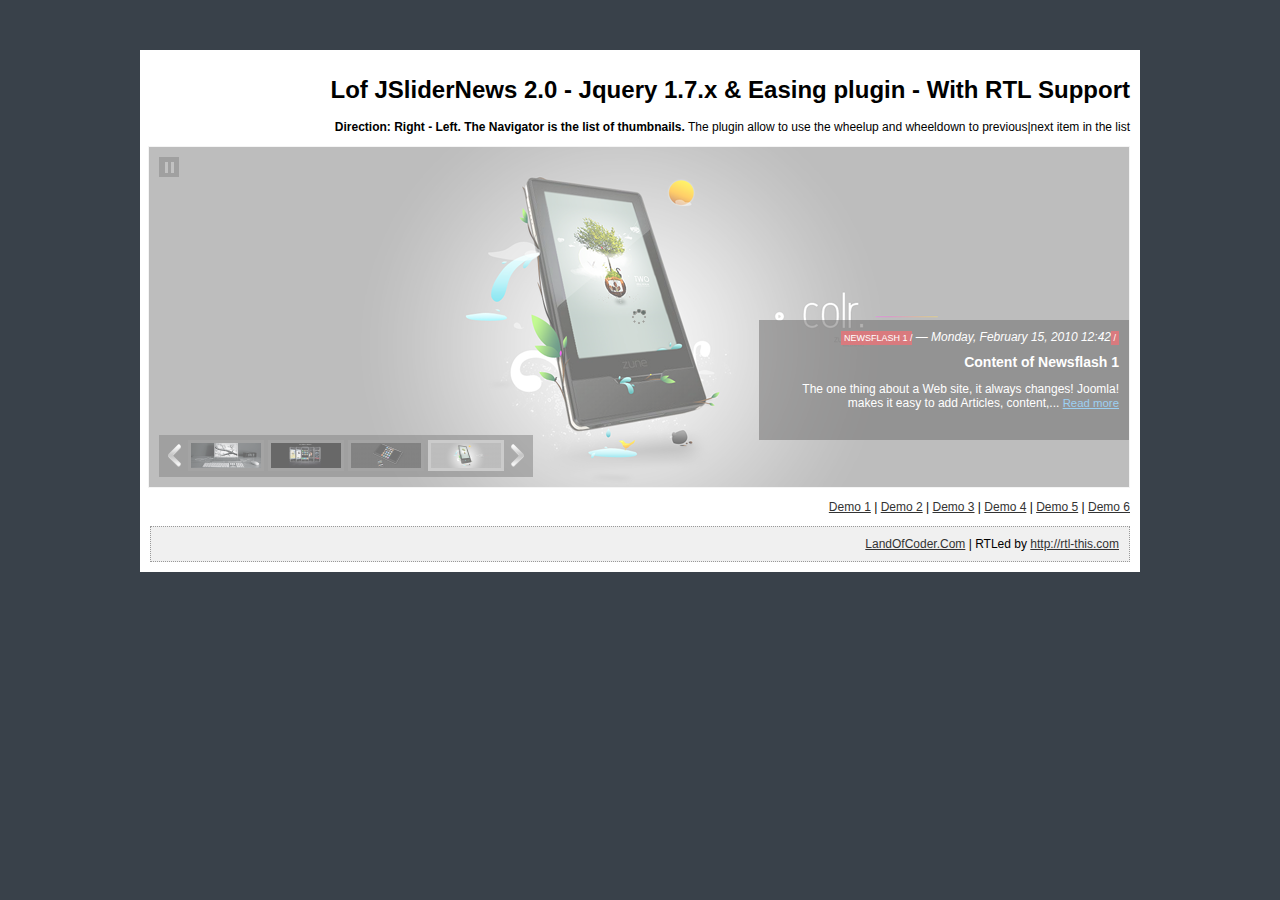
<file: JS/Sliders/lofslidernews/lofslidernews/index.html>
<!DOCTYPE html PUBLIC "-//W3C//DTD XHTML 1.0 Transitional//EN" "http://www.w3.org/TR/xhtml1/DTD/xhtml1-transitional.dtd">
<html xmlns="http://www.w3.org/1999/xhtml" dir="rtl">
<head>
<meta http-equiv="Content-Type" content="text/html; charset=utf-8" />
<title>Lof JSliderNews 2.0 - Jquery 1.7.x</title>
<link rel="stylesheet" type="text/css" href="css/layout.css" />
<link rel="stylesheet" type="text/css" href="css/layout-rtl.css" />
<link rel="stylesheet" type="text/css" href="css/style1.css" />
<link rel="stylesheet" type="text/css" href="css/style1-rtl.css" />
<script language="javascript" type="text/javascript" src="js/jquery.js"></script>
<script language="javascript" type="text/javascript" src="js/jquery.easing.js"></script>
<script language="javascript" type="text/javascript" src="js/script.js"></script>
<script type="text/javascript">
 $(document).ready( function(){	
		// buttons for next and previous item						 
		var buttons = { previous:$('#jslidernews1 .button-previous') ,
						next:$('#jslidernews1 .button-next') };			
		 $('#jslidernews1').lofJSidernews( { interval : 4000,
											direction		: 'opacitys',	
											easing			: 'easeInOutExpo',
											duration		: 1200,
											auto		 	: true,
											maxItemDisplay  : 4,
											navPosition     : 'horizontal', // horizontal
											navigatorHeight : 32,
											navigatorWidth  : 80,
											mainWidth		: 980,
											buttons			: buttons 
											,rtl:true} );	
	});
</script>

</head>
<body>
	<div id="container">
    		<h1><strong>Lof JSliderNews 2.0</strong> -  Jquery 1.7.x & Easing plugin - With RTL Support</h1>
       
 <p>
	<strong> Direction: Right - Left. The Navigator is the list of thumbnails.</strong> 
    The plugin allow to use the wheelup and wheeldown to previous|next item in the list
     
</p>       
<!------------------------------------- THE CONTENT ------------------------------------------------->
<div id="jslidernews1" class="lof-slidecontent" style="width:980px; height:340px;">
	<div class="preload"><div></div></div>
    		 <!-- MAIN CONTENT --> 
              <div class="main-slider-content" style="width:980px; height:340px;">
                <ul class="sliders-wrap-inner">
                    <li>
                            <img src="images/thumbl_980x340.png" title="Newsflash 2" >           
                          <div class="slider-description">
                            <div class="slider-meta"><a target="_parent" title="Newsflash 1" href="#Category-1">/ Newsflash 1 /</a> <i> — Monday, February 15, 2010 12:42</i></div>
                            <h4>Content of Newsflash 1</h4>
                            <p>The one thing about a Web site, it always changes! Joomla! makes it easy to add Articles, content,...
                            <a class="readmore" href="#">Read more </a>
                            </p>
                         </div>
                    </li> 
                   <li>
                      <img src="images/thumbl_980x340_002.png" title="Newsflash 1" >           
                         <div class="slider-description">
                           <div class="slider-meta"><a target="_parent" title="Newsflash 2" href="#Category-2">/ Newsflash 2 /</a> 	<i> — Monday, February 15, 2010 12:42</i></div>
                            <h4>Content of Newsflash 2</h4>
                            <p>Joomla! makes it easy to launch a Web site of any kind. Whether you want a brochure site or you are...
                            <a class="readmore" href="#">Read more </a>
                            </p>
                         </div>
                    </li> 
                   <li>
                      <img src="images/thumbl_980x340_003.png" title="Newsflash 3" >            
                        <div class="slider-description">
                          <div class="slider-meta"><a target="_parent" title="Newsflash 3" href="#Category-3">/ Newsflash 3 /</a> 	<i> — Monday, February 15, 2010 12:42</i></div>
                            <h4>Content of Newsflash 3</h4>
                            <p>With a library of thousands of free Extensions, you can add what you need as your site grows. Don't...
                            <a class="readmore" href="#">Read more </a>
                            </p>
                         </div>
                    </li> 
                    <li>
                      <img src="images/thumbl_980x340_004.png" title="Newsflash 5" >            
                        <div class="slider-description">
                          <div class="slider-meta"><a target="_parent" title="Newsflash 4" href="#Category-4">/ Newsflash 4 /</a>	<i> — Monday, February 15, 2010 12:42</i></div>
                            <h4>Content of Newsflash 4</h4>
                            <p>Joomla! 1.5 - 'Experience the Freedom'!. It has never been easier to create your own dynamic Web...
                            <a class="readmore" href="#">Read more </a>
                            </p>
                         </div>
                    </li> 
                    <li>
                      <img src="images/thumbl_980x340_005.png" title="Newsflash 5" >            
                        <div class="slider-description">
                           <div class="slider-meta"><a target="_parent" title="Newsflash 5" href="#">/ Newsflash 5 /</a>	<i> — Monday, February 15, 2010 12:42</i></div>
                           <h4>Content of Newsflash 5</h4>
                            <p>Joomla! 1.5 - 'Experience the Freedom'!. It has never been easier to create your own dynamic Web...
                            <a class="readmore" href="#">Read more </a>
                            </p>
                         </div>
                    </li> 
                    <li>
            
                      <img src="images/thumbl_980x340_006.png" title="Newsflash 5" >            
                        <div class="slider-description">
                          <div class="slider-meta"><a target="_parent" title="Newsflash 6" href="#">/ Newsflash 6 /</a>	<i> — Monday, February 15, 2010 12:42</i></div>
                            <h4>Content of Newsflash 6</h4>
                            <p>Joomla! 1.5 - 'Experience the Freedom'!. It has never been easier to create your own dynamic Web...
                            <a class="readmore" href="#">Read more </a>
                            </p>
                         </div>
                    </li> 
                     <li>
                      <img src="images/thumbl_980x340_007.png" title="Newsflash 5" >            
                        <div class="slider-description">
                          <div class="slider-meta"><a target="_parent" title="Newsflash 7" href="#">/ Newsflash 7 /</a>	<i> — Monday, February 15, 2010 12:42</i></div>
                            <h4>Content of Newsflash 7</h4>
                            <p>Joomla! 1.5 - 'Experience the Freedom'!. It has never been easier to create your own dynamic Web...
                            <a class="readmore" href="#">Read more </a>
                            </p>
                         </div>
                    </li> 
                      <li>
                      <img src="images/thumbl_980x340_008.png" title="Newsflash 8" >            
                        <div class="slider-description">
        
                          <div class="slider-meta"><a target="_parent" title="Newsflash 8" href="#">/ Newsflash 8 /</a>	<i> — Monday, February 15, 2010 12:42</i></div>
                            <h4>Content of Newsflash 8</h4>
                            <p>Joomla! 1.5 - 'Experience the Freedom'!. It has never been easier to create your own dynamic Web...
                                <a class="readmore" href="#">Read more </a>
                            </p>
                         </div>
                    </li> 
                  </ul>  	
            </div>
 		   <!-- END MAIN CONTENT --> 
           <!-- NAVIGATOR -->
           	<div class="navigator-content">
                  <div class="button-next">Next</div>
                  <div class="navigator-wrapper">
                        <ul class="navigator-wrap-inner">
                           <li><img src="images/thumbs/thumbl_980x340.png" /></li>
                           <li><img src="images/thumbs/thumbl_980x340_002.png" /></li>
                           <li><img src="images/thumbs/thumbl_980x340_003.png" /></li>
                           <li><img src="images/thumbs/thumbl_980x340_004.png" /></li>    
                           <li><img src="images/thumbs/thumbl_980x340_005.png" /></li>
                           <li><img src="images/thumbs/thumbl_980x340_006.png" /></li>       
                           <li><img src="images/thumbs/thumbl_980x340_007.png" /></li>       
                           <li><img src="images/thumbs/thumbl_980x340_008.png" /></li>       		
                        </ul>
                  </div>
                  <div  class="button-previous">Previous</div>
             </div> 
          <!----------------- END OF NAVIGATOR --------------------->
          <!-- BUTTON PLAY-STOP -->
          <div class="button-control"><span></span></div>
           <!-- END OF BUTTON PLAY-STOP -->
          
 </div> 


<!------------------------------------- END OF THE CONTENT ------------------------------------------------->
 <p> 
<a href="index.html">Demo 1</a>  | <a href="index2.html">Demo 2</a>  |  <a href="index3.html">Demo 3</a> | <a href="index4.html">Demo 4</a> | <a href="index5.html">Demo 5</a> | <a href="index6.html">Demo 6</a>
<div id="footer">
 <a href="http://landofcoder.com">LandOfCoder.Com</a> | RTLed by <a href="http://rtl-this.com">http://rtl-this.com</a>
</div>
    </div>
</body>
</html>
</file>
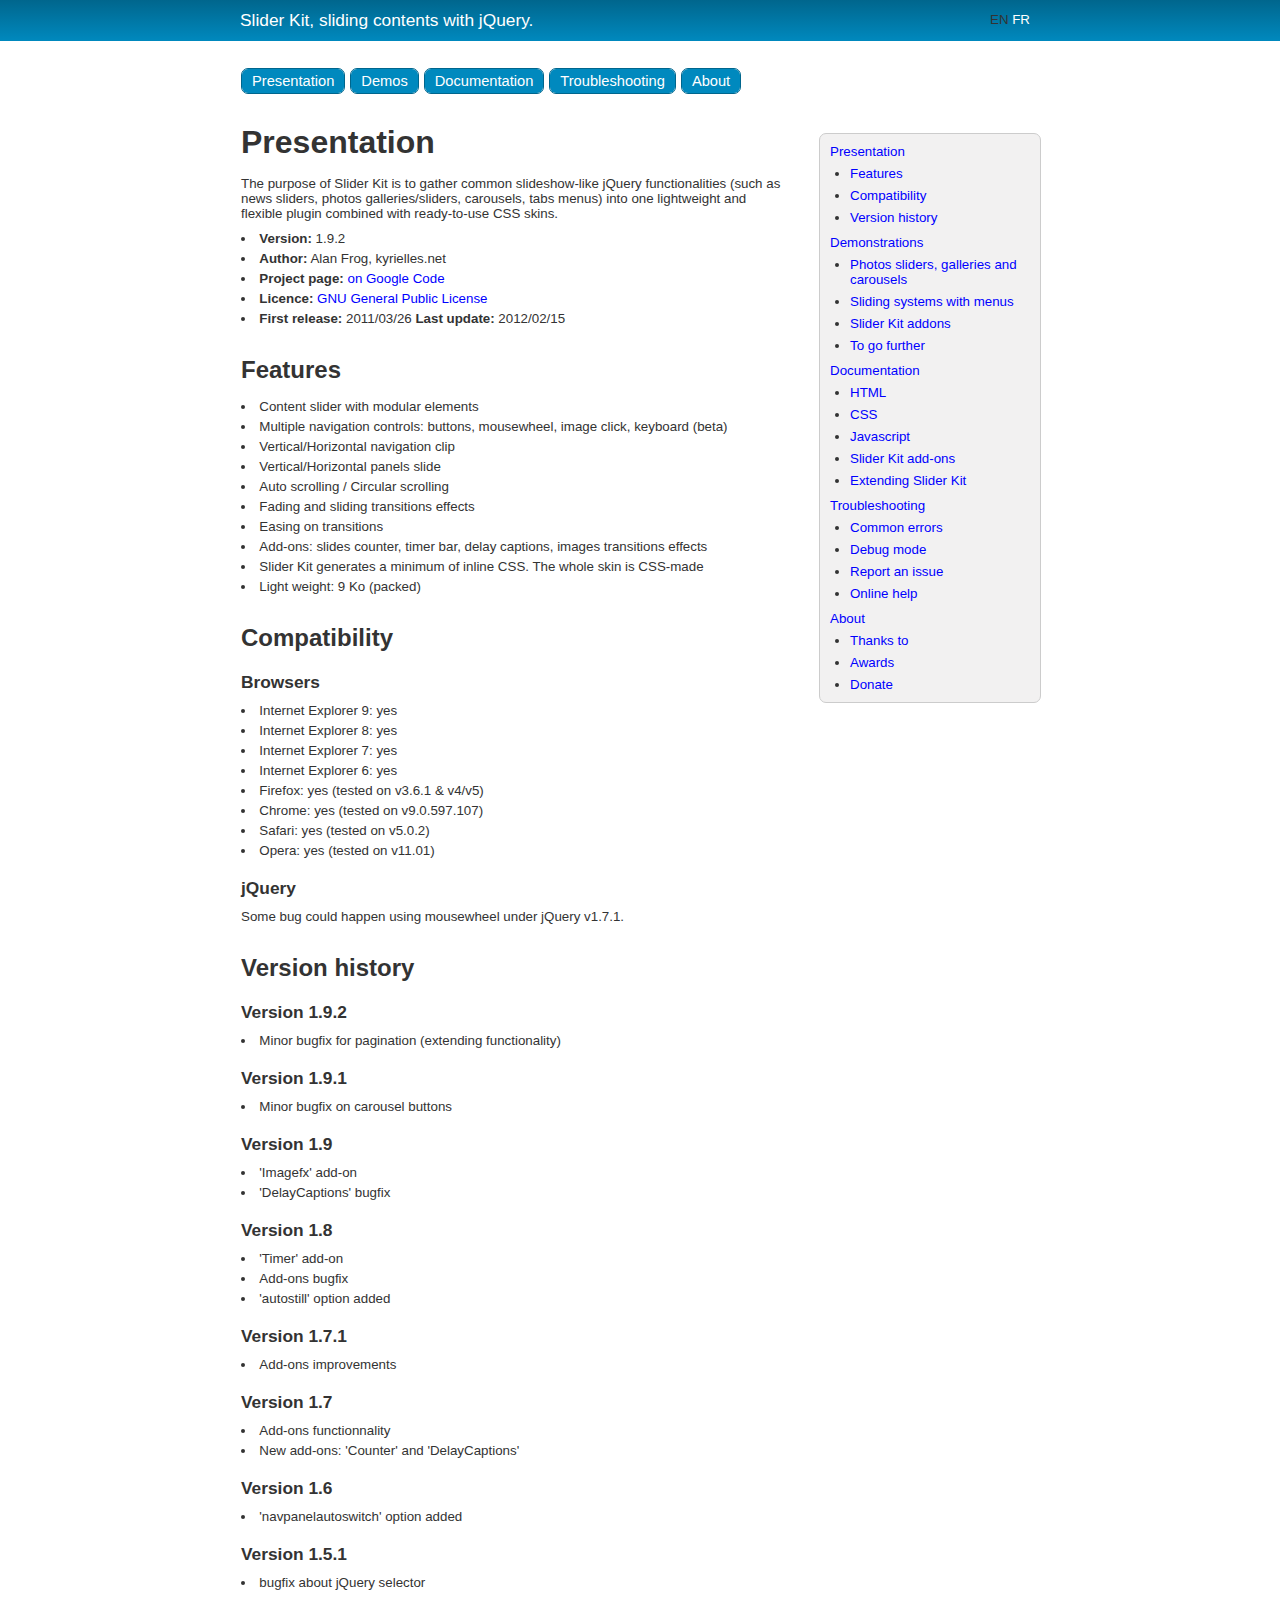
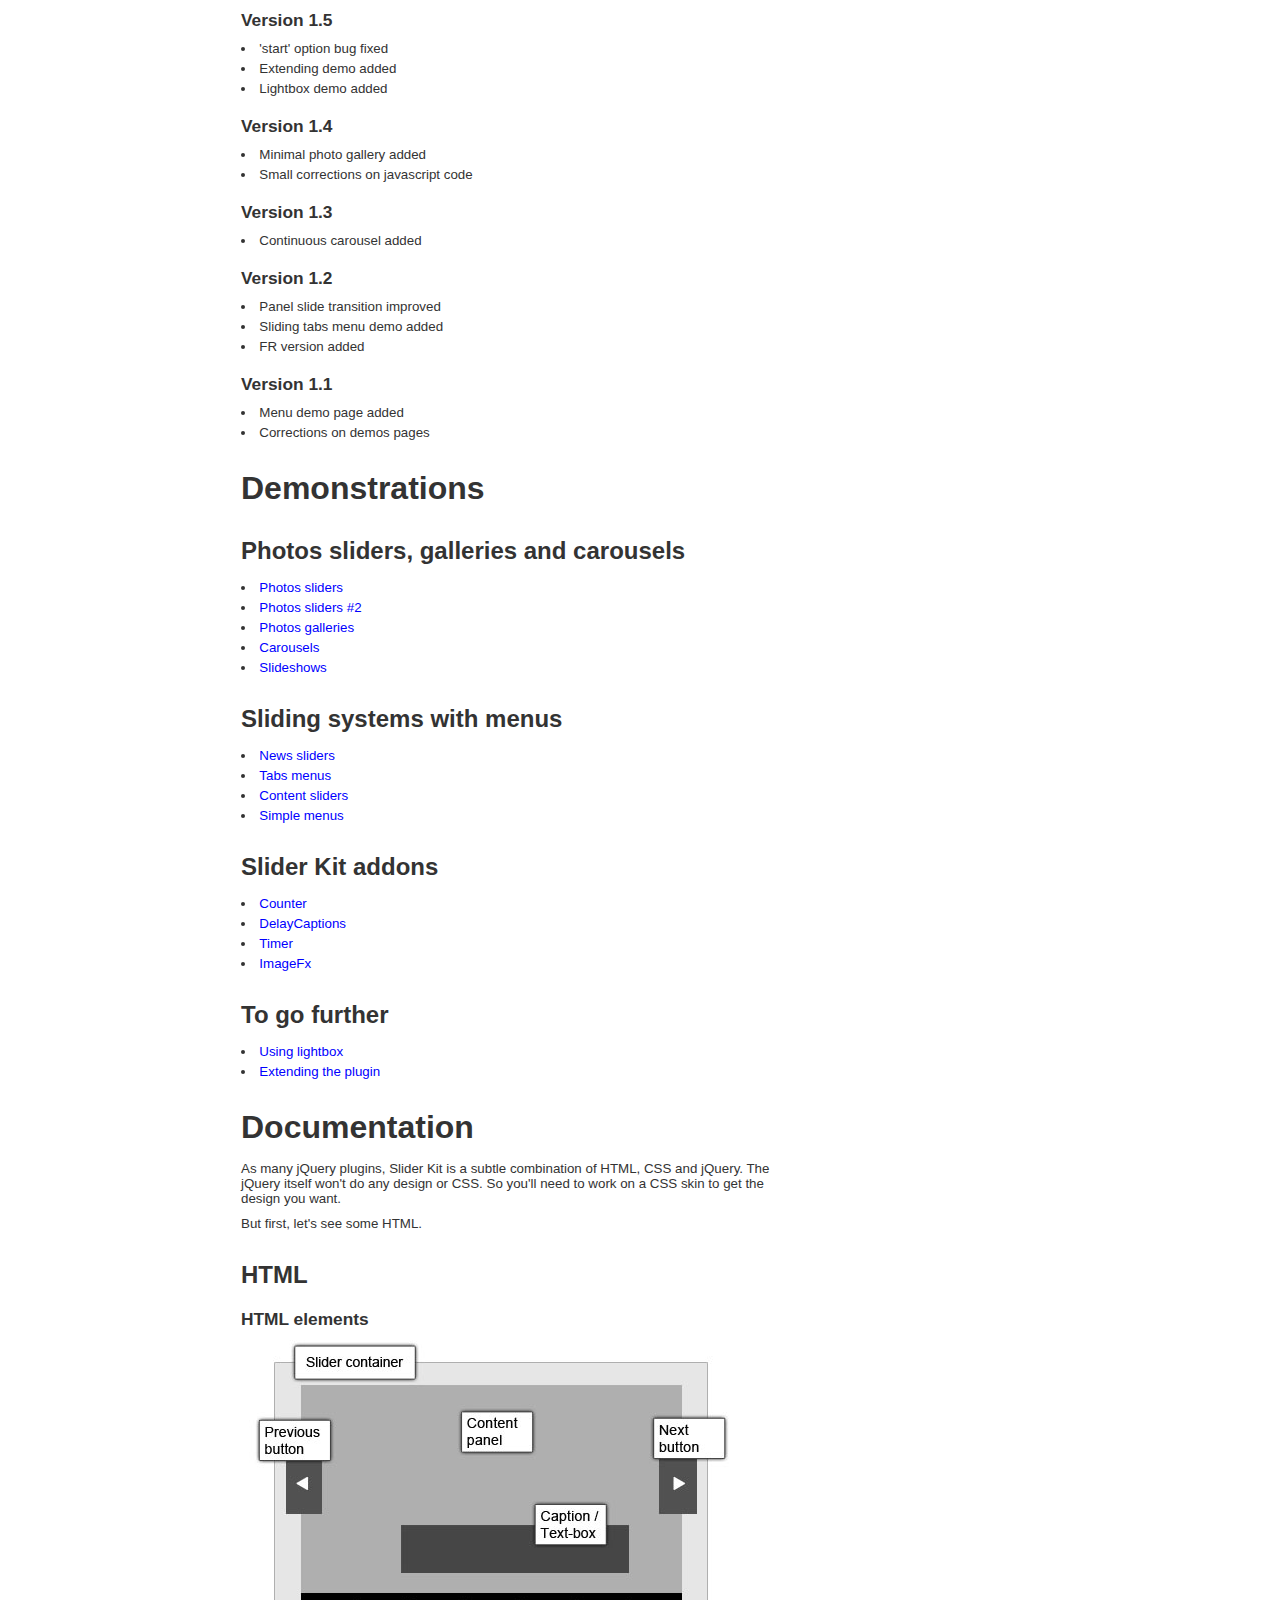
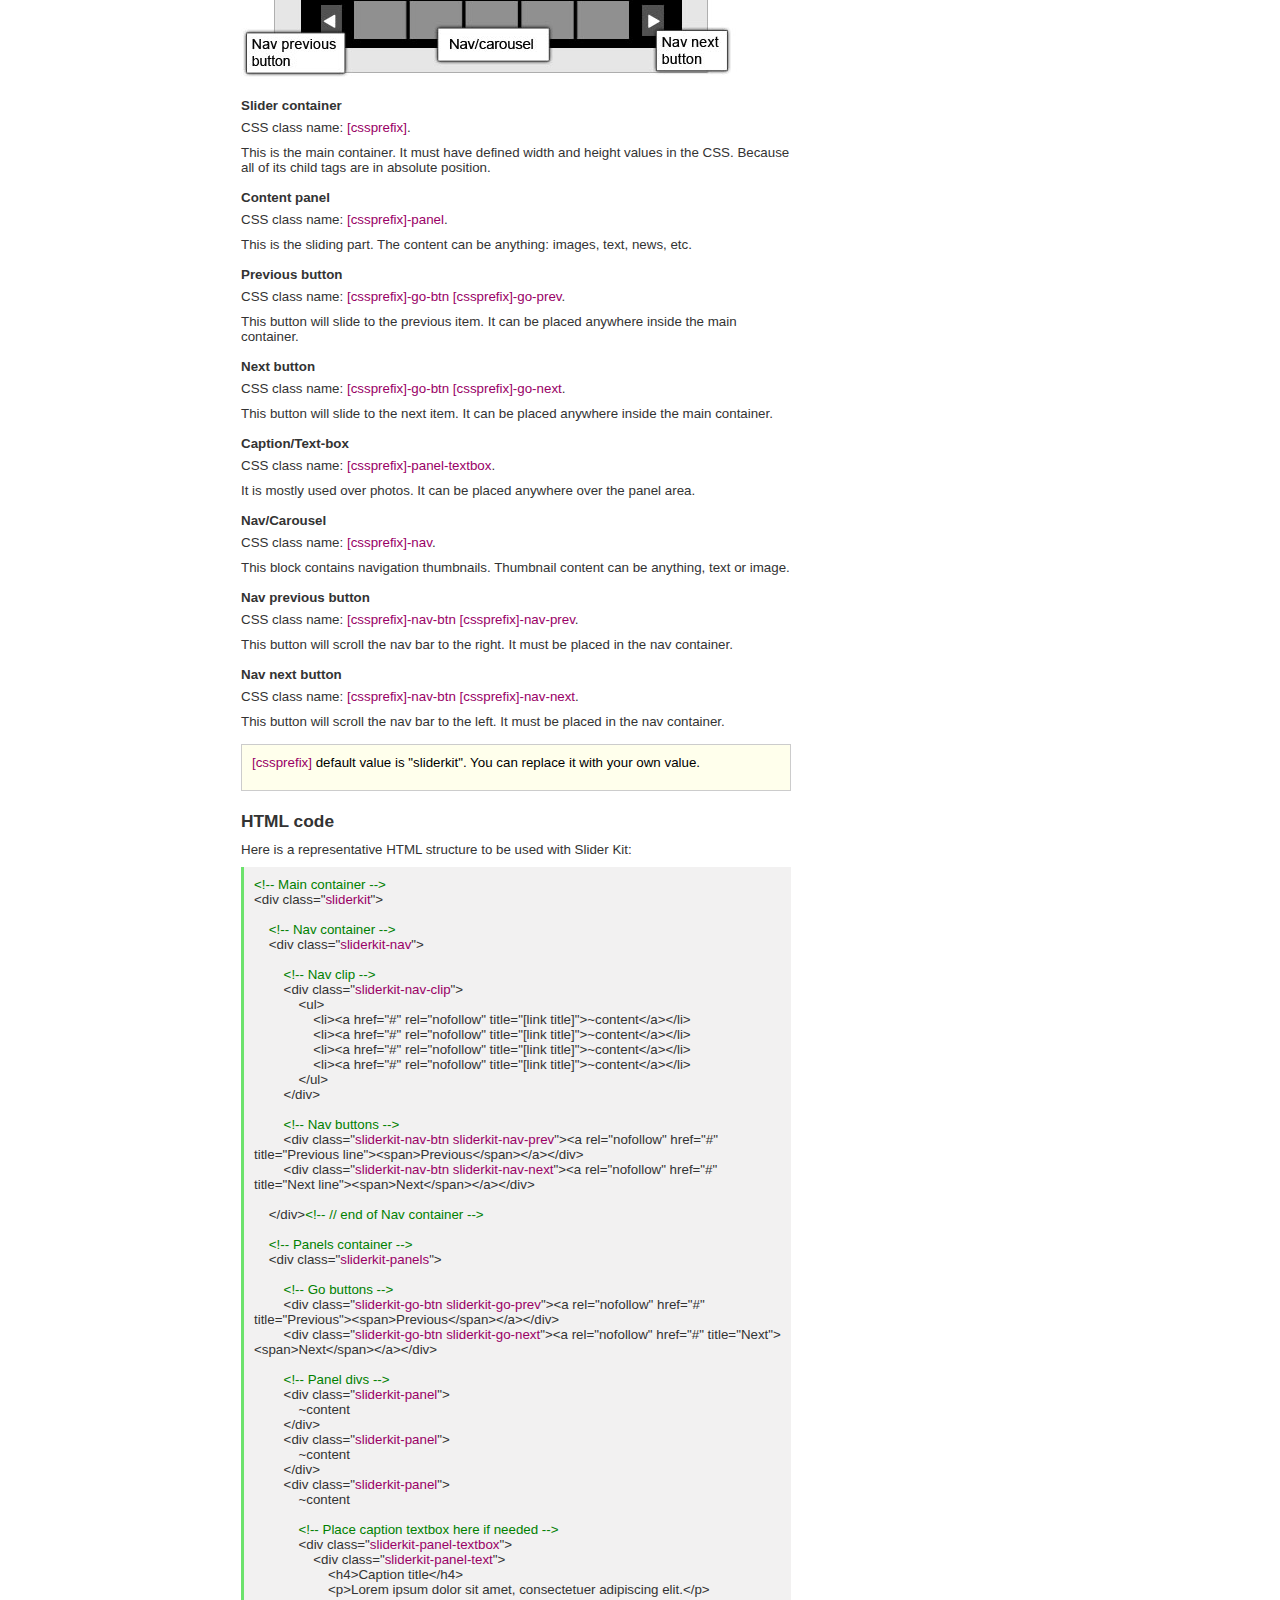
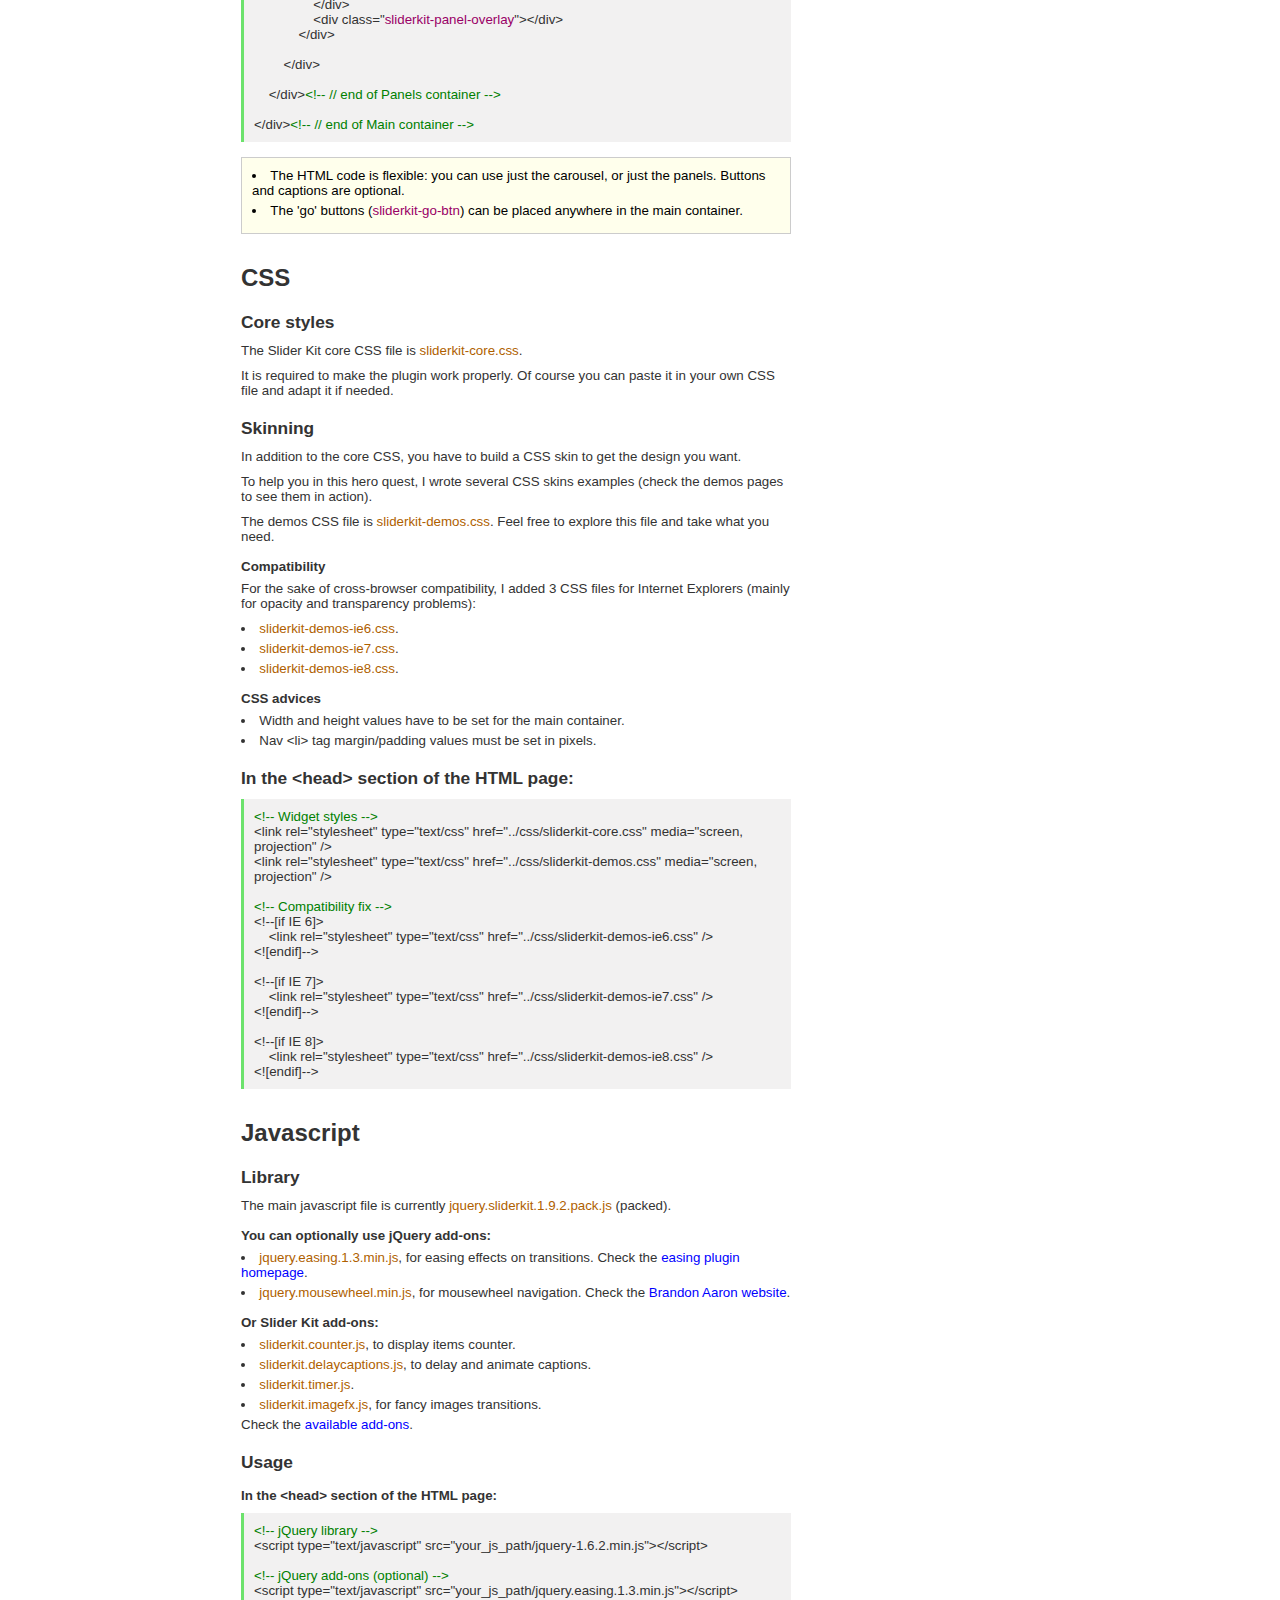
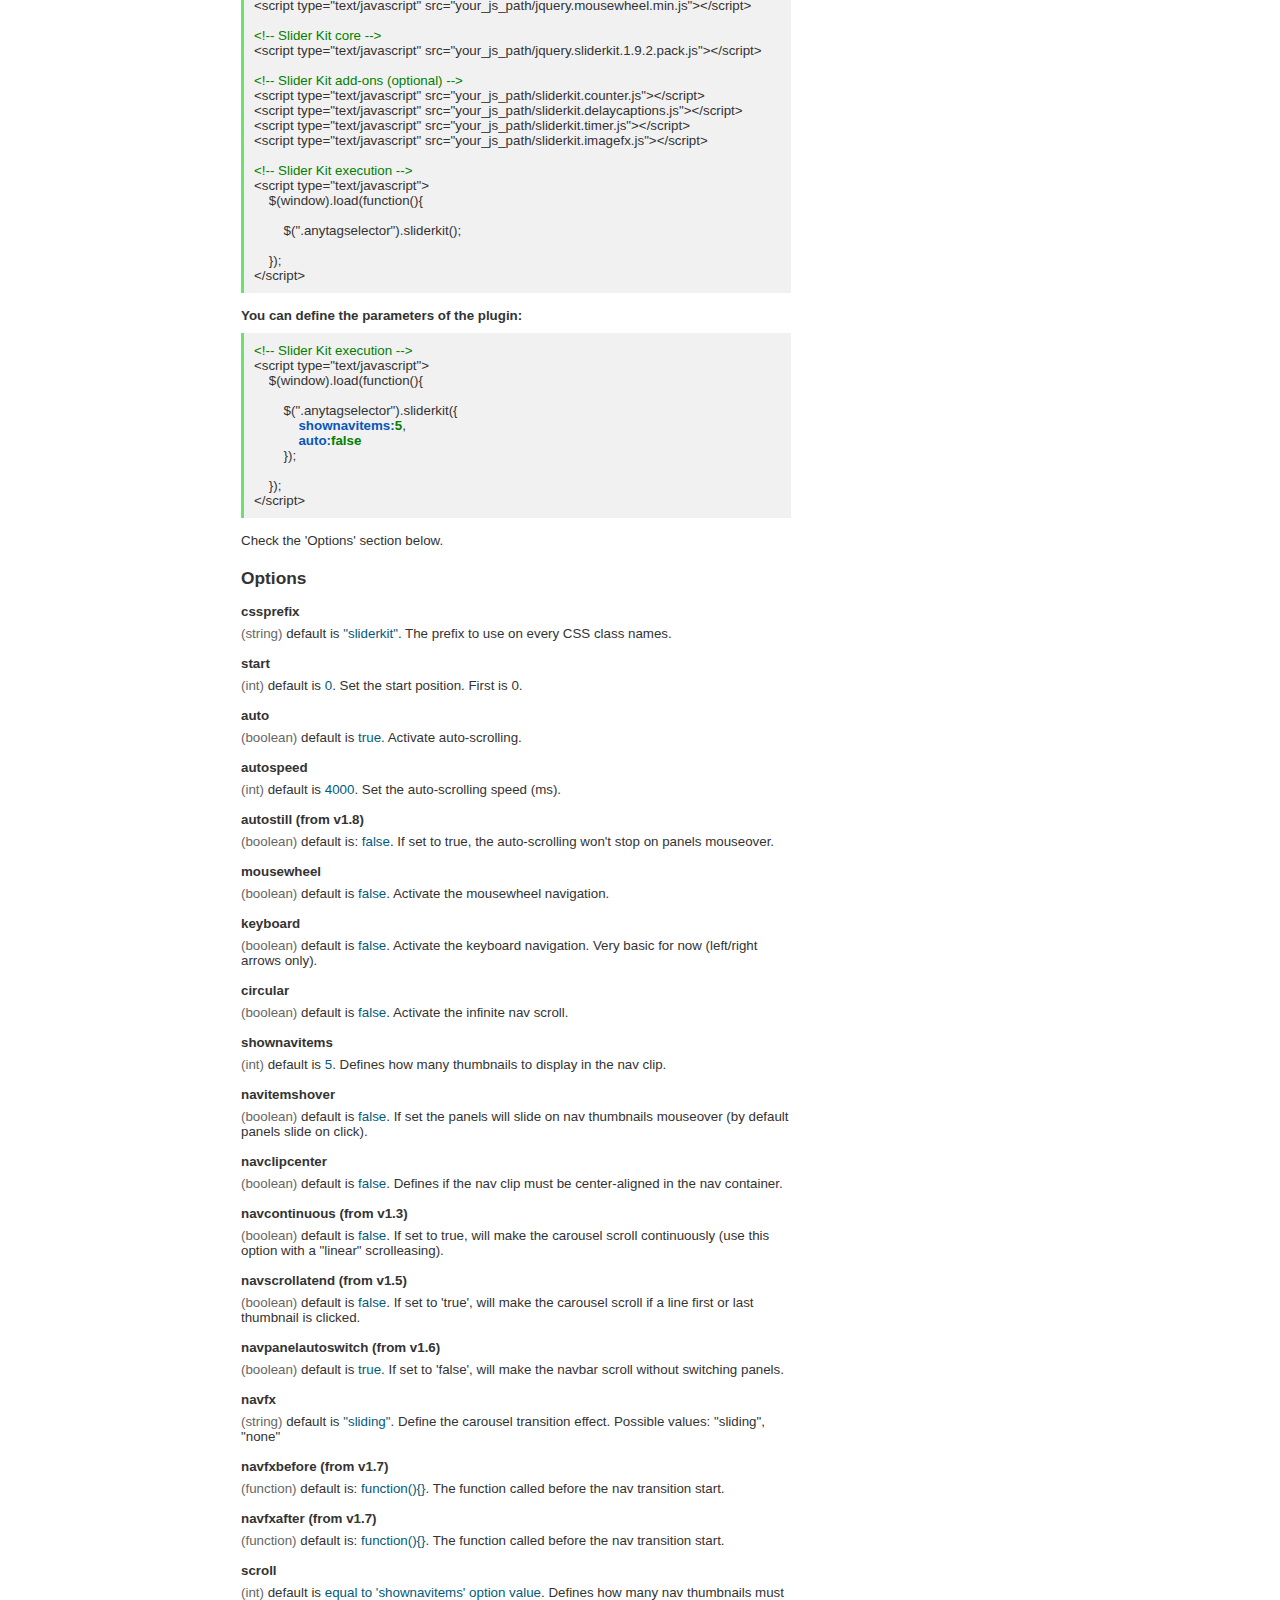
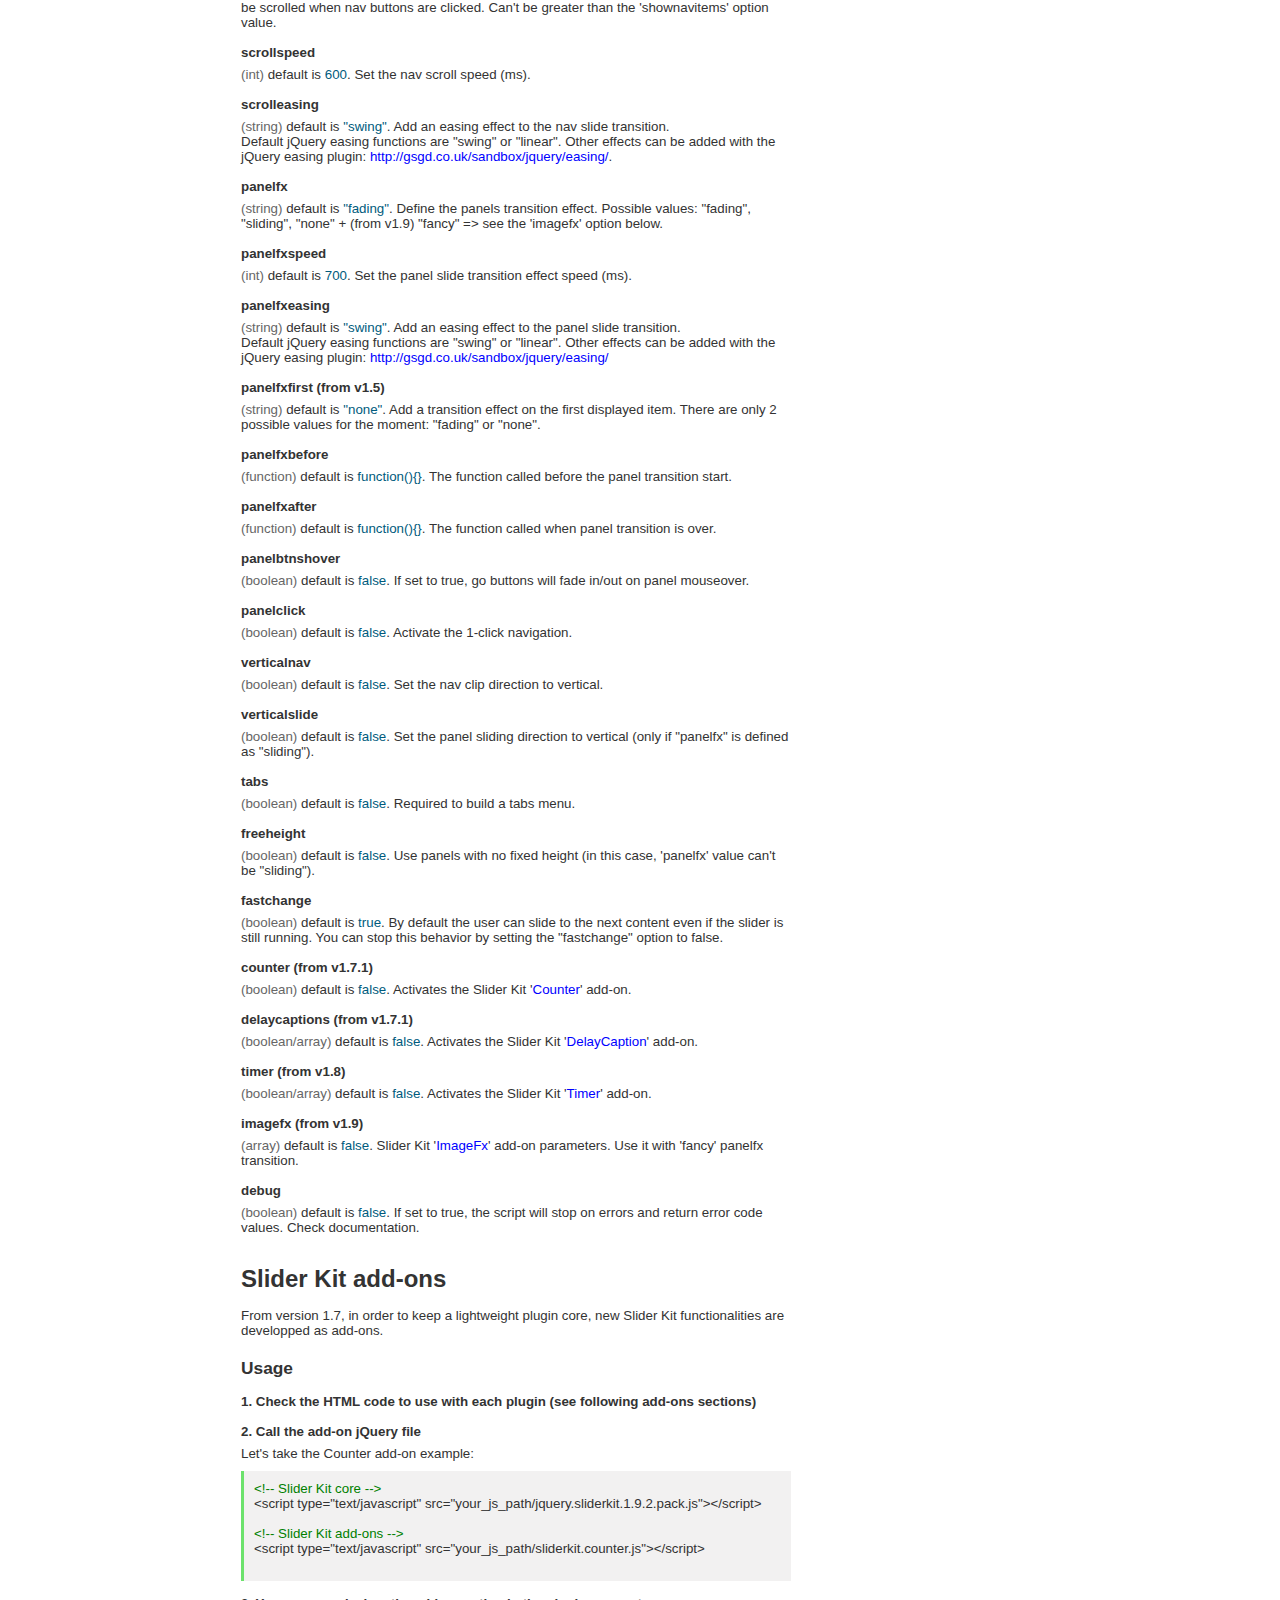
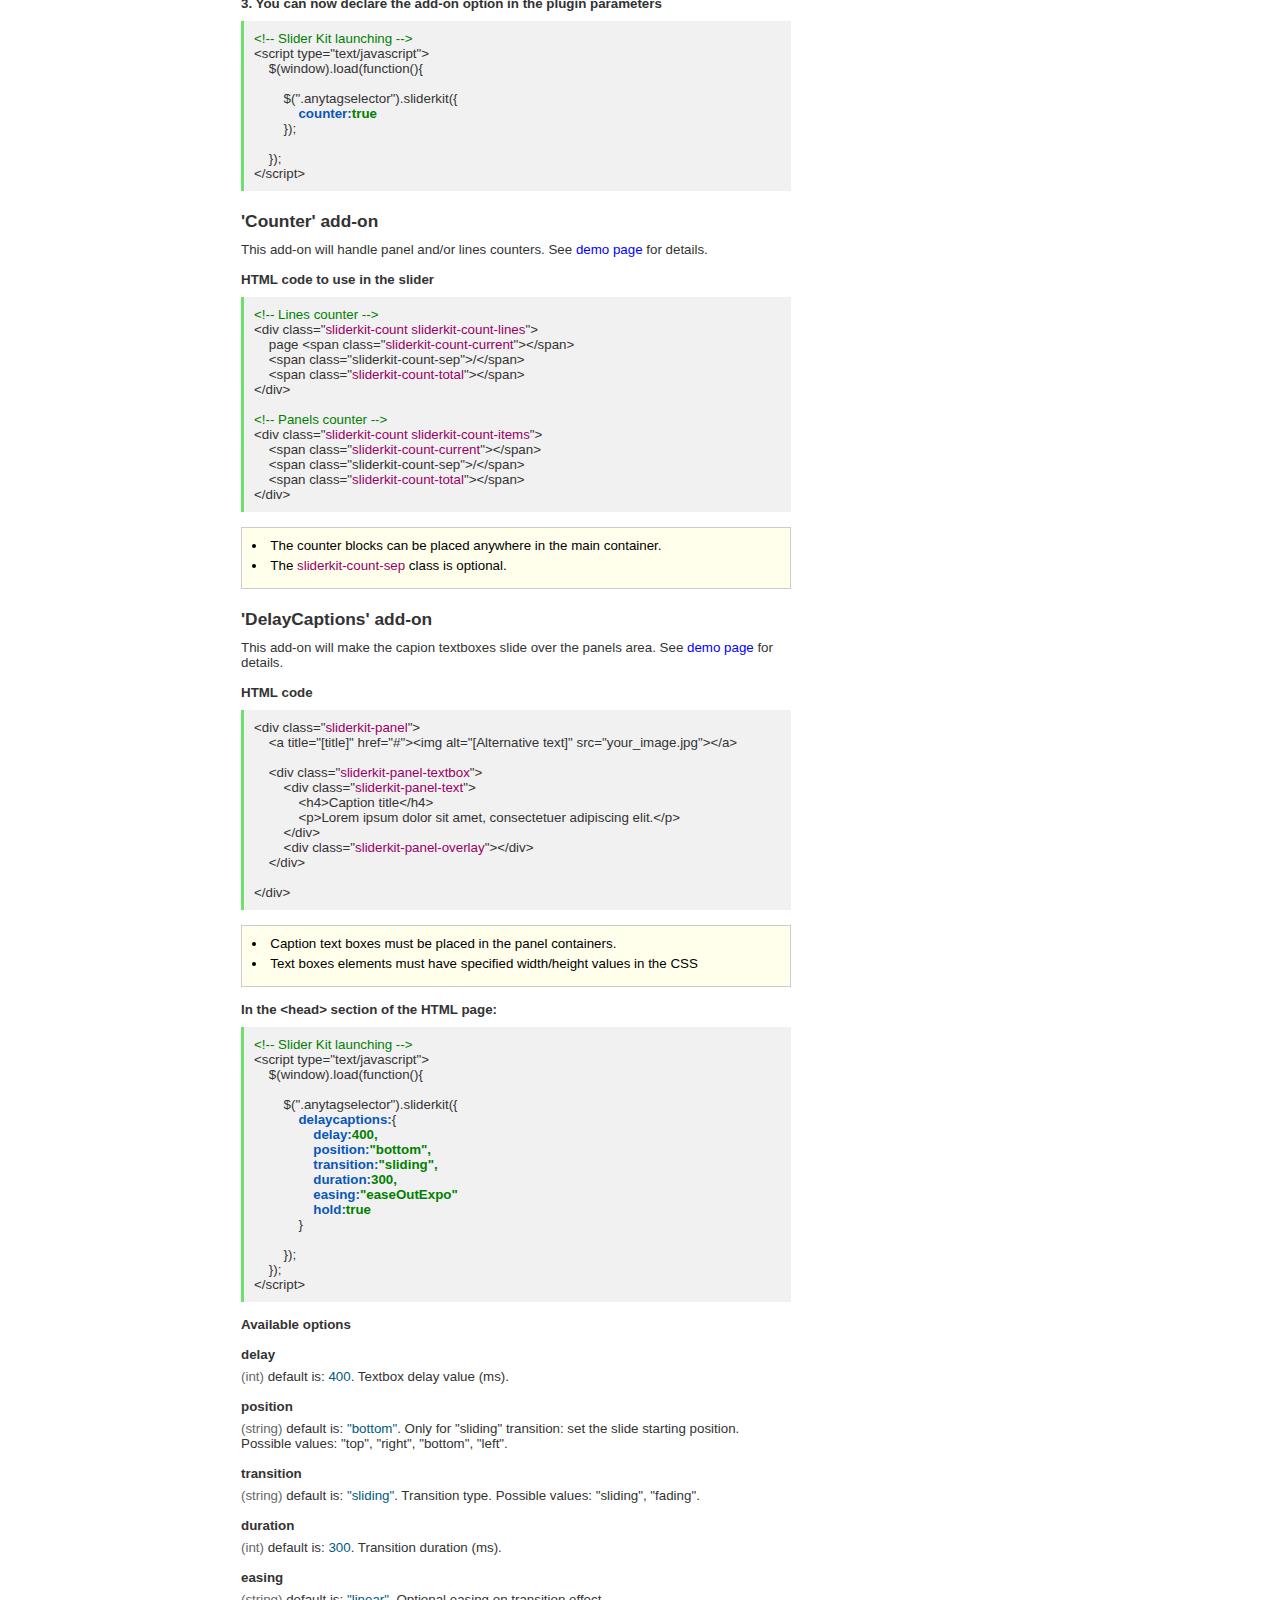
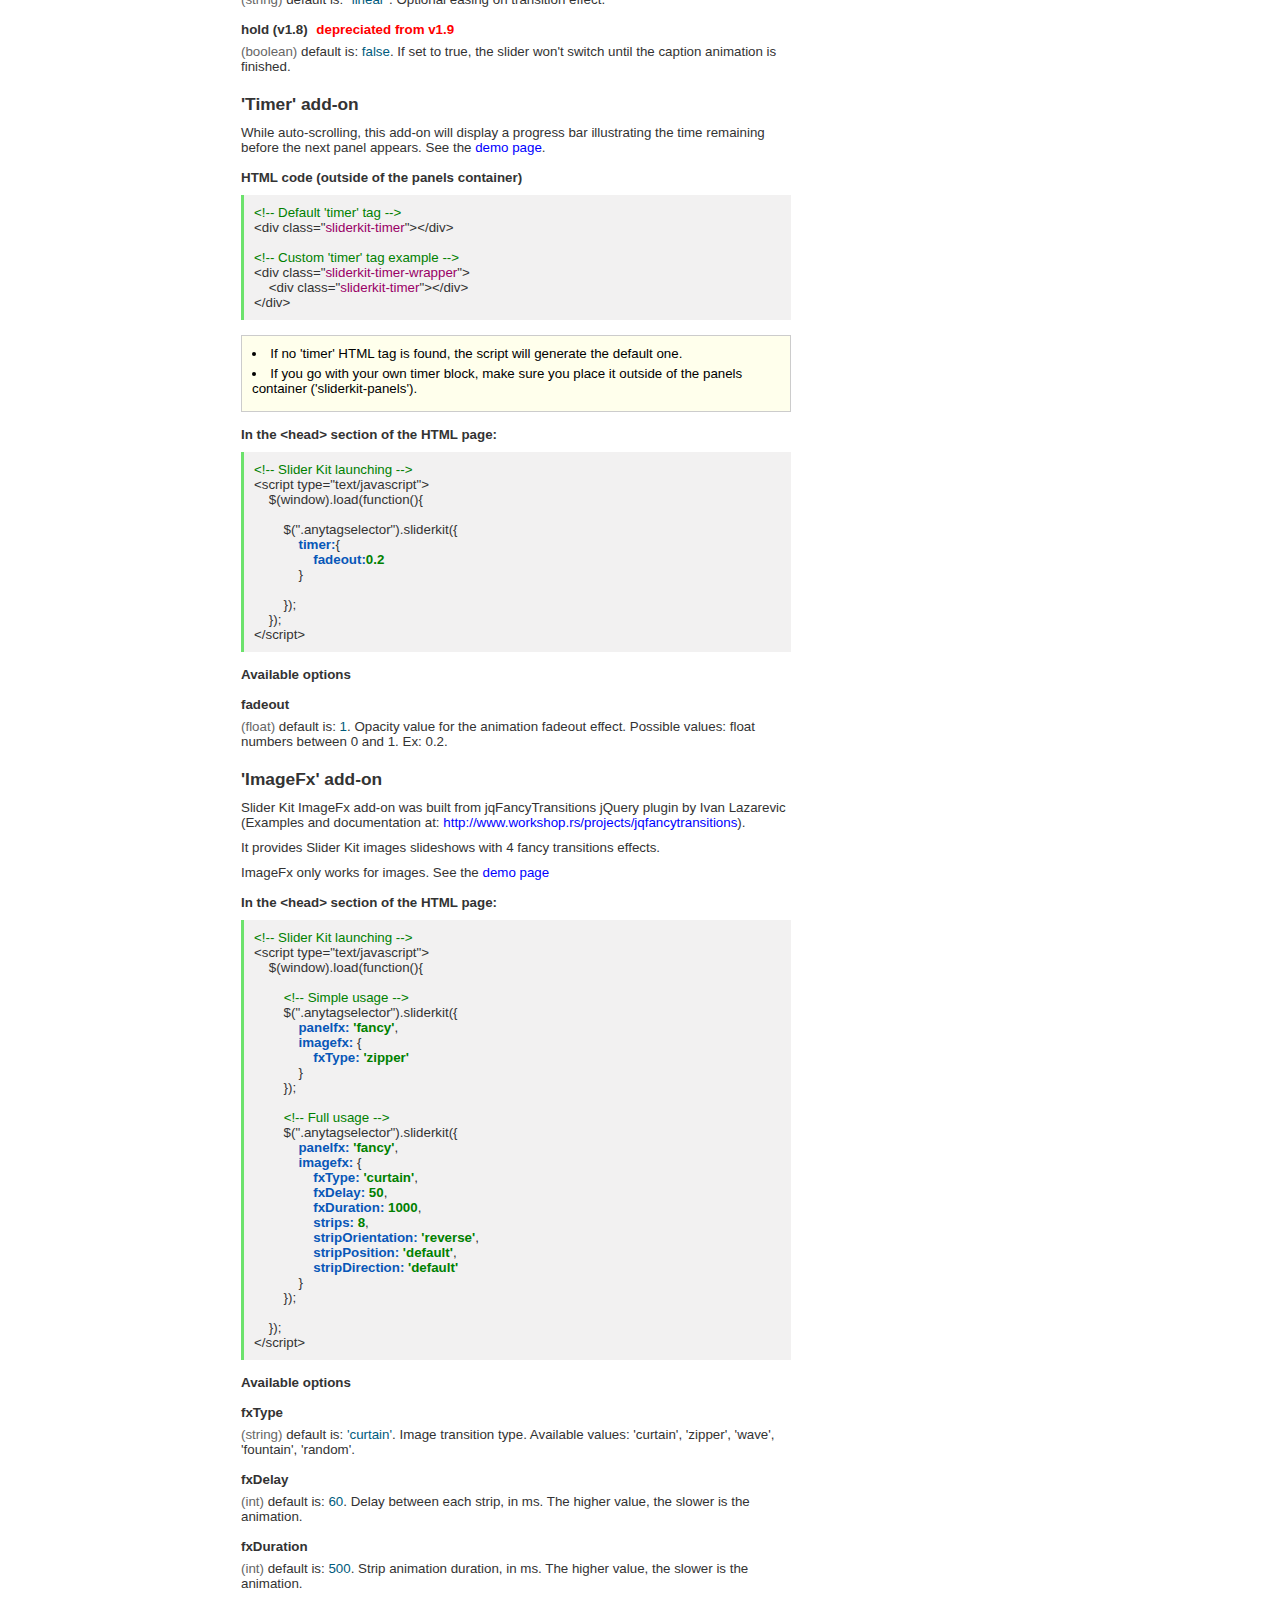
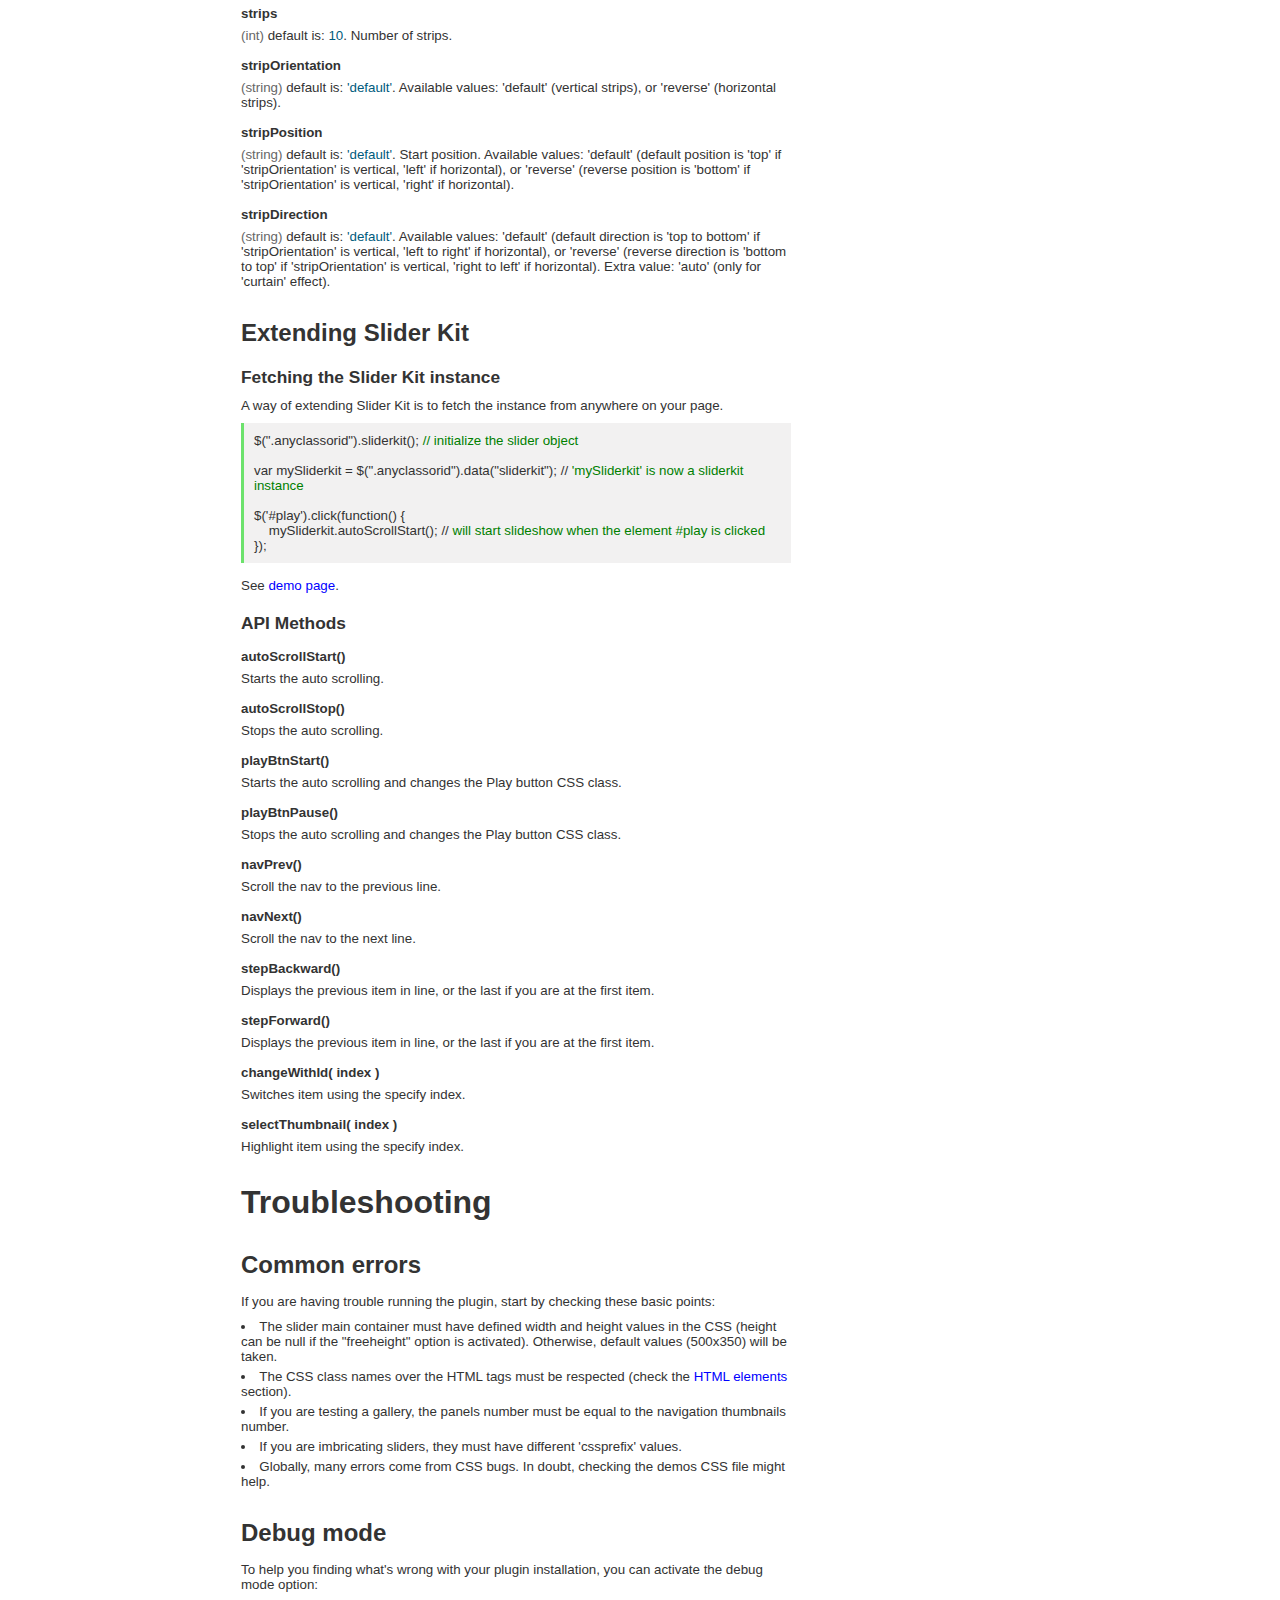
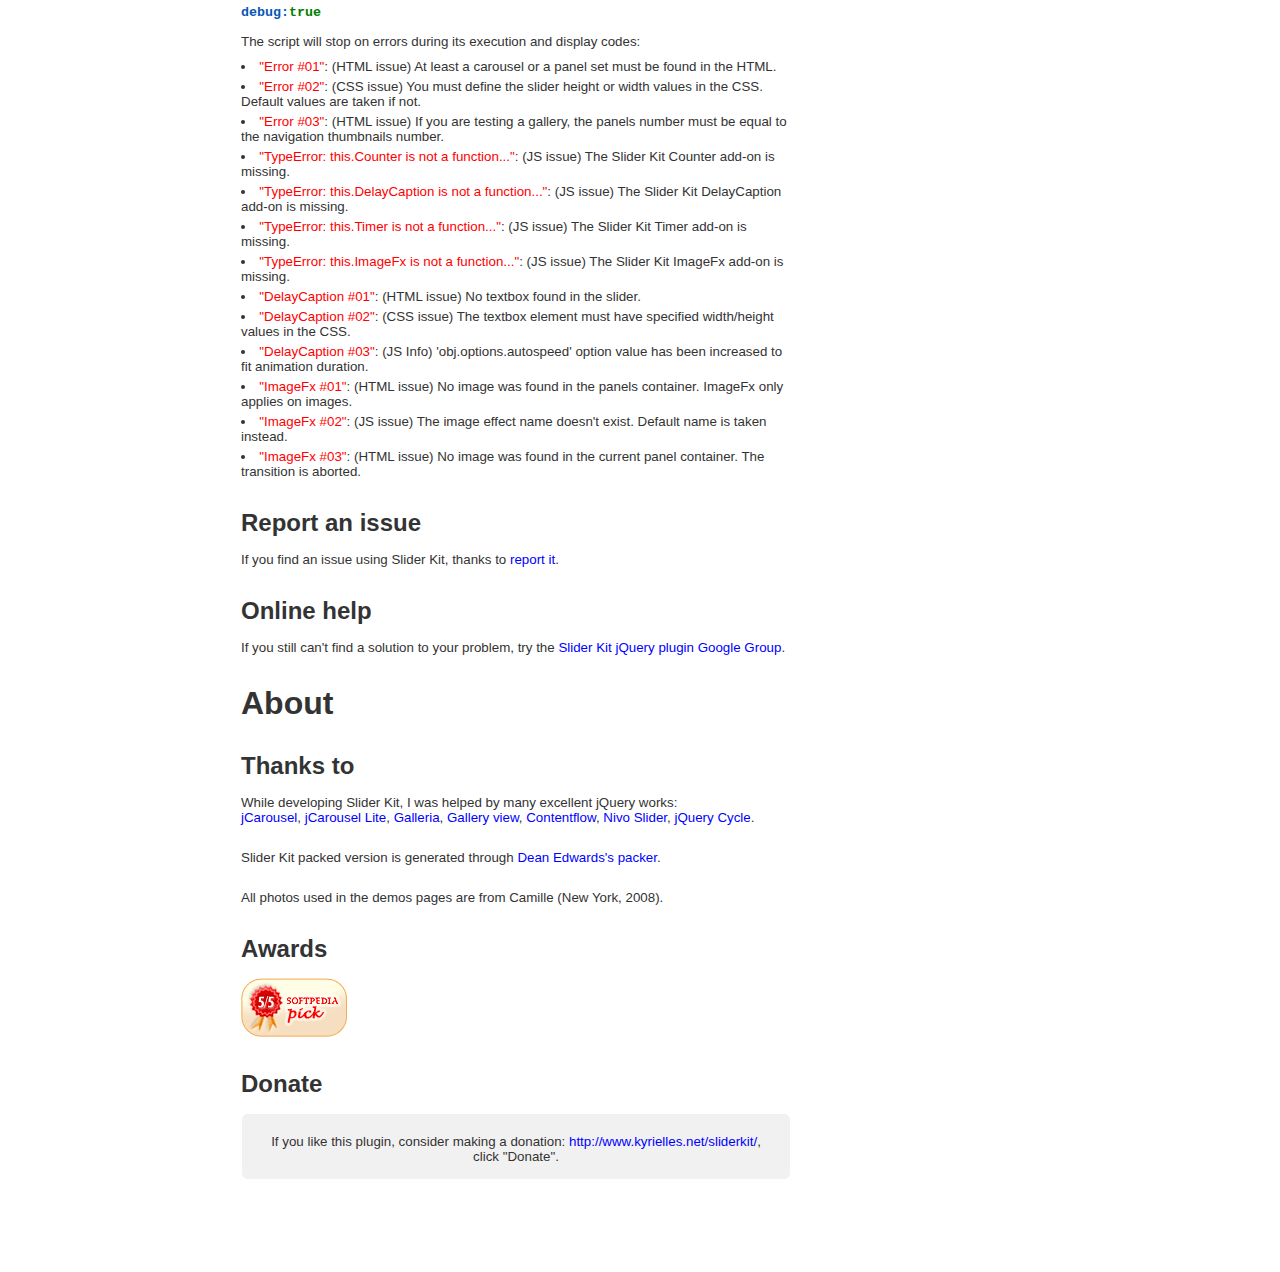
<file: JS/Sliders/jquery.sliderkit.1.9.2/sliderkit_en.html>
<!DOCTYPE html>
<html lang="en">
	<head>
		<meta http-equiv="Content-Type" content="text/html; charset=utf-8" />
		<title>Slider Kit, sliding contents with jQuery</title>
		<meta name="Keywords" content="slider, kit, slideshow, gallery, carousel, jquery plugin" />
		<meta name="Description" content="Slider Kit jQuery content slideshow plugin. To build any kind of content slideshow." />
		
		<!-- Jquery library -->
		<script type="text/javascript" src="lib/js/external/jquery-1.6.2.min.js"></script>
		
		<!-- Local add-ons -->
		<script type="text/javascript" src="lib/js/external/jquery.ui.totop.js"></script>
		<script type="text/javascript" src="lib/js/external/jquery.supertoc.js"></script>
		
		<script type="text/javascript">
			$(window).load(function(){

				// TOC
				$( '.sliderkit-panels' ).superToc({
					headings:"h1, h2"
				});
				
				// To top plugin
				$().UItoTop({ scrollSpeed: 200 });
			});	
		</script>
		
		<!-- Site styles -->
		<link rel="stylesheet" type="text/css" href="lib/css/sliderkit-site.css" media="screen, projection" />

		<!--[if lt IE 8]><link rel="stylesheet" type="text/css" href="lib/css/sliderkit-site-ltie8.css" /><![endif]-->
	</head>
	<body>
		<div id="header">
			<div id="header-wrapper">
				<div id="header-title">Slider Kit, sliding contents with jQuery.</div>
				<div id="header-lang">
					<ul>
						<li>EN</li>
						<li><a href="sliderkit_fr.html" title="Afficher le site en Français">FR</a></li>
					</ul>
				</div>
				<div class="spacer"></div>
			</div>
		</div>
		<div id="page" class="inner home">
		
			<noscript><div class="noscript"><span class="code-sitename">Slider Kit</span> jQuery plugin requires Javascript activation.</div></noscript>
				
			<!-- Starting tabs-menu -->
			<div class="sliderkit tabs-menu">
				<div class="sliderkit-nav">
					<div class="sliderkit-nav-clip">
						<ul>
							<li><a href="#Presentation" title="Presentation">Presentation</a></li>
							<li><a href="#Demonstrations" title="Demonstrations">Demos</a></li>
							<li><a href="#Documentation" title="HTML/CSS/jQuery how-to">Documentation</a></li>
							<li><a href="#Troubleshooting">Troubleshooting</a></li>
							<li><a href="#About">About</a></li>
						</ul>
						<!--
						<div id="download">
							<a title="Download from Google Code (opens in a new window)" href="http://code.google.com/p/sliderkit/downloads/list" class="download" target="_blank">Download v1.9.2<small>.zip | package ~1 Mo</small></a>
						</div>
						-->
					</div>
					<div class="spacer"></div>
				</div>
				<div class="sliderkit-panels">
					<div class="sliderkit-panel">
						<div class="sliderkit-panel-body">
							<h1 id="Presentation">Presentation</h1>
							<p>The purpose of <span class="code-sitename">Slider Kit</span> is to gather common 
							slideshow-like jQuery functionalities (such as news sliders, photos galleries/sliders,
							carousels, tabs menus) into one lightweight and flexible plugin combined with ready-to-use CSS skins.</p>
							<ul>
								<li><strong>Version:</strong> 1.9.2</li>
								<li><strong>Author:</strong> Alan Frog, kyrielles.net</li>
								<li><strong>Project page:</strong> <a href="http://code.google.com/p/sliderkit/" target="_blank">on Google Code</a></li>
								<li><strong>Licence:</strong> <a title="Official GNU PL website" href="http://www.gnu.org/licenses/gpl.html" target="_blank">GNU General Public License</a></li>
								<li><strong>First release:</strong> 2011/03/26 <strong>Last update:</strong> 2012/02/15</li>
							</ul>

							<h2>Features</h2>
							<ul>
								<li>Content slider with modular elements</li>
								<li>Multiple navigation controls: buttons, mousewheel, image click, keyboard (beta)</li>
								<li>Vertical/Horizontal navigation clip</li>
								<li>Vertical/Horizontal panels slide</li>
								<li>Auto scrolling / Circular scrolling</li>
								<li>Fading and sliding transitions effects</li>
								<li>Easing on transitions</li>
								<li>Add-ons: slides counter, timer bar, delay captions, images transitions effects</li>
								<li><span class="code-sitename">Slider Kit</span> generates a minimum of inline CSS. The whole skin is CSS-made</li>
								<li>Light weight: 9 Ko (packed)</li>
							</ul>
							
							<h2>Compatibility</h2>
							<h3>Browsers</h3>
							<ul>
								<li>Internet Explorer 9: yes</li>
								<li>Internet Explorer 8: yes</li>
								<li>Internet Explorer 7: yes</li>
								<li>Internet Explorer 6: yes</li>
								<li>Firefox: yes (tested on v3.6.1 &amp; v4/v5)</li>
								<li>Chrome: yes (tested on v9.0.597.107)</li>
								<li>Safari: yes (tested on v5.0.2)</li>
								<li>Opera: yes (tested on v11.01)</li>
							</ul>
							<h3>jQuery</h3>
							<p>Some bug could happen using mousewheel under jQuery v1.7.1.</p>

							<h2>Version history</h2>
							<h3>Version 1.9.2</h3>
							<ul>
								<li>Minor bugfix for pagination (extending functionality)</li>
							</ul>
							<h3>Version 1.9.1</h3>
							<ul>
								<li>Minor bugfix on carousel buttons</li>
							</ul>
							<h3>Version 1.9</h3>
							<ul>
								<li>'Imagefx' add-on</li>
								<li>'DelayCaptions' bugfix</li>
							</ul>
							<h3>Version 1.8</h3>
							<ul>
								<li>'Timer' add-on</li>
								<li>Add-ons bugfix</li>
								<li>'autostill' option added</li>
							</ul>
							<h3>Version 1.7.1</h3>
							<ul>
								<li>Add-ons improvements</li>
							</ul>
							<h3>Version 1.7</h3>
							<ul>
								<li>Add-ons functionnality</li>
								<li>New add-ons: 'Counter' and 'DelayCaptions'</li>
							</ul>
							<h3>Version 1.6</h3>
							<ul>
								<li>'navpanelautoswitch' option added</li>
							</ul>
							<h3>Version 1.5.1</h3>
							<ul>
								<li>bugfix about jQuery selector</li>
							</ul>
							<h3>Version 1.5</h3>
							<ul>
								<li>'start' option bug fixed</li>
								<li>Extending demo added</li>
								<li>Lightbox demo added</li>
							</ul>
							<h3>Version 1.4</h3>
							<ul>
								<li>Minimal photo gallery added</li>
								<li>Small corrections on javascript code</li>
							</ul>
							<h3>Version 1.3</h3>
							<ul>
								<li>Continuous carousel added</li>
							</ul>
							<h3>Version 1.2</h3>
							<ul>
								<li>Panel slide transition improved</li>
								<li>Sliding tabs menu demo added</li>
								<li>FR version added</li>
							</ul>
							<h3>Version 1.1</h3>
							<ul>
								<li>Menu demo page added</li>
								<li>Corrections on demos pages</li>
							</ul>
						</div>
					</div>
					<div class="sliderkit-panel">
						<div class="sliderkit-panel-body">
							<h1 id="Demonstrations">Demonstrations</h1>
							
							<h2>Photos sliders, galleries and carousels</h2>
							<ul class="sub">
								<li><a href="demos/photos-sliders.html" target="_blank">Photos sliders</a></li>
								<li><a href="demos/photos-sliders2.html" target="_blank">Photos sliders #2</a></li>
								<li><a href="demos/photos-galleries.html" target="_blank">Photos galleries</a></li>
								<li><a href="demos/carousels.html" target="_blank">Carousels</a></li>
								<li><a href="demos/slideshows.html" target="_blank">Slideshows</a></li>
							</ul>
							<h2>Sliding systems with menus</h2>
							<ul class="sub">
								<li><a href="demos/news-sliders.html" target="_blank">News sliders</a></li>
								<li><a href="demos/tabs.html" target="_blank">Tabs menus</a></li>
								<li><a href="demos/content-sliders.html" target="_blank">Content sliders</a></li>
								<li><a href="demos/menus.html" target="_blank">Simple menus</a></li>
							</ul>
							<h2>Slider Kit addons</h2>
							<ul class="sub">
								<li><a href="demos/counter.html" target="_blank">Counter</a></li>
								<li><a href="demos/delaycaptions.html" target="_blank">DelayCaptions</a></li>
								<li><a href="demos/timer.html" target="_blank">Timer</a></li>
								<li><a href="demos/imagefx.html" target="_blank">ImageFx</a></li>
							</ul>
							<h2>To go further</h2>
							<ul class="sub">
								<li><a href="demos/lightbox.html" target="_blank">Using lightbox</a></li>
								<li><a href="demos/extending.html" target="_blank">Extending the plugin</a></li>
							</ul>
						</div>
					</div>
					<div class="sliderkit-panel">
						<div class="sliderkit-panel-body">
							<h1 id="Documentation">Documentation</h1>
							<p>As many jQuery plugins, <span class="code-sitename">Slider Kit</span> is a subtle combination of HTML, CSS and jQuery.
							The jQuery itself won't do any design or CSS. So you'll need to work on a CSS skin to get the design you want.</p>
							<p>But first, let's see some HTML.</p>

							<h2>HTML</h2>

							<h3 id="htmlelements">HTML elements</h3>
							<img src="lib/images/doc/doc-elements.jpg" />
							<h4>Slider container</h4>
							<div class="code-block">
								<p>CSS class name: <span class="code-classname">[cssprefix]</span>.</p>
								<p>This is the main container. It must have defined width and height values in the CSS. Because all of its child tags are in absolute position.</p>
								<h4>Content panel</h4>
								<p>CSS class name: <span class="code-classname">[cssprefix]-panel</span>.</p>
								<p>This is the sliding part. The content can be anything: images, text, news, etc.</p>
								<h4>Previous button</h4>
								<p>CSS class name: <span class="code-classname">[cssprefix]-go-btn [cssprefix]-go-prev</span>.</p>
								<p>This button will slide to the previous item. It can be placed anywhere inside the main container.</p>
								<h4>Next button</h4>
								<p>CSS class name: <span class="code-classname">[cssprefix]-go-btn [cssprefix]-go-next</span>.</p>
								<p>This button will slide to the next item. It can be placed anywhere inside the main container.</p>
								<h4>Caption/Text-box</h4>
								<p>CSS class name: <span class="code-classname">[cssprefix]-panel-textbox</span>.</p>
								<p>It is mostly used over photos. It can be placed anywhere over the panel area.</p>
								<h4>Nav/Carousel</h4>
								<p>CSS class name: <span class="code-classname">[cssprefix]-nav</span>.</p>
								<p>This block contains navigation thumbnails. Thumbnail content can be anything, text or image.</p>
								<h4>Nav previous button</h4>
								<p>CSS class name: <span class="code-classname">[cssprefix]-nav-btn [cssprefix]-nav-prev</span>.</p>
								<p>This button will scroll the nav bar to the right. It must be placed in the nav container.</p>
								<h4>Nav next button</h4>
								<p>CSS class name: <span class="code-classname">[cssprefix]-nav-btn [cssprefix]-nav-next</span>.</p>
								<p>This button will scroll the nav bar to the left. It must be placed in the nav container.</p>
							</div>
							<div class="code-notes">
								<p><span class="code-classname">[cssprefix]</span> default value is "sliderkit". You can replace it with your own value.</p>
							</div>
							
							<h3>HTML code</h3>
							<p>Here is a representative	HTML structure to be used with <span class="code-sitename">Slider Kit</span>:</p>
							<div class="code-pre">
								<span class="code-comment">&lt;!-- Main container --&gt;</span><br />
								&lt;div class=&quot;<span class='code-classname'>sliderkit</span>&quot;&gt;<br />
								<br />
								<span class="code-comment">&nbsp;&nbsp;&nbsp;&nbsp;&lt;!-- Nav container --&gt;</span><br />
								&nbsp;&nbsp;&nbsp;&nbsp;&lt;div class=&quot;<span class='code-classname'>sliderkit-nav</span>&quot;&gt;<br />
								&nbsp;&nbsp;&nbsp;&nbsp;<br />
								<span class="code-comment">&nbsp;&nbsp;&nbsp;&nbsp;&nbsp;&nbsp;&nbsp;&nbsp;&lt;!-- Nav clip --&gt;</span><br />
								&nbsp;&nbsp;&nbsp;&nbsp;&nbsp;&nbsp;&nbsp;&nbsp;&lt;div class=&quot;<span class='code-classname'>sliderkit-nav-clip</span>&quot;&gt;<br />
								&nbsp;&nbsp;&nbsp;&nbsp;&nbsp;&nbsp;&nbsp;&nbsp;&nbsp;&nbsp;&nbsp;&nbsp;&lt;ul&gt;<br />
								&nbsp;&nbsp;&nbsp;&nbsp;&nbsp;&nbsp;&nbsp;&nbsp;&nbsp;&nbsp;&nbsp;&nbsp;&nbsp;&nbsp;&nbsp;&nbsp;&lt;li&gt;&lt;a href=&quot;#&quot; rel=&quot;nofollow&quot; title=&quot;[link title]&quot;&gt;~content&lt;/a&gt;&lt;/li&gt;<br />
								&nbsp;&nbsp;&nbsp;&nbsp;&nbsp;&nbsp;&nbsp;&nbsp;&nbsp;&nbsp;&nbsp;&nbsp;&nbsp;&nbsp;&nbsp;&nbsp;&lt;li&gt;&lt;a href=&quot;#&quot; rel=&quot;nofollow&quot; title=&quot;[link title]&quot;&gt;~content&lt;/a&gt;&lt;/li&gt;<br />
								&nbsp;&nbsp;&nbsp;&nbsp;&nbsp;&nbsp;&nbsp;&nbsp;&nbsp;&nbsp;&nbsp;&nbsp;&nbsp;&nbsp;&nbsp;&nbsp;&lt;li&gt;&lt;a href=&quot;#&quot; rel=&quot;nofollow&quot; title=&quot;[link title]&quot;&gt;~content&lt;/a&gt;&lt;/li&gt;<br />
								&nbsp;&nbsp;&nbsp;&nbsp;&nbsp;&nbsp;&nbsp;&nbsp;&nbsp;&nbsp;&nbsp;&nbsp;&nbsp;&nbsp;&nbsp;&nbsp;&lt;li&gt;&lt;a href=&quot;#&quot; rel=&quot;nofollow&quot; title=&quot;[link title]&quot;&gt;~content&lt;/a&gt;&lt;/li&gt;<br />
								&nbsp;&nbsp;&nbsp;&nbsp;&nbsp;&nbsp;&nbsp;&nbsp;&nbsp;&nbsp;&nbsp;&nbsp;&lt;/ul&gt;<br />
								&nbsp;&nbsp;&nbsp;&nbsp;&nbsp;&nbsp;&nbsp;&nbsp;&lt;/div&gt;<br />
								&nbsp;&nbsp;&nbsp;&nbsp;&nbsp;&nbsp;&nbsp;&nbsp;<br />
								<span class="code-comment">&nbsp;&nbsp;&nbsp;&nbsp;&nbsp;&nbsp;&nbsp;&nbsp;&lt;!-- Nav buttons --&gt;</span><br />
								&nbsp;&nbsp;&nbsp;&nbsp;&nbsp;&nbsp;&nbsp;&nbsp;&lt;div class=&quot;<span class='code-classname'>sliderkit-nav-btn sliderkit-nav-prev</span>&quot;&gt;&lt;a rel=&quot;nofollow&quot; href=&quot;#&quot; title=&quot;Previous line&quot;&gt;&lt;span&gt;Previous&lt;/span&gt;&lt;/a&gt;&lt;/div&gt;<br />
								&nbsp;&nbsp;&nbsp;&nbsp;&nbsp;&nbsp;&nbsp;&nbsp;&lt;div class=&quot;<span class='code-classname'>sliderkit-nav-btn sliderkit-nav-next</span>&quot;&gt;&lt;a rel=&quot;nofollow&quot; href=&quot;#&quot; title=&quot;Next line&quot;&gt;&lt;span&gt;Next&lt;/span&gt;&lt;/a&gt;&lt;/div&gt;<br />
								&nbsp;&nbsp;&nbsp;&nbsp;<br />
								&nbsp;&nbsp;&nbsp;&nbsp;&lt;/div&gt;<span class="code-comment">&lt;!-- // end of Nav container --&gt;</span><br />
								&nbsp;&nbsp;&nbsp;&nbsp;<br />
								<span class="code-comment">&nbsp;&nbsp;&nbsp;&nbsp;&lt;!-- Panels container --&gt;</span><br />
								&nbsp;&nbsp;&nbsp;&nbsp;&lt;div class=&quot;<span class='code-classname'>sliderkit-panels</span>&quot;&gt;&nbsp;&nbsp;&nbsp;&nbsp;<br />
								&nbsp;&nbsp;&nbsp;&nbsp;<br />
								<span class="code-comment">&nbsp;&nbsp;&nbsp;&nbsp;&nbsp;&nbsp;&nbsp;&nbsp;&lt;!-- Go buttons --&gt;</span><br />
								&nbsp;&nbsp;&nbsp;&nbsp;&nbsp;&nbsp;&nbsp;&nbsp;&lt;div class=&quot;<span class='code-classname'>sliderkit-go-btn sliderkit-go-prev</span>&quot;&gt;&lt;a rel=&quot;nofollow&quot; href=&quot;#&quot; title=&quot;Previous&quot;&gt;&lt;span&gt;Previous&lt;/span&gt;&lt;/a&gt;&lt;/div&gt;<br />
								&nbsp;&nbsp;&nbsp;&nbsp;&nbsp;&nbsp;&nbsp;&nbsp;&lt;div class=&quot;<span class='code-classname'>sliderkit-go-btn sliderkit-go-next</span>&quot;&gt;&lt;a rel=&quot;nofollow&quot; href=&quot;#&quot; title=&quot;Next&quot;&gt;&lt;span&gt;Next&lt;/span&gt;&lt;/a&gt;&lt;/div&gt;<br />
								<br />
								<span class="code-comment">&nbsp;&nbsp;&nbsp;&nbsp;&nbsp;&nbsp;&nbsp;&nbsp;&lt;!-- Panel divs --&gt;</span><br />
								&nbsp;&nbsp;&nbsp;&nbsp;&nbsp;&nbsp;&nbsp;&nbsp;&lt;div class=&quot;<span class='code-classname'>sliderkit-panel</span>&quot;&gt;<br />
								&nbsp;&nbsp;&nbsp;&nbsp;&nbsp;&nbsp;&nbsp;&nbsp;&nbsp;&nbsp;&nbsp;&nbsp;~content<br />
								&nbsp;&nbsp;&nbsp;&nbsp;&nbsp;&nbsp;&nbsp;&nbsp;&lt;/div&gt;<br />
								&nbsp;&nbsp;&nbsp;&nbsp;&nbsp;&nbsp;&nbsp;&nbsp;&lt;div class=&quot;<span class='code-classname'>sliderkit-panel</span>&quot;&gt;<br />
								&nbsp;&nbsp;&nbsp;&nbsp;&nbsp;&nbsp;&nbsp;&nbsp;&nbsp;&nbsp;&nbsp;&nbsp;~content<br />
								&nbsp;&nbsp;&nbsp;&nbsp;&nbsp;&nbsp;&nbsp;&nbsp;&lt;/div&gt;<br />
								&nbsp;&nbsp;&nbsp;&nbsp;&nbsp;&nbsp;&nbsp;&nbsp;&lt;div class=&quot;<span class='code-classname'>sliderkit-panel</span>&quot;&gt;<br />
								&nbsp;&nbsp;&nbsp;&nbsp;&nbsp;&nbsp;&nbsp;&nbsp;&nbsp;&nbsp;&nbsp;&nbsp;~content<br />
								<br />
								&nbsp;&nbsp;&nbsp;&nbsp;&nbsp;&nbsp;&nbsp;&nbsp;<span class="code-comment">&nbsp;&nbsp;&nbsp;&nbsp;&lt;!-- Place caption textbox here if needed --&gt;</span><br />
								&nbsp;&nbsp;&nbsp;&nbsp;&nbsp;&nbsp;&nbsp;&nbsp;&nbsp;&nbsp;&nbsp;&nbsp;&lt;div class=&quot;<span class='code-classname'>sliderkit-panel-textbox</span>&quot;&gt;<br />
								&nbsp;&nbsp;&nbsp;&nbsp;&nbsp;&nbsp;&nbsp;&nbsp;&nbsp;&nbsp;&nbsp;&nbsp;&nbsp;&nbsp;&nbsp;&nbsp;&lt;div class=&quot;<span class='code-classname'>sliderkit-panel-text</span>&quot;&gt;<br />
								&nbsp;&nbsp;&nbsp;&nbsp;&nbsp;&nbsp;&nbsp;&nbsp;&nbsp;&nbsp;&nbsp;&nbsp;&nbsp;&nbsp;&nbsp;&nbsp;&nbsp;&nbsp;&nbsp;&nbsp;&lt;h4&gt;Caption title&lt;/h4&gt;<br />
								&nbsp;&nbsp;&nbsp;&nbsp;&nbsp;&nbsp;&nbsp;&nbsp;&nbsp;&nbsp;&nbsp;&nbsp;&nbsp;&nbsp;&nbsp;&nbsp;&nbsp;&nbsp;&nbsp;&nbsp;&lt;p&gt;Lorem ipsum dolor sit amet, consectetuer adipiscing elit.&lt;/p&gt;<br />
								&nbsp;&nbsp;&nbsp;&nbsp;&nbsp;&nbsp;&nbsp;&nbsp;&nbsp;&nbsp;&nbsp;&nbsp;&nbsp;&nbsp;&nbsp;&nbsp;&lt;/div&gt;<br />
								&nbsp;&nbsp;&nbsp;&nbsp;&nbsp;&nbsp;&nbsp;&nbsp;&nbsp;&nbsp;&nbsp;&nbsp;&nbsp;&nbsp;&nbsp;&nbsp;&lt;div class=&quot;<span class='code-classname'>sliderkit-panel-overlay</span>&quot;&gt;&lt;/div&gt;<br />
								&nbsp;&nbsp;&nbsp;&nbsp;&nbsp;&nbsp;&nbsp;&nbsp;&nbsp;&nbsp;&nbsp;&nbsp;&lt;/div&gt;<br />
								<br />								
								&nbsp;&nbsp;&nbsp;&nbsp;&nbsp;&nbsp;&nbsp;&nbsp;&lt;/div&gt;<br />
								&nbsp;&nbsp;&nbsp;&nbsp;&nbsp;&nbsp;&nbsp;&nbsp;<br />
								&nbsp;&nbsp;&nbsp;&nbsp;&lt;/div&gt;<span class="code-comment">&lt;!-- // end of Panels container --&gt;</span><br />
								&nbsp;&nbsp;&nbsp;&nbsp;<br />
								&lt;/div&gt;<span class="code-comment">&lt;!-- // end of Main container --&gt;</span>
							</div>
							<div class="code-notes">
								<ul>
									<li>The HTML code is flexible: you can use just the carousel, or just the panels. Buttons and captions are optional.</li>
									<li>The 'go' buttons (<span class='code-classname'>sliderkit-go-btn</span>) can be placed anywhere in the main container.</li>
								</ul>
							</div>
							
							<h2>CSS</h2>
							<h3>Core styles</h3>
							<p>The <span class="code-sitename">Slider Kit</span> core CSS file is <span class="code-filename">sliderkit-core.css</span>.</p>
							<p>It is required to make the plugin work properly. Of course you can paste it in your own CSS file and adapt it if needed.</p>
							
							<h3>Skinning</h3>
							<p>In addition to the core CSS, you have to build a CSS skin to get the design you want.</p>
							<p>To help you in this hero quest, I wrote several CSS skins examples (check the demos pages to see them in action).</p>								
							<p>The demos CSS file is <span class="code-filename">sliderkit-demos.css</span>. Feel free to explore this file and take what you need.</p>
							<h4>Compatibility</h4>
							<p>For the sake of cross-browser compatibility, I added 3 CSS files for Internet Explorers (mainly for opacity and transparency problems):</p>
							<ul>
								<li><span class="code-filename">sliderkit-demos-ie6.css</span>.</li>
								<li><span class="code-filename">sliderkit-demos-ie7.css</span>.</li>
								<li><span class="code-filename">sliderkit-demos-ie8.css</span>.</li>
							</ul>							
							<h4>CSS advices</h4>
							<ul>
								<li>Width and height values have to be set for the main container.</li>
								<li>Nav &lt;li&gt; tag margin/padding values must be set in pixels.</li>
							</ul>
							<h3>In the &lt;head&gt; section of the HTML page:</h3>
							<div class="code-pre">
								<span class="code-comment">&lt;!-- Widget styles --&gt;</span><br />
								&lt;link rel=&quot;stylesheet&quot; type=&quot;text/css&quot; href=&quot;../css/sliderkit-core.css&quot; media=&quot;screen, projection&quot; /&gt;<br />
								&lt;link rel=&quot;stylesheet&quot; type=&quot;text/css&quot; href=&quot;../css/sliderkit-demos.css&quot; media=&quot;screen, projection&quot; /&gt;<br />
								<br />
								<span class="code-comment">&lt;!-- Compatibility fix --&gt;</span><br />
								&lt;!--[if IE 6]&gt;<br />
								&nbsp;&nbsp;&nbsp;&nbsp;&lt;link rel=&quot;stylesheet&quot; type=&quot;text/css&quot; href=&quot;../css/sliderkit-demos-ie6.css&quot; /&gt;<br />
								&lt;![endif]--&gt;<br />
								<br />
								&lt;!--[if IE 7]&gt;<br />
								&nbsp;&nbsp;&nbsp;&nbsp;&lt;link rel=&quot;stylesheet&quot; type=&quot;text/css&quot; href=&quot;../css/sliderkit-demos-ie7.css&quot; /&gt;<br />
								&lt;![endif]--&gt;<br />
								<br />
								&lt;!--[if IE 8]&gt;<br />
								&nbsp;&nbsp;&nbsp;&nbsp;&lt;link rel=&quot;stylesheet&quot; type=&quot;text/css&quot; href=&quot;../css/sliderkit-demos-ie8.css&quot; /&gt;<br />
								&lt;![endif]--&gt;
							</div>							
							
							<h2>Javascript</h2>
							
							<h3>Library</h3>
							<p>The main javascript file is currently <span class="code-filename">jquery.sliderkit.1.9.2.pack.js</span> (packed).</p>
							<h4>You can optionally use jQuery add-ons:</h4>
							<ul>
								<li><span class="code-filename">jquery.easing.1.3.min.js</span>, for easing effects on transitions. Check the <a href="http://gsgd.co.uk/sandbox/jquery/easing/" target="_blank">easing plugin homepage</a>.</li>
								<li><span class="code-filename">jquery.mousewheel.min.js</span>, for mousewheel navigation. Check the <a href="http://brandonaaron.net/code/mousewheel/demos" target="_blank">Brandon Aaron website</a>.</li>
							</ul>
							<h4>Or <span class="code-sitename">Slider Kit</span> add-ons:</h4>
							<ul>
								<li><span class="code-filename">sliderkit.counter.js</span>, to display items counter.</li>
								<li><span class="code-filename">sliderkit.delaycaptions.js</span>, to delay and animate captions.</li>
								<li><span class="code-filename">sliderkit.timer.js</span>.</li>
								<li><span class="code-filename">sliderkit.imagefx.js</span>, for fancy images transitions.</li>
							</ul>
							<p>Check the <a href="#availableaddons">available add-ons</a>.</p>
							
							<h3>Usage</h3>
							<h4>In the &lt;head&gt; section of the HTML page:</h4>
							<div class="code-pre">
								<span class="code-comment">&lt;!-- jQuery library --&gt;</span><br />
								&lt;script type=&quot;text/javascript&quot; src=&quot;your_js_path/jquery-1.6.2.min.js&quot;&gt;&lt;/script&gt;<br />
								<br />
								<span class="code-comment">&lt;!-- jQuery add-ons (optional) --&gt;</span><br />
								&lt;script type=&quot;text/javascript&quot; src=&quot;your_js_path/jquery.easing.1.3.min.js&quot;&gt;&lt;/script&gt;<br />
								&lt;script type=&quot;text/javascript&quot; src=&quot;your_js_path/jquery.mousewheel.min.js&quot;&gt;&lt;/script&gt;
								<br />
								<br />
								<span class="code-comment">&lt;!-- Slider Kit core --&gt;</span><br />
								&lt;script type=&quot;text/javascript&quot; src=&quot;your_js_path/jquery.sliderkit.1.9.2.pack.js&quot;&gt;&lt;/script&gt;<br />
								<br />
								<span class="code-comment">&lt;!-- Slider Kit add-ons (optional) --&gt;</span><br />
								&lt;script type=&quot;text/javascript&quot; src=&quot;your_js_path/sliderkit.counter.js&quot;&gt;&lt;/script&gt;<br />
								&lt;script type=&quot;text/javascript&quot; src=&quot;your_js_path/sliderkit.delaycaptions.js&quot;&gt;&lt;/script&gt;<br />
								&lt;script type=&quot;text/javascript&quot; src=&quot;your_js_path/sliderkit.timer.js&quot;&gt;&lt;/script&gt;<br />
								&lt;script type=&quot;text/javascript&quot; src=&quot;your_js_path/sliderkit.imagefx.js&quot;&gt;&lt;/script&gt;<br />
								<br />
								<span class="code-comment">&lt;!-- Slider Kit execution --&gt;</span><br />
								&lt;script type=&quot;text/javascript&quot;&gt;<br />
								&nbsp;&nbsp;&nbsp;&nbsp;$(window).load(function(){<br />
									&nbsp;&nbsp;&nbsp;&nbsp;&nbsp;&nbsp;&nbsp;&nbsp;<br />
									&nbsp;&nbsp;&nbsp;&nbsp;&nbsp;&nbsp;&nbsp;&nbsp;$(&quot;.anytagselector&quot;).sliderkit();<br />
									<br />
								&nbsp;&nbsp;&nbsp;&nbsp;});<br />
								&lt;/script&gt;
							</div>
							<h4>You can define the parameters of the plugin:</h4>
							<div class="code-pre">
								<span class="code-comment">&lt;!-- Slider Kit execution --&gt;</span><br />
								&lt;script type=&quot;text/javascript&quot;&gt;<br />
								&nbsp;&nbsp;&nbsp;&nbsp;$(window).load(function(){<br />
									&nbsp;&nbsp;&nbsp;&nbsp;&nbsp;&nbsp;&nbsp;&nbsp;<br />
									&nbsp;&nbsp;&nbsp;&nbsp;&nbsp;&nbsp;&nbsp;&nbsp;$(&quot;.anytagselector&quot;).sliderkit({<br />
									&nbsp;&nbsp;&nbsp;&nbsp;&nbsp;&nbsp;&nbsp;&nbsp;&nbsp;&nbsp;&nbsp;&nbsp;<em class="code-setting">shownavitems:</em><em class="code-value">5</em>,<br />
									&nbsp;&nbsp;&nbsp;&nbsp;&nbsp;&nbsp;&nbsp;&nbsp;&nbsp;&nbsp;&nbsp;&nbsp;<em class="code-setting">auto:</em><em class="code-value">false</em><br />
									&nbsp;&nbsp;&nbsp;&nbsp;&nbsp;&nbsp;&nbsp;&nbsp;});<br />
									<br />
								&nbsp;&nbsp;&nbsp;&nbsp;});<br />
								&lt;/script&gt;
							</div>
							<p>Check the 'Options' section below.</p>
											
							<h3>Options</h3>				
							<h4>cssprefix</h4>
							<p><span class="setting-type">(string)</span> <span class="setting-value">default is <em>"sliderkit"</em>.</span> 
							<span class="setting-desc">The prefix to use on every CSS class names.</span></p>
							<h4>start</h4>
							<p><span class="setting-type">(int)</span> <span class="setting-value">default is <em>0</em>.</span> 
							<span class="setting-desc">Set the start position. First is 0.</span></p>
							<h4>auto</h4>
							<p><span class="setting-type">(boolean)</span> <span class="setting-value">default is <em>true</em>.</span> 
							<span class="setting-desc">Activate auto-scrolling.</span></p>
							<h4>autospeed</h4>
							<p><span class="setting-type">(int)</span> <span class="setting-value">default is <em>4000</em>.</span> 
							<span class="setting-desc">Set the auto-scrolling speed (ms).</span></p>
							<h4>autostill (from v1.8)</h4>
							<p><span class="setting-type">(boolean)</span> <span class="setting-value">default is: <em>false</em>.</span> 
							<span class="setting-desc">If set to true, the auto-scrolling won't stop on panels mouseover.</span></p>
							<h4>mousewheel</h4>
							<p><span class="setting-type">(boolean)</span> <span class="setting-value">default is <em>false</em>.</span> 
							<span class="setting-desc">Activate the mousewheel navigation.</span></p>
							<h4>keyboard</h4>
							<p><span class="setting-type">(boolean)</span> <span class="setting-value">default is <em>false</em>.</span> 
							<span class="setting-desc">Activate the keyboard navigation. Very basic for now (left/right arrows only).</span></p>
							<h4>circular</h4>
							<p><span class="setting-type">(boolean)</span> <span class="setting-value">default is <em>false</em>.</span> 
							<span class="setting-desc">Activate the infinite nav scroll.</span></p>
							<h4>shownavitems</h4>
							<p><span class="setting-type">(int)</span> <span class="setting-value">default is <em>5</em>.</span> 
							<span class="setting-desc">Defines how many thumbnails to display in the nav clip.</span></p>
							<h4>navitemshover</h4>
							<p><span class="setting-type">(boolean)</span> <span class="setting-value">default is <em>false</em>.</span> 
							<span class="setting-desc">If set the panels will slide on nav thumbnails mouseover (by default panels slide on click).</span></p>
							<h4>navclipcenter</h4>
							<p><span class="setting-type">(boolean)</span> <span class="setting-value">default is <em>false</em>.</span> 
							<span class="setting-desc">Defines if the nav clip must be center-aligned in the nav container.</span></p>
							<h4>navcontinuous (from v1.3)</h4>
							<p><span class="setting-type">(boolean)</span> <span class="setting-value">default is <em>false</em>.</span> 
							<span class="setting-desc">If set to true, will make the carousel scroll continuously (use this option with a "linear" scrolleasing).</span></p>
							<h4>navscrollatend (from v1.5)</h4>
							<p><span class="setting-type">(boolean)</span> <span class="setting-value">default is <em>false</em>.</span> 
							<span class="setting-desc">If set to 'true', will make the carousel scroll if a line first or last thumbnail is clicked.</span></p>
							<h4>navpanelautoswitch (from v1.6)</h4>
							<p><span class="setting-type">(boolean)</span> <span class="setting-value">default is <em>true</em>.</span> 
							<span class="setting-desc">If set to 'false', will make the navbar scroll without switching panels.</span></p>
							<h4>navfx</h4>
							<p><span class="setting-type">(string)</span> <span class="setting-value">default is <em>"sliding"</em>.</span> 
							<span class="setting-desc">Define the carousel transition effect. Possible values: "sliding", "none"</span></p>
							<h4>navfxbefore (from v1.7)</h4>
							<p><span class="setting-type">(function)</span> <span class="setting-value">default is: <em>function(){}</em>.</span> 
							<span class="setting-desc">The function called before the nav transition start.</span></p>
							<h4>navfxafter (from v1.7)</h4>
							<p><span class="setting-type">(function)</span> <span class="setting-value">default is: <em>function(){}</em>.</span> 
							<span class="setting-desc">The function called before the nav transition start.</span></p>
							<h4>scroll</h4>
							<p><span class="setting-type">(int)</span> <span class="setting-value">default is <em>equal to 'shownavitems' option value</em>.</span> 
							<span class="setting-desc">Defines how many nav thumbnails must be scrolled when nav buttons are clicked. Can't be greater than the 'shownavitems' option value.</span></p>
							<h4>scrollspeed</h4>
							<p><span class="setting-type">(int)</span> <span class="setting-value">default is <em>600</em>.</span> 
							<span class="setting-desc">Set the nav scroll speed (ms).</span></p>
							<h4>scrolleasing</h4>
							<p><span class="setting-type">(string)</span> <span class="setting-value">default is <em>"swing"</em>.</span> 
							<span class="setting-desc">Add an easing effect to the nav slide transition.<br />Default jQuery easing functions are "swing" or "linear". Other effects can be added with the jQuery easing plugin: <a href="http://gsgd.co.uk/sandbox/jquery/easing/" target="_blank">http://gsgd.co.uk/sandbox/jquery/easing/</a>.</span></p>
							<h4>panelfx</h4>
							<p><span class="setting-type">(string)</span> <span class="setting-value">default is <em>"fading"</em>.</span> 
							<span class="setting-desc">Define the panels transition effect. Possible values: "fading", "sliding", "none" + (from v1.9) "fancy" => see the 'imagefx' option below.</span></p>
							<h4>panelfxspeed</h4>
							<p><span class="setting-type">(int)</span> <span class="setting-value">default is <em>700</em>.</span> 
							<span class="setting-desc">Set the panel slide transition effect speed (ms).</span></p>
							<h4>panelfxeasing</h4>
							<p><span class="setting-type">(string)</span> <span class="setting-value">default is <em>"swing"</em>.</span> 
							<span class="setting-desc">Add an easing effect to the panel slide transition.<br />Default jQuery easing functions are "swing" or "linear". Other effects can be added with the jQuery easing plugin: <a href="http://gsgd.co.uk/sandbox/jquery/easing/" target="_blank">http://gsgd.co.uk/sandbox/jquery/easing/</a></span></p>
							<h4>panelfxfirst (from v1.5)</h4>
							<p><span class="setting-type">(string)</span> <span class="setting-value">default is <em>"none"</em>.</span> 
							<span class="setting-desc">Add a transition effect on the first displayed item. There are only 2 possible values for the moment: "fading" or "none".</p>			
							<h4>panelfxbefore</h4>
							<p><span class="setting-type">(function)</span> <span class="setting-value">default is <em>function(){}</em>.</span> 
							<span class="setting-desc">The function called before the panel transition start.</span></p>
							<h4>panelfxafter</h4>
							<p><span class="setting-type">(function)</span> <span class="setting-value">default is <em>function(){}</em>.</span> 
							<span class="setting-desc">The function called when panel transition is over.</span></p>
							<h4>panelbtnshover</h4>
							<p><span class="setting-type">(boolean)</span> <span class="setting-value">default is <em>false</em>.</span> 
							<span class="setting-desc">If set to true, go buttons will fade in/out on panel mouseover.</span></p>
							<h4>panelclick</h4>
							<p><span class="setting-type">(boolean)</span> <span class="setting-value">default is <em>false</em>.</span> 
							<span class="setting-desc">Activate the 1-click navigation.</span></p>
							<h4>verticalnav</h4>
							<p><span class="setting-type">(boolean)</span> <span class="setting-value">default is <em>false</em>.</span> 
							<span class="setting-desc">Set the nav clip direction to vertical.</span></p>
							<h4>verticalslide</h4>
							<p><span class="setting-type">(boolean)</span> <span class="setting-value">default is <em>false</em>.</span> 
							<span class="setting-desc">Set the panel sliding direction to vertical (only if "panelfx" is defined as "sliding").</span></p>
							<h4>tabs</h4>
							<p><span class="setting-type">(boolean)</span> <span class="setting-value">default is <em>false</em>.</span> 
							<span class="setting-desc">Required to build a tabs menu.</span></p>
							<h4>freeheight</h4>
							<p><span class="setting-type">(boolean)</span> <span class="setting-value">default is <em>false</em>.</span> 
							<span class="setting-desc">Use panels with no fixed height (in this case, 'panelfx' value can't be "sliding").</span></p>
							<h4>fastchange</h4>
							<p><span class="setting-type">(boolean)</span> <span class="setting-value">default is <em>true</em>.</span> 
							<span class="setting-desc">By default the user can slide to the next content even if the slider is still running. You can stop this behavior by setting the "fastchange" option to false.</span></p>
							<h4>counter (from v1.7.1)</h4>
							<p><span class="setting-type">(boolean)</span> <span class="setting-value">default is <em>false</em>.</span> 
							<span class="setting-desc">Activates the <span class="code-sitename">Slider Kit</span> '<a href="demos/counter.html">Counter</a>' add-on.</span></p>
							<h4>delaycaptions (from v1.7.1)</h4>
							<p><span class="setting-type">(boolean/array)</span> <span class="setting-value">default is <em>false</em>.</span> 
							<span class="setting-desc">Activates the <span class="code-sitename">Slider Kit</span> '<a href="demos/delaycaptions.html">DelayCaption</a>' add-on.</span></p>
							<h4>timer (from v1.8)</h4>
							<p><span class="setting-type">(boolean/array)</span> <span class="setting-value">default is <em>false</em>.</span> 
							<span class="setting-desc">Activates the <span class="code-sitename">Slider Kit</span> '<a href="demos/timer.html">Timer</a>' add-on.</span></p>
							<h4>imagefx (from v1.9)</h4>
							<p><span class="setting-type">(array)</span> <span class="setting-value">default is <em>false</em>.</span> 
							<span class="setting-desc"><span class="code-sitename">Slider Kit</span> '<a href="demos/imagefx.html">ImageFx</a>' add-on parameters. Use it with 'fancy' panelfx transition.</span></p>
							<h4>debug</h4>
							<p><span class="setting-type">(boolean)</span> <span class="setting-value">default is <em>false</em>.</span> 
							<span class="setting-desc">If set to true, the script will stop on errors and return error code values. Check documentation.</span></p>

							<h2 id="availableaddons">Slider Kit add-ons</h2>
							<p>From version 1.7, in order to keep a lightweight plugin core, new <span class="code-sitename">Slider Kit</span> functionalities are developped as add-ons.</p>
							
							<h3>Usage</h3>
							<h4>1. Check the HTML code to use with each plugin (see following add-ons sections)</h4>
							<h4>2. Call the add-on jQuery file</h4>
							<p>Let's take the Counter add-on example:</p>
							<div class="code-pre">								
								<span class="code-comment">&lt;!-- Slider Kit core --&gt;</span><br />
								&lt;script type=&quot;text/javascript&quot; src=&quot;your_js_path/jquery.sliderkit.1.9.2.pack.js&quot;&gt;&lt;/script&gt;<br /><br />
									<span class="code-comment">&lt;!-- Slider Kit add-ons --&gt;</span><br />
								&lt;script type=&quot;text/javascript&quot; src=&quot;your_js_path/sliderkit.counter.js&quot;&gt;&lt;/script&gt;<br />
								<br />
							</div>
							
							<h4>3. You can now declare the add-on option in the plugin parameters</h4>
							<div class="code-pre">
								<span class="code-comment">&lt;!-- Slider Kit launching --&gt;</span><br />
								&lt;script type=&quot;text/javascript&quot;&gt;<br />
								&nbsp;&nbsp;&nbsp;&nbsp;$(window).load(function(){<br />
									&nbsp;&nbsp;&nbsp;&nbsp;&nbsp;&nbsp;&nbsp;&nbsp;<br />
									&nbsp;&nbsp;&nbsp;&nbsp;&nbsp;&nbsp;&nbsp;&nbsp;$(&quot;.anytagselector&quot;).sliderkit({<br />
									&nbsp;&nbsp;&nbsp;&nbsp;&nbsp;&nbsp;&nbsp;&nbsp;&nbsp;&nbsp;&nbsp;&nbsp;<em class="code-setting">counter:</em><em class="code-value">true</em><br />
									&nbsp;&nbsp;&nbsp;&nbsp;&nbsp;&nbsp;&nbsp;&nbsp;});<br />
									<br />
								&nbsp;&nbsp;&nbsp;&nbsp;});<br />
								&lt;/script&gt;
							</div>
							
							<h3>'Counter' add-on</h3>
							<p>This add-on will handle panel and/or lines counters. See <a href="demos/counter.html" target="_blank">demo page</a> for details.</p>
							<h4>HTML code to use in the slider</h4>
							<div class="code-pre">
								<span class="code-comment">&lt;!-- Lines counter --&gt;</span><br />
								&lt;div class="<span class="code-classname">sliderkit-count sliderkit-count-lines</span>"&gt;<br />
								&nbsp;&nbsp;&nbsp;&nbsp;page &lt;span class="<span class="code-classname">sliderkit-count-current</span>"&gt;&lt;/span&gt;<br />
								&nbsp;&nbsp;&nbsp;&nbsp;&lt;span class="sliderkit-count-sep"&gt;/&lt;/span&gt;<br />
								&nbsp;&nbsp;&nbsp;&nbsp;&lt;span class="<span class="code-classname">sliderkit-count-total</span>"&gt;&lt;/span&gt;<br />
								&lt;/div&gt;<br />
								<br />
								<span class="code-comment">&lt;!-- Panels counter --&gt;</span><br />
								&lt;div class="<span class="code-classname">sliderkit-count sliderkit-count-items</span>"&gt;<br />
								&nbsp;&nbsp;&nbsp;&nbsp;&lt;span class="<span class="code-classname">sliderkit-count-current</span>"&gt;&lt;/span&gt;<br />
								&nbsp;&nbsp;&nbsp;&nbsp;&lt;span class="sliderkit-count-sep"&gt;/&lt;/span&gt;<br />
								&nbsp;&nbsp;&nbsp;&nbsp;&lt;span class="<span class="code-classname">sliderkit-count-total</span>"&gt;&lt;/span&gt;<br />
								&lt;/div&gt;<br />
							</div>
							<div class="code-notes">
								<ul>
									<li>The counter blocks can be placed anywhere in the main container.</li>
									<li>The <span class="code-classname">sliderkit-count-sep</span> class is optional.</li>
								</ul>
							</div>
							
							<h3>'DelayCaptions' add-on</h3>
							<p>This add-on will make the capion textboxes slide over the panels area. See <a href="demos/delaycaptions.html" target="_blank">demo page</a> for details.</p>

							<h4>HTML code</h4>
							<div class="code-pre">
								&lt;div class=&quot;<span class='code-classname'>sliderkit-panel</span>&quot;&gt;<br />
								&nbsp;&nbsp;&nbsp;&nbsp;&lt;a title=&quot;[title]&quot; href=&quot;#&quot;&gt;&lt;img alt=&quot;[Alternative text]&quot; src=&quot;your_image.jpg&quot;&gt;&lt;/a&gt;<br />
								<br/>
								&nbsp;&nbsp;&nbsp;&nbsp;&lt;div class=&quot;<span class='code-classname'>sliderkit-panel-textbox</span>&quot;&gt;<br />
								&nbsp;&nbsp;&nbsp;&nbsp;&nbsp;&nbsp;&nbsp;&nbsp;&lt;div class=&quot;<span class='code-classname'>sliderkit-panel-text</span>&quot;&gt;<br />
								&nbsp;&nbsp;&nbsp;&nbsp;&nbsp;&nbsp;&nbsp;&nbsp;&nbsp;&nbsp;&nbsp;&nbsp;&lt;h4&gt;Caption title&lt;/h4&gt;<br />
								&nbsp;&nbsp;&nbsp;&nbsp;&nbsp;&nbsp;&nbsp;&nbsp;&nbsp;&nbsp;&nbsp;&nbsp;&lt;p&gt;Lorem ipsum dolor sit amet, consectetuer adipiscing elit.&lt;/p&gt;<br />
								&nbsp;&nbsp;&nbsp;&nbsp;&nbsp;&nbsp;&nbsp;&nbsp;&lt;/div&gt;<br />
								&nbsp;&nbsp;&nbsp;&nbsp;&nbsp;&nbsp;&nbsp;&nbsp;&lt;div class=&quot;<span class='code-classname'>sliderkit-panel-overlay</span>&quot;&gt;&lt;/div&gt;<br />
								&nbsp;&nbsp;&nbsp;&nbsp;&lt;/div&gt;<br />
								<br/>
								&lt;/div&gt;
							</div>
							<div class="code-notes">
								<ul>
									<li>Caption text boxes must be placed in the panel containers.</li>
									<li>Text boxes elements must have specified width/height values in the CSS</li>
								</ul>
							</div>
							<h4>In the &lt;head&gt; section of the HTML page:</h4>
							<div class="code-pre">
								<span class="code-comment">&lt;!-- Slider Kit launching --&gt;</span><br />
								&lt;script type=&quot;text/javascript&quot;&gt;<br />
								&nbsp;&nbsp;&nbsp;&nbsp;$(window).load(function(){<br />
								&nbsp;&nbsp;&nbsp;&nbsp;&nbsp;&nbsp;&nbsp;&nbsp;<br />
								&nbsp;&nbsp;&nbsp;&nbsp;&nbsp;&nbsp;&nbsp;&nbsp;$(&quot;.anytagselector&quot;).sliderkit({<br />
								&nbsp;&nbsp;&nbsp;&nbsp;&nbsp;&nbsp;&nbsp;&nbsp;&nbsp;&nbsp;&nbsp;&nbsp;<em class="code-setting">delaycaptions:</em>{<br />
								&nbsp;&nbsp;&nbsp;&nbsp;&nbsp;&nbsp;&nbsp;&nbsp;&nbsp;&nbsp;&nbsp;&nbsp;&nbsp;&nbsp;&nbsp;&nbsp;<em class="code-setting">delay:</em><em class="code-value">400,</em><br />
								&nbsp;&nbsp;&nbsp;&nbsp;&nbsp;&nbsp;&nbsp;&nbsp;&nbsp;&nbsp;&nbsp;&nbsp;&nbsp;&nbsp;&nbsp;&nbsp;<em class="code-setting">position:</em><em class="code-value">"bottom",</em><br />
								&nbsp;&nbsp;&nbsp;&nbsp;&nbsp;&nbsp;&nbsp;&nbsp;&nbsp;&nbsp;&nbsp;&nbsp;&nbsp;&nbsp;&nbsp;&nbsp;<em class="code-setting">transition:</em><em class="code-value">"sliding",</em><br />
								&nbsp;&nbsp;&nbsp;&nbsp;&nbsp;&nbsp;&nbsp;&nbsp;&nbsp;&nbsp;&nbsp;&nbsp;&nbsp;&nbsp;&nbsp;&nbsp;<em class="code-setting">duration:</em><em class="code-value">300,</em><br />
								&nbsp;&nbsp;&nbsp;&nbsp;&nbsp;&nbsp;&nbsp;&nbsp;&nbsp;&nbsp;&nbsp;&nbsp;&nbsp;&nbsp;&nbsp;&nbsp;<em class="code-setting">easing:</em><em class="code-value">"easeOutExpo"</em><br />
								&nbsp;&nbsp;&nbsp;&nbsp;&nbsp;&nbsp;&nbsp;&nbsp;&nbsp;&nbsp;&nbsp;&nbsp;&nbsp;&nbsp;&nbsp;&nbsp;<em class="code-setting">hold:</em><em class="code-value">true</em><br />
								&nbsp;&nbsp;&nbsp;&nbsp;&nbsp;&nbsp;&nbsp;&nbsp;&nbsp;&nbsp;&nbsp;&nbsp;}<br />
								<br />
								&nbsp;&nbsp;&nbsp;&nbsp;&nbsp;&nbsp;&nbsp;&nbsp;});<br />
								&nbsp;&nbsp;&nbsp;&nbsp;});<br />
								&lt;/script&gt;
							</div>
							<h4>Available options</h4>
							<h4>delay</h4>
							<p><span class="setting-type">(int)</span> <span class="setting-value">default is: <em>400</em>.</span> 
							<span class="setting-desc">Textbox delay value (ms).</span></p>
							<h4>position</h4>
							<p><span class="setting-type">(string)</span> <span class="setting-value">default is: <em>"bottom"</em>.</span> 
							<span class="setting-desc">Only for "sliding" transition: set the slide starting position. Possible values: "top", "right", "bottom", "left".</span></p>
							<h4>transition</h4>
							<p><span class="setting-type">(string)</span> <span class="setting-value">default is: <em>"sliding"</em>.</span> 
							<span class="setting-desc">Transition type. Possible values: "sliding", "fading".</span></p>
							<h4>duration</h4>
							<p><span class="setting-type">(int)</span> <span class="setting-value">default is: <em>300</em>.</span> 
							<span class="setting-desc">Transition duration (ms).</span></p>
							<h4>easing</h4>
							<p><span class="setting-type">(string)</span> <span class="setting-value">default is: <em>"linear"</em>.</span> 
							<span class="setting-desc">Optional easing on transition effect.</span></p>
							<h4>hold (v1.8) <span class="code-depreciated">depreciated from v1.9</span></h4>
							<p><span class="setting-type">(boolean)</span> <span class="setting-value">default is: <em>false</em>.</span> 
							<span class="setting-desc">If set to true, the slider won't switch until the caption animation is finished.</span></p>
							
							<h3>'Timer' add-on</h3>
							<p>While auto-scrolling, this add-on will display a progress bar illustrating the time remaining before the next panel appears. See the <a href="demos/timer.html" target="_blank">demo page</a>.</p>
							<h4>HTML code (outside of the panels container)</h4>
							<div class="code-pre">
								<span class="code-comment">&lt;!-- Default 'timer' tag --&gt;</span><br />
								&lt;div class="<span class="code-classname">sliderkit-timer</span>"&gt;&lt;/div&gt;<br />
								<br />
								<span class="code-comment">&lt;!-- Custom 'timer' tag example --&gt;</span><br />
								&lt;div class="<span class="code-classname">sliderkit-timer-wrapper</span>"&gt;<br />
								&nbsp;&nbsp;&nbsp;&nbsp;&lt;div class="<span class="code-classname">sliderkit-timer</span>"&gt;&lt;/div&gt;<br />
								&lt;/div&gt;
							</div>
							<div class="code-notes">
								<ul>
									<li>If no 'timer' HTML tag is found, the script will generate the default one.</li>
									<li>If you go with your own timer block, make sure you place it outside of the panels container ('sliderkit-panels').</li>
								</ul>
							</div>
							<h4>In the &lt;head&gt; section of the HTML page:</h4>
							<div class="code-pre">
								<span class="code-comment">&lt;!-- Slider Kit launching --&gt;</span><br />
								&lt;script type=&quot;text/javascript&quot;&gt;<br />
								&nbsp;&nbsp;&nbsp;&nbsp;$(window).load(function(){<br />
								&nbsp;&nbsp;&nbsp;&nbsp;&nbsp;&nbsp;&nbsp;&nbsp;<br />
								&nbsp;&nbsp;&nbsp;&nbsp;&nbsp;&nbsp;&nbsp;&nbsp;$(&quot;.anytagselector&quot;).sliderkit({<br />
								&nbsp;&nbsp;&nbsp;&nbsp;&nbsp;&nbsp;&nbsp;&nbsp;&nbsp;&nbsp;&nbsp;&nbsp;<em class="code-setting">timer:</em>{<br />
								&nbsp;&nbsp;&nbsp;&nbsp;&nbsp;&nbsp;&nbsp;&nbsp;&nbsp;&nbsp;&nbsp;&nbsp;&nbsp;&nbsp;&nbsp;&nbsp;<em class="code-setting">fadeout:</em><em class="code-value">0.2</em><br />
								&nbsp;&nbsp;&nbsp;&nbsp;&nbsp;&nbsp;&nbsp;&nbsp;&nbsp;&nbsp;&nbsp;&nbsp;}<br />
								<br />
								&nbsp;&nbsp;&nbsp;&nbsp;&nbsp;&nbsp;&nbsp;&nbsp;});<br />
								&nbsp;&nbsp;&nbsp;&nbsp;});<br />
								&lt;/script&gt;
							</div>
							<h4>Available options</h4>
							<h4>fadeout</h4>
							<p><span class="setting-type">(float)</span> <span class="setting-value">default is: <em>1</em>.</span> 
							<span class="setting-desc">Opacity value for the animation fadeout effect. Possible values: float numbers between 0 and 1. Ex: 0.2.</span></p>
							
							<h3>'ImageFx' add-on</h3>
							<p>Slider Kit ImageFx add-on was built from jqFancyTransitions jQuery plugin by Ivan Lazarevic (Examples and documentation at: <a href="http://www.workshop.rs/projects/jqfancytransitions" target="_blank">http://www.workshop.rs/projects/jqfancytransitions</a>).<p>
							<p>It provides Slider Kit images slideshows with 4 fancy transitions effects.<p>
							<p>ImageFx only works for images. See the <a href="demos/imagefx.html" target="_blank">demo page</a><p>
							<h4>In the &lt;head&gt; section of the HTML page:</h4>
							<div class="code-pre">
								<span class="code-comment">&lt;!-- Slider Kit launching --&gt;</span><br />
								&lt;script type=&quot;text/javascript&quot;&gt;<br />
								&nbsp;&nbsp;&nbsp;&nbsp;$(window).load(function(){<br />
								&nbsp;&nbsp;&nbsp;&nbsp;&nbsp;&nbsp;&nbsp;&nbsp;<br />
								&nbsp;&nbsp;&nbsp;&nbsp;&nbsp;&nbsp;&nbsp;&nbsp;<span class="code-comment">&lt;!-- Simple usage --&gt;</span><br />
								&nbsp;&nbsp;&nbsp;&nbsp;&nbsp;&nbsp;&nbsp;&nbsp;$(&quot;.anytagselector&quot;).sliderkit({<br />
								&nbsp;&nbsp;&nbsp;&nbsp;&nbsp;&nbsp;&nbsp;&nbsp;&nbsp;&nbsp;&nbsp;&nbsp;<em class="code-setting">panelfx:</em> <em class="code-value">'fancy'</em>,<br />
								&nbsp;&nbsp;&nbsp;&nbsp;&nbsp;&nbsp;&nbsp;&nbsp;&nbsp;&nbsp;&nbsp;&nbsp;<em class="code-setting">imagefx:</em> {<br />
								&nbsp;&nbsp;&nbsp;&nbsp;&nbsp;&nbsp;&nbsp;&nbsp;&nbsp;&nbsp;&nbsp;&nbsp;&nbsp;&nbsp;&nbsp;&nbsp;<em class="code-setting">fxType:</em> <em class="code-value">'zipper'</em><br />
								&nbsp;&nbsp;&nbsp;&nbsp;&nbsp;&nbsp;&nbsp;&nbsp;&nbsp;&nbsp;&nbsp;&nbsp;}<br />
								&nbsp;&nbsp;&nbsp;&nbsp;&nbsp;&nbsp;&nbsp;&nbsp;});<br />
								<br />
								&nbsp;&nbsp;&nbsp;&nbsp;&nbsp;&nbsp;&nbsp;&nbsp;<span class="code-comment">&lt;!-- Full usage --&gt;</span><br />
								&nbsp;&nbsp;&nbsp;&nbsp;&nbsp;&nbsp;&nbsp;&nbsp;$(&quot;.anytagselector&quot;).sliderkit({<br />
								&nbsp;&nbsp;&nbsp;&nbsp;&nbsp;&nbsp;&nbsp;&nbsp;&nbsp;&nbsp;&nbsp;&nbsp;<em class="code-setting">panelfx:</em> <em class="code-value">'fancy'</em>,<br />
								&nbsp;&nbsp;&nbsp;&nbsp;&nbsp;&nbsp;&nbsp;&nbsp;&nbsp;&nbsp;&nbsp;&nbsp;<em class="code-setting">imagefx:</em> {<br />
								&nbsp;&nbsp;&nbsp;&nbsp;&nbsp;&nbsp;&nbsp;&nbsp;&nbsp;&nbsp;&nbsp;&nbsp;&nbsp;&nbsp;&nbsp;&nbsp;<em class="code-setting">fxType:</em> <em class="code-value">'curtain'</em>,<br />
								&nbsp;&nbsp;&nbsp;&nbsp;&nbsp;&nbsp;&nbsp;&nbsp;&nbsp;&nbsp;&nbsp;&nbsp;&nbsp;&nbsp;&nbsp;&nbsp;<em class="code-setting">fxDelay:</em> <em class="code-value">50</em>,<br />
								&nbsp;&nbsp;&nbsp;&nbsp;&nbsp;&nbsp;&nbsp;&nbsp;&nbsp;&nbsp;&nbsp;&nbsp;&nbsp;&nbsp;&nbsp;&nbsp;<em class="code-setting">fxDuration:</em> <em class="code-value">1000</em>,<br />
								&nbsp;&nbsp;&nbsp;&nbsp;&nbsp;&nbsp;&nbsp;&nbsp;&nbsp;&nbsp;&nbsp;&nbsp;&nbsp;&nbsp;&nbsp;&nbsp;<em class="code-setting">strips:</em> <em class="code-value">8</em>,<br />
								&nbsp;&nbsp;&nbsp;&nbsp;&nbsp;&nbsp;&nbsp;&nbsp;&nbsp;&nbsp;&nbsp;&nbsp;&nbsp;&nbsp;&nbsp;&nbsp;<em class="code-setting">stripOrientation:</em> <em class="code-value">'reverse'</em>,<br />
								&nbsp;&nbsp;&nbsp;&nbsp;&nbsp;&nbsp;&nbsp;&nbsp;&nbsp;&nbsp;&nbsp;&nbsp;&nbsp;&nbsp;&nbsp;&nbsp;<em class="code-setting">stripPosition:</em> <em class="code-value">'default'</em>,<br />
								&nbsp;&nbsp;&nbsp;&nbsp;&nbsp;&nbsp;&nbsp;&nbsp;&nbsp;&nbsp;&nbsp;&nbsp;&nbsp;&nbsp;&nbsp;&nbsp;<em class="code-setting">stripDirection:</em> <em class="code-value">'default'</em><br />
								&nbsp;&nbsp;&nbsp;&nbsp;&nbsp;&nbsp;&nbsp;&nbsp;&nbsp;&nbsp;&nbsp;&nbsp;}<br />
								&nbsp;&nbsp;&nbsp;&nbsp;&nbsp;&nbsp;&nbsp;&nbsp;});<br />
								<br />
								&nbsp;&nbsp;&nbsp;&nbsp;});<br />
								&lt;/script&gt;
							</div>
							<h4>Available options</h4>
							<h4>fxType</h4>
							<p><span class="setting-type">(string)</span> <span class="setting-value">default is: <em>'curtain'</em>.</span> 
							<span class="setting-desc">Image transition type. Available values: 'curtain', 'zipper', 'wave', 'fountain', 'random'.</span></p>
							<h4>fxDelay</h4>
							<p><span class="setting-type">(int)</span> <span class="setting-value">default is: <em>60</em>.</span> 
							<span class="setting-desc">Delay between each strip, in ms. The higher value, the slower is the animation.</span></p>
							<h4>fxDuration</h4>
							<p><span class="setting-type">(int)</span> <span class="setting-value">default is: <em>500</em>.</span> 
							<span class="setting-desc">Strip animation duration, in ms. The higher value, the slower is the animation.</span></p>
							<h4>strips</h4>
							<p><span class="setting-type">(int)</span> <span class="setting-value">default is: <em>10</em>.</span> 
							<span class="setting-desc">Number of strips.</span></p>
							<h4>stripOrientation</h4>
							<p><span class="setting-type">(string)</span> <span class="setting-value">default is: <em>'default'</em>.</span> 
							<span class="setting-desc">Available values: 'default' (vertical strips), or 'reverse' (horizontal strips).</span></p>
							<h4>stripPosition</h4>
							<p><span class="setting-type">(string)</span> <span class="setting-value">default is: <em>'default'</em>.</span> 
							<span class="setting-desc">Start position. Available values: 'default' (default position is 'top' if 'stripOrientation' is vertical, 'left' if horizontal), or 'reverse' (reverse position is 'bottom' if 'stripOrientation' is vertical, 'right' if horizontal).</span></p>
							<h4>stripDirection</h4>
							<p><span class="setting-type">(string)</span> <span class="setting-value">default is: <em>'default'</em>.</span> 
							<span class="setting-desc">Available values: 'default' (default direction is 'top to bottom' if 'stripOrientation' is vertical, 'left to right' if horizontal), or 'reverse' (reverse direction is 'bottom to top' if 'stripOrientation' is vertical, 'right to left' if horizontal). Extra value: 'auto' (only for 'curtain' effect).</span></p>
							
							<h2>Extending <span class="code-sitename">Slider Kit</span></h2>
							<h3>Fetching the <span class="code-sitename">Slider Kit</span> instance</h3>
							<p>A way of extending <span class="code-sitename">Slider Kit</span> is to fetch the instance from anywhere on your page.</p>
							<div class="code-pre">
							$(".anyclassorid").sliderkit(); <span class="code-comment">// initialize the slider object</span>
							<br /><br />
							var mySliderkit = $(".anyclassorid").data("sliderkit"); // <span class="code-comment">'mySliderkit' is now a sliderkit instance</span>
							<br /><br />
							$('#play').click(function() {<br />
							&nbsp;&nbsp;&nbsp;&nbsp;mySliderkit.autoScrollStart(); // <span class="code-comment">will start slideshow when the element #play is clicked</span><br />
							});
							</div>
							<p>See <a href="demos/extending.html">demo page</a>.</p>
							
							<h3>API Methods</h3>
							
							<h4>autoScrollStart()</h4>
							<p>Starts the auto scrolling.</p>
						
							<h4>autoScrollStop()</h4>
							<p>Stops the auto scrolling.</p>
							
							<h4>playBtnStart()</h4>
							<p>Starts the auto scrolling and changes the Play button CSS class.</p>
							
							<h4>playBtnPause()</h4>
							<p>Stops the auto scrolling and changes the Play button CSS class.</p>
							
							<h4>navPrev()</h4>
							<p>Scroll the nav to the previous line.</p>
							
							<h4>navNext()</h4>
							<p>Scroll the nav to the next line.</p>

							<h4>stepBackward()</h4>
							<p>Displays the previous item in line, or the last if you are at the first item.</p>
							
							<h4>stepForward()</h4>
							<p>Displays the previous item in line, or the last if you are at the first item.</p>
							
							<h4>changeWithId( index )</h4>
							<p>Switches item using the specify index.</p>
							
							<h4>selectThumbnail( index )</h4>
							<p>Highlight item using the specify index.</p>
						</div>
					</div>						
					<div class="sliderkit-panel">
						<div class="sliderkit-panel-body">
							<h1 id="Troubleshooting">Troubleshooting</h1>
							<h2>Common errors</h2>
							<p>If you are having trouble running the plugin, start by checking these basic points:</p>
							<ul>
								<li>The slider main container must have defined width and height values in the CSS (height can be null if the "freeheight" option is activated). Otherwise, default values (500x350) will be taken.</li>
								<li>The CSS class names over the HTML tags must be respected (check the <a href="#htmlelements">HTML elements</a> section).</li>
								<li>If you are testing a gallery, the panels number must be equal to the navigation thumbnails number.</li>
								<li>If you are imbricating sliders, they must have different 'cssprefix' values.</li>
								<li>Globally, many errors come from CSS bugs. In doubt, checking the demos CSS file might help.</li>
							</ul>
							<h2>Debug mode</h2>
							<p>To help you finding what's wrong with your plugin installation, you can activate the debug mode option:</p>
							<pre><em class="code-setting">debug:</em><em class="code-value">true</em></pre>
							<p>The script will stop on errors during its execution and display codes:</p>
							<ul>
								<li><span class="code-error">"Error #01"</span>: (HTML issue) At least a carousel or a panel set must be found in the HTML.</li>
								<li><span class="code-error">"Error #02"</span>: (CSS issue) You must define the slider height or width values in the CSS. Default values are taken if not.</li>
								<li><span class="code-error">"Error #03"</span>: (HTML issue) If you are testing a gallery, the panels number must be equal to the navigation thumbnails number.</li>
								<li><span class="code-error">"TypeError: this.Counter is not a function..."</span>: (JS issue) The <span class="code-sitename">Slider Kit</span> Counter add-on is missing.</li>
								<li><span class="code-error">"TypeError: this.DelayCaption is not a function..."</span>: (JS issue) The <span class="code-sitename">Slider Kit</span> DelayCaption add-on is missing.</li>
								<li><span class="code-error">"TypeError: this.Timer is not a function..."</span>: (JS issue) The <span class="code-sitename">Slider Kit</span> Timer add-on is missing.</li>
								<li><span class="code-error">"TypeError: this.ImageFx is not a function..."</span>: (JS issue) The <span class="code-sitename">Slider Kit</span> ImageFx add-on is missing.</li>
								<li><span class="code-error">"DelayCaption #01"</span>: (HTML issue) No textbox found in the slider.</li>
								<li><span class="code-error">"DelayCaption #02"</span>: (CSS issue) The textbox element must have specified width/height values in the CSS.</li>
								<li><span class="code-error">"DelayCaption #03"</span>: (JS Info) 'obj.options.autospeed' option value has been increased to fit animation duration.</li>
								<li><span class="code-error">"ImageFx #01"</span>: (HTML issue) No image was found in the panels container. ImageFx only applies on images.</li>
								<li><span class="code-error">"ImageFx #02"</span>: (JS issue) The image effect name doesn't exist. Default name is taken instead.</li>
								<li><span class="code-error">"ImageFx #03"</span>: (HTML issue) No image was found in the current panel container. The transition is aborted.</li>
							</ul>

							<h2>Report an issue</h2>
							<p>If you find an issue using <span class="code-sitename">Slider Kit</span>, thanks to <a href="http://code.google.com/p/sliderkit/issues/list" target="_blank">report it</a>.</p>
							
							<h2>Online help</h2>
							<p>If you still can't find a solution to your problem, try the <a href="http://groups.google.com/group/sliderkit" target="_blank">Slider Kit jQuery plugin Google Group</a>.</p>
						</div>
					</div>						
					<div class="sliderkit-panel notocindex">
						<div class="sliderkit-panel-body">
							<h1 id="About">About</h1>
							<h2>Thanks to</h2>
							<p>While developing <span class="code-sitename">Slider Kit</span>, I was helped by many excellent jQuery works:<br/>
							<a href="http://sorgalla.com/jcarousel/" target="_blank" title="(opens in a new window)">jCarousel</a>, 
							<a href="http://www.gmarwaha.com/jquery/jcarousellite/" target="_blank" title="(opens in a new window)">jCarousel Lite</a>, 
							<a href="http://galleria.aino.se/" target="_blank" title="(opens in a new window)">Galleria</a>, 
							<a href="http://plugins.jquery.com/project/galleryview" target="_blank" title="(opens in a new window)">Gallery view</a>,
							<a href="http://www.jacksasylum.eu/ContentFlow/" target="_blank" title="(opens in a new window)">Contentflow</a>, 
							<a href="http://nivo.dev7studios.com/" target="_blank" title="(opens in a new window)">Nivo Slider</a>,  
							<a href="http://malsup.com/jquery/cycle/" target="_blank" title="(opens in a new window)">jQuery Cycle</a>.</p>
							<br/>
							<p><span class="code-sitename">Slider Kit</span> packed version is generated through <a href="http://dean.edwards.name/packer/" title="(opens in a new window)" target="_blank">Dean Edwards's packer</a>.</p>
							<br/>
							<p>All photos used in the demos pages are from Camille (New York, 2008).</p>
							<h2>Awards</h2>
							<a href="http://webscripts.softpedia.com/script/Image-Galleries/Slider-Kit-67995.html" title="Go to Softpedia SliderKit homepage (new window)" target="_blank"><img src="lib/images/softpedia_pick_award_m.gif" alt="Softpedia Pick Award" /></a>
							<h2>Donate</h2>
							<div id="donate">
								<p>If you like this plugin, consider making a donation: <a href="http://www.kyrielles.net/sliderkit/sliderkit_en.html#About" target="_blank">http://www.kyrielles.net/sliderkit/</a>, click "Donate".</p>
								<!--
								<p>If you like this plugin, consider making a donation:</p>
								<form action="https://www.paypal.com/cgi-bin/webscr" method="post">
									<input type="hidden" name="cmd" value="_s-xclick">
									<input type="hidden" name="encrypted" value="-----BEGIN [base64]/uSsHyUxjNfJ/JcmyWliqnsQXzTlewm7EhbyPGfjbtPVyfne2dz6+qEFTM476obEiYnYn/Ams8GslQN2dge89n93KwnDoIDmuFpj3iESiX5Nuzs+OnpwhnLImhhTefb8rFyqoV7po0ODELMAkGBSsOAwIaBQAwgdQGCSqGSIb3DQEHATAUBggqhkiG9w0DBwQIUwpdwO4e3oqAgbCijL3v+7sJrFqSKDKD+4Geb2apST/cedPCSR/3BOxELbuTlKjEw2O8ZicodA361kt8UPuf84+PZShsGmiiEr3O+hQXACYtpoNnu1qKFDSkAqhnhEINc8ehCeO6R2ckvSEj/l3mOAlwDuRz4VDUj3hXMesLo3WGxaaS0LU+TDnoFqGycMAtK/Q6bG3Z/1g/[base64]/Za+GJ/[base64]/9j/iKG4Thia/[base64]/RzpJ0zvphoGPJNiQrfMTJpgJq7uTRcarwDWNlOxU0aZG9Jc4cgt2l3f/5LbjjZdZCnsuq4EclQ5Uljoqck+Jjc6wDU=-----END PKCS7-----
									">
									<input type="image" src="https://www.paypal.com/en_US/i/btn/btn_donate_LG.gif" border="0" name="submit" alt="PayPal - The safer, easier way to pay online!">
									<img alt="" border="0" src="https://www.paypal.com/fr_FR/i/scr/pixel.gif" width="1" height="1">
								</form>
								-->
								<div class="spacer"></div>
							</div>	
						</div>
					</div>
				</div>
			</div>
		</div>
	</body>
</html>
</file>
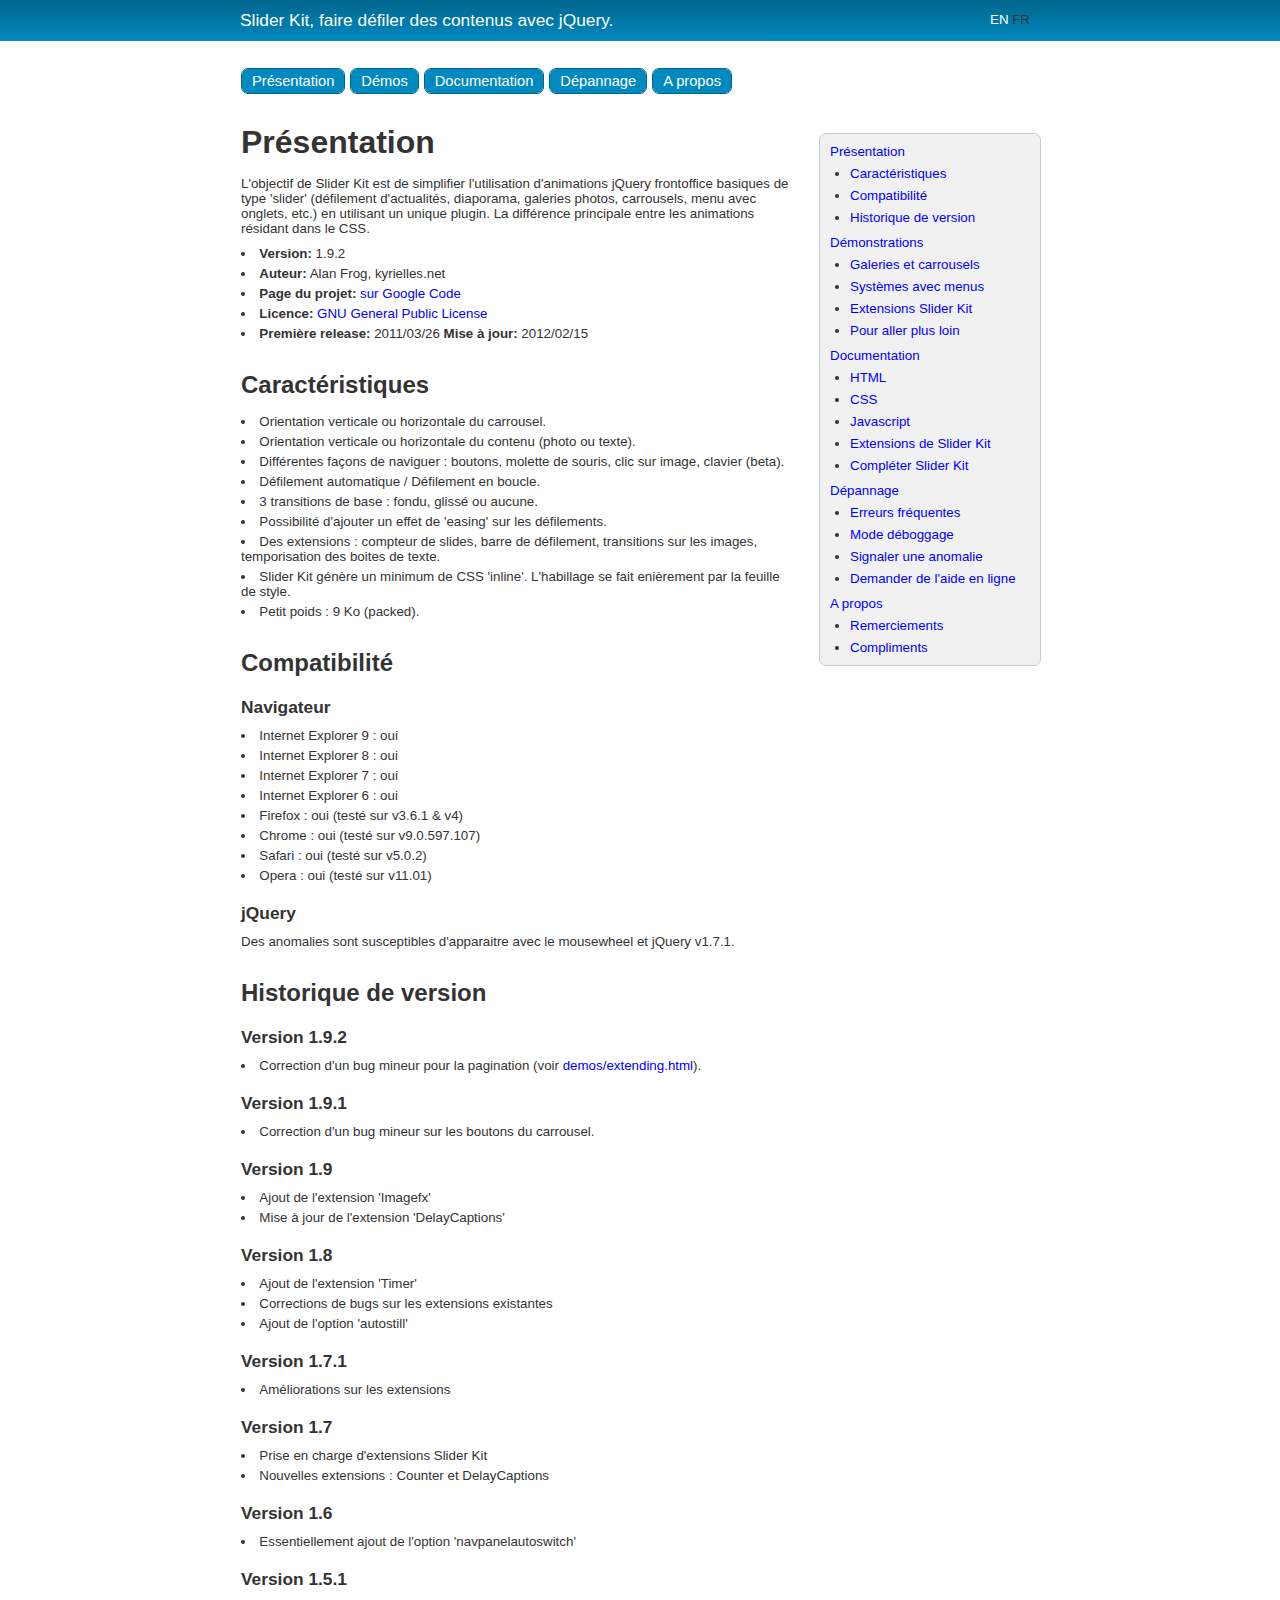
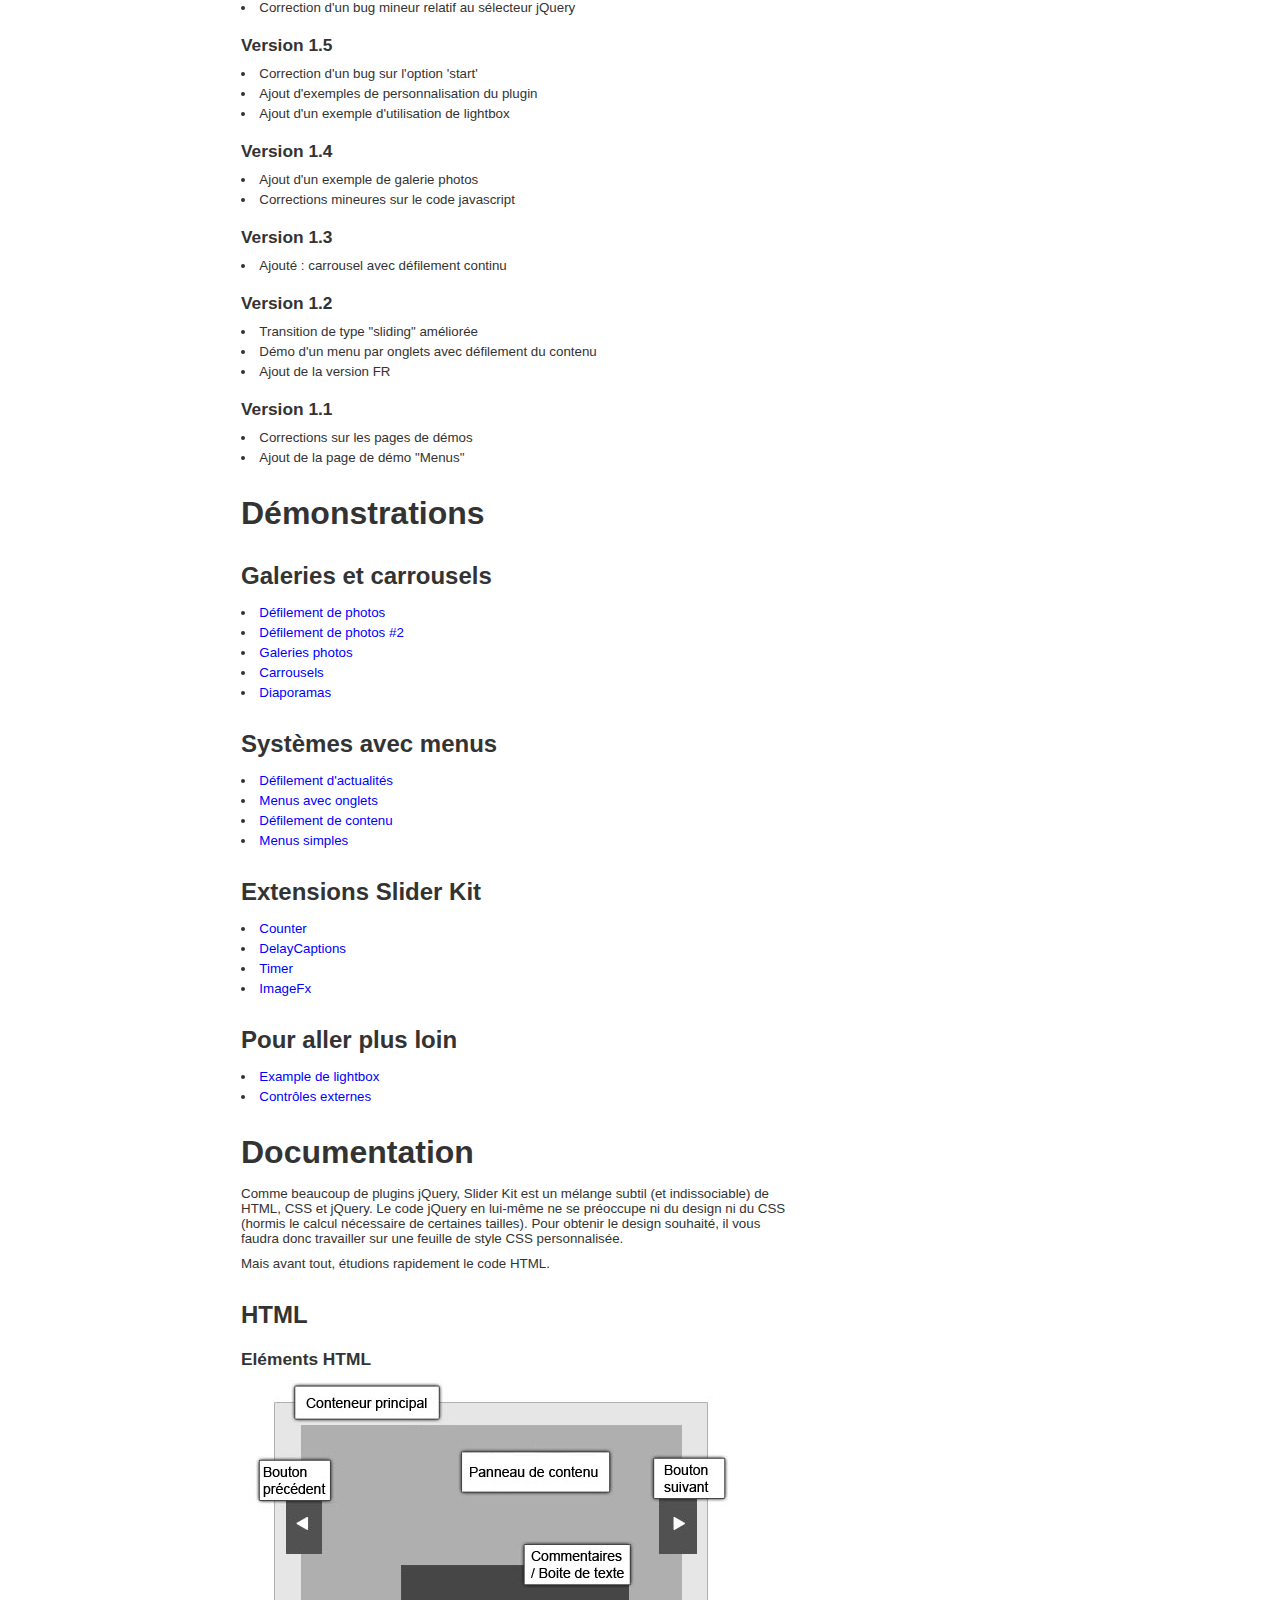
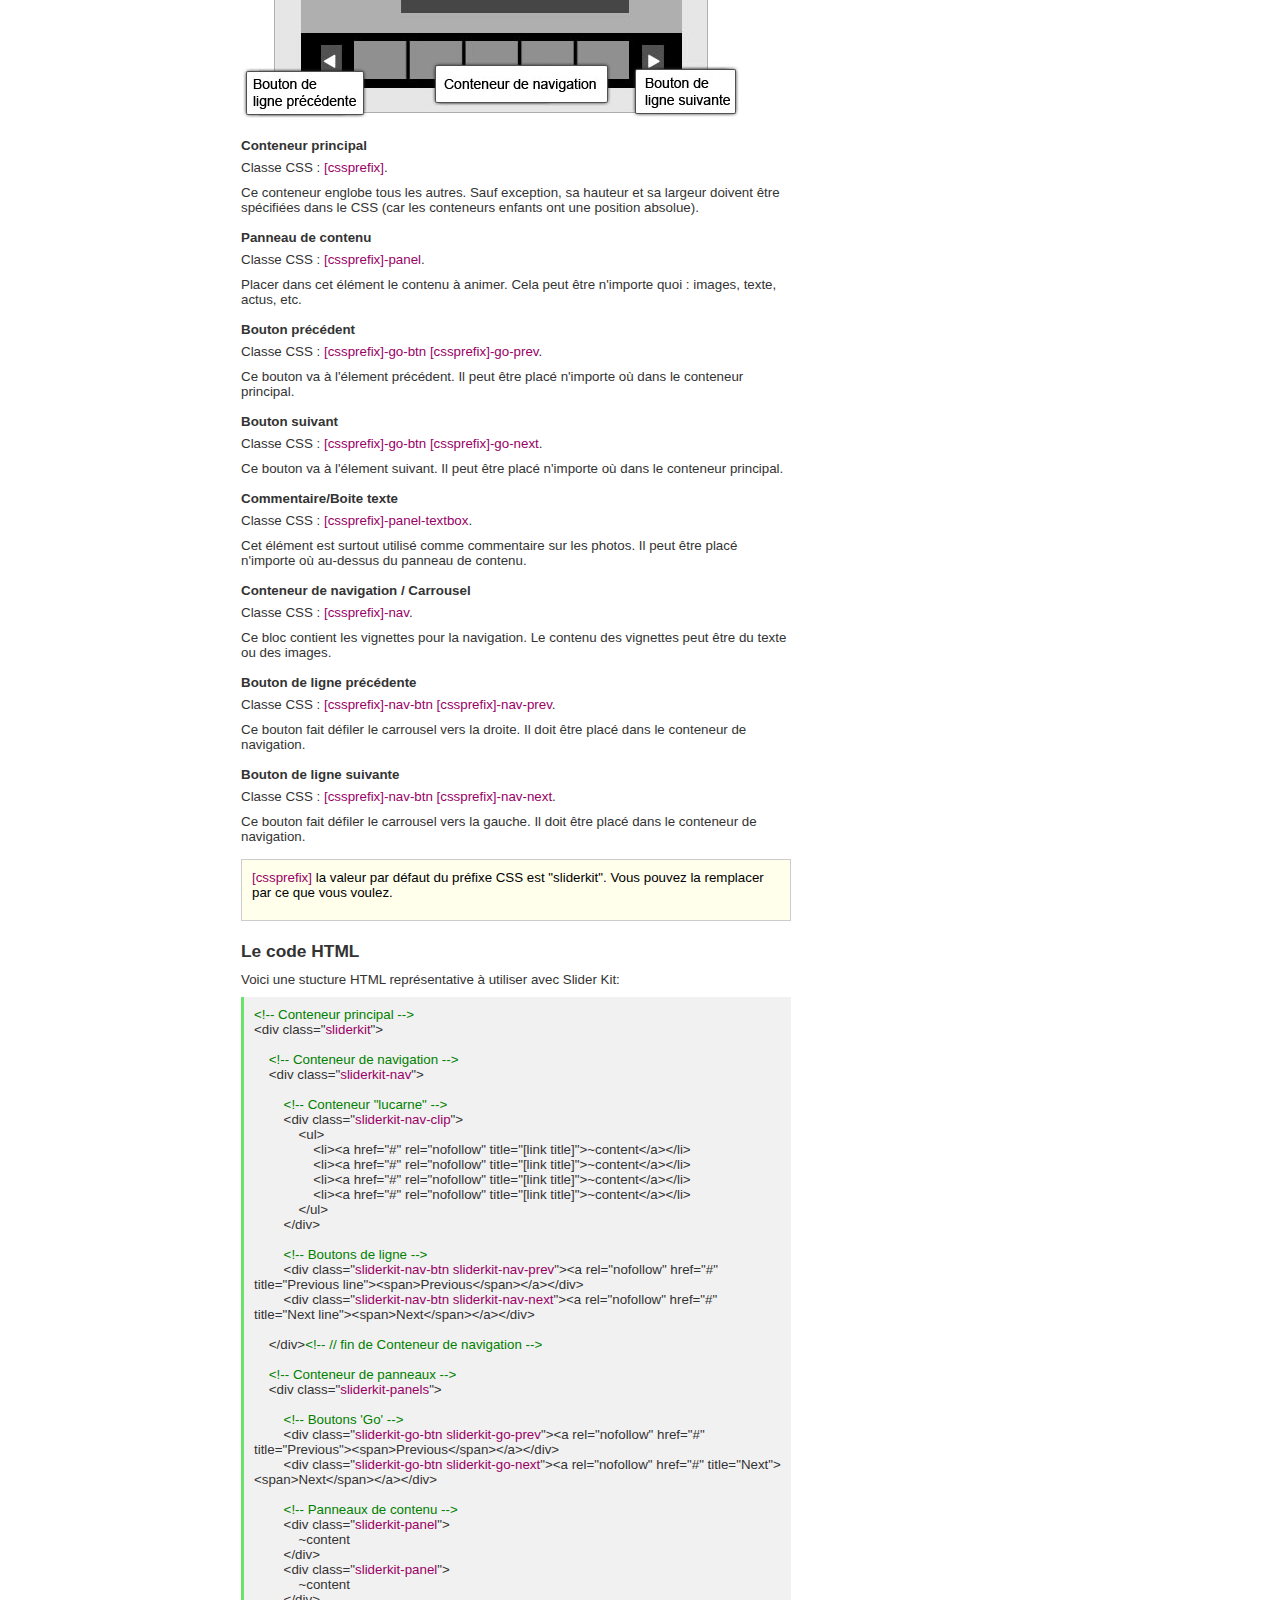
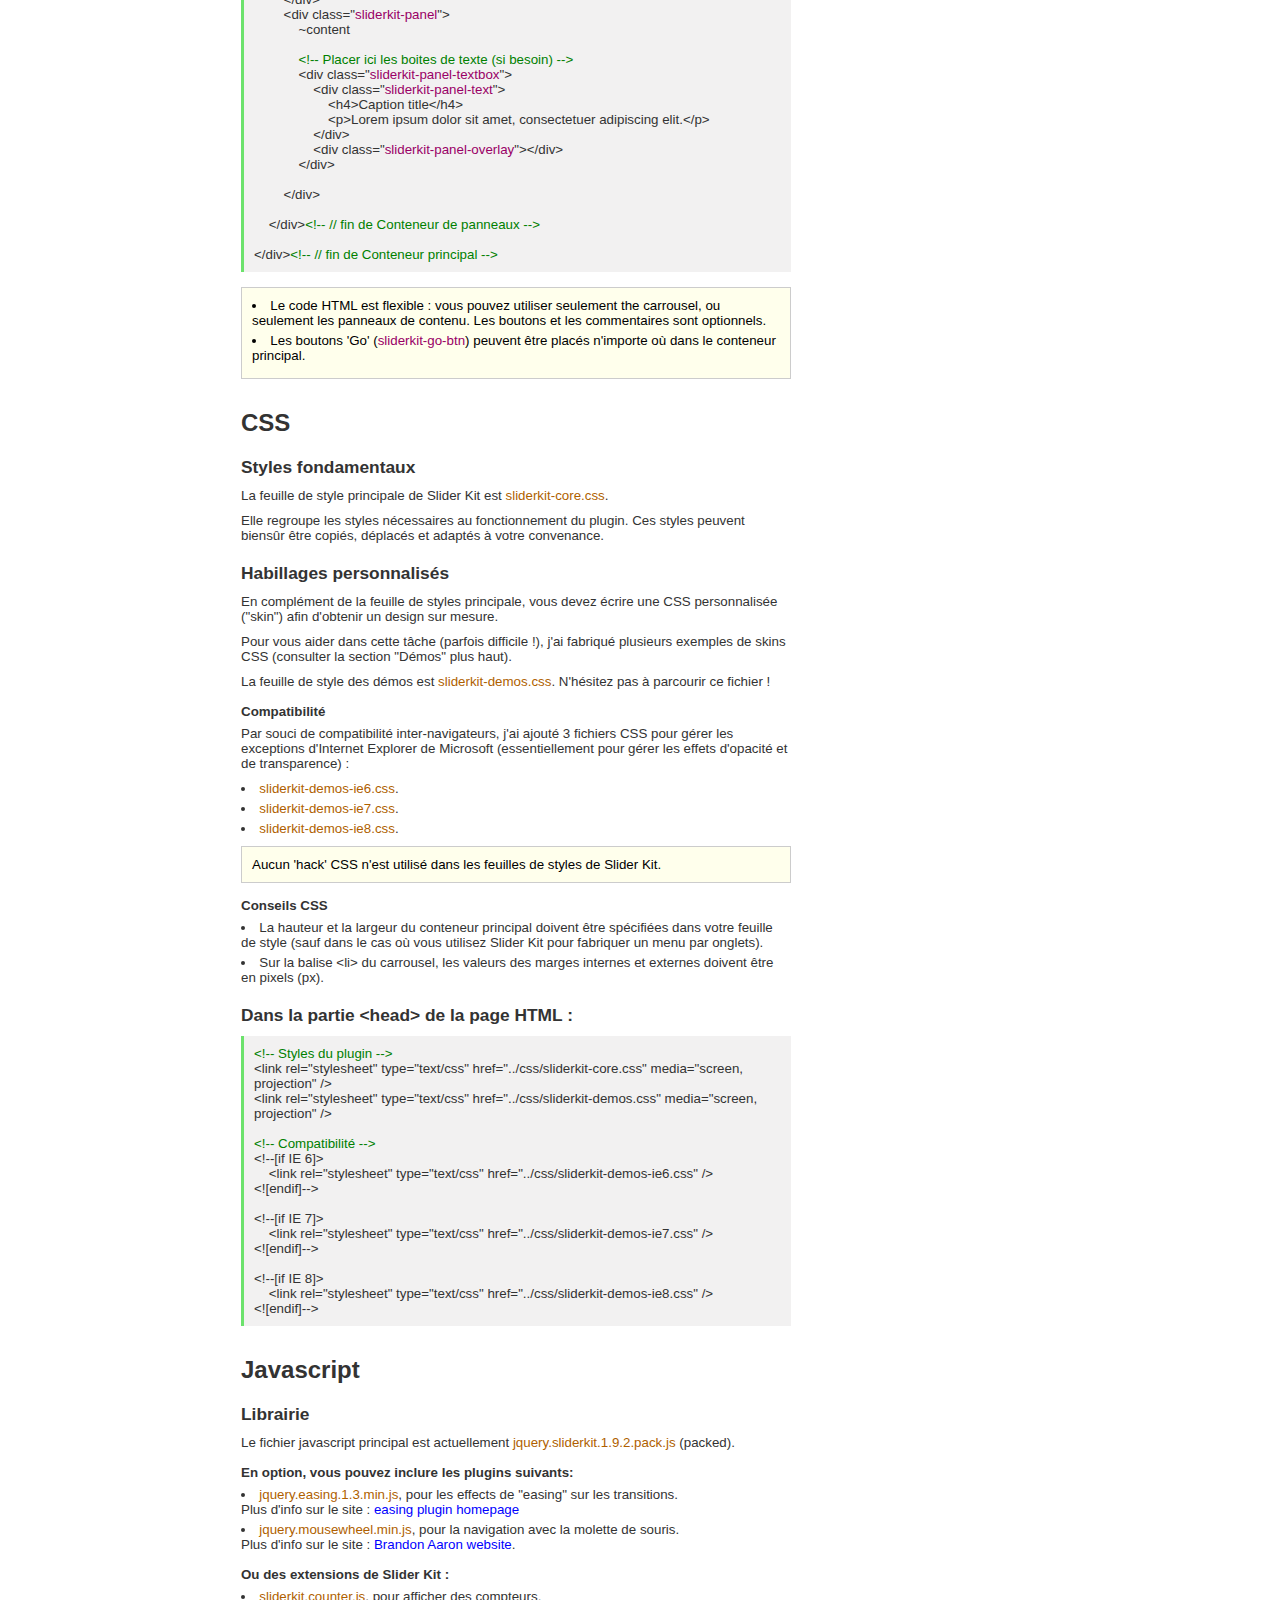
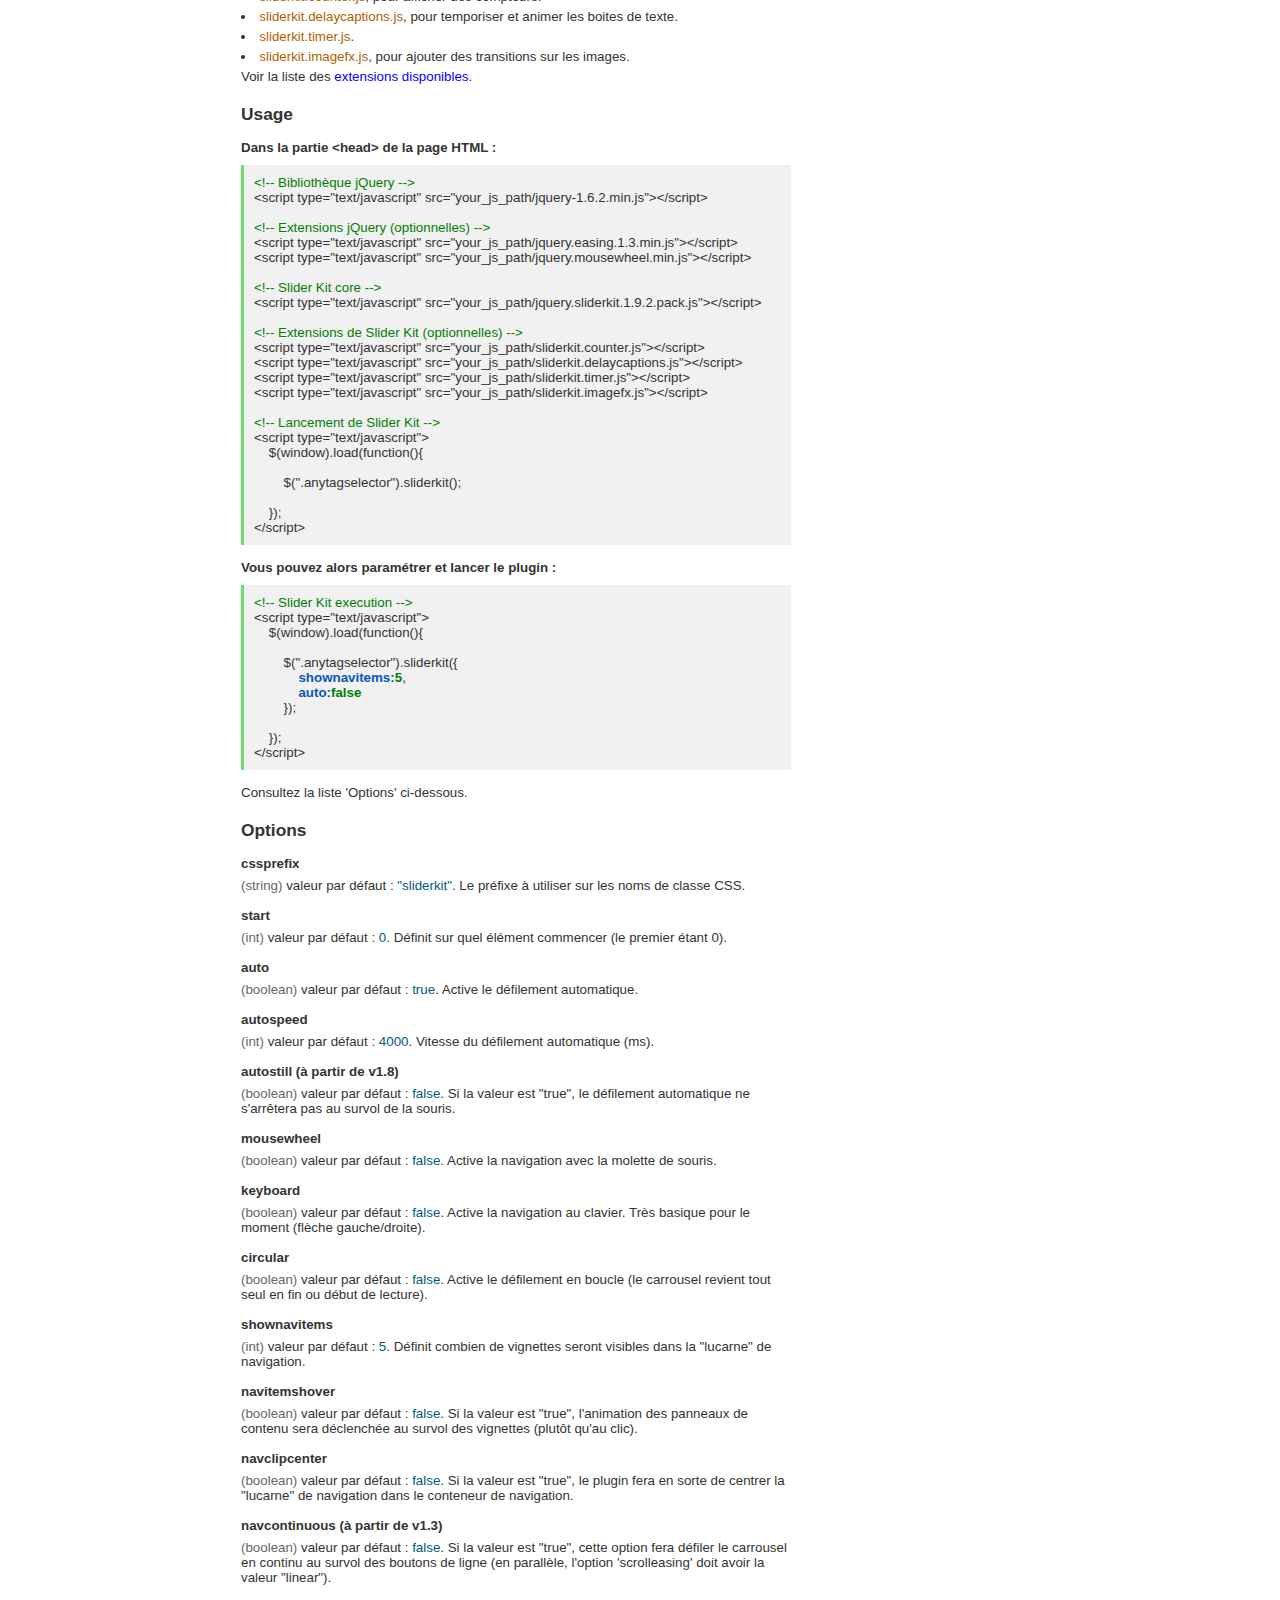
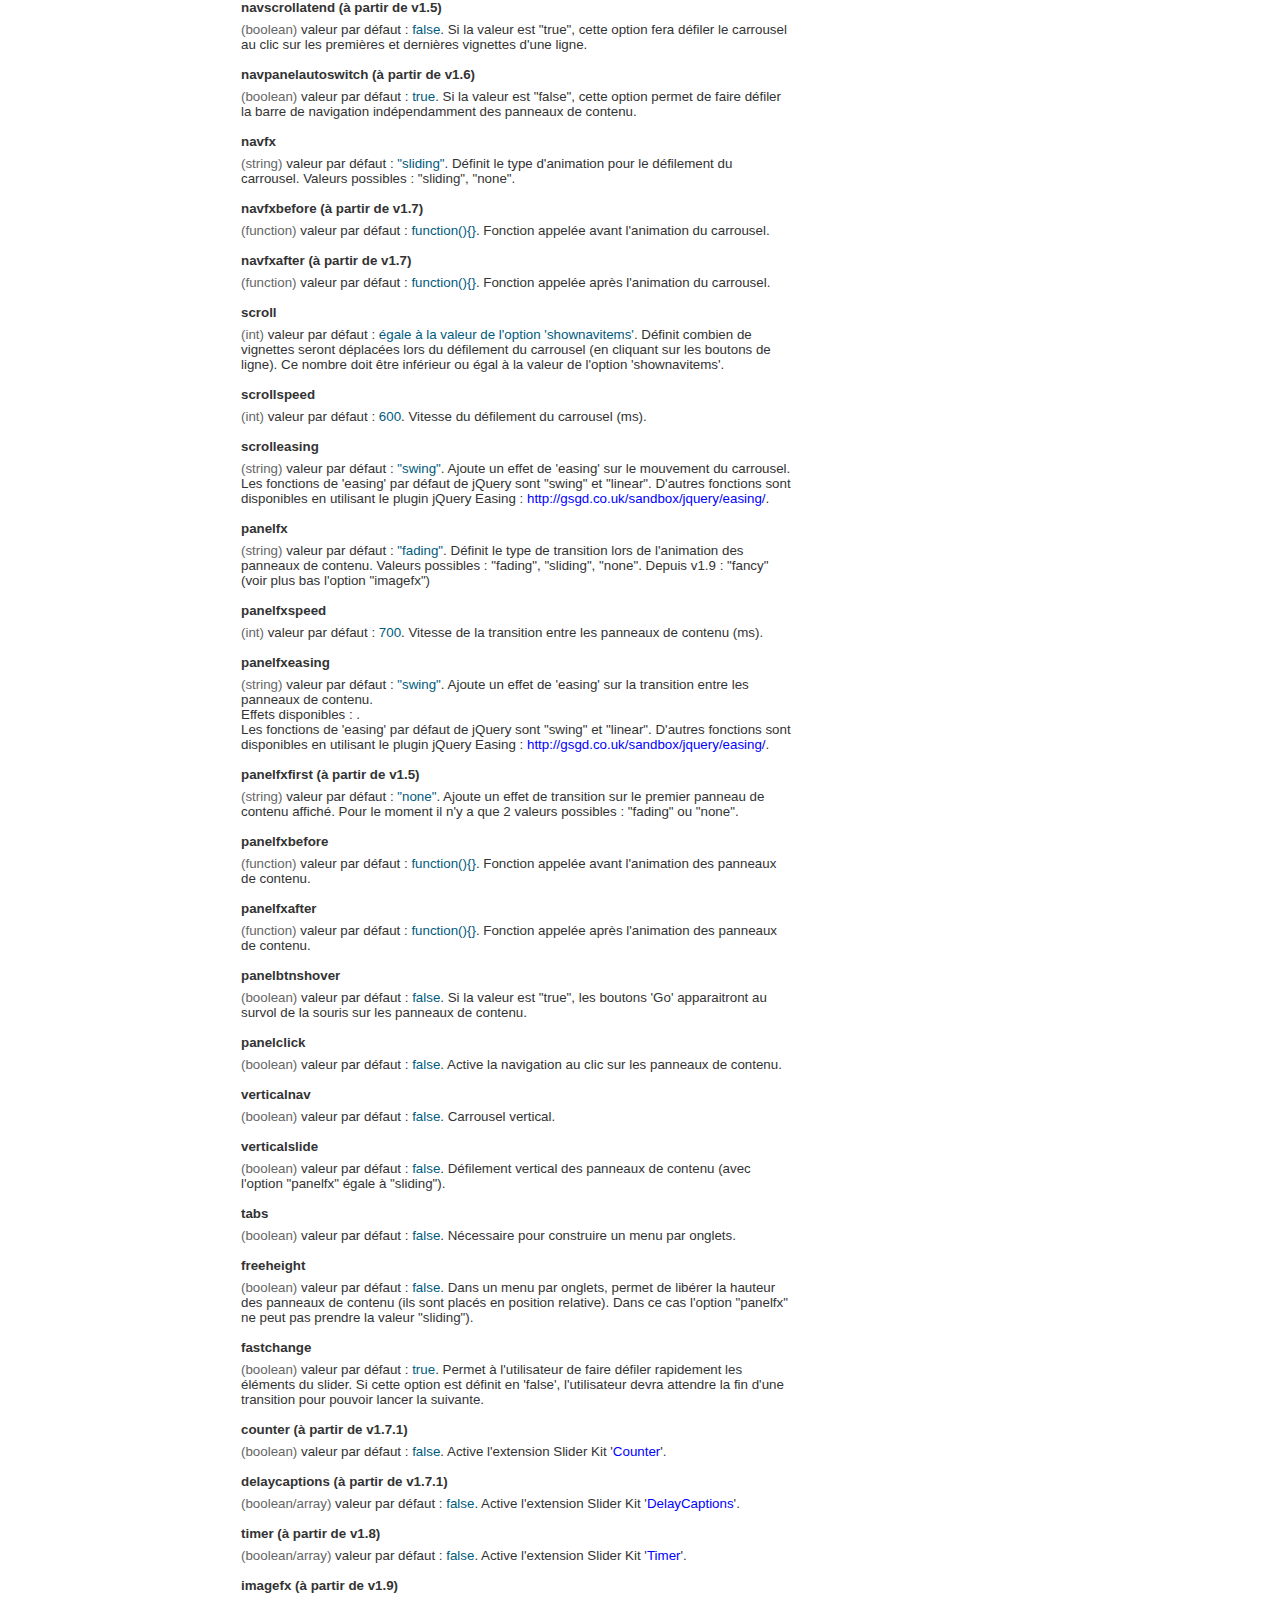
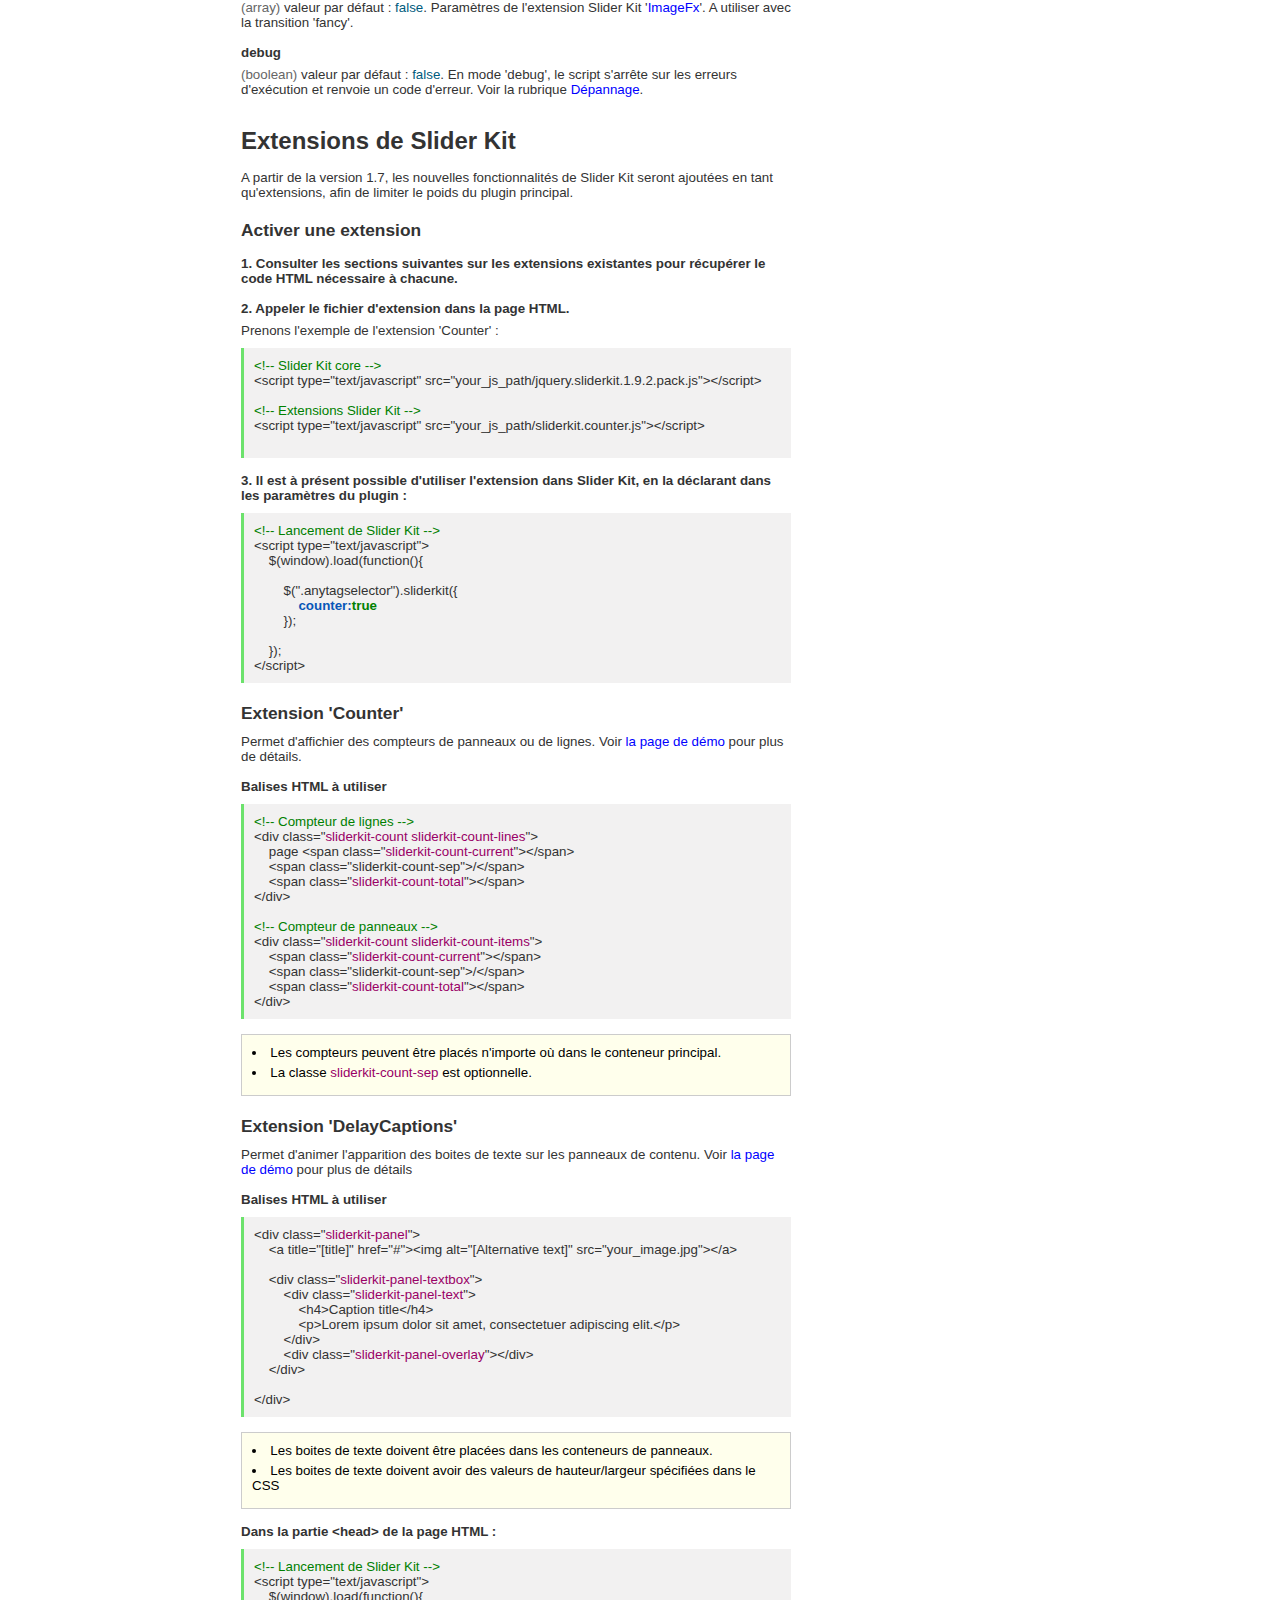
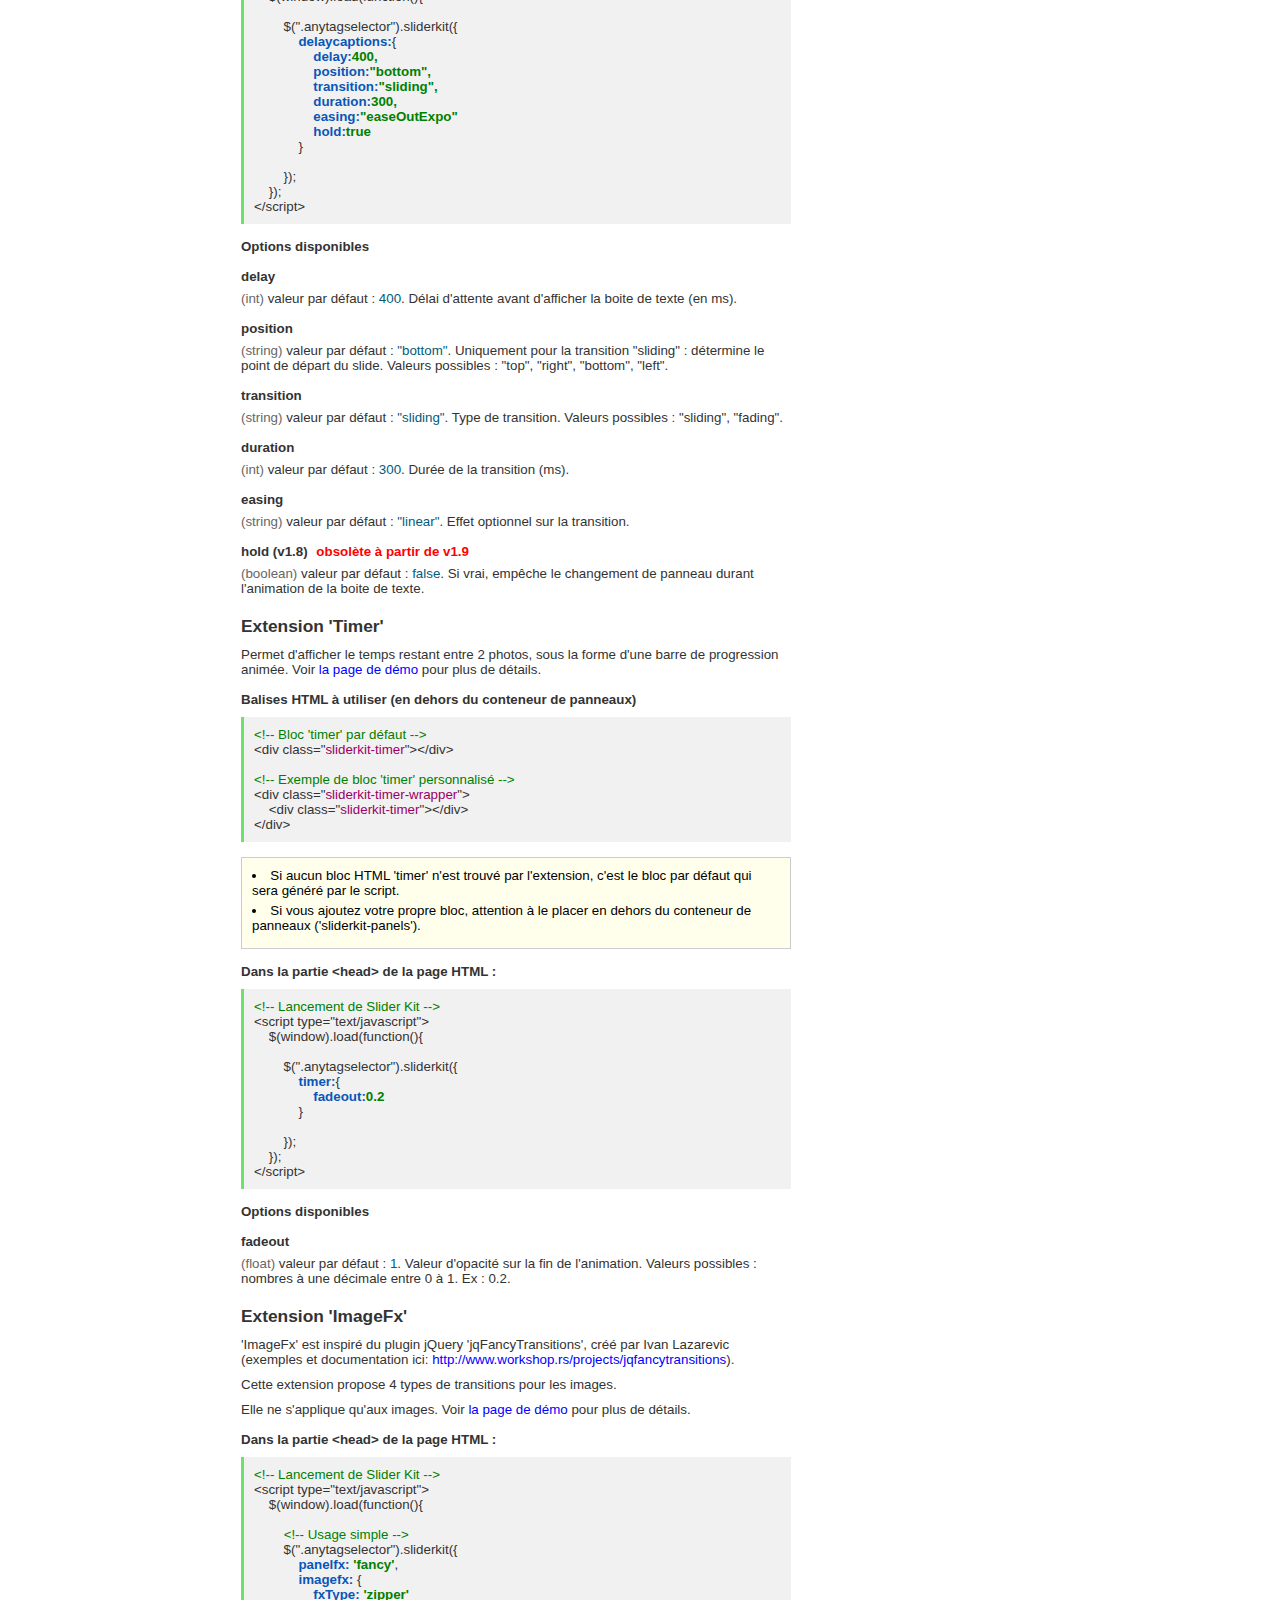
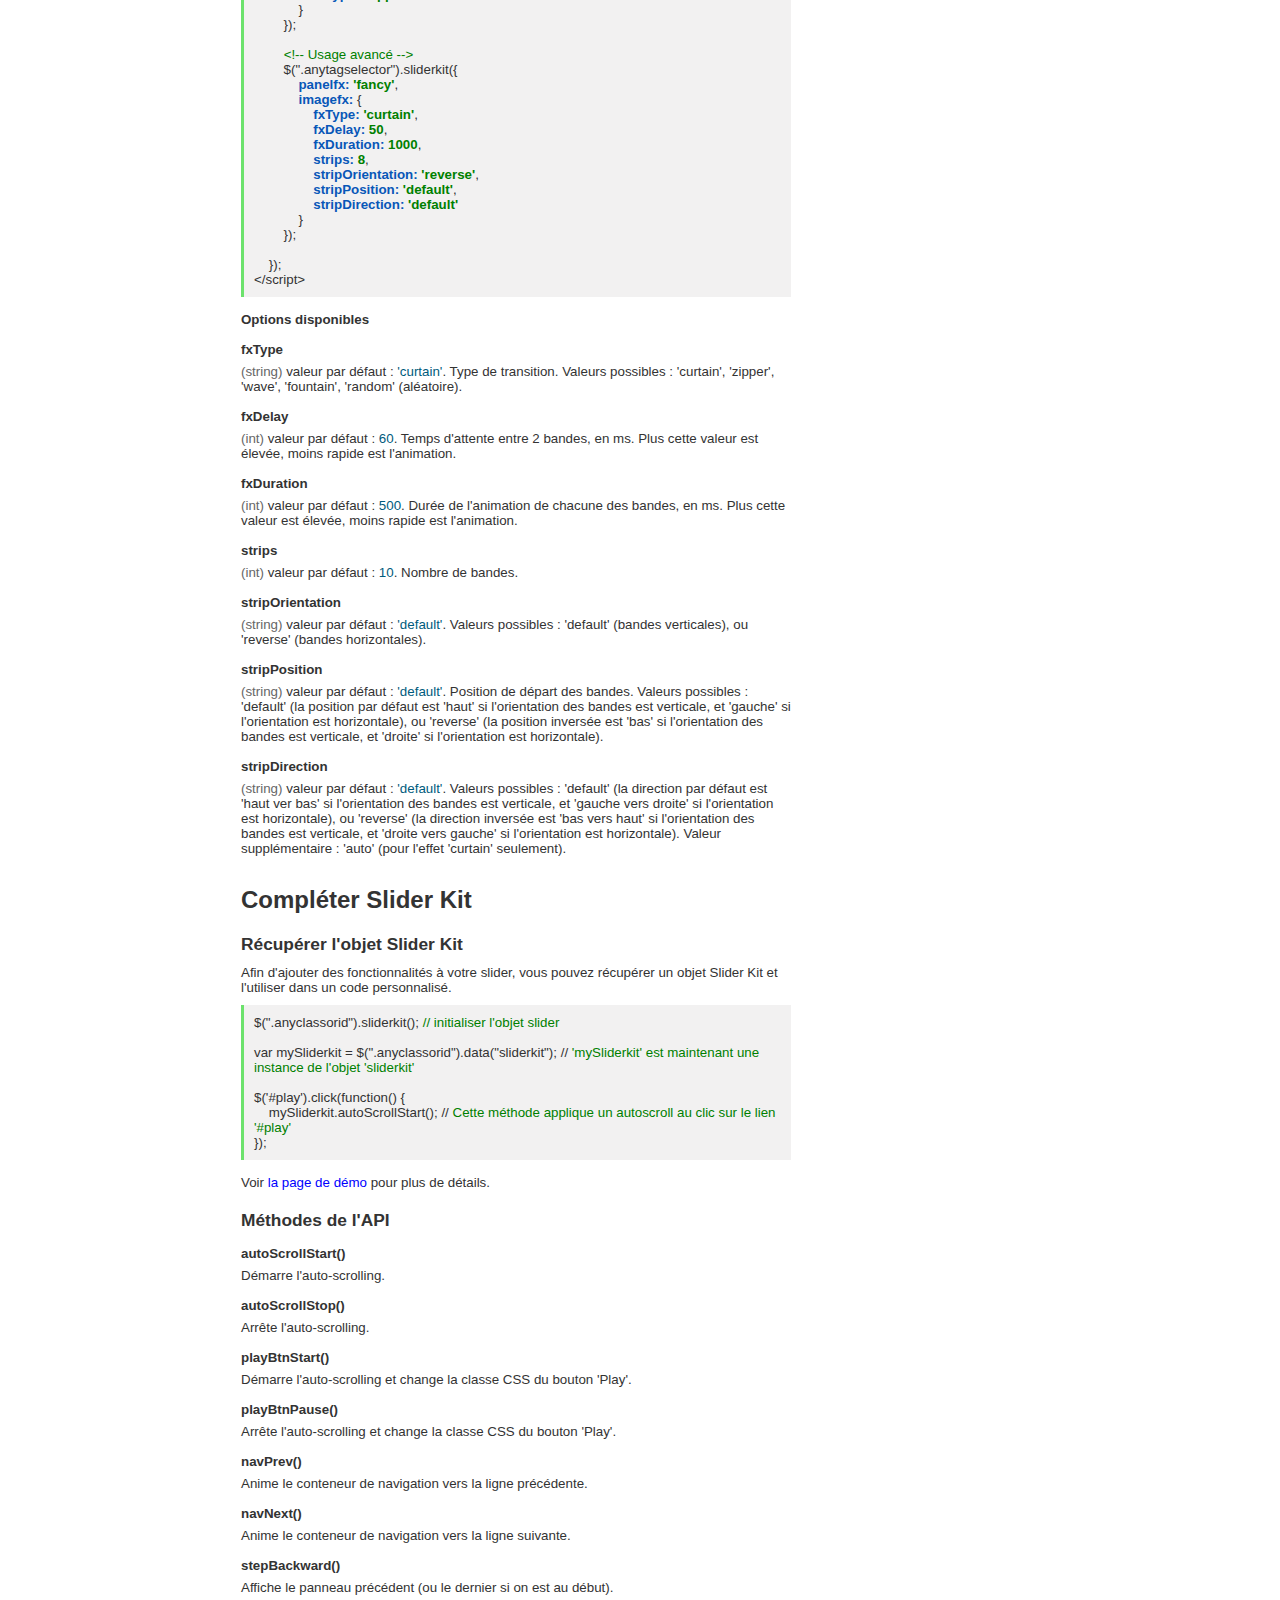
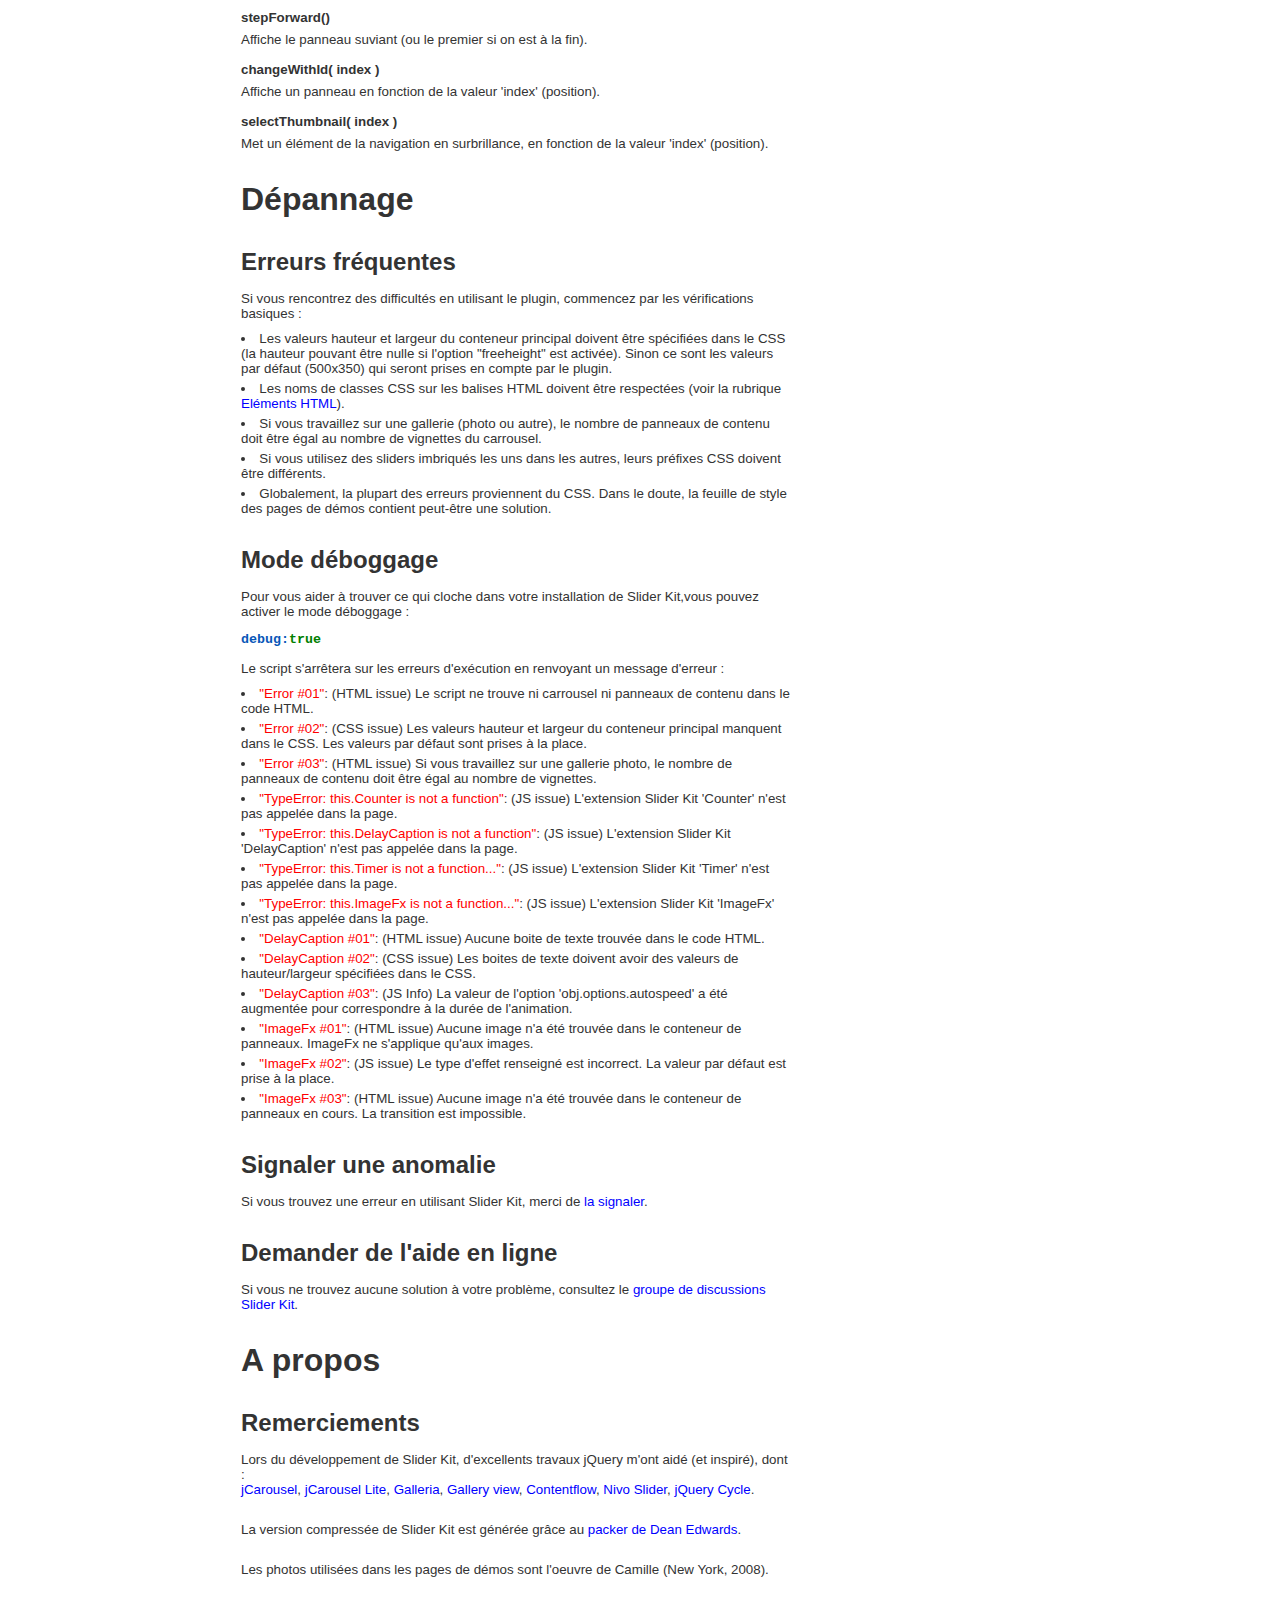
<file: JS/Sliders/jquery.sliderkit.1.9.2/sliderkit_fr.html>
<!DOCTYPE html>
<html lang="fr">
	<head>
		<meta http-equiv="Content-Type" content="text/html; charset=utf-8" />
		<title>Slider Kit, faire défiler des contenus avec jQuery</title>
		<meta name="Keywords" content="slider, diaporama, galerie photos, carrousel, plugin jquery, menu avec onglets, défilement de news" />
		<meta name="Description" content="Slider Kit, faire défiler des contenus avec jQuery" />
				
		<!-- Jquery library -->
		<script type="text/javascript" src="lib/js/external/jquery-1.6.2.min.js"></script>
		
		<!-- Local add-ons -->
		<script type="text/javascript" src="lib/js/external/jquery.ui.totop.js"></script>
		<script type="text/javascript" src="lib/js/external/jquery.supertoc.js"></script>
		
		<script type="text/javascript">
			$(window).load(function(){

				// TOC
				$( '.sliderkit-panels' ).superToc({
					headings:"h1, h2"
				});
				
				// To top plugin
				$().UItoTop({ scrollSpeed: 200 });
			});	
		</script>

		<!-- Site styles -->
		<link rel="stylesheet" type="text/css" href="lib/css/sliderkit-site.css" media="screen, projection" />
		
		<!--[if lt IE 8]><link rel="stylesheet" type="text/css" href="lib/css/sliderkit-site-ltie8.css" /><![endif]-->
	</head>
	<body>
		<div id="header">
			<div id="header-wrapper">
				<div id="header-title">Slider Kit, faire défiler des contenus avec jQuery.</div>
				<div id="header-lang">
					<ul>
						<li><a href="sliderkit_en.html" title="English version">EN</a></li>
						<li>FR</li>
					</ul>
				</div>
				<div class="spacer"></div>
			</div>
		</div>
		<div id="page" class="inner home">

			<noscript><div class="noscript"><span class="code-sitename">Slider Kit</span> nécessite l'activation de Javascript.</div></noscript>
		
			<!-- Starting tabs-menu -->
			<div class="sliderkit tabs-menu">
				<div class="sliderkit-nav">
					<div class="sliderkit-nav-clip">
						<ul>
							<li><a href="#Presentation" title="Présentation et démos">Présentation</a></li>
							<li><a href="#Demonstrations" title="Démonstrations">Démos</a></li>
							<li><a href="#Documentation">Documentation</a></li>
							<li><a href="#Troubleshooting">Dépannage</a></li>
							<li><a href="#About">A propos</a></li>
						</ul>
						<!--
						<div id="download">
							<a title="Télécharger depuis Google Code (nouvelle fenêtre)" href="http://code.google.com/p/sliderkit/downloads/list" class="download" target="_blank">Télécharger v1.9.2<small>.zip | package ~1 Mo</small></a>
						</div>
						-->
						<div class="spacer"></div>
					</div>
				</div>
				<div class="sliderkit-panels">
					<div class="sliderkit-panel">
						<div class="sliderkit-panel-body">
							<h1 id="Presentation">Présentation</h1>
							
							<p>L'objectif de <span class="code-sitename">Slider Kit</span> est de simplifier l'utilisation d'animations jQuery frontoffice basiques de type 'slider' 
							(défilement d'actualités, diaporama, galeries photos, carrousels, menu avec onglets, etc.) en utilisant un unique plugin. La différence principale entre les animations résidant dans le CSS.</p>
							<ul>
								<li><strong>Version:</strong> 1.9.2</li>
								<li><strong>Auteur:</strong> Alan Frog, kyrielles.net</li>
								<li><strong>Page du projet:</strong> <a href="http://code.google.com/p/sliderkit/" target="_blank">sur Google Code</a></li>
								<li><strong>Licence:</strong> <a title="Official GNU PL website" href="http://www.gnu.org/licenses/gpl.html" target="_blank">GNU General Public License</a></li>
								<li><strong>Première release:</strong> 2011/03/26 <strong>Mise à jour:</strong> 2012/02/15</li>
							</ul>

							<h2>Caractéristiques</h2>
							<ul>
								<li>Orientation verticale ou horizontale du carrousel.</li>
								<li>Orientation verticale ou horizontale du contenu (photo ou texte).</li>
								<li>Différentes façons de naviguer : boutons, molette de souris, clic sur image, clavier (beta).</li>
								<li>Défilement automatique / Défilement en boucle.</li>
								<li>3 transitions de base : fondu, glissé ou aucune.</li>
								<li>Possibilité d'ajouter un effet de 'easing' sur les défilements.</li>
								<li>Des extensions : compteur de slides, barre de défilement, transitions sur les images, temporisation des boites de texte.</li>
								<li><span class="code-sitename">Slider Kit</span> génère un minimum de CSS 'inline'. L'habillage se fait enièrement par la feuille de style.</li>
								<li>Petit poids : 9 Ko (packed).</li>
							</ul>
							<h2>Compatibilité</h2>
							<h3>Navigateur</h3>
							<ul>
								<li>Internet Explorer 9 : oui</li>
								<li>Internet Explorer 8 : oui</li>
								<li>Internet Explorer 7 : oui</li>
								<li>Internet Explorer 6 : oui</li>
								<li>Firefox : oui (testé sur v3.6.1 &amp; v4)</li>
								<li>Chrome : oui (testé sur v9.0.597.107)</li>
								<li>Safari : oui (testé sur v5.0.2)</li>
								<li>Opera : oui (testé sur v11.01)</li>
							</ul>
							<h3>jQuery</h3>
							<p>Des anomalies sont susceptibles d'apparaitre avec le mousewheel et jQuery v1.7.1.</p>
							
							<h2>Historique de version</h2>
							<h3>Version 1.9.2</h3>
							<ul>
								<li>Correction d'un bug mineur pour la pagination (voir <a href="demos/extending.html">demos/extending.html</a>).</li>
							</ul>
							<h3>Version 1.9.1</h3>
							<ul>
								<li>Correction d'un bug mineur sur les boutons du carrousel.</li>
							</ul>
							<h3>Version 1.9</h3>
							<ul>
								<li>Ajout de l'extension 'Imagefx'</li>
								<li>Mise à jour de l'extension 'DelayCaptions'</li>
							</ul>
							<h3>Version 1.8</h3>
							<ul>
								<li>Ajout de l'extension 'Timer'</li>
								<li>Corrections de bugs sur les extensions existantes</li>
								<li>Ajout de l'option 'autostill'</li>
							</ul>
							<h3>Version 1.7.1</h3>
							<ul>
								<li>Améliorations sur les extensions</li>
							</ul>
							<h3>Version 1.7</h3>
							<ul>
								<li>Prise en charge d'extensions Slider Kit</li>
								<li>Nouvelles extensions : Counter et DelayCaptions</li>
							</ul>
							<h3>Version 1.6</h3>
							<ul>
								<li>Essentiellement ajout de l'option 'navpanelautoswitch'</li>
							</ul>
							<h3>Version 1.5.1</h3>
							<ul>
								<li>Correction d'un bug mineur relatif au sélecteur jQuery</li>
							</ul>
							<h3>Version 1.5</h3>
							<ul>
								<li>Correction d'un bug sur l'option 'start'</li>
								<li>Ajout d'exemples de personnalisation du plugin</li>
								<li>Ajout d'un exemple d'utilisation de lightbox</li>
							</ul>
							<h3>Version 1.4</h3>
							<ul>
								<li>Ajout d'un exemple de galerie photos</li>
								<li>Corrections mineures sur le code javascript</li>
							</ul>
							<h3>Version 1.3</h3>
							<ul>
								<li>Ajouté : carrousel avec défilement continu</li>
							</ul>
							<h3>Version 1.2</h3>
							<ul>
								<li>Transition de type "sliding" améliorée</li>
								<li>Démo d'un menu par onglets avec défilement du contenu</li>
								<li>Ajout de la version FR</li>
							</ul>
							<h3>Version 1.1</h3>
							<ul>
								<li>Corrections sur les pages de démos</li>
								<li>Ajout de la page de démo "Menus"</li>
							</ul>
						</div>
					</div>
					<div class="sliderkit-panel">
						<div class="sliderkit-panel-body">
							<h1 id="Demonstrations">Démonstrations</h1>
							
							<h2>Galeries et carrousels</h2>
							<ul class="sub">
								<li><a href="demos/photos-sliders.html" target="_blank">Défilement de photos</a></li>
								<li><a href="demos/photos-sliders2.html" target="_blank">Défilement de photos #2</a></li>
								<li><a href="demos/photos-galleries.html" target="_blank">Galeries photos</a></li>
								<li><a href="demos/carousels.html" target="_blank">Carrousels</a></li>
								<li><a href="demos/slideshows.html" target="_blank">Diaporamas</a></li>
							</ul>
							<h2>Systèmes avec menus</h2>
							<ul class="sub">
								<li><a href="demos/news-sliders.html" target="_blank">Défilement d'actualités</a></li>
								<li><a href="demos/tabs.html" target="_blank">Menus avec onglets</a></li>
								<li><a href="demos/content-sliders.html" target="_blank">Défilement de contenu</a></li>
								<li><a href="demos/menus.html" target="_blank">Menus simples</a></li>
							</ul>
							<h2>Extensions Slider Kit</h2>
							<ul class="sub">
								<li><a href="demos/counter.html" target="_blank">Counter</a></li>
								<li><a href="demos/delaycaptions.html" target="_blank">DelayCaptions</a></li>
								<li><a href="demos/timer.html" target="_blank">Timer</a></li>
								<li><a href="demos/imagefx.html" target="_blank">ImageFx</a></li>
							</ul>
							<h2>Pour aller plus loin</h2>
							<ul class="sub">
								<li><a href="demos/lightbox.html" target="_blank">Example de lightbox</a></li>
								<li><a href="demos/extending.html" target="_blank">Contrôles externes</a></li>
							</ul>
						</div>
					</div>
					<div class="sliderkit-panel">
						<div class="sliderkit-panel-body">
							<h1 id="Documentation">Documentation</h1>
							<p>Comme beaucoup de plugins jQuery, <span class="code-sitename">Slider Kit</span> est un mélange subtil (et indissociable) de HTML, CSS et jQuery.
							Le code jQuery en lui-même ne se préoccupe ni du design ni du CSS (hormis le calcul nécessaire de certaines tailles). 
							Pour obtenir le design souhaité, il vous faudra donc travailler sur une feuille de style CSS personnalisée.</p>
							<p>Mais avant tout, étudions rapidement le code HTML.</p>

							<h2>HTML</h2>

							<h3 id="htmlelements">Eléments HTML</h3>
							<img src="lib/images/doc/doc-elements_fr.jpg" />
							<h4>Conteneur principal</h4>
							<div class="code-block">
								<p>Classe CSS : <span class="code-classname">[cssprefix]</span>.</p>
								<p>Ce conteneur englobe tous les autres. Sauf exception, sa hauteur et sa largeur doivent être spécifiées dans le CSS (car les conteneurs enfants ont une position absolue).</p>
								<h4>Panneau de contenu</h4>
								<p>Classe CSS : <span class="code-classname">[cssprefix]-panel</span>.</p>
								<p>Placer dans cet élément le contenu à animer. Cela peut être n'importe quoi : images, texte, actus, etc.</p>
								<h4>Bouton précédent</h4>
								<p>Classe CSS : <span class="code-classname">[cssprefix]-go-btn [cssprefix]-go-prev</span>.</p>
								<p>Ce bouton va à l'élement précédent. Il peut être placé n'importe où dans le conteneur principal.</p>
								<h4>Bouton suivant</h4>
								<p>Classe CSS : <span class="code-classname">[cssprefix]-go-btn [cssprefix]-go-next</span>.</p>
								<p>Ce bouton va à l'élement suivant. Il peut être placé n'importe où dans le conteneur principal.</p>
								<h4>Commentaire/Boite texte</h4>
								<p>Classe CSS : <span class="code-classname">[cssprefix]-panel-textbox</span>.</p>
								<p>Cet élément est surtout utilisé comme commentaire sur les photos. Il peut être placé n'importe où au-dessus du panneau de contenu.</p>
								<h4>Conteneur de navigation / Carrousel</h4>
								<p>Classe CSS : <span class="code-classname">[cssprefix]-nav</span>.</p>
								<p>Ce bloc contient les vignettes pour la navigation. Le contenu des vignettes peut être du texte ou des images.</p>
								<h4>Bouton de ligne précédente</h4>
								<p>Classe CSS : <span class="code-classname">[cssprefix]-nav-btn [cssprefix]-nav-prev</span>.</p>
								<p>Ce bouton fait défiler le carrousel vers la droite. Il doit être placé dans le conteneur de navigation.</p>
								<h4>Bouton de ligne suivante</h4>
								<p>Classe CSS : <span class="code-classname">[cssprefix]-nav-btn [cssprefix]-nav-next</span>.</p>
								<p>Ce bouton fait défiler le carrousel vers la gauche. Il doit être placé dans le conteneur de navigation.</p>
							</div>
							<div class="code-notes">
								<p><span class="code-classname">[cssprefix]</span> la valeur par défaut du préfixe CSS est "sliderkit". Vous pouvez la remplacer par ce que vous voulez.</p>
							</div>
							
							<h3>Le code HTML</h3>
							<p>Voici une stucture HTML représentative à utiliser avec <span class="code-sitename">Slider Kit</span>:</p>
							<div class="code-pre">
								<span class="code-comment">&lt;!-- Conteneur principal --&gt;</span><br />
								&lt;div class=&quot;<span class='code-classname'>sliderkit</span>&quot;&gt;<br />
								<br />
								<span class="code-comment">&nbsp;&nbsp;&nbsp;&nbsp;&lt;!-- Conteneur de navigation --&gt;</span><br />
								&nbsp;&nbsp;&nbsp;&nbsp;&lt;div class=&quot;<span class='code-classname'>sliderkit-nav</span>&quot;&gt;<br />
								&nbsp;&nbsp;&nbsp;&nbsp;<br />
								<span class="code-comment">&nbsp;&nbsp;&nbsp;&nbsp;&nbsp;&nbsp;&nbsp;&nbsp;&lt;!-- Conteneur "lucarne" --&gt;</span><br />
								&nbsp;&nbsp;&nbsp;&nbsp;&nbsp;&nbsp;&nbsp;&nbsp;&lt;div class=&quot;<span class='code-classname'>sliderkit-nav-clip</span>&quot;&gt;<br />
								&nbsp;&nbsp;&nbsp;&nbsp;&nbsp;&nbsp;&nbsp;&nbsp;&nbsp;&nbsp;&nbsp;&nbsp;&lt;ul&gt;<br />
								&nbsp;&nbsp;&nbsp;&nbsp;&nbsp;&nbsp;&nbsp;&nbsp;&nbsp;&nbsp;&nbsp;&nbsp;&nbsp;&nbsp;&nbsp;&nbsp;&lt;li&gt;&lt;a href=&quot;#&quot; rel=&quot;nofollow&quot; title=&quot;[link title]&quot;&gt;~content&lt;/a&gt;&lt;/li&gt;<br />
								&nbsp;&nbsp;&nbsp;&nbsp;&nbsp;&nbsp;&nbsp;&nbsp;&nbsp;&nbsp;&nbsp;&nbsp;&nbsp;&nbsp;&nbsp;&nbsp;&lt;li&gt;&lt;a href=&quot;#&quot; rel=&quot;nofollow&quot; title=&quot;[link title]&quot;&gt;~content&lt;/a&gt;&lt;/li&gt;<br />
								&nbsp;&nbsp;&nbsp;&nbsp;&nbsp;&nbsp;&nbsp;&nbsp;&nbsp;&nbsp;&nbsp;&nbsp;&nbsp;&nbsp;&nbsp;&nbsp;&lt;li&gt;&lt;a href=&quot;#&quot; rel=&quot;nofollow&quot; title=&quot;[link title]&quot;&gt;~content&lt;/a&gt;&lt;/li&gt;<br />
								&nbsp;&nbsp;&nbsp;&nbsp;&nbsp;&nbsp;&nbsp;&nbsp;&nbsp;&nbsp;&nbsp;&nbsp;&nbsp;&nbsp;&nbsp;&nbsp;&lt;li&gt;&lt;a href=&quot;#&quot; rel=&quot;nofollow&quot; title=&quot;[link title]&quot;&gt;~content&lt;/a&gt;&lt;/li&gt;<br />
								&nbsp;&nbsp;&nbsp;&nbsp;&nbsp;&nbsp;&nbsp;&nbsp;&nbsp;&nbsp;&nbsp;&nbsp;&lt;/ul&gt;<br />
								&nbsp;&nbsp;&nbsp;&nbsp;&nbsp;&nbsp;&nbsp;&nbsp;&lt;/div&gt;<br />
								&nbsp;&nbsp;&nbsp;&nbsp;&nbsp;&nbsp;&nbsp;&nbsp;<br />
								<span class="code-comment">&nbsp;&nbsp;&nbsp;&nbsp;&nbsp;&nbsp;&nbsp;&nbsp;&lt;!-- Boutons de ligne --&gt;</span><br />
								&nbsp;&nbsp;&nbsp;&nbsp;&nbsp;&nbsp;&nbsp;&nbsp;&lt;div class=&quot;<span class='code-classname'>sliderkit-nav-btn sliderkit-nav-prev</span>&quot;&gt;&lt;a rel=&quot;nofollow&quot; href=&quot;#&quot; title=&quot;Previous line&quot;&gt;&lt;span&gt;Previous&lt;/span&gt;&lt;/a&gt;&lt;/div&gt;<br />
								&nbsp;&nbsp;&nbsp;&nbsp;&nbsp;&nbsp;&nbsp;&nbsp;&lt;div class=&quot;<span class='code-classname'>sliderkit-nav-btn sliderkit-nav-next</span>&quot;&gt;&lt;a rel=&quot;nofollow&quot; href=&quot;#&quot; title=&quot;Next line&quot;&gt;&lt;span&gt;Next&lt;/span&gt;&lt;/a&gt;&lt;/div&gt;<br />
								&nbsp;&nbsp;&nbsp;&nbsp;<br />
								&nbsp;&nbsp;&nbsp;&nbsp;&lt;/div&gt;<span class="code-comment">&lt;!-- // fin de Conteneur de navigation --&gt;</span><br />
								&nbsp;&nbsp;&nbsp;&nbsp;<br />
								<span class="code-comment">&nbsp;&nbsp;&nbsp;&nbsp;&lt;!-- Conteneur de panneaux --&gt;</span><br />
								&nbsp;&nbsp;&nbsp;&nbsp;&lt;div class=&quot;<span class='code-classname'>sliderkit-panels</span>&quot;&gt;&nbsp;&nbsp;&nbsp;&nbsp;<br />
								&nbsp;&nbsp;&nbsp;&nbsp;<br />
								<span class="code-comment">&nbsp;&nbsp;&nbsp;&nbsp;&nbsp;&nbsp;&nbsp;&nbsp;&lt;!-- Boutons 'Go'  --&gt;</span><br />
								&nbsp;&nbsp;&nbsp;&nbsp;&nbsp;&nbsp;&nbsp;&nbsp;&lt;div class=&quot;<span class='code-classname'>sliderkit-go-btn sliderkit-go-prev</span>&quot;&gt;&lt;a rel=&quot;nofollow&quot; href=&quot;#&quot; title=&quot;Previous&quot;&gt;&lt;span&gt;Previous&lt;/span&gt;&lt;/a&gt;&lt;/div&gt;<br />
								&nbsp;&nbsp;&nbsp;&nbsp;&nbsp;&nbsp;&nbsp;&nbsp;&lt;div class=&quot;<span class='code-classname'>sliderkit-go-btn sliderkit-go-next</span>&quot;&gt;&lt;a rel=&quot;nofollow&quot; href=&quot;#&quot; title=&quot;Next&quot;&gt;&lt;span&gt;Next&lt;/span&gt;&lt;/a&gt;&lt;/div&gt;<br />
								<br />
								<span class="code-comment">&nbsp;&nbsp;&nbsp;&nbsp;&nbsp;&nbsp;&nbsp;&nbsp;&lt;!-- Panneaux de contenu --&gt;</span><br />
								&nbsp;&nbsp;&nbsp;&nbsp;&nbsp;&nbsp;&nbsp;&nbsp;&lt;div class=&quot;<span class='code-classname'>sliderkit-panel</span>&quot;&gt;<br />
								&nbsp;&nbsp;&nbsp;&nbsp;&nbsp;&nbsp;&nbsp;&nbsp;&nbsp;&nbsp;&nbsp;&nbsp;~content<br />
								&nbsp;&nbsp;&nbsp;&nbsp;&nbsp;&nbsp;&nbsp;&nbsp;&lt;/div&gt;<br />
								&nbsp;&nbsp;&nbsp;&nbsp;&nbsp;&nbsp;&nbsp;&nbsp;&lt;div class=&quot;<span class='code-classname'>sliderkit-panel</span>&quot;&gt;<br />
								&nbsp;&nbsp;&nbsp;&nbsp;&nbsp;&nbsp;&nbsp;&nbsp;&nbsp;&nbsp;&nbsp;&nbsp;~content<br />
								&nbsp;&nbsp;&nbsp;&nbsp;&nbsp;&nbsp;&nbsp;&nbsp;&lt;/div&gt;<br />
								&nbsp;&nbsp;&nbsp;&nbsp;&nbsp;&nbsp;&nbsp;&nbsp;&lt;div class=&quot;<span class='code-classname'>sliderkit-panel</span>&quot;&gt;<br />
								&nbsp;&nbsp;&nbsp;&nbsp;&nbsp;&nbsp;&nbsp;&nbsp;&nbsp;&nbsp;&nbsp;&nbsp;~content<br />
								<br />
								&nbsp;&nbsp;&nbsp;&nbsp;&nbsp;&nbsp;&nbsp;&nbsp;<span class="code-comment">&nbsp;&nbsp;&nbsp;&nbsp;&lt;!-- Placer ici les boites de texte (si besoin) --&gt;</span><br />
								&nbsp;&nbsp;&nbsp;&nbsp;&nbsp;&nbsp;&nbsp;&nbsp;&nbsp;&nbsp;&nbsp;&nbsp;&lt;div class=&quot;<span class='code-classname'>sliderkit-panel-textbox</span>&quot;&gt;<br />
								&nbsp;&nbsp;&nbsp;&nbsp;&nbsp;&nbsp;&nbsp;&nbsp;&nbsp;&nbsp;&nbsp;&nbsp;&nbsp;&nbsp;&nbsp;&nbsp;&lt;div class=&quot;<span class='code-classname'>sliderkit-panel-text</span>&quot;&gt;<br />
								&nbsp;&nbsp;&nbsp;&nbsp;&nbsp;&nbsp;&nbsp;&nbsp;&nbsp;&nbsp;&nbsp;&nbsp;&nbsp;&nbsp;&nbsp;&nbsp;&nbsp;&nbsp;&nbsp;&nbsp;&lt;h4&gt;Caption title&lt;/h4&gt;<br />
								&nbsp;&nbsp;&nbsp;&nbsp;&nbsp;&nbsp;&nbsp;&nbsp;&nbsp;&nbsp;&nbsp;&nbsp;&nbsp;&nbsp;&nbsp;&nbsp;&nbsp;&nbsp;&nbsp;&nbsp;&lt;p&gt;Lorem ipsum dolor sit amet, consectetuer adipiscing elit.&lt;/p&gt;<br />
								&nbsp;&nbsp;&nbsp;&nbsp;&nbsp;&nbsp;&nbsp;&nbsp;&nbsp;&nbsp;&nbsp;&nbsp;&nbsp;&nbsp;&nbsp;&nbsp;&lt;/div&gt;<br />
								&nbsp;&nbsp;&nbsp;&nbsp;&nbsp;&nbsp;&nbsp;&nbsp;&nbsp;&nbsp;&nbsp;&nbsp;&nbsp;&nbsp;&nbsp;&nbsp;&lt;div class=&quot;<span class='code-classname'>sliderkit-panel-overlay</span>&quot;&gt;&lt;/div&gt;<br />
								&nbsp;&nbsp;&nbsp;&nbsp;&nbsp;&nbsp;&nbsp;&nbsp;&nbsp;&nbsp;&nbsp;&nbsp;&lt;/div&gt;<br />
								<br />								
								&nbsp;&nbsp;&nbsp;&nbsp;&nbsp;&nbsp;&nbsp;&nbsp;&lt;/div&gt;<br />
								&nbsp;&nbsp;&nbsp;&nbsp;&nbsp;&nbsp;&nbsp;&nbsp;<br />
								&nbsp;&nbsp;&nbsp;&nbsp;&lt;/div&gt;<span class="code-comment">&lt;!-- // fin de Conteneur de panneaux --&gt;</span><br />
								&nbsp;&nbsp;&nbsp;&nbsp;<br />
								&lt;/div&gt;<span class="code-comment">&lt;!-- // fin de Conteneur principal --&gt;</span>
							</div>
							<div class="code-notes">
								<ul>
									<li>Le code HTML est flexible : vous pouvez utiliser seulement the carrousel, ou seulement les panneaux de contenu. Les boutons et les commentaires sont optionnels.</li>
									<li>Les boutons 'Go' (<span class='code-classname'>sliderkit-go-btn</span>) peuvent être placés n'importe où dans le conteneur principal.</li>
								</ul>
							</div>
							
							<h2>CSS</h2>
							<h3>Styles fondamentaux</h3>
							<p>La feuille de style principale de <span class="code-sitename">Slider Kit</span> est <span class="code-filename">sliderkit-core.css</span>.</p>
							<p>Elle regroupe les styles nécessaires au fonctionnement du plugin. Ces styles peuvent biensûr être copiés, déplacés et adaptés à votre convenance.</p>
							
							<h3>Habillages personnalisés</h3>
							<p>En complément de la feuille de styles principale, vous devez écrire une CSS personnalisée ("skin") afin d'obtenir un design sur mesure.</p>
							<p>Pour vous aider dans cette tâche (parfois difficile !), j'ai fabriqué plusieurs exemples de skins CSS (consulter la section "Démos" plus haut).</p>								
							<p>La feuille de style des démos est <span class="code-filename">sliderkit-demos.css</span>. N'hésitez pas à parcourir ce fichier !</p>
							<h4>Compatibilité</h4>
							<p>Par souci de compatibilité inter-navigateurs, j'ai ajouté 3 fichiers CSS pour gérer les exceptions d'Internet Explorer de Microsoft 
							(essentiellement pour gérer les effets d'opacité et de transparence) :</p>
							<ul>
								<li><span class="code-filename">sliderkit-demos-ie6.css</span>.</li>
								<li><span class="code-filename">sliderkit-demos-ie7.css</span>.</li>
								<li><span class="code-filename">sliderkit-demos-ie8.css</span>.</li>
							</ul>
							<div class="code-notes">
								Aucun 'hack' CSS n'est utilisé dans les feuilles de styles de <span class="code-sitename">Slider Kit</span>.
							</div>
							
							<h4>Conseils CSS</h4>
							<ul>
								<li>La hauteur et la largeur du conteneur principal doivent être spécifiées dans votre feuille de style (sauf dans le cas où vous utilisez <span class="code-sitename">Slider Kit</span> pour fabriquer un menu par onglets).</li>
								<li>Sur la balise &lt;li&gt; du carrousel, les valeurs des marges internes et externes doivent être en pixels (px).</li>
							</ul>
							<h3>Dans la partie &lt;head&gt; de la page HTML :</h3>
							<div class="code-pre">
								<span class="code-comment">&lt;!-- Styles du plugin --&gt;</span><br />
								&lt;link rel=&quot;stylesheet&quot; type=&quot;text/css&quot; href=&quot;../css/sliderkit-core.css&quot; media=&quot;screen, projection&quot; /&gt;<br />
								&lt;link rel=&quot;stylesheet&quot; type=&quot;text/css&quot; href=&quot;../css/sliderkit-demos.css&quot; media=&quot;screen, projection&quot; /&gt;<br />
								<br />
								<span class="code-comment">&lt;!-- Compatibilité --&gt;</span><br />
								&lt;!--[if IE 6]&gt;<br />
								&nbsp;&nbsp;&nbsp;&nbsp;&lt;link rel=&quot;stylesheet&quot; type=&quot;text/css&quot; href=&quot;../css/sliderkit-demos-ie6.css&quot; /&gt;<br />
								&lt;![endif]--&gt;<br />
								<br />
								&lt;!--[if IE 7]&gt;<br />
								&nbsp;&nbsp;&nbsp;&nbsp;&lt;link rel=&quot;stylesheet&quot; type=&quot;text/css&quot; href=&quot;../css/sliderkit-demos-ie7.css&quot; /&gt;<br />
								&lt;![endif]--&gt;<br />
								<br />
								&lt;!--[if IE 8]&gt;<br />
								&nbsp;&nbsp;&nbsp;&nbsp;&lt;link rel=&quot;stylesheet&quot; type=&quot;text/css&quot; href=&quot;../css/sliderkit-demos-ie8.css&quot; /&gt;<br />
								&lt;![endif]--&gt;
							</div>
							
							<h2>Javascript</h2>
							
							<h3>Librairie</h3>
							<p>Le fichier javascript principal est actuellement <span class="code-filename">jquery.sliderkit.1.9.2.pack.js</span> (packed).</p>
							<h4>En option, vous pouvez inclure les plugins suivants:</h4>
							<ul>
								<li><span class="code-filename">jquery.easing.1.3.min.js</span>, pour les effects de "easing" sur les transitions.<br />Plus d'info sur le site : <a href="http://gsgd.co.uk/sandbox/jquery/easing/" target="_blank">easing plugin homepage</a></li>
								<li><span class="code-filename">jquery.mousewheel.min.js</span>, pour la navigation avec la molette de souris.<br />Plus d'info sur le site : <a href="http://brandonaaron.net/code/mousewheel/demos" target="_blank">Brandon Aaron website</a>.</li>
							</ul>
							<h4>Ou des extensions de <span class="code-sitename">Slider Kit</span> :</h4>
							<ul>
								<li><span class="code-filename">sliderkit.counter.js</span>, pour afficher des compteurs.</li>
								<li><span class="code-filename">sliderkit.delaycaptions.js</span>, pour temporiser et animer les boites de texte.</li>
								<li><span class="code-filename">sliderkit.timer.js</span>.</li>
								<li><span class="code-filename">sliderkit.imagefx.js</span>, pour ajouter des transitions sur les images.</li>
							</ul>
							<p>Voir la liste des <a href="#availableaddons">extensions disponibles</a>.</p>
							
							<h3>Usage</h3>
							<h4>Dans la partie &lt;head&gt; de la page HTML :</h4>
							<div class="code-pre">
								<span class="code-comment">&lt;!-- Bibliothèque jQuery --&gt;</span><br />
								&lt;script type=&quot;text/javascript&quot; src=&quot;your_js_path/jquery-1.6.2.min.js&quot;&gt;&lt;/script&gt;<br />
								<br />
								<span class="code-comment">&lt;!-- Extensions jQuery (optionnelles) --&gt;</span><br />
								&lt;script type=&quot;text/javascript&quot; src=&quot;your_js_path/jquery.easing.1.3.min.js&quot;&gt;&lt;/script&gt;<br />
								&lt;script type=&quot;text/javascript&quot; src=&quot;your_js_path/jquery.mousewheel.min.js&quot;&gt;&lt;/script&gt;
								<br />
								<br />
								<span class="code-comment">&lt;!-- Slider Kit core --&gt;</span><br />
								&lt;script type=&quot;text/javascript&quot; src=&quot;your_js_path/jquery.sliderkit.1.9.2.pack.js&quot;&gt;&lt;/script&gt;<br />
								<br />
								<span class="code-comment">&lt;!-- Extensions de Slider Kit (optionnelles) --&gt;</span><br />
								&lt;script type=&quot;text/javascript&quot; src=&quot;your_js_path/sliderkit.counter.js&quot;&gt;&lt;/script&gt;<br />
								&lt;script type=&quot;text/javascript&quot; src=&quot;your_js_path/sliderkit.delaycaptions.js&quot;&gt;&lt;/script&gt;<br />
								&lt;script type=&quot;text/javascript&quot; src=&quot;your_js_path/sliderkit.timer.js&quot;&gt;&lt;/script&gt;<br />
								&lt;script type=&quot;text/javascript&quot; src=&quot;your_js_path/sliderkit.imagefx.js&quot;&gt;&lt;/script&gt;<br />
								<br />
								<span class="code-comment">&lt;!-- Lancement de Slider Kit --&gt;</span><br />
								&lt;script type=&quot;text/javascript&quot;&gt;<br />
								&nbsp;&nbsp;&nbsp;&nbsp;$(window).load(function(){<br />
									&nbsp;&nbsp;&nbsp;&nbsp;&nbsp;&nbsp;&nbsp;&nbsp;<br />
									&nbsp;&nbsp;&nbsp;&nbsp;&nbsp;&nbsp;&nbsp;&nbsp;$(&quot;.anytagselector&quot;).sliderkit();<br />
									<br />
								&nbsp;&nbsp;&nbsp;&nbsp;});<br />
								&lt;/script&gt;
							</div>
							<h4>Vous pouvez alors paramétrer et lancer le plugin :</h4>
							<div class="code-pre">
								<span class="code-comment">&lt;!-- Slider Kit execution --&gt;</span><br />
								&lt;script type=&quot;text/javascript&quot;&gt;<br />
								&nbsp;&nbsp;&nbsp;&nbsp;$(window).load(function(){<br />
									&nbsp;&nbsp;&nbsp;&nbsp;&nbsp;&nbsp;&nbsp;&nbsp;<br />
									&nbsp;&nbsp;&nbsp;&nbsp;&nbsp;&nbsp;&nbsp;&nbsp;$(&quot;.anytagselector&quot;).sliderkit({<br />
									&nbsp;&nbsp;&nbsp;&nbsp;&nbsp;&nbsp;&nbsp;&nbsp;&nbsp;&nbsp;&nbsp;&nbsp;<em class="code-setting">shownavitems:</em><em class="code-value">5</em>,<br />
									&nbsp;&nbsp;&nbsp;&nbsp;&nbsp;&nbsp;&nbsp;&nbsp;&nbsp;&nbsp;&nbsp;&nbsp;<em class="code-setting">auto:</em><em class="code-value">false</em><br />
									&nbsp;&nbsp;&nbsp;&nbsp;&nbsp;&nbsp;&nbsp;&nbsp;});<br />
									<br />
								&nbsp;&nbsp;&nbsp;&nbsp;});<br />
								&lt;/script&gt;
							</div>
							<p>Consultez la liste 'Options' ci-dessous.</p>
											
							<h3>Options</h3>				
							<h4>cssprefix</h4>
							<p><span class="setting-type">(string)</span> <span class="setting-value">valeur par défaut : <em>"sliderkit"</em>.</span> 
							<span class="setting-desc">Le préfixe à utiliser sur les noms de classe CSS.</span></p>
							<h4>start</h4>
							<p><span class="setting-type">(int)</span> <span class="setting-value">valeur par défaut : <em>0</em>.</span> 
							<span class="setting-desc">Définit sur quel élément commencer (le premier étant 0).</span></p>
							<h4>auto</h4>
							<p><span class="setting-type">(boolean)</span> <span class="setting-value">valeur par défaut : <em>true</em>.</span> 
							<span class="setting-desc">Active le défilement automatique.</span></p>
							<h4>autospeed</h4>
							<p><span class="setting-type">(int)</span> <span class="setting-value">valeur par défaut : <em>4000</em>.</span> 
							<span class="setting-desc">Vitesse du défilement automatique (ms).</span></p>
							<h4>autostill (à partir de v1.8)</h4>
							<p><span class="setting-type">(boolean)</span> <span class="setting-value">valeur par défaut : <em>false</em>.</span> 
							<span class="setting-desc">Si la valeur est "true", le défilement automatique ne s'arrêtera pas au survol de la souris.</span></p>
							<h4>mousewheel</h4>
							<p><span class="setting-type">(boolean)</span> <span class="setting-value">valeur par défaut : <em>false</em>.</span> 
							<span class="setting-desc">Active la navigation avec la molette de souris.</span></p>
							<h4>keyboard</h4>
							<p><span class="setting-type">(boolean)</span> <span class="setting-value">valeur par défaut : <em>false</em>.</span> 
							<span class="setting-desc">Active la navigation au clavier. Très basique pour le moment (flèche gauche/droite).</span></p>
							<h4>circular</h4>
							<p><span class="setting-type">(boolean)</span> <span class="setting-value">valeur par défaut : <em>false</em>.</span> 
							<span class="setting-desc">Active le défilement en boucle (le carrousel revient tout seul en fin ou début de lecture).</span></p>
							<h4>shownavitems</h4>
							<p><span class="setting-type">(int)</span> <span class="setting-value">valeur par défaut : <em>5</em>.</span> 
							<span class="setting-desc">Définit combien de vignettes seront visibles dans la "lucarne" de navigation.</span></p>
							<h4>navitemshover</h4>
							<p><span class="setting-type">(boolean)</span> <span class="setting-value">valeur par défaut : <em>false</em>.</span> 
							<span class="setting-desc">Si la valeur est "true", l'animation des panneaux de contenu sera déclenchée au survol des vignettes (plutôt qu'au clic).</span></p>
							<h4>navclipcenter</h4>
							<p><span class="setting-type">(boolean)</span> <span class="setting-value">valeur par défaut : <em>false</em>.</span> 
							<span class="setting-desc">Si la valeur est "true", le plugin fera en sorte de centrer la "lucarne" de navigation dans le conteneur de navigation.</span></p>
							<h4>navcontinuous (à partir de v1.3)</h4>
							<p><span class="setting-type">(boolean)</span> <span class="setting-value">valeur par défaut : <em>false</em>.</span> 
							<span class="setting-desc">Si la valeur est "true", cette option fera défiler le carrousel en continu au survol des boutons de ligne (en parallèle, l'option 'scrolleasing' doit avoir la valeur "linear").</span></p>
							<h4>navscrollatend (à partir de v1.5)</h4>
							<p><span class="setting-type">(boolean)</span> <span class="setting-value">valeur par défaut : <em>false</em>.</span> 
							<span class="setting-desc">Si la valeur est "true", cette option fera défiler le carrousel au clic sur les premières et dernières vignettes d'une ligne.</span></p>
							<h4>navpanelautoswitch (à partir de v1.6)</h4>
							<p><span class="setting-type">(boolean)</span> <span class="setting-value">valeur par défaut : <em>true</em>.</span> 
							<span class="setting-desc">Si la valeur est "false", cette option permet de faire défiler la barre de navigation indépendamment des panneaux de contenu.</span></p>
							<h4>navfx</h4>
							<p><span class="setting-type">(string)</span> <span class="setting-value">valeur par défaut : <em>"sliding"</em>.</span> 
							<span class="setting-desc">Définit le type d'animation pour le défilement du carrousel. Valeurs possibles : "sliding", "none".</span></p>
							<h4>navfxbefore (à partir de v1.7)</h4>
							<p><span class="setting-type">(function)</span> <span class="setting-value">valeur par défaut : <em>function(){}</em>.</span> 
							<span class="setting-desc">Fonction appelée avant l'animation du carrousel.</span></p>
							<h4>navfxafter (à partir de v1.7)</h4>
							<p><span class="setting-type">(function)</span> <span class="setting-value">valeur par défaut : <em>function(){}</em>.</span> 
							<span class="setting-desc">Fonction appelée après l'animation du carrousel.</span></p>
							<h4>scroll</h4>
							<p><span class="setting-type">(int)</span> <span class="setting-value">valeur par défaut : <em>égale à la valeur de l'option 'shownavitems'</em>.</span> 
							<span class="setting-desc">Définit combien de vignettes seront déplacées lors du défilement du carrousel (en cliquant sur les boutons de ligne). Ce nombre doit être inférieur ou égal à la valeur de l'option 'shownavitems'.</span></p>
							<h4>scrollspeed</h4>
							<p><span class="setting-type">(int)</span> <span class="setting-value">valeur par défaut : <em>600</em>.</span> 
							<span class="setting-desc">Vitesse du défilement du carrousel (ms).</span></p>
							<h4>scrolleasing</h4>
							<p><span class="setting-type">(string)</span> <span class="setting-value">valeur par défaut : <em>"swing"</em>.</span> 
							<span class="setting-desc">Ajoute un effet de 'easing' sur le mouvement du carrousel.<br/>Les fonctions de 'easing' par défaut de jQuery sont "swing" et "linear". D'autres fonctions sont disponibles en utilisant le plugin jQuery Easing : <a href="http://gsgd.co.uk/sandbox/jquery/easing/" target="_blank">http://gsgd.co.uk/sandbox/jquery/easing/</a>.</span></p>
							<h4>panelfx</h4>
							<p><span class="setting-type">(string)</span> <span class="setting-value">valeur par défaut : <em>"fading"</em>.</span> 
							<span class="setting-desc">Définit le type de transition lors de l'animation des panneaux de contenu. Valeurs possibles : "fading", "sliding", "none". Depuis v1.9 : "fancy" (voir plus bas l'option "imagefx")</span></p>
							<h4>panelfxspeed</h4>
							<p><span class="setting-type">(int)</span> <span class="setting-value">valeur par défaut : <em>700</em>.</span> 
							<span class="setting-desc">Vitesse de la transition entre les panneaux de contenu (ms).</span></p>
							<h4>panelfxeasing</h4>
							<p><span class="setting-type">(string)</span> <span class="setting-value">valeur par défaut : <em>"swing"</em>.</span> 
							<span class="setting-desc">Ajoute un effet de 'easing' sur la transition entre les panneaux de contenu.<br />Effets disponibles : .<br/>Les fonctions de 'easing' par défaut de jQuery sont "swing" et "linear". D'autres fonctions sont disponibles en utilisant le plugin jQuery Easing : <a href="http://gsgd.co.uk/sandbox/jquery/easing/" target="_blank">http://gsgd.co.uk/sandbox/jquery/easing/</a>.</span></p>
							<h4>panelfxfirst (à partir de v1.5)</h4>
							<p><span class="setting-type">(string)</span> <span class="setting-value">valeur par défaut : <em>"none"</em>.</span> 
							<span class="setting-desc">Ajoute un effet de transition sur le premier panneau de contenu affiché. Pour le moment il n'y a que 2 valeurs possibles : "fading" ou "none".</p>			
							<h4>panelfxbefore</h4>
							<p><span class="setting-type">(function)</span> <span class="setting-value">valeur par défaut : <em>function(){}</em>.</span> 
							<span class="setting-desc">Fonction appelée avant l'animation des panneaux de contenu.</span></p>
							<h4>panelfxafter</h4>
							<p><span class="setting-type">(function)</span> <span class="setting-value">valeur par défaut : <em>function(){}</em>.</span> 
							<span class="setting-desc">Fonction appelée après l'animation des panneaux de contenu.</span></p>
							<h4>panelbtnshover</h4>
							<p><span class="setting-type">(boolean)</span> <span class="setting-value">valeur par défaut : <em>false</em>.</span> 
							<span class="setting-desc">Si la valeur est "true", les boutons 'Go' apparaitront au survol de la souris sur les panneaux de contenu.</span></p>
							<h4>panelclick</h4>
							<p><span class="setting-type">(boolean)</span> <span class="setting-value">valeur par défaut : <em>false</em>.</span> 
							<span class="setting-desc">Active la navigation au clic sur les panneaux de contenu.</span></p>
							<h4>verticalnav</h4>
							<p><span class="setting-type">(boolean)</span> <span class="setting-value">valeur par défaut : <em>false</em>.</span> 
							<span class="setting-desc">Carrousel vertical.</span></p>
							<h4>verticalslide</h4>
							<p><span class="setting-type">(boolean)</span> <span class="setting-value">valeur par défaut : <em>false</em>.</span> 
							<span class="setting-desc">Défilement vertical des panneaux de contenu (avec l'option "panelfx" égale à "sliding").</span></p>
							<h4>tabs</h4>
							<p><span class="setting-type">(boolean)</span> <span class="setting-value">valeur par défaut : <em>false</em>.</span> 
							<span class="setting-desc">Nécessaire pour construire un menu par onglets.</span></p>
							<h4>freeheight</h4>
							<p><span class="setting-type">(boolean)</span> <span class="setting-value">valeur par défaut : <em>false</em>.</span> 
							<span class="setting-desc">Dans un menu par onglets, permet de libérer la hauteur des panneaux de contenu (ils sont placés en position relative). Dans ce cas l'option "panelfx" ne peut pas prendre la valeur "sliding").</span></p>
							<h4>fastchange</h4>
							<p><span class="setting-type">(boolean)</span> <span class="setting-value">valeur par défaut : <em>true</em>.</span> 
							<span class="setting-desc">Permet à l'utilisateur de faire défiler rapidement les éléments du slider. Si cette option est définit en 'false', l'utilisateur devra attendre la fin d'une transition pour pouvoir lancer la suivante.</span></p>
							<h4>counter (à partir de v1.7.1)</h4>
							<p><span class="setting-type">(boolean)</span> <span class="setting-value">valeur par défaut : <em>false</em>.</span> 
							<span class="setting-desc">Active l'extension <span class="code-sitename">Slider Kit</span> '<a href="demos/counter.html">Counter</a>'.</span></p>
							<h4>delaycaptions (à partir de v1.7.1)</h4>
							<p><span class="setting-type">(boolean/array)</span> <span class="setting-value">valeur par défaut : <em>false</em>.</span> 
							<span class="setting-desc">Active l'extension <span class="code-sitename">Slider Kit</span> '<a href="demos/delaycaptions.html">DelayCaptions</a>'.</span></p>
							<h4>timer (à partir de v1.8)</h4>
							<p><span class="setting-type">(boolean/array)</span> <span class="setting-value">valeur par défaut : <em>false</em>.</span> 
							<span class="setting-desc">Active l'extension <span class="code-sitename">Slider Kit</span> '<a href="demos/timer.html">Timer</a>'.</span></p>
							<h4>imagefx (à partir de v1.9)</h4>
							<p><span class="setting-type">(array)</span> <span class="setting-value">valeur par défaut : <em>false</em>.</span> 
							<span class="setting-desc">Paramètres de l'extension <span class="code-sitename">Slider Kit</span> '<a href="demos/imagefx.html">ImageFx</a>'. A utiliser avec la transition 'fancy'.</span></p>
							<h4>debug</h4>
							<p><span class="setting-type">(boolean)</span> <span class="setting-value">valeur par défaut : <em>false</em>.</span> 
							<span class="setting-desc">En mode 'debug', le script s'arrête sur les erreurs d'exécution et renvoie un code d'erreur. Voir la rubrique <a href="#Dépannage">Dépannage</a>.</span></p>


							<h2 id="availableaddons">Extensions de <span class="code-sitename">Slider Kit</span></h2>
							<p>A partir de la version 1.7, les nouvelles fonctionnalités de <span class="code-sitename">Slider Kit</span> seront ajoutées en tant qu'extensions, afin de limiter le poids du plugin principal.</p>
							
							<h3>Activer une extension</h3>
							<h4>1. Consulter les sections suivantes sur les extensions existantes pour récupérer le code HTML nécessaire à chacune.</h4>
							<h4>2. Appeler le fichier d'extension dans la page HTML.</h4>
							<p>Prenons l'exemple de l'extension 'Counter' :</p>
							<div class="code-pre">								
								<span class="code-comment">&lt;!-- Slider Kit core --&gt;</span><br />
								&lt;script type=&quot;text/javascript&quot; src=&quot;your_js_path/jquery.sliderkit.1.9.2.pack.js&quot;&gt;&lt;/script&gt;<br /><br />
								<span class="code-comment">&lt;!-- Extensions Slider Kit --&gt;</span><br />
								&lt;script type=&quot;text/javascript&quot; src=&quot;your_js_path/sliderkit.counter.js&quot;&gt;&lt;/script&gt;<br />
								<br />
							</div>							
							<h4>3. Il est à présent possible d'utiliser l'extension dans <span class="code-sitename">Slider Kit</span>, en la déclarant dans les paramètres du plugin :</h4>
							<div class="code-pre">
								<span class="code-comment">&lt;!-- Lancement de Slider Kit --&gt;</span><br />
								&lt;script type=&quot;text/javascript&quot;&gt;<br />
								&nbsp;&nbsp;&nbsp;&nbsp;$(window).load(function(){<br />
								&nbsp;&nbsp;&nbsp;&nbsp;&nbsp;&nbsp;&nbsp;&nbsp;<br />
								&nbsp;&nbsp;&nbsp;&nbsp;&nbsp;&nbsp;&nbsp;&nbsp;$(&quot;.anytagselector&quot;).sliderkit({<br />
								&nbsp;&nbsp;&nbsp;&nbsp;&nbsp;&nbsp;&nbsp;&nbsp;&nbsp;&nbsp;&nbsp;&nbsp;<em class="code-setting">counter:</em><em class="code-value">true</em><br />
								&nbsp;&nbsp;&nbsp;&nbsp;&nbsp;&nbsp;&nbsp;&nbsp;});<br />
								<br />
								&nbsp;&nbsp;&nbsp;&nbsp;});<br />
								&lt;/script&gt;
							</div>
							
							<h3>Extension 'Counter'</h3>
							<p>Permet d'affichier des compteurs de panneaux ou de lignes. Voir <a href="demos/counter.html" target="_blank">la page de démo</a> pour plus de détails.</p>
							<h4>Balises HTML à utiliser</h4>
							<div class="code-pre">
								<span class="code-comment">&lt;!-- Compteur de lignes --&gt;</span><br />
								&lt;div class="<span class="code-classname">sliderkit-count sliderkit-count-lines</span>"&gt;<br />
								&nbsp;&nbsp;&nbsp;&nbsp;page &lt;span class="<span class="code-classname">sliderkit-count-current</span>"&gt;&lt;/span&gt;<br />
								&nbsp;&nbsp;&nbsp;&nbsp;&lt;span class="sliderkit-count-sep"&gt;/&lt;/span&gt;<br />
								&nbsp;&nbsp;&nbsp;&nbsp;&lt;span class="<span class="code-classname">sliderkit-count-total</span>"&gt;&lt;/span&gt;<br />
								&lt;/div&gt;<br />
								<br />
								<span class="code-comment">&lt;!-- Compteur de panneaux --&gt;</span><br />
								&lt;div class="<span class="code-classname">sliderkit-count sliderkit-count-items</span>"&gt;<br />
								&nbsp;&nbsp;&nbsp;&nbsp;&lt;span class="<span class="code-classname">sliderkit-count-current</span>"&gt;&lt;/span&gt;<br />
								&nbsp;&nbsp;&nbsp;&nbsp;&lt;span class="sliderkit-count-sep"&gt;/&lt;/span&gt;<br />
								&nbsp;&nbsp;&nbsp;&nbsp;&lt;span class="<span class="code-classname">sliderkit-count-total</span>"&gt;&lt;/span&gt;<br />
								&lt;/div&gt;<br />
							</div>
							<div class="code-notes">
								<ul>
									<li>Les compteurs peuvent être placés n'importe où dans le conteneur principal.</li>
									<li>La classe <span class="code-classname">sliderkit-count-sep</span> est optionnelle.</li>
								</ul>
							</div>
							
							<h3>Extension 'DelayCaptions'</h3>
							<p>Permet d'animer l'apparition des boites de texte sur les panneaux de contenu. Voir <a href="demos/delaycaptions.html" target="_blank">la page de démo</a> pour plus de détails</p>
							<h4>Balises HTML à utiliser</h4>
							<div class="code-pre">
								&lt;div class=&quot;<span class='code-classname'>sliderkit-panel</span>&quot;&gt;<br />
								&nbsp;&nbsp;&nbsp;&nbsp;&lt;a title=&quot;[title]&quot; href=&quot;#&quot;&gt;&lt;img alt=&quot;[Alternative text]&quot; src=&quot;your_image.jpg&quot;&gt;&lt;/a&gt;<br />
								<br/>
								&nbsp;&nbsp;&nbsp;&nbsp;&lt;div class=&quot;<span class='code-classname'>sliderkit-panel-textbox</span>&quot;&gt;<br />
								&nbsp;&nbsp;&nbsp;&nbsp;&nbsp;&nbsp;&nbsp;&nbsp;&lt;div class=&quot;<span class='code-classname'>sliderkit-panel-text</span>&quot;&gt;<br />
								&nbsp;&nbsp;&nbsp;&nbsp;&nbsp;&nbsp;&nbsp;&nbsp;&nbsp;&nbsp;&nbsp;&nbsp;&lt;h4&gt;Caption title&lt;/h4&gt;<br />
								&nbsp;&nbsp;&nbsp;&nbsp;&nbsp;&nbsp;&nbsp;&nbsp;&nbsp;&nbsp;&nbsp;&nbsp;&lt;p&gt;Lorem ipsum dolor sit amet, consectetuer adipiscing elit.&lt;/p&gt;<br />
								&nbsp;&nbsp;&nbsp;&nbsp;&nbsp;&nbsp;&nbsp;&nbsp;&lt;/div&gt;<br />
								&nbsp;&nbsp;&nbsp;&nbsp;&nbsp;&nbsp;&nbsp;&nbsp;&lt;div class=&quot;<span class='code-classname'>sliderkit-panel-overlay</span>&quot;&gt;&lt;/div&gt;<br />
								&nbsp;&nbsp;&nbsp;&nbsp;&lt;/div&gt;<br />
								<br/>
								&lt;/div&gt;
							</div>
							<div class="code-notes">
								<ul>
									<li>Les boites de texte doivent être placées dans les conteneurs de panneaux.</li>
									<li>Les boites de texte doivent avoir des valeurs de hauteur/largeur spécifiées dans le CSS</li>
								</ul>
							</div>
							<h4>Dans la partie &lt;head&gt; de la page HTML :</h4>
							<div class="code-pre">
								<span class="code-comment">&lt;!-- Lancement de Slider Kit --&gt;</span><br />
								&lt;script type=&quot;text/javascript&quot;&gt;<br />
								&nbsp;&nbsp;&nbsp;&nbsp;$(window).load(function(){<br />
								&nbsp;&nbsp;&nbsp;&nbsp;&nbsp;&nbsp;&nbsp;&nbsp;<br />
								&nbsp;&nbsp;&nbsp;&nbsp;&nbsp;&nbsp;&nbsp;&nbsp;$(&quot;.anytagselector&quot;).sliderkit({<br />
								&nbsp;&nbsp;&nbsp;&nbsp;&nbsp;&nbsp;&nbsp;&nbsp;&nbsp;&nbsp;&nbsp;&nbsp;<em class="code-setting">delaycaptions:</em>{<br />
								&nbsp;&nbsp;&nbsp;&nbsp;&nbsp;&nbsp;&nbsp;&nbsp;&nbsp;&nbsp;&nbsp;&nbsp;&nbsp;&nbsp;&nbsp;&nbsp;<em class="code-setting">delay:</em><em class="code-value">400,</em><br />
								&nbsp;&nbsp;&nbsp;&nbsp;&nbsp;&nbsp;&nbsp;&nbsp;&nbsp;&nbsp;&nbsp;&nbsp;&nbsp;&nbsp;&nbsp;&nbsp;<em class="code-setting">position:</em><em class="code-value">"bottom",</em><br />
								&nbsp;&nbsp;&nbsp;&nbsp;&nbsp;&nbsp;&nbsp;&nbsp;&nbsp;&nbsp;&nbsp;&nbsp;&nbsp;&nbsp;&nbsp;&nbsp;<em class="code-setting">transition:</em><em class="code-value">"sliding",</em><br />
								&nbsp;&nbsp;&nbsp;&nbsp;&nbsp;&nbsp;&nbsp;&nbsp;&nbsp;&nbsp;&nbsp;&nbsp;&nbsp;&nbsp;&nbsp;&nbsp;<em class="code-setting">duration:</em><em class="code-value">300,</em><br />
								&nbsp;&nbsp;&nbsp;&nbsp;&nbsp;&nbsp;&nbsp;&nbsp;&nbsp;&nbsp;&nbsp;&nbsp;&nbsp;&nbsp;&nbsp;&nbsp;<em class="code-setting">easing:</em><em class="code-value">"easeOutExpo"</em><br />
								&nbsp;&nbsp;&nbsp;&nbsp;&nbsp;&nbsp;&nbsp;&nbsp;&nbsp;&nbsp;&nbsp;&nbsp;&nbsp;&nbsp;&nbsp;&nbsp;<em class="code-setting">hold:</em><em class="code-value">true</em><br />
								&nbsp;&nbsp;&nbsp;&nbsp;&nbsp;&nbsp;&nbsp;&nbsp;&nbsp;&nbsp;&nbsp;&nbsp;}<br />
								<br />
								&nbsp;&nbsp;&nbsp;&nbsp;&nbsp;&nbsp;&nbsp;&nbsp;});<br />
								&nbsp;&nbsp;&nbsp;&nbsp;});<br />
								&lt;/script&gt;
							</div>
							<h4>Options disponibles</h4>
							<h4>delay</h4>
							<p><span class="setting-type">(int)</span> <span class="setting-value">valeur par défaut : <em>400</em>.</span> 
							<span class="setting-desc">Délai d'attente avant d'afficher la boite de texte (en ms).</span></p>
							<h4>position</h4>
							<p><span class="setting-type">(string)</span> <span class="setting-value">valeur par défaut : <em>"bottom"</em>.</span> 
							<span class="setting-desc">Uniquement pour la transition "sliding" : détermine le point de départ du slide. Valeurs possibles : "top", "right", "bottom", "left".</span></p>
							<h4>transition</h4>
							<p><span class="setting-type">(string)</span> <span class="setting-value">valeur par défaut : <em>"sliding"</em>.</span> 
							<span class="setting-desc">Type de transition. Valeurs possibles : "sliding", "fading".</span></p>
							<h4>duration</h4>
							<p><span class="setting-type">(int)</span> <span class="setting-value">valeur par défaut : <em>300</em>.</span> 
							<span class="setting-desc">Durée de la transition (ms).</span></p>
							<h4>easing</h4>
							<p><span class="setting-type">(string)</span> <span class="setting-value">valeur par défaut : <em>"linear"</em>.</span> 
							<span class="setting-desc">Effet optionnel sur la transition.</span></p>
							<h4>hold (v1.8) <span class="code-depreciated">obsolète à partir de v1.9</span></h4>
							<p><span class="setting-type">(boolean)</span> <span class="setting-value">valeur par défaut : <em>false</em>.</span> 
							<span class="setting-desc">Si vrai, empêche le changement de panneau durant l'animation de la boite de texte.</span></p>
							
							<h3>Extension 'Timer'</h3>
							<p>Permet d'afficher le temps restant entre 2 photos, sous la forme d'une barre de progression animée. Voir <a href="demos/timer.html" target="_blank">la page de démo</a> pour plus de détails.</p>
							<h4>Balises HTML à utiliser (en dehors du conteneur de panneaux)</h4>
							<div class="code-pre">
								<span class="code-comment">&lt;!-- Bloc 'timer' par défaut --&gt;</span><br />
								&lt;div class="<span class="code-classname">sliderkit-timer</span>"&gt;&lt;/div&gt;<br />
								<br />
								<span class="code-comment">&lt;!-- Exemple de bloc 'timer' personnalisé --&gt;</span><br />
								&lt;div class="<span class="code-classname">sliderkit-timer-wrapper</span>"&gt;<br />
								&nbsp;&nbsp;&nbsp;&nbsp;&lt;div class="<span class="code-classname">sliderkit-timer</span>"&gt;&lt;/div&gt;<br />
								&lt;/div&gt;
							</div>
							<div class="code-notes">
								<ul>
									<li>Si aucun bloc HTML 'timer' n'est trouvé par l'extension, c'est le bloc par défaut qui sera généré par le script.</li>
									<li>Si vous ajoutez votre propre bloc, attention à le placer en dehors du conteneur de panneaux ('sliderkit-panels').</li>
								</ul>
							</div>
							<h4>Dans la partie &lt;head&gt; de la page HTML :</h4>
							<div class="code-pre">
								<span class="code-comment">&lt;!-- Lancement de Slider Kit --&gt;</span><br />
								&lt;script type=&quot;text/javascript&quot;&gt;<br />
								&nbsp;&nbsp;&nbsp;&nbsp;$(window).load(function(){<br />
								&nbsp;&nbsp;&nbsp;&nbsp;&nbsp;&nbsp;&nbsp;&nbsp;<br />
								&nbsp;&nbsp;&nbsp;&nbsp;&nbsp;&nbsp;&nbsp;&nbsp;$(&quot;.anytagselector&quot;).sliderkit({<br />
								&nbsp;&nbsp;&nbsp;&nbsp;&nbsp;&nbsp;&nbsp;&nbsp;&nbsp;&nbsp;&nbsp;&nbsp;<em class="code-setting">timer:</em>{<br />
								&nbsp;&nbsp;&nbsp;&nbsp;&nbsp;&nbsp;&nbsp;&nbsp;&nbsp;&nbsp;&nbsp;&nbsp;&nbsp;&nbsp;&nbsp;&nbsp;<em class="code-setting">fadeout:</em><em class="code-value">0.2</em><br />
								&nbsp;&nbsp;&nbsp;&nbsp;&nbsp;&nbsp;&nbsp;&nbsp;&nbsp;&nbsp;&nbsp;&nbsp;}<br />
								<br />
								&nbsp;&nbsp;&nbsp;&nbsp;&nbsp;&nbsp;&nbsp;&nbsp;});<br />
								&nbsp;&nbsp;&nbsp;&nbsp;});<br />
								&lt;/script&gt;
							</div>
							<h4>Options disponibles</h4>
							<h4>fadeout</h4>
							<p><span class="setting-type">(float)</span> <span class="setting-value">valeur par défaut : <em>1</em>.</span> 
							<span class="setting-desc">Valeur d'opacité sur la fin de l'animation. Valeurs possibles : nombres à une décimale entre 0 à 1. Ex : 0.2.</span></p>
							
							<h3>Extension 'ImageFx'</h3>
							<p>'ImageFx' est inspiré du plugin jQuery 'jqFancyTransitions', créé par Ivan Lazarevic (exemples et documentation ici: <a href="http://www.workshop.rs/projects/jqfancytransitions" target="_blank">http://www.workshop.rs/projects/jqfancytransitions</a>).<p>
							<p>Cette extension propose 4 types de transitions pour les images.<p>
							<p>Elle ne s'applique qu'aux images. Voir <a href="demos/imagefx.html" target="_blank">la page de démo</a> pour plus de détails.<p>
							<h4>Dans la partie &lt;head&gt; de la page HTML :</h4>
							<div class="code-pre">
								<span class="code-comment">&lt;!-- Lancement de Slider Kit --&gt;</span><br />
								&lt;script type=&quot;text/javascript&quot;&gt;<br />
								&nbsp;&nbsp;&nbsp;&nbsp;$(window).load(function(){<br />
								&nbsp;&nbsp;&nbsp;&nbsp;&nbsp;&nbsp;&nbsp;&nbsp;<br />
								&nbsp;&nbsp;&nbsp;&nbsp;&nbsp;&nbsp;&nbsp;&nbsp;<span class="code-comment">&lt;!-- Usage simple --&gt;</span><br />
								&nbsp;&nbsp;&nbsp;&nbsp;&nbsp;&nbsp;&nbsp;&nbsp;$(&quot;.anytagselector&quot;).sliderkit({<br />
								&nbsp;&nbsp;&nbsp;&nbsp;&nbsp;&nbsp;&nbsp;&nbsp;&nbsp;&nbsp;&nbsp;&nbsp;<em class="code-setting">panelfx:</em> <em class="code-value">'fancy'</em>,<br />
								&nbsp;&nbsp;&nbsp;&nbsp;&nbsp;&nbsp;&nbsp;&nbsp;&nbsp;&nbsp;&nbsp;&nbsp;<em class="code-setting">imagefx:</em> {<br />
								&nbsp;&nbsp;&nbsp;&nbsp;&nbsp;&nbsp;&nbsp;&nbsp;&nbsp;&nbsp;&nbsp;&nbsp;&nbsp;&nbsp;&nbsp;&nbsp;<em class="code-setting">fxType:</em> <em class="code-value">'zipper'</em><br />
								&nbsp;&nbsp;&nbsp;&nbsp;&nbsp;&nbsp;&nbsp;&nbsp;&nbsp;&nbsp;&nbsp;&nbsp;}<br />
								&nbsp;&nbsp;&nbsp;&nbsp;&nbsp;&nbsp;&nbsp;&nbsp;});<br />
								<br />
								&nbsp;&nbsp;&nbsp;&nbsp;&nbsp;&nbsp;&nbsp;&nbsp;<span class="code-comment">&lt;!-- Usage avancé --&gt;</span><br />
								&nbsp;&nbsp;&nbsp;&nbsp;&nbsp;&nbsp;&nbsp;&nbsp;$(&quot;.anytagselector&quot;).sliderkit({<br />
								&nbsp;&nbsp;&nbsp;&nbsp;&nbsp;&nbsp;&nbsp;&nbsp;&nbsp;&nbsp;&nbsp;&nbsp;<em class="code-setting">panelfx:</em> <em class="code-value">'fancy'</em>,<br />
								&nbsp;&nbsp;&nbsp;&nbsp;&nbsp;&nbsp;&nbsp;&nbsp;&nbsp;&nbsp;&nbsp;&nbsp;<em class="code-setting">imagefx:</em> {<br />
								&nbsp;&nbsp;&nbsp;&nbsp;&nbsp;&nbsp;&nbsp;&nbsp;&nbsp;&nbsp;&nbsp;&nbsp;&nbsp;&nbsp;&nbsp;&nbsp;<em class="code-setting">fxType:</em> <em class="code-value">'curtain'</em>,<br />
								&nbsp;&nbsp;&nbsp;&nbsp;&nbsp;&nbsp;&nbsp;&nbsp;&nbsp;&nbsp;&nbsp;&nbsp;&nbsp;&nbsp;&nbsp;&nbsp;<em class="code-setting">fxDelay:</em> <em class="code-value">50</em>,<br />
								&nbsp;&nbsp;&nbsp;&nbsp;&nbsp;&nbsp;&nbsp;&nbsp;&nbsp;&nbsp;&nbsp;&nbsp;&nbsp;&nbsp;&nbsp;&nbsp;<em class="code-setting">fxDuration:</em> <em class="code-value">1000</em>,<br />
								&nbsp;&nbsp;&nbsp;&nbsp;&nbsp;&nbsp;&nbsp;&nbsp;&nbsp;&nbsp;&nbsp;&nbsp;&nbsp;&nbsp;&nbsp;&nbsp;<em class="code-setting">strips:</em> <em class="code-value">8</em>,<br />
								&nbsp;&nbsp;&nbsp;&nbsp;&nbsp;&nbsp;&nbsp;&nbsp;&nbsp;&nbsp;&nbsp;&nbsp;&nbsp;&nbsp;&nbsp;&nbsp;<em class="code-setting">stripOrientation:</em> <em class="code-value">'reverse'</em>,<br />
								&nbsp;&nbsp;&nbsp;&nbsp;&nbsp;&nbsp;&nbsp;&nbsp;&nbsp;&nbsp;&nbsp;&nbsp;&nbsp;&nbsp;&nbsp;&nbsp;<em class="code-setting">stripPosition:</em> <em class="code-value">'default'</em>,<br />
								&nbsp;&nbsp;&nbsp;&nbsp;&nbsp;&nbsp;&nbsp;&nbsp;&nbsp;&nbsp;&nbsp;&nbsp;&nbsp;&nbsp;&nbsp;&nbsp;<em class="code-setting">stripDirection:</em> <em class="code-value">'default'</em><br />
								&nbsp;&nbsp;&nbsp;&nbsp;&nbsp;&nbsp;&nbsp;&nbsp;&nbsp;&nbsp;&nbsp;&nbsp;}<br />
								&nbsp;&nbsp;&nbsp;&nbsp;&nbsp;&nbsp;&nbsp;&nbsp;});<br />
								<br />
								&nbsp;&nbsp;&nbsp;&nbsp;});<br />
								&lt;/script&gt;
							</div>
							<h4>Options disponibles</h4>
							<h4>fxType</h4>
							<p><span class="setting-type">(string)</span> <span class="setting-value">valeur par défaut : <em>'curtain'</em>.</span> 
							<span class="setting-desc">Type de transition. Valeurs possibles : 'curtain', 'zipper', 'wave', 'fountain', 'random' (aléatoire).</span></p>
							<h4>fxDelay</h4>
							<p><span class="setting-type">(int)</span> <span class="setting-value">valeur par défaut : <em>60</em>.</span> 
							<span class="setting-desc">Temps d'attente entre 2 bandes, en ms. Plus cette valeur est élevée, moins rapide est l'animation.</span></p>
							<h4>fxDuration</h4>
							<p><span class="setting-type">(int)</span> <span class="setting-value">valeur par défaut : <em>500</em>.</span> 
							<span class="setting-desc">Durée de l'animation de chacune des bandes, en ms. Plus cette valeur est élevée, moins rapide est l'animation.</span></p>
							<h4>strips</h4>
							<p><span class="setting-type">(int)</span> <span class="setting-value">valeur par défaut : <em>10</em>.</span> 
							<span class="setting-desc">Nombre de bandes.</span></p>
							<h4>stripOrientation</h4>
							<p><span class="setting-type">(string)</span> <span class="setting-value">valeur par défaut : <em>'default'</em>.</span> 
							<span class="setting-desc">Valeurs possibles : 'default' (bandes verticales), ou 'reverse' (bandes horizontales).</span></p>
							<h4>stripPosition</h4>
							<p><span class="setting-type">(string)</span> <span class="setting-value">valeur par défaut : <em>'default'</em>.</span> 
							<span class="setting-desc">Position de départ des bandes. Valeurs possibles : 'default' (la position par défaut est 'haut' si l'orientation des bandes est verticale, et 'gauche' si l'orientation est horizontale), ou 'reverse' (la position inversée est 'bas' si l'orientation des bandes est verticale, et 'droite' si l'orientation est horizontale).</span></p>
							<h4>stripDirection</h4>
							<p><span class="setting-type">(string)</span> <span class="setting-value">valeur par défaut : <em>'default'</em>.</span> 
							<span class="setting-desc">Valeurs possibles : 'default' (la direction par défaut est 'haut ver bas' si l'orientation des bandes est verticale, et 'gauche vers droite' si l'orientation est horizontale), ou 'reverse' (la direction inversée est 'bas vers haut' si l'orientation des bandes est verticale, et 'droite vers gauche' si l'orientation est horizontale). Valeur supplémentaire : 'auto' (pour l'effet 'curtain' seulement).</span></p>
							
							
							<h2>Compléter <span class="code-sitename">Slider Kit</span></h2>
							<h3>Récupérer l'objet <span class="code-sitename">Slider Kit</span></h3>
							<p>Afin d'ajouter des fonctionnalités à votre slider, vous pouvez récupérer un objet <span class="code-sitename">Slider Kit</span> et l'utiliser dans un code personnalisé.</p>
							<div class="code-pre">
								$(".anyclassorid").sliderkit(); <span class="code-comment">// initialiser l'objet slider</span>
								<br /><br />
								var mySliderkit = $(".anyclassorid").data("sliderkit"); // <span class="code-comment">'mySliderkit' est maintenant une instance de l'objet 'sliderkit'</span>
								<br /><br />
								$('#play').click(function() {<br />
								&nbsp;&nbsp;&nbsp;&nbsp;mySliderkit.autoScrollStart(); // <span class="code-comment">Cette méthode applique un autoscroll au clic sur le lien '#play'</span><br />
								});
							</div>
							<p>Voir <a href="demos/extending.html">la page de démo</a> pour plus de détails.</p>
							
							<h3>Méthodes de l'API</h3>
							
							<h4>autoScrollStart()</h4>
							<p>Démarre l'auto-scrolling.</p>
						
							<h4>autoScrollStop()</h4>
							<p>Arrête l'auto-scrolling.</p>
							
							<h4>playBtnStart()</h4>
							<p>Démarre l'auto-scrolling et change la classe CSS du bouton 'Play'.</p>
							
							<h4>playBtnPause()</h4>
							<p>Arrête l'auto-scrolling et change la classe CSS du bouton 'Play'.</p>
							
							<h4>navPrev()</h4>
							<p>Anime le conteneur de navigation vers la ligne précédente.</p>
							
							<h4>navNext()</h4>
							<p>Anime le conteneur de navigation vers la ligne suivante.</p>

							<h4>stepBackward()</h4>
							<p>Affiche le panneau précédent (ou le dernier si on est au début).</p>
							
							<h4>stepForward()</h4>
							<p>Affiche le panneau suviant (ou le premier si on est à la fin).</p>
							
							<h4>changeWithId( index )</h4>
							<p>Affiche un panneau en fonction de la valeur 'index' (position).</p>
							
							<h4>selectThumbnail( index )</h4>
							<p>Met un élément de la navigation en surbrillance, en fonction de la valeur 'index' (position).</p>
													
						</div>
					</div>
					<div class="sliderkit-panel">
						<div class="sliderkit-panel-body">
							<h1 id="Troubleshooting">Dépannage</h1>
							<h2>Erreurs fréquentes</h2>
							<p>Si vous rencontrez des difficultés en utilisant le plugin, commencez par les vérifications basiques :</p>
							<ul>
								<li>Les valeurs hauteur et largeur du conteneur principal doivent être spécifiées dans le CSS (la hauteur pouvant être nulle si l'option "freeheight" est activée). Sinon ce sont les valeurs par défaut (500x350) qui seront prises en compte par le plugin.</li>
								<li>Les noms de classes CSS sur les balises HTML doivent être respectées (voir la rubrique <a href="#htmlelements">Eléments HTML</a>).</li>
								<li>Si vous travaillez sur une gallerie (photo ou autre), le nombre de panneaux de contenu doit être égal au nombre de vignettes du carrousel.</li>
								<li>Si vous utilisez des sliders imbriqués les uns dans les autres, leurs préfixes CSS doivent être différents.</li>
								<li>Globalement, la plupart des erreurs proviennent du CSS. Dans le doute, la feuille de style des pages de démos contient peut-être une solution.</li>
							</ul>
							<h2>Mode déboggage</h2>
							<p>Pour vous aider à trouver ce qui cloche dans votre installation de <span class="code-sitename">Slider Kit</span>,vous pouvez activer le mode déboggage :</p>
							<pre><em class="code-setting">debug:</em><em class="code-value">true</em></pre>
							<p>Le script s'arrêtera sur les erreurs d'exécution en renvoyant un message d'erreur :</p>
							<ul>
								<li><span class="code-error">"Error #01"</span>: (HTML issue) Le script ne trouve ni carrousel ni panneaux de contenu dans le code HTML.</li>
								<li><span class="code-error">"Error #02"</span>: (CSS issue) Les valeurs hauteur et largeur du conteneur principal manquent dans le CSS. Les valeurs par défaut sont prises à la place.</li>
								<li><span class="code-error">"Error #03"</span>: (HTML issue) Si vous travaillez sur une gallerie photo, le nombre de panneaux de contenu doit être égal au nombre de vignettes.</li>
								<li><span class="code-error">"TypeError: this.Counter is not a function"</span>: (JS issue) L'extension Slider Kit 'Counter' n'est pas appelée dans la page.</li>
								<li><span class="code-error">"TypeError: this.DelayCaption is not a function"</span>: (JS issue) L'extension Slider Kit 'DelayCaption' n'est pas appelée dans la page.</li>
								<li><span class="code-error">"TypeError: this.Timer is not a function..."</span>: (JS issue) L'extension Slider Kit 'Timer' n'est pas appelée dans la page.</li>
								<li><span class="code-error">"TypeError: this.ImageFx is not a function..."</span>: (JS issue) L'extension Slider Kit 'ImageFx' n'est pas appelée dans la page.</li>
								<li><span class="code-error">"DelayCaption #01"</span>: (HTML issue) Aucune boite de texte trouvée dans le code HTML.</li>
								<li><span class="code-error">"DelayCaption #02"</span>: (CSS issue) Les boites de texte doivent avoir des valeurs de hauteur/largeur spécifiées dans le CSS.</li>
								<li><span class="code-error">"DelayCaption #03"</span>: (JS Info) La valeur de l'option 'obj.options.autospeed' a été augmentée pour correspondre à la durée de l'animation.</li>
								<li><span class="code-error">"ImageFx #01"</span>: (HTML issue) Aucune image n'a été trouvée dans le conteneur de panneaux. ImageFx ne s'applique qu'aux images.</li>
								<li><span class="code-error">"ImageFx #02"</span>: (JS issue) Le type d'effet renseigné est incorrect. La valeur par défaut est prise à la place.</li>
								<li><span class="code-error">"ImageFx #03"</span>: (HTML issue) Aucune image n'a été trouvée dans le conteneur de panneaux en cours. La transition est impossible.</li>
							</ul>

							<h2>Signaler une anomalie</h2>
							<p>Si vous trouvez une erreur en utilisant <span class="code-sitename">Slider Kit</span>, merci de <a href="http://code.google.com/p/sliderkit/issues/list" target="_blank">la signaler</a>.</p>
							
							<h2>Demander de l'aide en ligne</h2>
							<p>Si vous ne trouvez aucune solution à votre problème, consultez le <a href="http://groups.google.com/group/sliderkit" target="_blank">groupe de discussions Slider Kit</a>.
						</div>
					</div>
					<div class="sliderkit-panel notocindex">
						<div class="sliderkit-panel-body">
							<h1 id="About">A propos</h1>
							<h2>Remerciements</h2>
							<p>Lors du développement de Slider Kit, d'excellents travaux jQuery m'ont aidé (et inspiré), dont :<br/>
							<a href="http://sorgalla.com/jcarousel/" target="_blank" title="(s'ouvre dans une nouvelle fenêtre)">jCarousel</a>, 
							<a href="http://www.gmarwaha.com/jquery/jcarousellite/" target="_blank" title="(s'ouvre dans une nouvelle fenêtre)">jCarousel Lite</a>, 
							<a href="http://galleria.aino.se/" target="_blank" title="(s'ouvre dans une nouvelle fenêtre)">Galleria</a>, 
							<a href="http://plugins.jquery.com/project/galleryview" target="_blank" title="(s'ouvre dans une nouvelle fenêtre)">Gallery view</a>,
							<a href="http://www.jacksasylum.eu/ContentFlow/" target="_blank" title="(s'ouvre dans une nouvelle fenêtre)">Contentflow</a>, 
							<a href="http://nivo.dev7studios.com/" target="_blank" title="(s'ouvre dans une nouvelle fenêtre)">Nivo Slider</a>,  
							<a href="http://malsup.com/jquery/cycle/" target="_blank" title="(s'ouvre dans une nouvelle fenêtre)">jQuery Cycle</a>.</p>
							<br/>
							<p>La version compressée de <span class="code-sitename">Slider Kit</span> est générée grâce au <a href="http://dean.edwards.name/packer/" title="(s'ouvre dans une nouvelle fenêtre)" target="_blank">packer de Dean Edwards</a>.</p>
							<br/>
							<p>Les photos utilisées dans les pages de démos sont l'oeuvre de Camille (New York, 2008).</p>
							<h2>Compliments</h2>
							<a href="http://webscripts.softpedia.com/script/Image-Galleries/Slider-Kit-67995.html" title="Page SliderKit sur le site de Softpedia (nouvelle fenêtre)" target="_blank"><img src="lib/images/softpedia_pick_award_m.gif" alt="Softpedia Pick Award" /></a>
		
							<div id="donate">
								<p>Si vous appréciez ce plugin, pensez à faire un don : <a href="http://www.kyrielles.net/sliderkit/sliderkit_fr.html#About" target="_blank">http://www.kyrielles.net/sliderkit</a>, cliquer sur "Donation".</p>
								<!--
								<p>Si vous appréciez ce plugin, pensez à faire un don !</p>
								<form action="https://www.paypal.com/cgi-bin/webscr" method="post">
									<input type="hidden" name="cmd" value="_s-xclick">
									<input type="hidden" name="encrypted" value="-----BEGIN [base64]/uSsHyUxjNfJ/JcmyWliqnsQXzTlewm7EhbyPGfjbtPVyfne2dz6+qEFTM476obEiYnYn/Ams8GslQN2dge89n93KwnDoIDmuFpj3iESiX5Nuzs+OnpwhnLImhhTefb8rFyqoV7po0ODELMAkGBSsOAwIaBQAwgdQGCSqGSIb3DQEHATAUBggqhkiG9w0DBwQIUwpdwO4e3oqAgbCijL3v+7sJrFqSKDKD+4Geb2apST/cedPCSR/3BOxELbuTlKjEw2O8ZicodA361kt8UPuf84+PZShsGmiiEr3O+hQXACYtpoNnu1qKFDSkAqhnhEINc8ehCeO6R2ckvSEj/l3mOAlwDuRz4VDUj3hXMesLo3WGxaaS0LU+TDnoFqGycMAtK/Q6bG3Z/1g/[base64]/Za+GJ/[base64]/9j/iKG4Thia/[base64]/RzpJ0zvphoGPJNiQrfMTJpgJq7uTRcarwDWNlOxU0aZG9Jc4cgt2l3f/5LbjjZdZCnsuq4EclQ5Uljoqck+Jjc6wDU=-----END PKCS7-----
									">
									<input type="image" src="https://www.paypal.com/en_US/i/btn/btn_donate_LG.gif" border="0" name="submit" alt="PayPal - The safer, easier way to pay online!">
									<img alt="" border="0" src="https://www.paypal.com/fr_FR/i/scr/pixel.gif" width="1" height="1">
								</form>
								-->
								<div class="spacer"></div>
							</div>
						</div>
					</div>
				</div>
			</div>
		</div>
	</body>
</html>
</file>
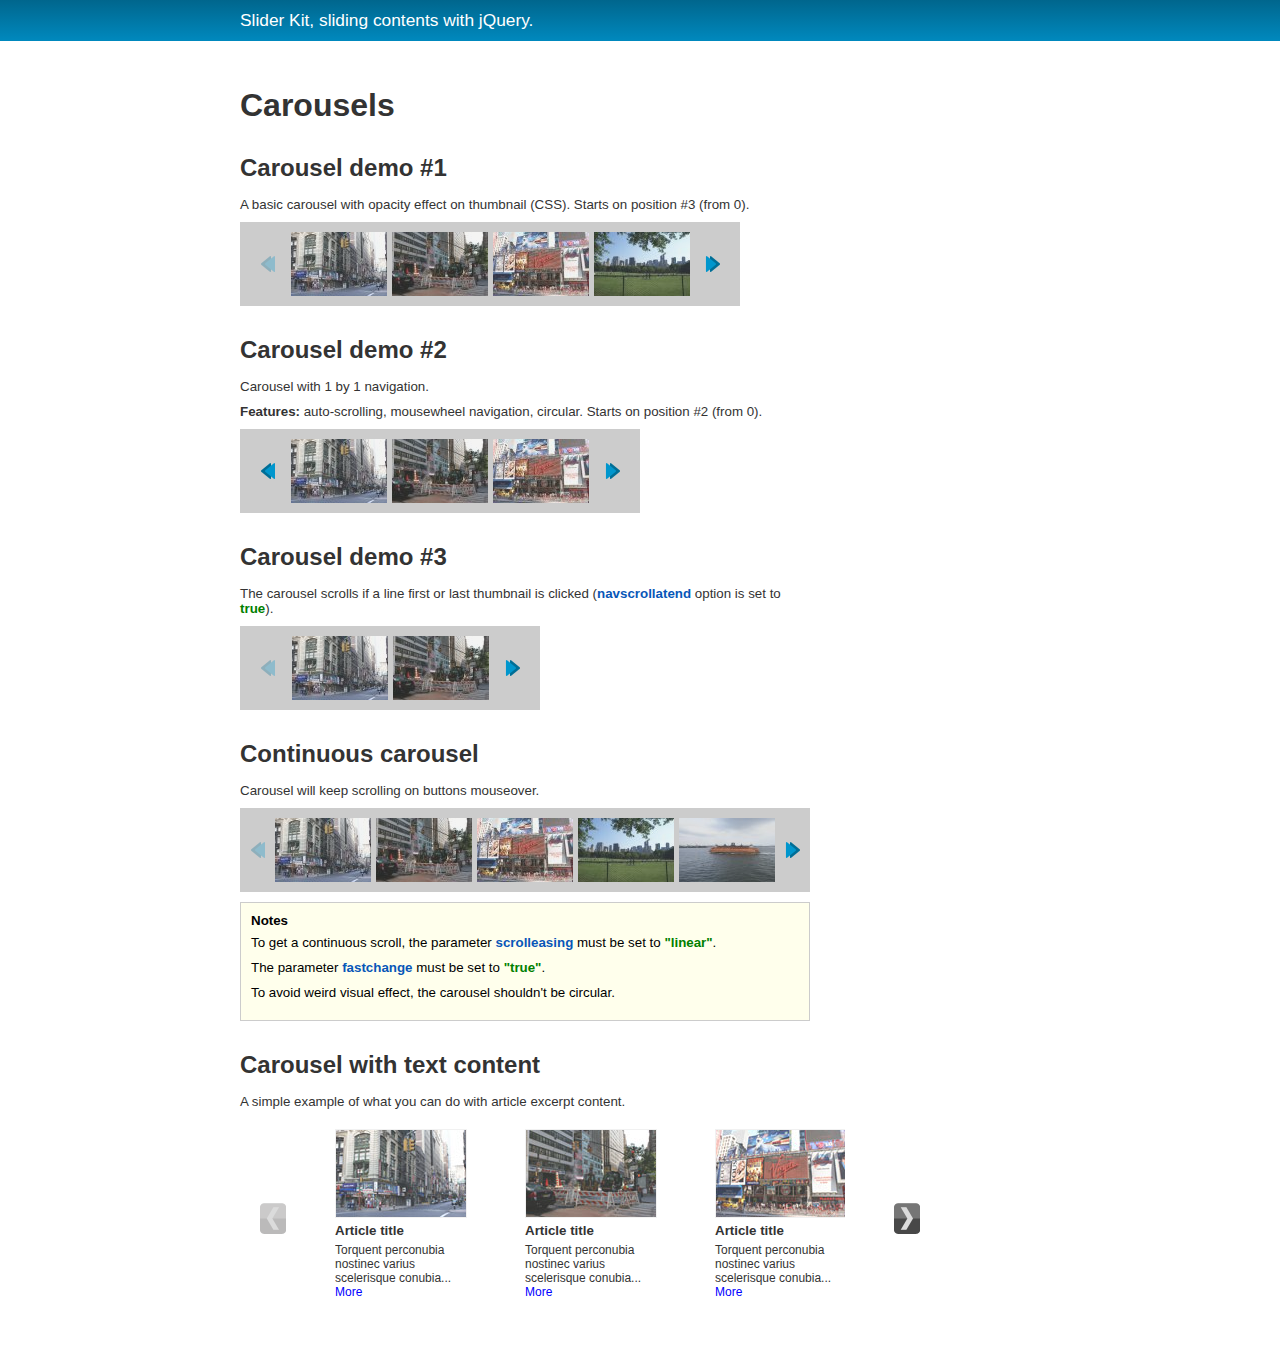
<file: JS/Sliders/jquery.sliderkit.1.9.2/demos/carousels.html>
<!DOCTYPE html>
<html lang="fr">
	<head>
		<meta http-equiv="Content-Type" content="text/html; charset=utf-8" />
		<title>Slider Kit > Carousels</title>
		<meta name="Keywords" content="slider, kit, slideshow, gallery, carousel, jquery plugin" />
		<meta name="Description" content="Slider Kit jQuery slideshow plugin: carousels examples" />
		
		<!-- jQuery library -->
		<script type="text/javascript" src="../lib/js/external/_oldies/jquery-1.3.min.js"></script>
		<!--<script type="text/javascript" src="../lib/js/external/jquery-1.6.2.min.js"></script>-->
		
		<!-- jQuery Plugin scripts -->
		<script type="text/javascript" src="../lib/js/external/jquery.easing.1.3.min.js"></script>
		<script type="text/javascript" src="../lib/js/external/jquery.mousewheel.min.js"></script>
		
		<!-- Slider Kit scripts -->
		<script type="text/javascript" src="../lib/js/sliderkit/jquery.sliderkit.1.9.2.pack.js"></script>		

		<!-- Slider Kit launch -->
		<script type="text/javascript">
			$(window).load(function(){ //$(window).load() must be used instead of $(document).ready() because of Webkit compatibility				

				// Carousel > Demo #1
				$("#carousel-demo1").sliderkit({
					auto:false,
					shownavitems:4,
					start:2
				});
				
				// Carousel > Demo #2
				$(".carousel-demo2").sliderkit({
					shownavitems:3,
					scroll:1,
					mousewheel:true,
					circular:true,
					start:2
				});

				// Carousel > Demo #3
				$("#carousel-demo3").sliderkit({
					auto:false,
					shownavitems:2,
					navscrollatend:true
				});
				
				// Carousel > Continuous
				$(".carousel-continuous").sliderkit({
					auto:false,
					circular:false,
					shownavitems:5,
					scroll:1,
					navcontinuous: true,
					scrollspeed: 700,
					scrolleasing: "linear"
				});
				
				// Carousel > Demo #5
				$("#carousel-demo5").sliderkit({
					auto:true,
					autospeed:4000,
					shownavitems:3,
					circular:false,
					fastchange:false,
					scrolleasing:"easeOutExpo", //"easeOutBounce, easeOutBack"
					scrollspeed:500
				});	
			});	
		</script>
		
		<!-- Slider Kit styles -->
		<link rel="stylesheet" type="text/css" href="../lib/css/sliderkit-core.css" media="screen, projection" />
		<link rel="stylesheet" type="text/css" href="../lib/css/sliderkit-demos.css" media="screen, projection" />
		
		<!-- Slider Kit compatibility -->	
		<!--[if IE 6]><link rel="stylesheet" type="text/css" href="../lib/css/sliderkit-demos-ie6.css" /><![endif]-->
		<!--[if IE 7]><link rel="stylesheet" type="text/css" href="../lib/css/sliderkit-demos-ie7.css" /><![endif]-->
		<!--[if IE 8]><link rel="stylesheet" type="text/css" href="../lib/css/sliderkit-demos-ie8.css" /><![endif]-->

		<!-- Site styles -->
		<link rel="stylesheet" type="text/css" href="../lib/css/sliderkit-site.css" media="screen, projection" />
		
	</head>
	<body>
		<div id="header">
			<div id="header-wrapper">
				<div id="header-title"><a href="../sliderkit_en.html" title="SliderKit Homepage">Slider Kit, sliding contents with jQuery.</a></div>
				<div class="spacer"></div>
			</div>
		</div>
		<div id="page" class="inner layout-1col">
			<div id="content">
				<h1 class="code-first">Carousels</h1>
				
				<noscript><div class="noscript"><span class="code-sitename">Slider Kit</span> jQuery plugin requires Javascript activation.</div></noscript>

				<h2>Carousel demo #1</h2>
				<p>A basic carousel with opacity effect on thumbnail (CSS). Starts on position #3 (from 0).</p>

				<!-- Start carousel-demo1 -->
				<div id="carousel-demo1" class="sliderkit carousel-demo1">
					<div class="sliderkit-nav">
						<div class="sliderkit-nav-clip">
							<ul>
								<li><a href="#" title="[link title]"><img src="../lib/images/photos/thumb/sample-01.jpg" alt="[Alternative text]" /></a></li>
								<li><a href="#" title="[link title]"><img src="../lib/images/photos/thumb/sample-02.jpg" alt="[Alternative text]" /></a></li>
								<li><a href="#" title="[link title]"><img src="../lib/images/photos/thumb/sample-03.jpg" alt="[Alternative text]" /></a></li>
								<li><a href="#" title="[link title]"><img src="../lib/images/photos/thumb/sample-04.jpg" alt="[Alternative text]" /></a></li>
								<li><a href="#" title="[link title]"><img src="../lib/images/photos/thumb/sample-05.jpg" alt="[Alternative text]" /></a></li>
								<li><a href="#" title="[link title]"><img src="../lib/images/photos/thumb/sample-06.jpg" alt="[Alternative text]" /></a></li>
								<li><a href="#" title="[link title]"><img src="../lib/images/photos/thumb/sample-07.jpg" alt="[Alternative text]" /></a></li>
								<li><a href="#" title="[link title]"><img src="../lib/images/photos/thumb/sample-08.jpg" alt="[Alternative text]" /></a></li>
								<li><a href="#" title="[link title]"><img src="../lib/images/photos/thumb/sample-09.jpg" alt="[Alternative text]" /></a></li>
							</ul>
						</div>
						<div class="sliderkit-btn sliderkit-nav-btn sliderkit-nav-prev"><a href="#" title="Scroll to the left"><span>Previous</span></a></div>
						<div class="sliderkit-btn sliderkit-nav-btn sliderkit-nav-next"><a href="#" title="Scroll to the right"><span>Next</span></a></div>
					</div>
				</div>
				<!-- // end of carousel-demo1 -->
				
				<h2>Carousel demo #2</h2>
				<p>Carousel with 1 by 1 navigation.</p>
				<p><strong>Features: </strong>auto-scrolling, mousewheel navigation, circular. Starts on position #2 (from 0).</p>

				<!-- Start carousel-demo2 -->
				<div class="sliderkit carousel-demo2">
					<div class="sliderkit-nav">
						<div class="sliderkit-nav-clip">
							<ul>
								<li><a href="#" title="[link title]"><img src="../lib/images/photos/thumb/sample-01.jpg" alt="[Alternative text]" /></a></li>
								<li><a href="#" title="[link title]"><img src="../lib/images/photos/thumb/sample-02.jpg" alt="[Alternative text]" /></a></li>
								<li><a href="#" title="[link title]"><img src="../lib/images/photos/thumb/sample-03.jpg" alt="[Alternative text]" /></a></li>
								<li><a href="#" title="[link title]"><img src="../lib/images/photos/thumb/sample-04.jpg" alt="[Alternative text]" /></a></li>
								<li><a href="#" title="[link title]"><img src="../lib/images/photos/thumb/sample-05.jpg" alt="[Alternative text]" /></a></li>
								<li><a href="#" title="[link title]"><img src="../lib/images/photos/thumb/sample-06.jpg" alt="[Alternative text]" /></a></li>
								<li><a href="#" title="[link title]"><img src="../lib/images/photos/thumb/sample-07.jpg" alt="[Alternative text]" /></a></li>
							</ul>
						</div>
						<div class="sliderkit-btn sliderkit-nav-btn sliderkit-nav-prev"><a href="#" title="Scroll to the left"><span>Previous</span></a></div>
						<div class="sliderkit-btn sliderkit-nav-btn sliderkit-nav-next"><a href="#" title="Scroll to the right"><span>Next</span></a></div>
					</div>
				</div>				
				<!-- // end of carousel-demo2 -->

				<h2>Carousel demo #3</h2>
				<p>The carousel scrolls if a line first or last thumbnail is clicked (<span class="code-setting">navscrollatend</span> option is set to <span class="code-value">true</span>).</p>
				
				<!-- Start carousel-demo3 -->
				<div id="carousel-demo3" class="sliderkit carousel-demo1">
					<div class="sliderkit-nav">
						<div class="sliderkit-nav-clip">
							<ul>
								<li><a href="#" title="[link title]"><img src="../lib/images/photos/thumb/sample-01.jpg" alt="[Alternative text]" /></a></li>
								<li><a href="#" title="[link title]"><img src="../lib/images/photos/thumb/sample-02.jpg" alt="[Alternative text]" /></a></li>
								<li><a href="#" title="[link title]"><img src="../lib/images/photos/thumb/sample-03.jpg" alt="[Alternative text]" /></a></li>
								<li><a href="#" title="[link title]"><img src="../lib/images/photos/thumb/sample-04.jpg" alt="[Alternative text]" /></a></li>
								<li><a href="#" title="[link title]"><img src="../lib/images/photos/thumb/sample-05.jpg" alt="[Alternative text]" /></a></li>
								<li><a href="#" title="[link title]"><img src="../lib/images/photos/thumb/sample-06.jpg" alt="[Alternative text]" /></a></li>
								<li><a href="#" title="[link title]"><img src="../lib/images/photos/thumb/sample-07.jpg" alt="[Alternative text]" /></a></li>
								<li><a href="#" title="[link title]"><img src="../lib/images/photos/thumb/sample-08.jpg" alt="[Alternative text]" /></a></li>
								<li><a href="#" title="[link title]"><img src="../lib/images/photos/thumb/sample-09.jpg" alt="[Alternative text]" /></a></li>
							</ul>
						</div>
						<div class="sliderkit-btn sliderkit-nav-btn sliderkit-nav-prev"><a href="#" title="Scroll to the left"><span>Previous</span></a></div>
						<div class="sliderkit-btn sliderkit-nav-btn sliderkit-nav-next"><a href="#" title="Scroll to the right"><span>Next</span></a></div>
					</div>
				</div>
				<!-- // end of carousel-demo3 -->
				
				<h2>Continuous carousel</h2>
				<p>Carousel will keep scrolling on buttons mouseover.</p>

				<!-- Start carousel-continuous -->
				<div class="sliderkit carousel-continuous">
					<div class="sliderkit-nav">
						<div class="sliderkit-nav-clip">
							<ul>
								<li><a href="#" title="[link title]"><img src="../lib/images/photos/thumb/sample-01.jpg" alt="[Alternative text]" /></a></li>
								<li><a href="#" title="[link title]"><img src="../lib/images/photos/thumb/sample-02.jpg" alt="[Alternative text]" /></a></li>
								<li><a href="#" title="[link title]"><img src="../lib/images/photos/thumb/sample-03.jpg" alt="[Alternative text]" /></a></li>
								<li><a href="#" title="[link title]"><img src="../lib/images/photos/thumb/sample-04.jpg" alt="[Alternative text]" /></a></li>
								<li><a href="#" title="[link title]"><img src="../lib/images/photos/thumb/sample-05.jpg" alt="[Alternative text]" /></a></li>
								<li><a href="#" title="[link title]"><img src="../lib/images/photos/thumb/sample-06.jpg" alt="[Alternative text]" /></a></li>
								<li><a href="#" title="[link title]"><img src="../lib/images/photos/thumb/sample-07.jpg" alt="[Alternative text]" /></a></li>
								<li><a href="#" title="[link title]"><img src="../lib/images/photos/thumb/sample-08.jpg" alt="[Alternative text]" /></a></li>
								<li><a href="#" title="[link title]"><img src="../lib/images/photos/thumb/sample-09.jpg" alt="[Alternative text]" /></a></li>
							</ul>
						</div>
						<div class="sliderkit-btn sliderkit-nav-btn sliderkit-nav-prev"><a href="#" title="Scroll to the left"><span>Previous</span></a></div>
						<div class="sliderkit-btn sliderkit-nav-btn sliderkit-nav-next"><a href="#" title="Scroll to the right"><span>Next</span></a></div>
					</div>
				</div>				
				<!-- // end of carousel-continuous -->
				
				<div class="code-notes">
					<h4>Notes</h4>
					<p>To get a continuous scroll, the parameter <em class="code-setting">scrolleasing</em> must be set to <span class="code-value">"linear"</span>.</p>
					<p>The parameter <em class="code-setting">fastchange</em> must be set to <span class="code-value">"true"</span>.</p>
					<p>To avoid weird visual effect, the carousel shouldn't be circular.</p>
				</div>
				
				<h2>Carousel with text content</h2>
				<p>A simple example of what you can do with article excerpt content.</p>
				
				<!-- Start carousel-demo5 -->
				<div id="carousel-demo5" class="sliderkit">
					<div class="sliderkit-nav">
						<div class="sliderkit-nav-clip">
							<ul>
								<li>
									<a href="#" title=""><img src="../lib/images/photos/small/sample-01.jpg" alt="[Alternative text]" /></a>
									<h3>Article title</h3>
									<p>Torquent perconubia nostinec varius scelerisque conubia... <a href="#" title="" class="custom-readmore">More</a></p>
								</li>
								<li>
									<a href="#" title=""><img src="../lib/images/photos/small/sample-02.jpg" alt="[Alternative text]" /></a>
									<h3>Article title</h3>
									<p>Torquent perconubia nostinec varius scelerisque conubia... <a href="#" title="" class="custom-readmore">More</a></p>
								</li>
								<li>
									<a href="#" title=""><img src="../lib/images/photos/small/sample-03.jpg" alt="[Alternative text]" /></a>
									<h3>Article title</h3>
									<p>Torquent perconubia nostinec varius scelerisque conubia... <a href="#" title="" class="custom-readmore">More</a></p>
								</li>
								<li>
									<a href="#" title=""><img src="../lib/images/photos/small/sample-04.jpg" alt="[Alternative text]" /></a>
									<h3>Article title</h3>
									<p>Torquent perconubia nostinec varius scelerisque conubia... <a href="#" title="" class="custom-readmore">More</a></p>
								</li>
								<li>
									<a href="#" title=""><img src="../lib/images/photos/small/sample-05.jpg" alt="[Alternative text]" /></a>
									<h3>Article title</h3>
									<p>Torquent perconubia nostinec varius scelerisque conubia... <a href="#" title="" class="custom-readmore">More</a></p>
								</li>
								<li>
									<a href="#" title=""><img src="../lib/images/photos/small/sample-06.jpg" alt="[Alternative text]" /></a>
									<h3>Article title</h3>
									<p>Torquent perconubia nostinec varius scelerisque conubia... <a href="#" title="" class="custom-readmore">More</a></p>
								</li>
								<li>
									<a href="#" title=""><img src="../lib/images/photos/small/sample-07.jpg" alt="[Alternative text]" /></a>
									<h3>Article title</h3>
									<p>Torquent perconubia nostinec varius scelerisque conubia... <a href="#" title="" class="custom-readmore">More</a></p>
								</li>
							</ul>
						</div>
						<div class="sliderkit-btn sliderkit-nav-btn sliderkit-nav-prev"><a href="#" title="Scroll to the left"><span>Previous</span></a></div>
						<div class="sliderkit-btn sliderkit-nav-btn sliderkit-nav-next"><a href="#" title="Scroll to the right"><span>Next</span></a></div>
					</div>
				</div>
				<!-- // end of carousel-demo5 -->

			</div>
			<div class="spacer"></div>
		</div>
	</body>
</html>
</file>
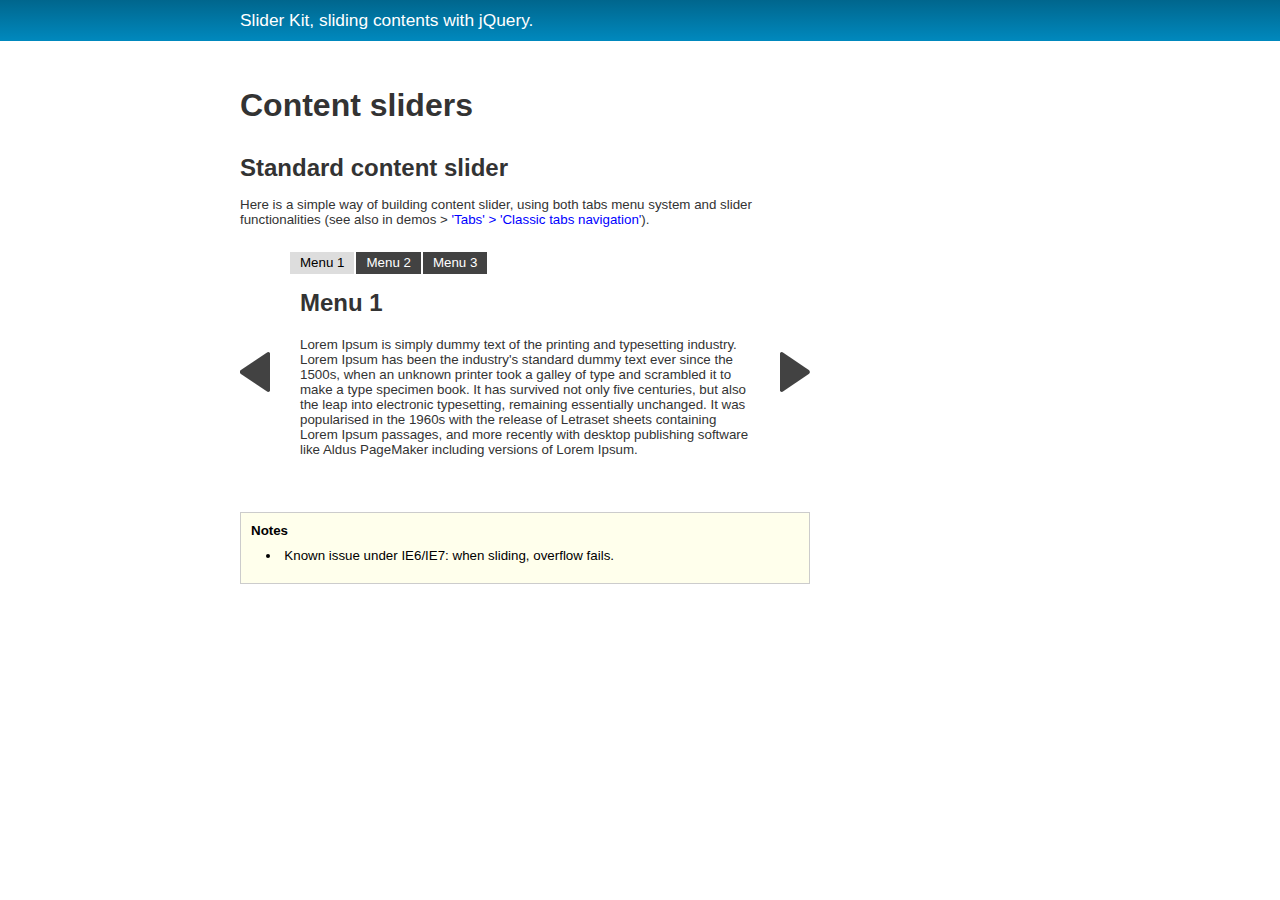
<file: JS/Sliders/jquery.sliderkit.1.9.2/demos/content-sliders.html>
<!DOCTYPE html>
<html lang="fr">
	<head>
		<meta http-equiv="Content-Type" content="text/html; charset=utf-8" />
		<title>Slider Kit > Content sliders</title>
		<meta name="Keywords" content="slider, kit, slideshow, gallery, carousel, jquery plugin" />
		<meta name="Description" content="Slider Kit jQuery slideshow plugin: content sliders examples" />
		
		<!-- jQuery library -->
		<script type="text/javascript" src="../lib/js/external/_oldies/jquery-1.3.min.js"></script>
		<!--<script type="text/javascript" src="../lib/js/external/jquery-1.6.2.min.js"></script>-->
		
		<!-- jQuery Plugin scripts -->
		<script type="text/javascript" src="../lib/js/external/jquery.easing.1.3.min.js"></script>
		<script type="text/javascript" src="../lib/js/external/jquery.mousewheel.min.js"></script>
		
		<!-- Slider Kit scripts -->
		<script type="text/javascript" src="../lib/js/sliderkit/jquery.sliderkit.1.9.2.pack.js"></script>

		<!-- Slider Kit launch -->
		<script type="text/javascript">
			$(window).load(function(){ //$(window).load() must be used instead of $(document).ready() because of Webkit compatibility		
				
				// Photo slider > Minimal
				$(".contentslider-std").sliderkit({
					auto:0,
					tabs:1,
					circular:1,
					panelfx:"sliding",
					panelfxfirst:"fading",
					panelfxeasing:"easeInOutExpo",
					fastchange:0,
					keyboard:1
				});
				
			});	
		</script>
		
		<!-- Slider Kit styles -->
		<link rel="stylesheet" type="text/css" href="../lib/css/sliderkit-core.css" media="screen, projection" />
		<link rel="stylesheet" type="text/css" href="../lib/css/sliderkit-demos.css" media="screen, projection" />
		
		<!-- Slider Kit compatibility -->
		<!--[if IE 6]><link rel="stylesheet" type="text/css" href="../lib/css/sliderkit-demos-ie6.css" /><![endif]-->
		<!--[if IE 7]><link rel="stylesheet" type="text/css" href="../lib/css/sliderkit-demos-ie7.css" /><![endif]-->
		<!--[if IE 8]><link rel="stylesheet" type="text/css" href="../lib/css/sliderkit-demos-ie8.css" /><![endif]-->

		<!-- Site styles -->
		<link rel="stylesheet" type="text/css" href="../lib/css/sliderkit-site.css" media="screen, projection" />
		
	</head>
	<body>
		<div id="header">
			<div id="header-wrapper">
				<div id="header-title"><a href="../sliderkit_en.html" title="SliderKit Homepage">Slider Kit, sliding contents with jQuery.</a></div>
				<div class="spacer"></div>
			</div>
		</div>
		<div id="page" class="inner layout-1col">
			<div id="content">
				<h1 class="code-first">Content sliders</h1>
				
				<noscript><div class="noscript"><span class="code-sitename">Slider Kit</span> jQuery plugin requires Javascript activation.</div></noscript>
				
				<h2>Standard content slider</h2>
				<p>Here is a simple way of building content slider, using both tabs menu system and slider functionalities (see also in demos > <a href="tabs.html">'Tabs' > 'Classic tabs navigation'</a>).
				<br/>
				<br/>
				
				<!-- Start contentslider-std -->
				<div class="sliderkit contentslider-std">
					<div class="sliderkit-btn sliderkit-go-btn sliderkit-go-prev"><a href="#" title="Previous"><span>Previous</span></a></div>
					<div class="sliderkit-btn sliderkit-go-btn sliderkit-go-next"><a href="#" title="Next"><span>Next</span></a></div>
					<div class="sliderkit-nav">
						<div class="sliderkit-nav-clip">
							<ul>
								<li><a href="#" title="[link title]">Menu 1</a></li>
								<li><a href="#" title="[link title]">Menu 2</a></li>
								<li><a href="#" title="[link title]">Menu 3</a></li>
							</ul>
						</div>
					</div>
					<div class="sliderkit-panels">
						<div class="sliderkit-panel">
							<h2>Menu 1</h2>
							<p>Lorem Ipsum is simply dummy text of the printing and typesetting industry. Lorem Ipsum has been the industry's standard dummy text ever since the 1500s, when an unknown printer took a galley of type and scrambled it to make a type specimen book. It has survived not only five centuries, but also the leap into electronic typesetting, remaining essentially unchanged. It was popularised in the 1960s with the release of Letraset sheets containing Lorem Ipsum passages, and more recently with desktop publishing software like Aldus PageMaker including versions of Lorem Ipsum.</p>
						</div>
						<div class="sliderkit-panel">
							<h2>Menu 2</h2>
							<p>Lorem Ipsum is simply dummy text of the printing and typesetting industry. Lorem Ipsum has been the industry's standard dummy text ever since the 1500s, when an unknown printer took a galley of type and scrambled it to make a type specimen book. It has survived not only five centuries, but also the leap into electronic typesetting, remaining essentially unchanged. It was popularised in the 1960s with the release of Letraset sheets containing Lorem Ipsum passages, and more recently with desktop publishing software like Aldus PageMaker including versions of Lorem Ipsum.</p>
						</div>
						<div class="sliderkit-panel">
							<h2>Menu 3</h2>
							<p>Lorem Ipsum is simply dummy text of the printing and typesetting industry. Lorem Ipsum has been the industry's standard dummy text ever since the 1500s, when an unknown printer took a galley of type and scrambled it to make a type specimen book. It has survived not only five centuries, but also the leap into electronic typesetting, remaining essentially unchanged. It was popularised in the 1960s with the release of Letraset sheets containing Lorem Ipsum passages, and more recently with desktop publishing software like Aldus PageMaker including versions of Lorem Ipsum.</p>
						</div>
					</div>
				</div>
				<!-- // end of contentslider-std -->
				
				<div class="code-notes">
					<h4>Notes</h4>
					<ul>
						<li>Known issue under IE6/IE7: when sliding, overflow fails.</li>
					</ul>
				</div>
				
			</div>
			<div class="spacer"></div>
		</div>
	</body>
</html>
</file>
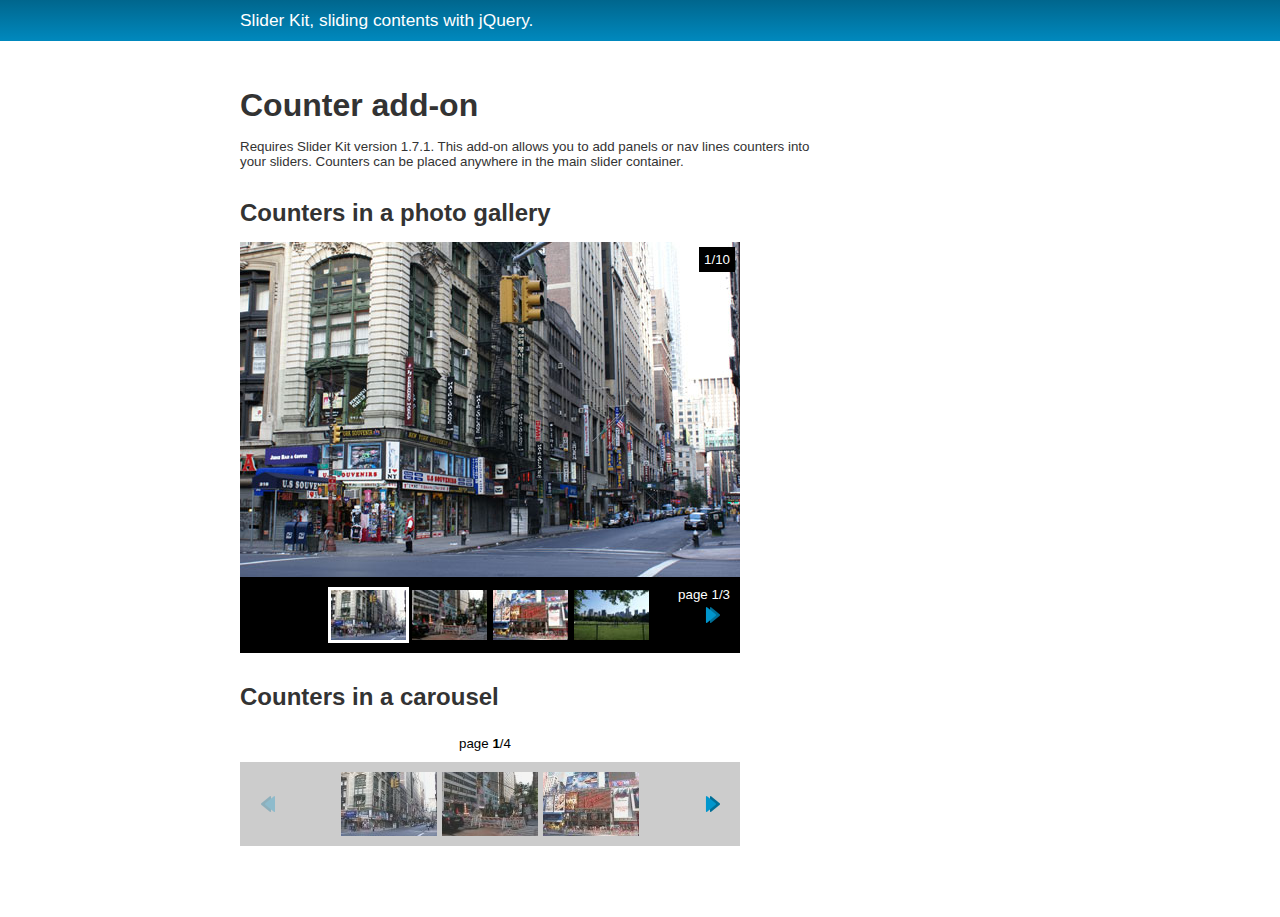
<file: JS/Sliders/jquery.sliderkit.1.9.2/demos/counter.html>
<!DOCTYPE html>
<html lang="fr">
	<head>
		<meta http-equiv="Content-Type" content="text/html; charset=utf-8" />
		<title>Slider Kit > Counter add-on</title>
		<meta name="Keywords" content="photo gallery, carousel, external controls, pagination" />
		<meta name="Description" content="Slider Kit jQuery slideshow plugin: lines counter, panels counter, numerotation, extension" />
		
		<!-- jQuery library -->
		<script type="text/javascript" src="../lib/js/external/_oldies/jquery-1.3.min.js"></script>
		<!--<script type="text/javascript" src="../lib/js/external/jquery-1.6.2.min.js"></script>-->
		
		<!-- jQuery Plugin scripts -->
		<script type="text/javascript" src="../lib/js/external/jquery.easing.1.3.min.js"></script>
		<script type="text/javascript" src="../lib/js/external/jquery.mousewheel.min.js"></script>
		
		<!-- Slider Kit scripts -->
		<script type="text/javascript" src="../lib/js/sliderkit/jquery.sliderkit.1.9.2.pack.js"></script>
		<script type="text/javascript" src="../lib/js/sliderkit/addons/sliderkit.counter.1.0.pack.js"></script>

		<!-- Slider Kit launch -->
		<script type="text/javascript">
			$(window).load(function(){ //$(window).load() must be used instead of $(document).ready() because of Webkit compatibility
				
				/*---------------------------------
				 *	Counter add-on, example 01
				 *---------------------------------*/
				$(".photosgallery-std").sliderkit({
					mousewheel:true,
					shownavitems:4,
					panelbtnshover:true,
					auto:false,
					navscrollatend:false,
					counter:true
				});
				
				/*---------------------------------
				 *	Counter add-on, example 02
				 *---------------------------------*/
				$("#carousel-demo1").sliderkit({
					auto:false,
					shownavitems:3,
					start:0,
					counter:true
				});
				
			});
		</script>
		
		<!-- Slider Kit styles -->
		<link rel="stylesheet" type="text/css" href="../lib/css/sliderkit-core.css" media="screen, projection" />
		<link rel="stylesheet" type="text/css" href="../lib/css/sliderkit-demos.css" media="screen, projection" />
		
		<!-- Slider Kit compatibility -->	
		<!--[if IE 6]><link rel="stylesheet" type="text/css" href="../lib/css/sliderkit-demos-ie6.css" /><![endif]-->
		<!--[if IE 7]><link rel="stylesheet" type="text/css" href="../lib/css/sliderkit-demos-ie7.css" /><![endif]-->
		<!--[if IE 8]><link rel="stylesheet" type="text/css" href="../lib/css/sliderkit-demos-ie8.css" /><![endif]-->

		<!-- Site styles -->
		<link rel="stylesheet" type="text/css" href="../lib/css/sliderkit-site.css" media="screen, projection" />		
	</head>
	<body>
		<div id="header">
			<div id="header-wrapper">
				<div id="header-title"><a href="../sliderkit_en.html" title="SliderKit Homepage">Slider Kit, sliding contents with jQuery.</a></div>
				<div class="spacer"></div>
			</div>
		</div>
		<div id="page" class="inner layout-1col">
			<div id="content">
				<h1 class="code-first">Counter add-on</h1>
				<p>Requires Slider Kit version 1.7.1. This add-on allows you to add panels or nav lines counters into your sliders. Counters can be placed anywhere in the main slider container.</p>
				
				<noscript><div class="noscript"><span class="code-sitename">Slider Kit</span> jQuery plugin requires Javascript activation.</div></noscript>

				<h2>Counters in a photo gallery</h2>
	
				<!-- Start example 01 -->
				<div class="sliderkit photosgallery-std counter-demo1">
					<div class="sliderkit-nav">
						
						<div class="sliderkit-count sliderkit-count-lines">
							page <span class="sliderkit-count-current"></span><span class="sliderkit-count-sep">/</span><span class="sliderkit-count-total"></span>
						</div>
						
						<div class="sliderkit-nav-clip">
							<ul>
								<li><a href="#" rel="nofollow" title="[link title]"><img src="../lib/images/photos/mini/sample-01.jpg" alt="[Alternative text]" /></a></li>
								<li><a href="#" rel="nofollow" title="[link title]"><img src="../lib/images/photos/mini/sample-02.jpg" alt="[Alternative text]" /></a></li>
								<li><a href="#" rel="nofollow" title="[link title]"><img src="../lib/images/photos/mini/sample-03.jpg" alt="[Alternative text]" /></a></li>
								<li><a href="#" rel="nofollow" title="[link title]"><img src="../lib/images/photos/mini/sample-04.jpg" alt="[Alternative text]" /></a></li>
								<li><a href="#" rel="nofollow" title="[link title]"><img src="../lib/images/photos/mini/sample-05.jpg" alt="[Alternative text]" /></a></li>
								<li><a href="#" rel="nofollow" title="[link title]"><img src="../lib/images/photos/mini/sample-06.jpg" alt="[Alternative text]" /></a></li>
								<li><a href="#" rel="nofollow" title="[link title]"><img src="../lib/images/photos/mini/sample-07.jpg" alt="[Alternative text]" /></a></li>
								<li><a href="#" rel="nofollow" title="[link title]"><img src="../lib/images/photos/mini/sample-08.jpg" alt="[Alternative text]" /></a></li>
								<li><a href="#" rel="nofollow" title="[link title]"><img src="../lib/images/photos/mini/sample-09.jpg" alt="[Alternative text]" /></a></li>
								<li><a href="#" rel="nofollow" title="[link title]"><img src="../lib/images/photos/mini/sample-10.jpg" alt="[Alternative text]" /></a></li>
							</ul>
						</div>
						<div class="sliderkit-btn sliderkit-nav-btn sliderkit-nav-prev"><a rel="nofollow" href="#" title="Scroll the carousel to the left"><span>Previous line</span></a></div>
						<div class="sliderkit-btn sliderkit-nav-btn sliderkit-nav-next"><a rel="nofollow" href="#" title="Scroll the carousel to the right"><span>Next line</span></a></div>
					</div>
					<div class="sliderkit-panels">
						<div class="sliderkit-btn sliderkit-go-btn sliderkit-go-prev"><a rel="nofollow" href="#" title="Previous"><span>Previous</span></a></div>
						<div class="sliderkit-btn sliderkit-go-btn sliderkit-go-next"><a rel="nofollow" href="#" title="Next"><span>Next</span></a></div>
						
						<div class="sliderkit-count sliderkit-count-items">
							<span class="sliderkit-count-current"></span><span class="sliderkit-count-sep">/</span><span class="sliderkit-count-total"></span>
						</div>
						
						<div class="sliderkit-panel">
							<a href="#" title="[Link title text]"><img src="../lib/images/photos/sample-01.jpg" alt="[Alternative text]" /></a>
							<!--<div class="sliderkit-panel-textbox">
								<div class="sliderkit-panel-text">
									<h4>sample-01.jpg</h4>
									<p>Lorem ipsum dolor sit amet, consectetuer adipiscing elit, sed diam nonummy nibh.</p>
								</div>
								<div class="sliderkit-panel-overlay"></div>
							</div>-->
						</div>
						<div class="sliderkit-panel">
							<a href="#" title="[Link title text]"><img src="../lib/images/photos/sample-02.jpg" alt="[Alternative text]" /></a>
						</div>
						<div class="sliderkit-panel">
							<a href="#" title="[Link title text]"><img src="../lib/images/photos/sample-03.jpg" alt="[Alternative text]" /></a>
						</div>
						<div class="sliderkit-panel">
							<a href="#" title="[Link title text]"><img src="../lib/images/photos/sample-04.jpg" alt="[Alternative text]" /></a>
						</div>
						<div class="sliderkit-panel">
							<a href="#" title="[Link title text]"><img src="../lib/images/photos/sample-05.jpg" alt="[Alternative text]" /></a>
						</div>
						<div class="sliderkit-panel">
							<a href="#" title="[Link title text]"><img src="../lib/images/photos/sample-06.jpg" alt="[Alternative text]" /></a>
						</div>
						<div class="sliderkit-panel">
							<a href="#" title="[Link title text]"><img src="../lib/images/photos/sample-07.jpg" alt="[Alternative text]" /></a>
						</div>
						<div class="sliderkit-panel">
							<a href="#" title="[Link title text]"><img src="../lib/images/photos/sample-08.jpg" alt="[Alternative text]" /></a>
						</div>
						<div class="sliderkit-panel">
							<a href="#" title="[Link title text]"><img src="../lib/images/photos/sample-09.jpg" alt="[Alternative text]" /></a>
						</div>
						<div class="sliderkit-panel">
							<a href="#" title="[Link title text]"><img src="../lib/images/photos/sample-10.jpg" alt="[Alternative text]" /></a>
						</div>
					</div>
				</div>
				<!-- // end of example 01 -->

				<h2>Counters in a carousel</h2>

				<!-- Start example 02 -->
				<div id="carousel-demo1" class="sliderkit carousel-demo1 counter-demo2">
					<div class="sliderkit-count sliderkit-count-lines">
						page <span class="sliderkit-count-current"></span><span class="sliderkit-count-sep">/</span><span class="sliderkit-count-total"></span>
					</div>
					<div class="sliderkit-nav">
						<div class="sliderkit-nav-clip">
							<ul>
								<li><a href="#" title="[link title]"><img src="../lib/images/photos/thumb/sample-01.jpg" alt="[Alternative text]" /></a></li>
								<li><a href="#" title="[link title]"><img src="../lib/images/photos/thumb/sample-02.jpg" alt="[Alternative text]" /></a></li>
								<li><a href="#" title="[link title]"><img src="../lib/images/photos/thumb/sample-03.jpg" alt="[Alternative text]" /></a></li>
								<li><a href="#" title="[link title]"><img src="../lib/images/photos/thumb/sample-04.jpg" alt="[Alternative text]" /></a></li>
								<li><a href="#" title="[link title]"><img src="../lib/images/photos/thumb/sample-05.jpg" alt="[Alternative text]" /></a></li>
								<li><a href="#" title="[link title]"><img src="../lib/images/photos/thumb/sample-06.jpg" alt="[Alternative text]" /></a></li>
								<li><a href="#" title="[link title]"><img src="../lib/images/photos/thumb/sample-07.jpg" alt="[Alternative text]" /></a></li>
								<li><a href="#" title="[link title]"><img src="../lib/images/photos/thumb/sample-08.jpg" alt="[Alternative text]" /></a></li>
								<li><a href="#" title="[link title]"><img src="../lib/images/photos/thumb/sample-09.jpg" alt="[Alternative text]" /></a></li>
								<li><a href="#" title="[link title]"><img src="../lib/images/photos/thumb/sample-10.jpg" alt="[Alternative text]" /></a></li>
								<li><a href="#" title="[link title]"><img src="../lib/images/photos/thumb/sample-01.jpg" alt="[Alternative text]" /></a></li>
								<li><a href="#" title="[link title]"><img src="../lib/images/photos/thumb/sample-02.jpg" alt="[Alternative text]" /></a></li>
							</ul>
						</div>
						<div class="sliderkit-btn sliderkit-nav-btn sliderkit-nav-prev"><a href="#" title="Scroll to the left"><span>Previous</span></a></div>
						<div class="sliderkit-btn sliderkit-nav-btn sliderkit-nav-next"><a href="#" title="Scroll to the right"><span>Next</span></a></div>
					</div>
				</div>
				<!-- // end of example 02 -->

				</div>
			<div class="spacer"></div>
		</div>
	</body>
</html>
</file>
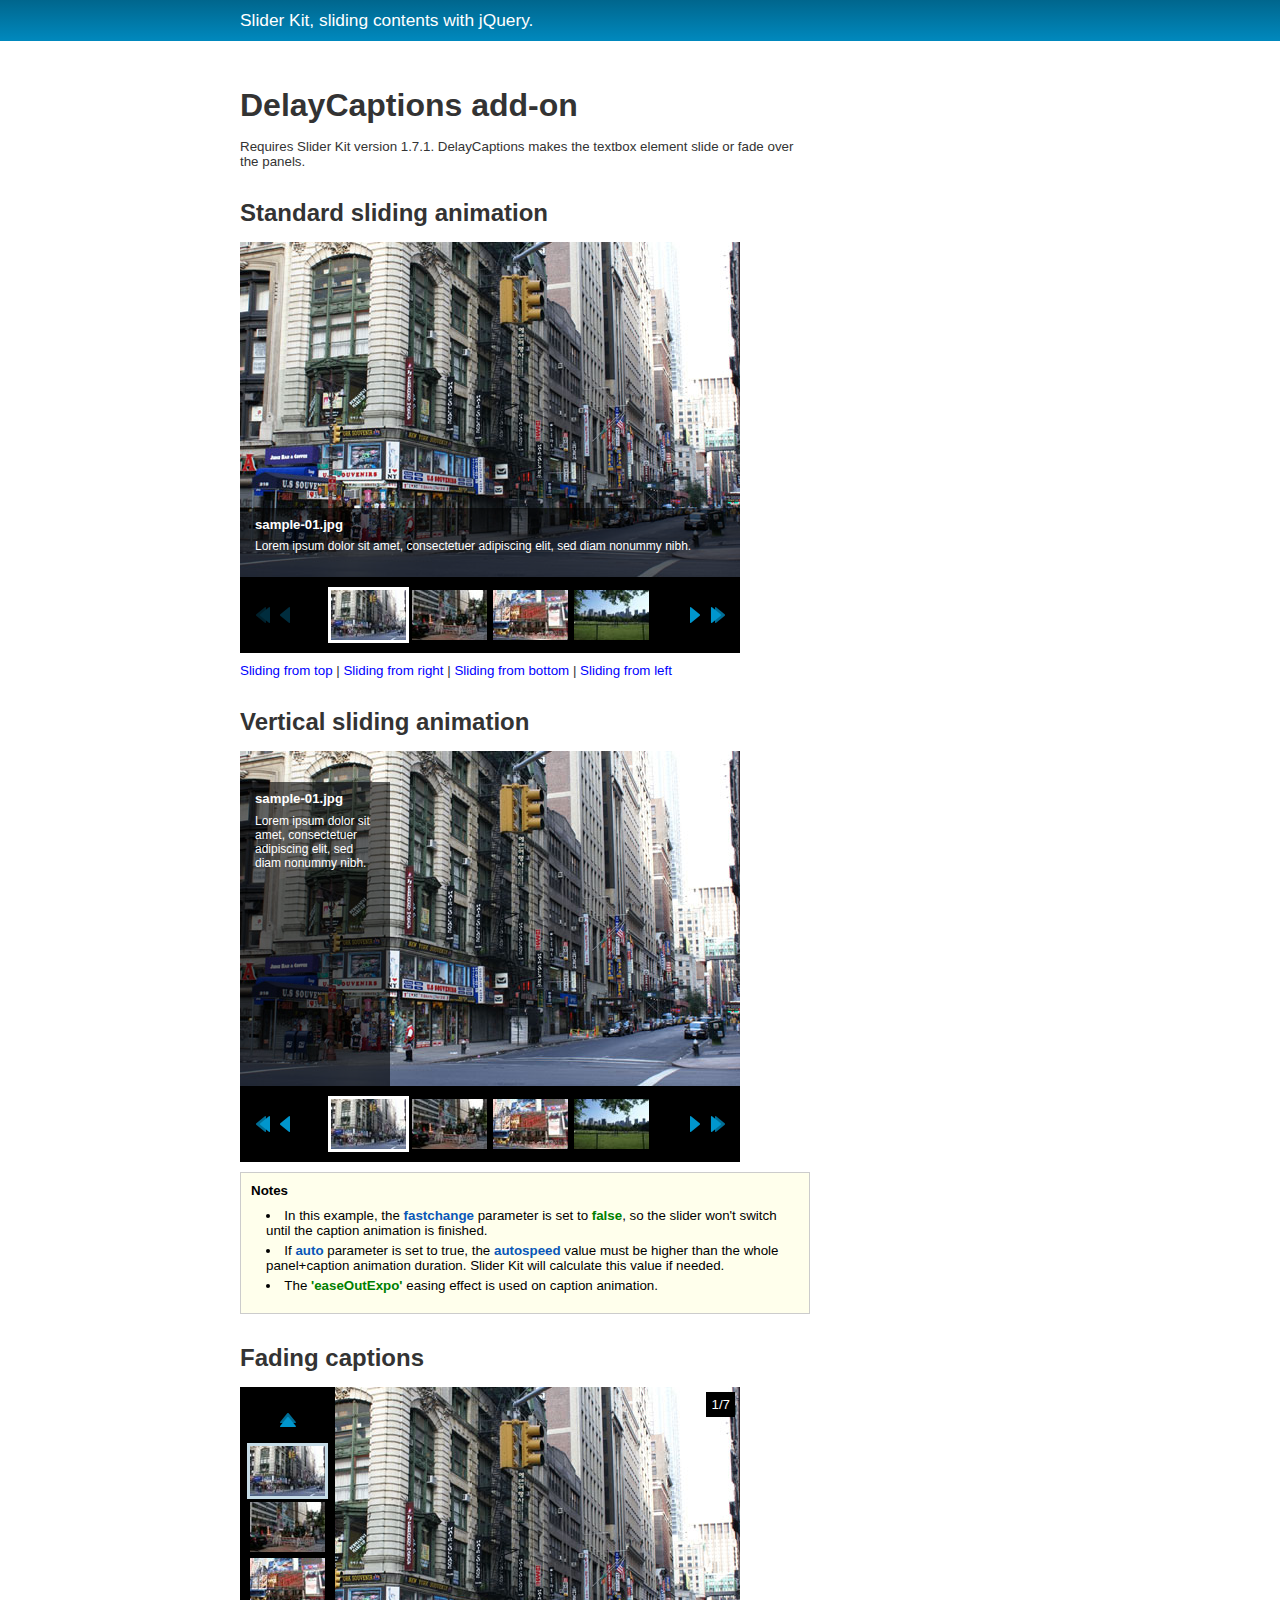
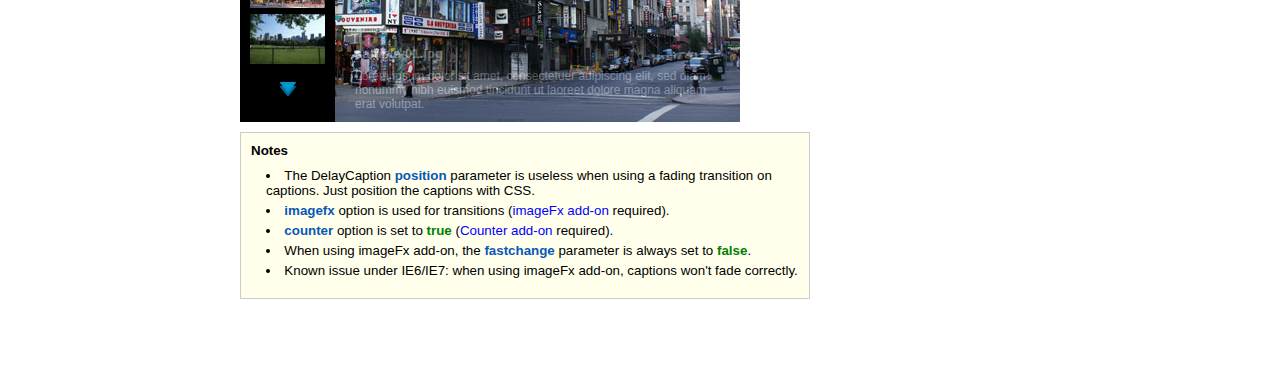
<file: JS/Sliders/jquery.sliderkit.1.9.2/demos/delaycaptions.html>
<!DOCTYPE html>
<html lang="fr">
	<head>
		<meta http-equiv="Content-Type" content="text/html; charset=utf-8" />
		<title>Slider Kit > DelayCaptions add-on</title>
		<meta name="Keywords" content="photo gallery, carousel, external controls, pagination" />
		<meta name="Description" content="Slider Kit jQuery plugin: delay captions, sliding captions, extension" />
		
		<!-- jQuery library -->
		<script type="text/javascript" src="../lib/js/external/_oldies/jquery-1.3.min.js"></script>
		<!--<script type="text/javascript" src="../lib/js/external/jquery-1.6.2.min.js"></script>-->
		
		<!-- jQuery Plugin scripts -->
		<script type="text/javascript" src="../lib/js/external/jquery.easing.1.3.min.js"></script>
		<script type="text/javascript" src="../lib/js/external/jquery.mousewheel.min.js"></script>
		
		<!-- Slider Kit scripts -->
		<script type="text/javascript" src="../lib/js/sliderkit/jquery.sliderkit.1.9.2.pack.js"></script>
		<script type="text/javascript" src="../lib/js/sliderkit/addons/sliderkit.counter.1.0.pack.js"></script>
		<script type="text/javascript" src="../lib/js/sliderkit/addons/sliderkit.imagefx.1.0.pack.js"></script>
		<script type="text/javascript" src="../lib/js/sliderkit/addons/sliderkit.delaycaptions.1.1.pack.js"></script>

		<!-- Slider Kit launch -->
		<script type="text/javascript">
			$(window).load(function(){ //$(window).load() must be used instead of $(document).ready() because of Webkit compatibility
								
				/*---------------------------------
				 *	Example #01
				 *---------------------------------*/
				$(".delaycaptions-01").sliderkit({
					circular:false,
					mousewheel:false,
					keyboard:true,
					shownavitems:4,
					auto:false,
					panelfxspeed:500,
					delaycaptions:{
						delay:500, // must be equal or higher than panelfxspeed
						position:'bottom',
						transition:'sliding',
						duration:300, // must be less equal or higher than panelfxspeed
						easing:'easeOutExpo'
					}
				});
				
				/*---------------------------------
				 *	Example #01 > Extending
				 *---------------------------------*/
				
				// Get the sliderkit object data
				var myGallery01 = $(".delaycaptions-01").data("sliderkit");
				
				// Reset previous animations (internal method)
				var clearAnimation = function(){
					myGallery01._clearCallBacks( myGallery01.panelAnteFns );
					myGallery01._clearCallBacks( myGallery01.panelPostFns );
				}
				
				// Links handlers
				$("#setleft").click(function(){
					clearAnimation();
					myGallery01.panelPostFns.length = 0;
					myGallery01.DelayCaptions({position : "left"});
					return false;
				});
				$("#setright").click(function(){
					clearAnimation();
					myGallery01.DelayCaptions({position : "right"});
					return false;
				});
				$("#settop").click(function(){
					clearAnimation();
					myGallery01.DelayCaptions({position : "top"});
					return false;
				});
				$("#setbottom").click(function(){
					clearAnimation();
					myGallery01.DelayCaptions({position : "bottom"});
					return false;
				});
					
				/*---------------------------------
				 *	Example #02
				 *---------------------------------*/
				$(".delaycaptions-02").sliderkit({
					circular:false,
					mousewheel:true,
					keyboard:true,
					shownavitems:4,
					autospeed:4000,
					circular:true,
					fastchange:false,
					panelfxspeed:500,
					delaycaptions:{
						delay:600,
						position:'bottom',
						transition:'sliding',
						duration:300,
						easing:'easeOutExpo'
					}
				});
				
				/*---------------------------------
				 *	Example #03
				 *---------------------------------*/
				$(".delaycaptions-03").sliderkit({
					circular:true,
					mousewheel:true,
					shownavitems:4,
					verticalnav:true,
					navclipcenter:true,
					auto:false,
					panelfx:'fancy',
					imagefx:{
						fxType: 'random' // curtain, zipper, wave, fountain, random
					},
					delaycaptions:{
						delay:10,
						transition:'fading',
						duration:600
					},
					counter:true,
					debug:1
				});
				
			});
		</script>
		
		<!-- Slider Kit styles -->
		<link rel="stylesheet" type="text/css" href="../lib/css/sliderkit-core.css" media="screen, projection" />
		<link rel="stylesheet" type="text/css" href="../lib/css/sliderkit-demos.css" media="screen, projection" />
		
		<!-- Slider Kit compatibility -->	
		<!--[if IE 6]><link rel="stylesheet" type="text/css" href="../lib/css/sliderkit-demos-ie6.css" /><![endif]-->
		<!--[if IE 7]><link rel="stylesheet" type="text/css" href="../lib/css/sliderkit-demos-ie7.css" /><![endif]-->
		<!--[if IE 8]><link rel="stylesheet" type="text/css" href="../lib/css/sliderkit-demos-ie8.css" /><![endif]-->

		<!-- Site styles -->
		<link rel="stylesheet" type="text/css" href="../lib/css/sliderkit-site.css" media="screen, projection" />
	</head>
	<body>
		<div id="header">
			<div id="header-wrapper">
				<div id="header-title"><a href="../sliderkit_en.html" title="SliderKit Homepage">Slider Kit, sliding contents with jQuery.</a></div>
				<div class="spacer"></div>
			</div>
		</div>
		<div id="page" class="inner layout-1col">
			<div id="content">
				<h1 class="code-first">DelayCaptions add-on</h1>
				<p>Requires Slider Kit version 1.7.1. DelayCaptions makes the textbox element slide or fade over the panels.</p>				
				<noscript><div class="noscript"><span class="code-sitename">Slider Kit</span> jQuery plugin requires Javascript activation.</div></noscript>

				<h2>Standard sliding animation</h2>
				
				<!-- Start photosgallery-captions -->
				<div class="sliderkit photosgallery-captions delaycaptions-01">
					<div class="sliderkit-nav">
						<div class="sliderkit-nav-clip">
							<ul>
								<li><a href="#" rel="nofollow" title="[link title]"><img src="../lib/images/photos/mini/sample-01.jpg" alt="[Alternative text]" /></a></li>
								<li><a href="#" rel="nofollow" title="[link title]"><img src="../lib/images/photos/mini/sample-02.jpg" alt="[Alternative text]" /></a></li>
								<li><a href="#" rel="nofollow" title="[link title]"><img src="../lib/images/photos/mini/sample-03.jpg" alt="[Alternative text]" /></a></li>
								<li><a href="#" rel="nofollow" title="[link title]"><img src="../lib/images/photos/mini/sample-04.jpg" alt="[Alternative text]" /></a></li>
								<li><a href="#" rel="nofollow" title="[link title]"><img src="../lib/images/photos/mini/sample-05.jpg" alt="[Alternative text]" /></a></li>
								<li><a href="#" rel="nofollow" title="[link title]"><img src="../lib/images/photos/mini/sample-06.jpg" alt="[Alternative text]" /></a></li>
							</ul>
						</div>
						<div class="sliderkit-btn sliderkit-nav-btn sliderkit-nav-prev"><a rel="nofollow" href="#" title="Previous line"><span>Previous line</span></a></div>
						<div class="sliderkit-btn sliderkit-nav-btn sliderkit-nav-next"><a rel="nofollow" href="#" title="Next line"><span>Next line</span></a></div>
						<div class="sliderkit-btn sliderkit-go-btn sliderkit-go-prev"><a rel="nofollow" href="#" title="Previous photo"><span>Previous photo</span></a></div>
						<div class="sliderkit-btn sliderkit-go-btn sliderkit-go-next"><a rel="nofollow" href="#" title="Next photo"><span>Next photo</span></a></div>
					</div>
					<div class="sliderkit-panels">						
						<div class="sliderkit-panel">
							<a href="../lib/images/photos/sample-01.jpg" title="[title]"><img src="../lib/images/photos/sample-01.jpg" alt="[Alternative text]" /></a>
							<div class="sliderkit-panel-textbox">
								<div class="sliderkit-panel-text">
									<h4>sample-01.jpg</h4>
									<p>Lorem ipsum dolor sit amet, consectetuer adipiscing elit, sed diam nonummy nibh.</p>
								</div>
								<div class="sliderkit-panel-overlay"></div>
							</div>
						</div>
						<div class="sliderkit-panel">
							<a href="../lib/images/photos/sample-02.jpg" title="[title]"><img src="../lib/images/photos/sample-02.jpg" alt="[Alternative text]" /></a>
							<div class="sliderkit-panel-textbox">
								<div class="sliderkit-panel-text">
									<h4>sample-02.jpg</h4>
									<p>Lorem ipsum dolor sit amet, consectetuer adipiscing elit, sed diam nonummy nibh.</p>
								</div>
								<div class="sliderkit-panel-overlay"></div>
							</div>
						</div>
						<div class="sliderkit-panel">
							<a href="../lib/images/photos/sample-03.jpg" title="[title]"><img src="../lib/images/photos/sample-03.jpg" alt="[Alternative text]" /></a>
							<div class="sliderkit-panel-textbox">
								<div class="sliderkit-panel-text">
									<h4>sample-03.jpg</h4>
									<p>Lorem ipsum dolor sit amet, consectetuer adipiscing elit, sed diam nonummy nibh euismod tincidunt.</p>
								</div>
								<div class="sliderkit-panel-overlay"></div>
							</div>
						</div>
						<div class="sliderkit-panel">
							<a href="../lib/images/photos/sample-04.jpg" title="[title]"><img src="../lib/images/photos/sample-04.jpg" alt="[Alternative text]" /></a>
							<div class="sliderkit-panel-textbox">
								<div class="sliderkit-panel-text">
									<h4>sample-04.jpg</h4>
									<p>Lorem ipsum dolor sit amet, consectetuer adipiscing elit, sed diam nonummy nibh euismod tincidunt.</p>
								</div>
								<div class="sliderkit-panel-overlay"></div>
							</div>
						</div>
						<div class="sliderkit-panel">
							<a href="../lib/images/photos/sample-05.jpg" title="[title]"><img src="../lib/images/photos/sample-05.jpg" alt="[Alternative text]" /></a>
							<div class="sliderkit-panel-textbox">
								<div class="sliderkit-panel-text">
									<h4>sample-05.jpg</h4>
									<p>Lorem ipsum dolor sit amet, consectetuer adipiscing elit.</p>
								</div>
								<div class="sliderkit-panel-overlay"></div>
							</div>
						</div>
						<div class="sliderkit-panel">
							<a href="../lib/images/photos/sample-06.jpg" title="[title]"><img src="../lib/images/photos/sample-06.jpg" alt="[Alternative text]" /></a>
							<div class="sliderkit-panel-textbox">
								<div class="sliderkit-panel-text">
									<h4>sample-06.jpg</h4>
									<p>Lorem ipsum dolor sit amet, consectetuer adipiscing elit, sed diam nonummy nibh euismod tincidunt ut laoreet dolore magna aliquam erat volutpat.</p>
								</div>
								<div class="sliderkit-panel-overlay"></div>
							</div>
						</div>
					</div>
				</div>
				<!-- // end of photosgallery-captions -->
				
				<a id="settop" href="#">Sliding from top</a> | 
				<a id="setright" href="#">Sliding from right</a> | 
				<a id="setbottom" href="#">Sliding from bottom</a> | 
				<a id="setleft" href="#">Sliding from left</a>
				
				<!--
				<div class="code-notes">
					<h4>Notes</h4>
					<ul>
					</ul>
				</div>
				-->
				
				<h2>Vertical sliding animation</h2>
				
				<!-- Start photosgallery-captions 02 -->
				<div class="sliderkit photosgallery-captions delaycaptions-02">
					<div class="sliderkit-nav">
						<div class="sliderkit-nav-clip">
							<ul>
								<li><a href="#" rel="nofollow" title="[link title]"><img src="../lib/images/photos/mini/sample-01.jpg" alt="[Alternative text]" /></a></li>
								<li><a href="#" rel="nofollow" title="[link title]"><img src="../lib/images/photos/mini/sample-02.jpg" alt="[Alternative text]" /></a></li>
								<li><a href="#" rel="nofollow" title="[link title]"><img src="../lib/images/photos/mini/sample-03.jpg" alt="[Alternative text]" /></a></li>
								<li><a href="#" rel="nofollow" title="[link title]"><img src="../lib/images/photos/mini/sample-04.jpg" alt="[Alternative text]" /></a></li>
								<li><a href="#" rel="nofollow" title="[link title]"><img src="../lib/images/photos/mini/sample-05.jpg" alt="[Alternative text]" /></a></li>
								<li><a href="#" rel="nofollow" title="[link title]"><img src="../lib/images/photos/mini/sample-06.jpg" alt="[Alternative text]" /></a></li>
							</ul>
						</div>
						<div class="sliderkit-btn sliderkit-nav-btn sliderkit-nav-prev"><a rel="nofollow" href="#" title="Previous line"><span>Previous line</span></a></div>
						<div class="sliderkit-btn sliderkit-nav-btn sliderkit-nav-next"><a rel="nofollow" href="#" title="Next line"><span>Next line</span></a></div>
						<div class="sliderkit-btn sliderkit-go-btn sliderkit-go-prev"><a rel="nofollow" href="#" title="Previous photo"><span>Previous photo</span></a></div>
						<div class="sliderkit-btn sliderkit-go-btn sliderkit-go-next"><a rel="nofollow" href="#" title="Next photo"><span>Next photo</span></a></div>
					</div>
					<div class="sliderkit-panels">
						<div class="sliderkit-btn sliderkit-go-btn sliderkit-go-prev"><a rel="nofollow" href="#" title="Previous"><span>Previous</span></a></div>
						<div class="sliderkit-btn sliderkit-go-btn sliderkit-go-next"><a rel="nofollow" href="#" title="Next"><span>Next</span></a></div>

						<div class="sliderkit-panel">
							<a href="#" title="[title]"><img src="../lib/images/photos/sample-01.jpg" alt="[Alternative text]" /></a>
							<div class="sliderkit-panel-textbox">
								<div class="sliderkit-panel-text">
									<h4>sample-01.jpg</h4>
									<p>Lorem ipsum dolor sit amet, consectetuer adipiscing elit, sed diam nonummy nibh.</p>
								</div>
								<div class="sliderkit-panel-overlay"></div>
							</div>
						</div>
						<div class="sliderkit-panel">
							<a href="#" title="[title]"><img src="../lib/images/photos/sample-02.jpg" alt="[Alternative text]" /></a>
							<div class="sliderkit-panel-textbox">
								<div class="sliderkit-panel-text">
									<h4>sample-02.jpg</h4>
									<p>Lorem ipsum dolor sit amet, consectetuer adipiscing elit, sed diam nonummy nibh.</p>
								</div>
								<div class="sliderkit-panel-overlay"></div>
							</div>
						</div>
						<div class="sliderkit-panel">
							<a href="#" title="[title]"><img src="../lib/images/photos/sample-03.jpg" alt="[Alternative text]" /></a>
							<div class="sliderkit-panel-textbox">
								<div class="sliderkit-panel-text">
									<h4>sample-03.jpg</h4>
									<p>Lorem ipsum dolor sit amet, consectetuer adipiscing elit, sed diam nonummy nibh euismod tincidunt.</p>
								</div>
								<div class="sliderkit-panel-overlay"></div>
							</div>
						</div>
						<div class="sliderkit-panel">
							<a href="#" title="[title]"><img src="../lib/images/photos/sample-04.jpg" alt="[Alternative text]" /></a>
							<div class="sliderkit-panel-textbox">
								<div class="sliderkit-panel-text">
									<h4>sample-04.jpg</h4>
									<p>Lorem ipsum dolor sit amet, consectetuer adipiscing elit, sed diam nonummy nibh euismod tincidunt.</p>
								</div>
								<div class="sliderkit-panel-overlay"></div>
							</div>
						</div>
						<div class="sliderkit-panel">
							<a href="#" title="[title]"><img src="../lib/images/photos/sample-05.jpg" alt="[Alternative text]" /></a>
							<div class="sliderkit-panel-textbox">
								<div class="sliderkit-panel-text">
									<h4>sample-05.jpg</h4>
									<p>Lorem ipsum dolor sit amet, consectetuer adipiscing elit.</p>
								</div>
								<div class="sliderkit-panel-overlay"></div>
							</div>
						</div>
						<div class="sliderkit-panel">
							<a href="#" title="[title]"><img src="../lib/images/photos/sample-06.jpg" alt="[Alternative text]" /></a>
							<div class="sliderkit-panel-textbox">
								<div class="sliderkit-panel-text">
									<h4>sample-06.jpg</h4>
									<p>Lorem ipsum dolor sit amet, consectetuer adipiscing elit, sed diam nonummy nibh euismod tincidunt ut laoreet dolore magna aliquam erat volutpat.</p>
								</div>
								<div class="sliderkit-panel-overlay"></div>
							</div>
						</div>
					</div>
				</div>
				<!-- // end of photosgallery-captions 02 -->
				
				<div class="code-notes">
					<h4>Notes</h4>
					<ul>
						<li>In this example, the <span class="code-setting">fastchange</span> parameter is set to <span class="code-value">false</span>, so the slider won't switch until the caption animation is finished.</li>
						<li>If <span class="code-setting">auto</span> parameter is set to true, the <span class="code-setting">autospeed</span> value must be higher than the whole panel+caption animation duration. Slider Kit will calculate this value if needed.</li>
						<li>The <span class="code-value">'easeOutExpo'</span> easing effect is used on caption animation.</li>
					</ul>
				</div>

				<h2>Fading captions</h2>

				<!-- Start photosgallery-vertical -->
				<div class="sliderkit photosgallery-vertical delaycaptions-03">
					<div class="sliderkit-nav">						
						<div class="sliderkit-nav-clip">
							<ul>
								<li><a href="#" rel="nofollow" title="[link title]"><img src="../lib/images/photos/mini/sample-01.jpg" alt="[Alternative text]" /></a></li>
								<li><a href="#" rel="nofollow" title="[link title]"><img src="../lib/images/photos/mini/sample-02.jpg" alt="[Alternative text]" /></a></li>
								<li><a href="#" rel="nofollow" title="[link title]"><img src="../lib/images/photos/mini/sample-03.jpg" alt="[Alternative text]" /></a></li>
								<li><a href="#" rel="nofollow" title="[link title]"><img src="../lib/images/photos/mini/sample-04.jpg" alt="[Alternative text]" /></a></li>
								<li><a href="#" rel="nofollow" title="[link title]"><img src="../lib/images/photos/mini/sample-05.jpg" alt="[Alternative text]" /></a></li>
								<li><a href="#" rel="nofollow" title="[link title]"><img src="../lib/images/photos/mini/sample-06.jpg" alt="[Alternative text]" /></a></li>
								<li><a href="#" rel="nofollow" title="[link title]"><img src="../lib/images/photos/mini/sample-07.jpg" alt="[Alternative text]" /></a></li>
							</ul>
						</div>
						<div class="sliderkit-btn sliderkit-nav-btn sliderkit-nav-prev"><a rel="nofollow" href="#" title="Previous line"><span>Previous</span></a></div>
						<div class="sliderkit-btn sliderkit-nav-btn sliderkit-nav-next"><a rel="nofollow" href="#" title="Next line"><span>Next</span></a></div>
					</div>
					<div class="sliderkit-panels">

						<div class="sliderkit-count sliderkit-count-items">
							<span class="sliderkit-count-current"></span><span class="sliderkit-count-sep">/</span><span class="sliderkit-count-total"></span>
						</div>
						<div class="sliderkit-panel">
							<img src="../lib/images/photos/sample-01.jpg" alt="[Alternative text]" />
							<div class="sliderkit-panel-textbox">
								<div class="sliderkit-panel-text">
									<h4>sample-01.jpg</h4>
									<p>Lorem ipsum dolor sit amet, consectetuer adipiscing elit, sed diam nonummy nibh euismod tincidunt ut laoreet dolore magna aliquam erat volutpat.</p>
								</div>
								<div class="sliderkit-panel-overlay"></div>
							</div>
						</div>
						<div class="sliderkit-panel">
							<img src="../lib/images/photos/sample-02.jpg" alt="[Alternative text]" />
							<div class="sliderkit-panel-textbox">
								<div class="sliderkit-panel-text">
									<h4>sample-02.jpg</h4>
									<p>Lorem ipsum dolor sit amet, consectetuer adipiscing elit, sed diam nonummy nibh.</p>
								</div>
								<div class="sliderkit-panel-overlay"></div>
							</div>
						</div>
						<div class="sliderkit-panel">
							<img src="../lib/images/photos/sample-03.jpg" alt="[Alternative text]" />
							<div class="sliderkit-panel-textbox">
								<div class="sliderkit-panel-text">
									<h4>sample-03.jpg</h4>
									<p>Lorem ipsum dolor sit amet, consectetuer adipiscing elit, sed diam nonummy nibh euismod tincidunt.</p>
								</div>
								<div class="sliderkit-panel-overlay"></div>
							</div>
						</div>
						<div class="sliderkit-panel">
							<img src="../lib/images/photos/sample-04.jpg" alt="[Alternative text]" />
							<div class="sliderkit-panel-textbox">
								<div class="sliderkit-panel-text">
									<h4>sample-04.jpg</h4>
									<p>Lorem ipsum dolor sit amet, consectetuer adipiscing elit, sed diam nonummy nibh euismod tincidunt ut laoreet dolore.</p>
								</div>
								<div class="sliderkit-panel-overlay"></div>
							</div>
						</div>
						<div class="sliderkit-panel">
							<img src="../lib/images/photos/sample-05.jpg" alt="[Alternative text]" />
							<div class="sliderkit-panel-textbox">
								<div class="sliderkit-panel-text">
									<h4>sample-05.jpg</h4>
									<p>Lorem ipsum dolor sit amet, consectetuer adipiscing elit.</p>
								</div>
								<div class="sliderkit-panel-overlay"></div>
							</div>
						</div>
						<div class="sliderkit-panel">
							<img src="../lib/images/photos/sample-06.jpg" alt="[Alternative text]" />
							<div class="sliderkit-panel-textbox">
								<div class="sliderkit-panel-text">
									<h4>sample-06.jpg</h4>
									<p>Lorem ipsum dolor sit amet, consectetuer adipiscing elit, sed diam nonummy nibh euismod tincidunt ut laoreet dolore magna aliquam erat volutpat.</p>
								</div>
								<div class="sliderkit-panel-overlay"></div>
							</div>
						</div>
						<div class="sliderkit-panel">
							<img src="../lib/images/photos/sample-07.jpg" alt="[Alternative text]" />
							<div class="sliderkit-panel-textbox">
								<div class="sliderkit-panel-text">
									<h4>sample-07.jpg</h4>
									<p>Lorem ipsum dolor sit amet, consectetuer adipiscing elit, sed diam nonummy.</p>
								</div>
								<div class="sliderkit-panel-overlay"></div>
							</div>
						</div>
					</div>
				</div>
				<!-- // end of photosgallery-vertical -->
				
				<div class="code-notes">
					<h4>Notes</h4>
					<ul>
						<li>The DelayCaption <span class="code-setting">position</span> parameter is useless when using a fading transition on captions. Just position the captions with CSS.</li>
						<li><span class="code-setting">imagefx</span> option is used for transitions (<a href="imagefx.html">imageFx add-on</a> required).</li>
						<li><span class="code-setting">counter</span> option is set to <span class="code-value">true</span> (<a href="counter.html">Counter add-on</a> required).</li>
						<li>When using imageFx add-on, the <span class="code-setting">fastchange</span> parameter is always set to <span class="code-value">false</span>.</li>
						<li>Known issue under IE6/IE7: when using imageFx add-on, captions won't fade correctly.</li>
					</ul>
				</div>
				
			</div>
			<div class="spacer"></div>
		</div>
	</body>
</html>
</file>
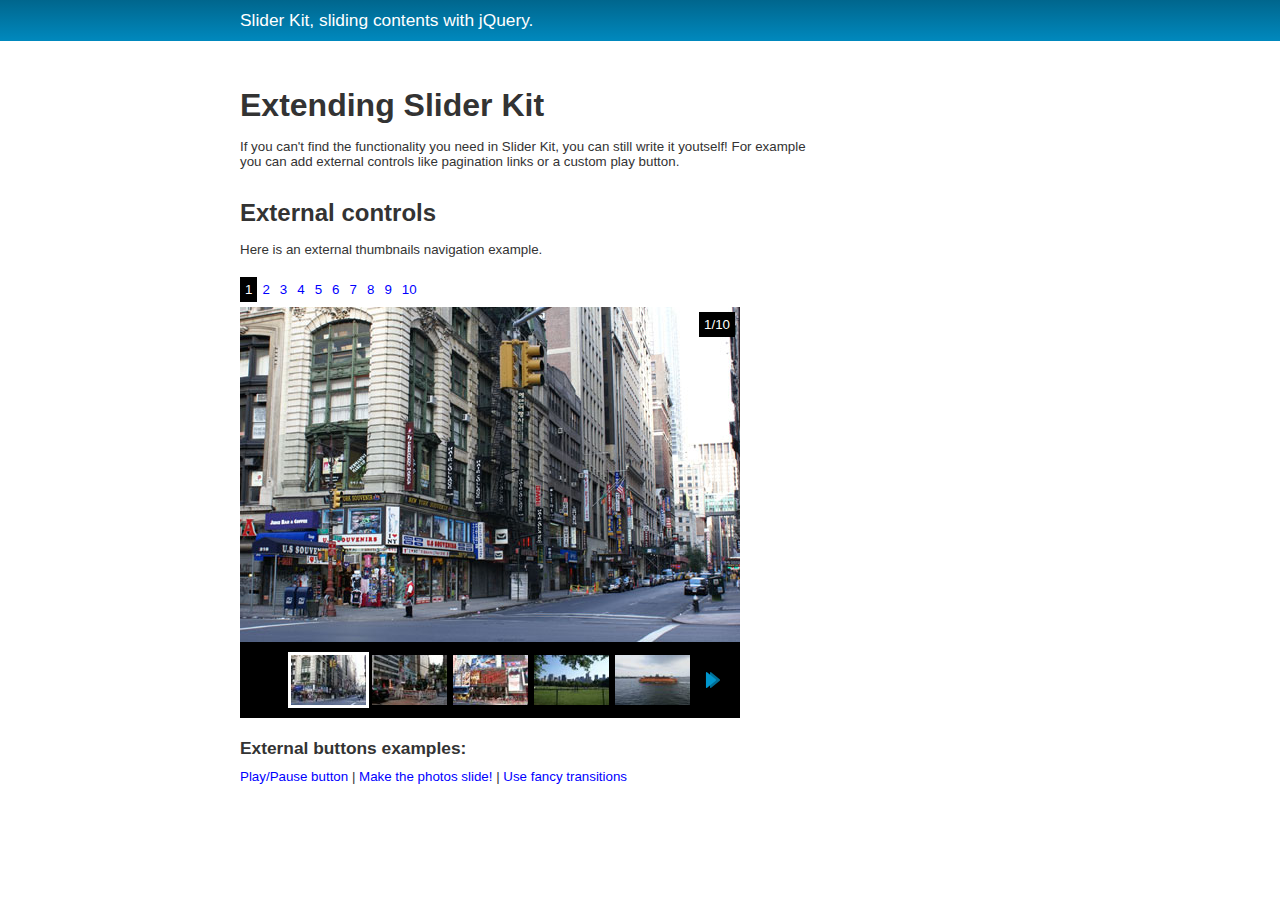
<file: JS/Sliders/jquery.sliderkit.1.9.2/demos/extending.html>
<!DOCTYPE html>
<html lang="fr">
	<head>
		<meta http-equiv="Content-Type" content="text/html; charset=utf-8" />
		<title>Slider Kit > Extending the plugin</title>
		<meta name="Keywords" content="photo gallery, carousel, external controls, pagination" />
		<meta name="Description" content="Slider Kit jQuery slideshow plugin: external controls examples, sliding captions, extending" />
		
		<!-- jQuery library -->
		<script type="text/javascript" src="../lib/js/external/_oldies/jquery-1.3.min.js"></script>
		<!--<script type="text/javascript" src="../lib/js/external/jquery-1.6.2.min.js"></script>-->
		
		<!-- jQuery Plugin scripts -->
		<script type="text/javascript" src="../lib/js/external/jquery.easing.1.3.min.js"></script>
		<script type="text/javascript" src="../lib/js/external/jquery.mousewheel.min.js"></script>
		
		<!-- Slider Kit scripts -->
		<script type="text/javascript" src="../lib/js/sliderkit/jquery.sliderkit.1.9.2.pack.js"></script>
		<script type="text/javascript" src="../lib/js/sliderkit/addons/sliderkit.counter.1.0.pack.js"></script>
		<script type="text/javascript" src="../lib/js/sliderkit/addons/sliderkit.imagefx.1.0.pack.js"></script>

		<!-- Slider Kit launch -->
		<script type="text/javascript">
			$(window).load(function(){ //$(window).load() must be used instead of $(document).ready() because of Webkit compatibility
				
				/*---------------------------------
				 * Photo gallery > Standard
				 *---------------------------------*/
				$(".photosgallery-std").sliderkit({
					mousewheel:true,
					shownavitems:5,
					panelbtnshover:true,
					auto:false,
					navscrollatend:false,
					counter:true
				});
				
				/*---------------------------------
				 *	Extending
				 *---------------------------------*/	
				
				// Get the sliderkit object data
				var myGallery = $( '.photosgallery-std' ).data( 'sliderkit' );
				
				//	External pagination
				//	----------------------
				  
					var myPaginStr = '';
					var myPaginCount = 0;
					
					// Building the pagination tag
					$( 'li', myGallery.navUL).each(function(){
						myPaginStr += '<li><a href="#" rel="'+myPaginCount+'">'+ (myPaginCount+1) +'</a></li>';
						myPaginCount++;
					});
					myGallery.domObj.before('<div id="myPagination1" class="sliderkit-pagination"><ul>'+myPaginStr+'</ul></div>');

					// Selecting first item
					var myPaginTag = $( '#myPagination1' ),
						myPaginItems = $( 'li', myPaginTag );
					myPaginItems.eq( myGallery.options.start ).addClass( 'selected' );
					
					// Pagination items click event
					$( 'a', myPaginTag ).click(function(){
						var $a = $(this);
						if( ! $a.parent().hasClass( 'selected' ) ){
							myGallery.changeWithId( $a.attr( 'rel' ) );
						}
						return false;
					});

					// Selecting current pagination item
					myGallery.options.panelfxbefore = function(){
						myPaginItems.removeClass( 'selected' );
						myPaginItems.eq( myGallery.currId ).addClass( 'selected' );
					}
					
				//	Play/Pause button
				//	----------------------

					$( '#playbtn' ).click(function(){
						if(myGallery.isPlaying!=null){
							myGallery.autoScrollStop();
						}
						else{
							myGallery.autoScrollStart();
							myGallery._autoScrollHoverStop();
						}
						return false;
					});
					
				
				//	Start slide button
				//	----------------------
				
					$( '#startslide' ).click(function(){
						// The sliding effect requires a wrapper around the panels
						myGallery._wrapPanels();
						myGallery.imageFx.remove();

						// Set the transition effect to 'sliding'
						myGallery.options.panelfx = 'sliding';
						
						// Change easing							
						myGallery.options.panelfxeasing = 'easeInOutExpo';
						
						// restart
						myGallery.stepForward();

						// Stops the click
						return false;
					});
					
					$( '#startfancy' ).click(function(){
						myGallery.options.panelfx = 'fancy';
						myGallery.options.imagefx = {fxType:'random'};
						myGallery.imageFx.init();
						return false;
					});
			});
		</script>
		
		<!-- Slider Kit styles -->
		<link rel="stylesheet" type="text/css" href="../lib/css/sliderkit-core.css" media="screen, projection" />
		<link rel="stylesheet" type="text/css" href="../lib/css/sliderkit-demos.css" media="screen, projection" />
		
		<!-- Slider Kit compatibility -->	
		<!--[if IE 6]><link rel="stylesheet" type="text/css" href="../lib/css/sliderkit-demos-ie6.css" /><![endif]-->
		<!--[if IE 7]><link rel="stylesheet" type="text/css" href="../lib/css/sliderkit-demos-ie7.css" /><![endif]-->
		<!--[if IE 8]><link rel="stylesheet" type="text/css" href="../lib/css/sliderkit-demos-ie8.css" /><![endif]-->

		<!-- Site styles -->
		<link rel="stylesheet" type="text/css" href="../lib/css/sliderkit-site.css" media="screen, projection" />
		
	</head>
	<body>
		<div id="header">
			<div id="header-wrapper">
				<div id="header-title"><a href="../sliderkit_en.html" title="SliderKit Homepage">Slider Kit, sliding contents with jQuery.</a></div>
				<div class="spacer"></div>
			</div>
		</div>
		<div id="page" class="inner layout-1col">
			<div id="content">
				<h1 class="code-first">Extending <span class="code-sitename">Slider Kit</span></h1>
				<p>If you can't find the functionality you need in Slider Kit, you can still write it youtself! For example you can add external controls like pagination links or a custom play button.</p>
				
				<noscript><div class="noscript"><span class="code-sitename">Slider Kit</span> jQuery plugin requires Javascript activation.</div></noscript>

				<h2>External controls</h2>
				<p>Here is an external thumbnails navigation example.</p>
				<br />
	
				<!-- Start photosgallery-std -->
				<div class="sliderkit photosgallery-std">
					<div class="sliderkit-nav">
						
						<div class="sliderkit-nav-clip">
							<ul>
								<li><a href="#" rel="nofollow" title="[link title]"><img src="../lib/images/photos/mini/sample-01.jpg" alt="[Alternative text]" /></a></li>
								<li><a href="#" rel="nofollow" title="[link title]"><img src="../lib/images/photos/mini/sample-02.jpg" alt="[Alternative text]" /></a></li>
								<li><a href="#" rel="nofollow" title="[link title]"><img src="../lib/images/photos/mini/sample-03.jpg" alt="[Alternative text]" /></a></li>
								<li><a href="#" rel="nofollow" title="[link title]"><img src="../lib/images/photos/mini/sample-04.jpg" alt="[Alternative text]" /></a></li>
								<li><a href="#" rel="nofollow" title="[link title]"><img src="../lib/images/photos/mini/sample-05.jpg" alt="[Alternative text]" /></a></li>
								<li><a href="#" rel="nofollow" title="[link title]"><img src="../lib/images/photos/mini/sample-06.jpg" alt="[Alternative text]" /></a></li>
								<li><a href="#" rel="nofollow" title="[link title]"><img src="../lib/images/photos/mini/sample-07.jpg" alt="[Alternative text]" /></a></li>
								<li><a href="#" rel="nofollow" title="[link title]"><img src="../lib/images/photos/mini/sample-08.jpg" alt="[Alternative text]" /></a></li>
								<li><a href="#" rel="nofollow" title="[link title]"><img src="../lib/images/photos/mini/sample-09.jpg" alt="[Alternative text]" /></a></li>
								<li><a href="#" rel="nofollow" title="[link title]"><img src="../lib/images/photos/mini/sample-10.jpg" alt="[Alternative text]" /></a></li>
							</ul>
						</div>
						<div class="sliderkit-btn sliderkit-nav-btn sliderkit-nav-prev"><a rel="nofollow" href="#" title="Scroll the carousel to the left"><span>Previous line</span></a></div>
						<div class="sliderkit-btn sliderkit-nav-btn sliderkit-nav-next"><a rel="nofollow" href="#" title="Scroll the carousel to the right"><span>Next line</span></a></div>
					</div>
					<div class="sliderkit-panels">
						<div class="sliderkit-btn sliderkit-go-btn sliderkit-go-prev"><a rel="nofollow" href="#" title="Previous"><span>Previous</span></a></div>
						<div class="sliderkit-btn sliderkit-go-btn sliderkit-go-next"><a rel="nofollow" href="#" title="Next"><span>Next</span></a></div>

						<div class="sliderkit-count sliderkit-count-items">
							<span class="sliderkit-count-current"></span><span class="sliderkit-count-sep">/</span><span class="sliderkit-count-total"></span>
						</div>
						
						<div class="sliderkit-panel">
							<a href="#" title="[Link title text]"><img src="../lib/images/photos/sample-01.jpg" alt="[Alternative text]" /></a>
						</div>
						<div class="sliderkit-panel">
							<a href="#" title="[Link title text]"><img src="../lib/images/photos/sample-02.jpg" alt="[Alternative text]" /></a>
						</div>
						<div class="sliderkit-panel">
							<a href="#" title="[Link title text]"><img src="../lib/images/photos/sample-03.jpg" alt="[Alternative text]" /></a>
						</div>
						<div class="sliderkit-panel">
							<a href="#" title="[Link title text]"><img src="../lib/images/photos/sample-04.jpg" alt="[Alternative text]" /></a>
						</div>
						<div class="sliderkit-panel">
							<a href="#" title="[Link title text]"><img src="../lib/images/photos/sample-05.jpg" alt="[Alternative text]" /></a>
						</div>
						<div class="sliderkit-panel">
							<a href="#" title="[Link title text]"><img src="../lib/images/photos/sample-06.jpg" alt="[Alternative text]" /></a>
						</div>
						<div class="sliderkit-panel">
							<a href="#" title="[Link title text]"><img src="../lib/images/photos/sample-07.jpg" alt="[Alternative text]" /></a>
						</div>
						<div class="sliderkit-panel">
							<a href="#" title="[Link title text]"><img src="../lib/images/photos/sample-08.jpg" alt="[Alternative text]" /></a>
						</div>
						<div class="sliderkit-panel">
							<a href="#" title="[Link title text]"><img src="../lib/images/photos/sample-09.jpg" alt="[Alternative text]" /></a>
						</div>
						<div class="sliderkit-panel">
							<a href="#" title="[Link title text]"><img src="../lib/images/photos/sample-10.jpg" alt="[Alternative text]" /></a>
						</div>
					</div>
				</div>
				<!-- // end of photosgallery-std -->
				
				<!-- Button using the API methods -->
				<h3>External buttons examples:</h3>
				<a href="#" id="playbtn">Play/Pause button</a> | 
				<a href="#" id="startslide">Make the photos slide!</a> | 
				<a href="#" id="startfancy">Use fancy transitions</a>

			</div>
			<div class="spacer"></div>
		</div>
	</body>
</html>
</file>
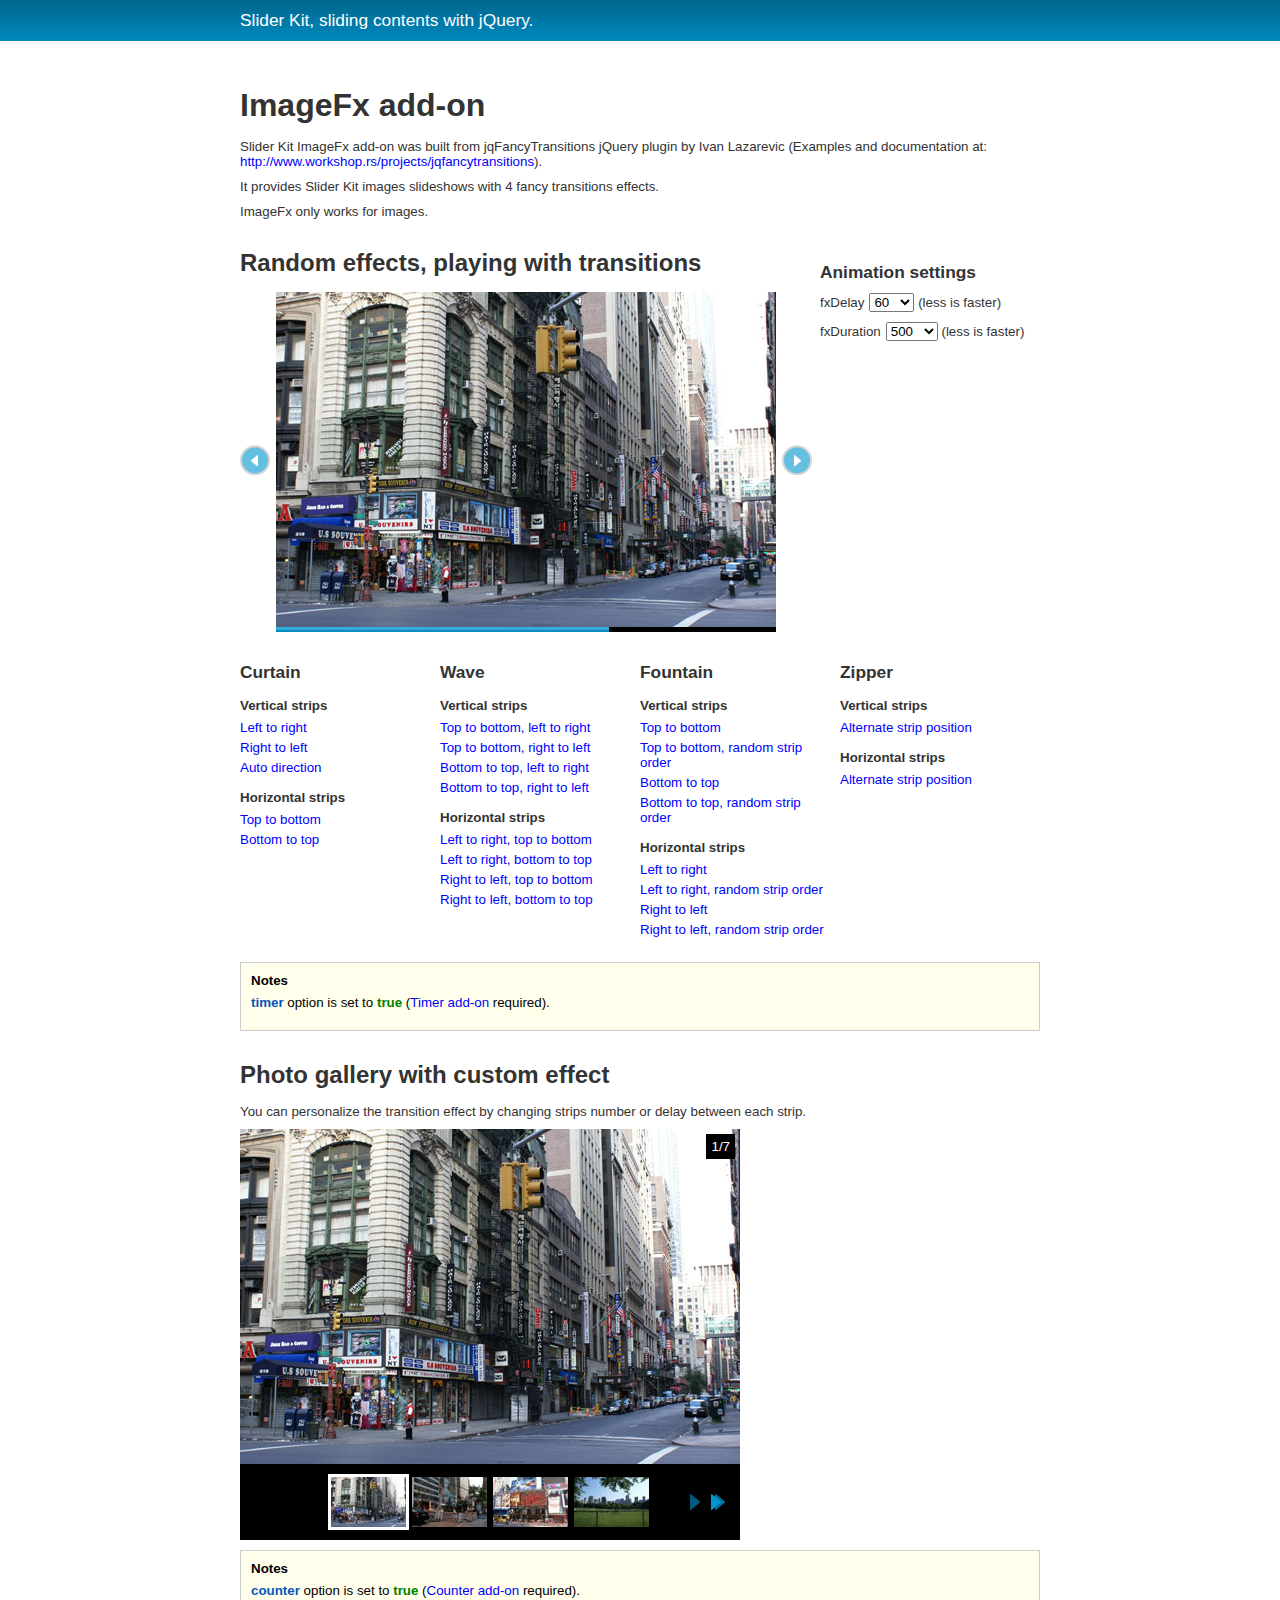
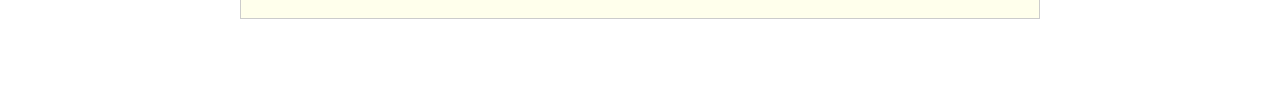
<file: JS/Sliders/jquery.sliderkit.1.9.2/demos/imagefx.html>
<!DOCTYPE html>
<html lang="fr">
	<head>
		<meta http-equiv="Content-Type" content="text/html; charset=utf-8" />
		<title>Slider Kit > Image fx add-on</title>
		<meta name="Keywords" content="slider, kit, slideshow, gallery, carousel, jquery plugin, images transitions" />
		<meta name="Description" content="Slider Kit jQuery extension: images transitions, fancy effects" />
		
		<!-- jQuery library -->
		<script type="text/javascript" src="../lib/js/external/_oldies/jquery-1.3.min.js"></script>
		<!--<script type="text/javascript" src="../lib/js/external/jquery-1.6.2.min.js"></script>-->
		
		<!-- jQuery Plugin scripts -->
		<script type="text/javascript" src="../lib/js/external/jquery.easing.1.3.min.js"></script>
		<script type="text/javascript" src="../lib/js/external/jquery.mousewheel.min.js"></script>
		
		<!-- Slider Kit scripts -->
		<script type="text/javascript" src="../lib/js/sliderkit/jquery.sliderkit.1.9.2.pack.js"></script>
		<script type="text/javascript" src="../lib/js/sliderkit/addons/sliderkit.timer.1.0.pack.js"></script>
		<script type="text/javascript" src="../lib/js/sliderkit/addons/sliderkit.counter.1.0.pack.js"></script>
		<script type="text/javascript" src="../lib/js/sliderkit/addons/sliderkit.imagefx.1.0.pack.js"></script>

		<!-- Slider Kit launch -->
		<script type="text/javascript">
			$(window).load(function(){ //$(window).load() must be used instead of $(document).ready() because of Webkit compatibility				
				
				/*---------------------------------
				 *	Example #01 Simple usage
				 *---------------------------------*/
				$(".transition-demo01").sliderkit({
					auto:1,
					autostill:true,
					timer:true,
					circular:true,
					panelfx:'fancy',
					imagefx:{
						fxType: 'random' // curtain, zipper, wave, fountain, random
					},
					debug:1
				});
				
				/*---------------------------------
				 *	Example #01 > Playing with transitions
				 *---------------------------------*/
				
				// Get the sliderkit object data
				var myGallery01 = $( '.transition-demo01' ).data( 'sliderkit' );
				
				// Links handlers
				$("#curtain_default").click(function(){
					myGallery01.options.imagefx.fxType = 'curtain';
					myGallery01.options.imagefx.stripOrientation = 'default';
					myGallery01.options.imagefx.stripPosition = 'default';
					myGallery01.options.imagefx.stripDirection = 'default';
					return false;
				});
				$("#curtain_dirreverse").click(function(){
					myGallery01.options.imagefx.fxType = 'curtain';
					myGallery01.options.imagefx.stripOrientation = 'default';
					myGallery01.options.imagefx.stripPosition = 'default';
					myGallery01.options.imagefx.stripDirection = 'reverse';
					return false;
				});
				$("#curtain_flipdefault").click(function(){
					myGallery01.options.imagefx.fxType = 'curtain';
					myGallery01.options.imagefx.stripOrientation = 'reverse';
					myGallery01.options.imagefx.stripPosition = 'default';
					myGallery01.options.imagefx.stripDirection = 'default';
					return false;
				});
				$("#curtain_flipdirreverse").click(function(){
					myGallery01.options.imagefx.fxType = 'curtain';
					myGallery01.options.imagefx.stripOrientation = 'reverse';
					myGallery01.options.imagefx.stripPosition = 'default';
					myGallery01.options.imagefx.stripDirection = 'reverse';
					return false;
				});
				$("#curtain_defaultdirauto").click(function(){
					myGallery01.options.imagefx.fxType = 'curtain';
					myGallery01.options.imagefx.stripOrientation = 'default';
					myGallery01.options.imagefx.stripPosition = 'default';
					myGallery01.options.imagefx.stripDirection = 'auto';
					return false;
				});
				$("#wave_default").click(function(){
					myGallery01.options.imagefx.fxType = 'wave';
					myGallery01.options.imagefx.stripOrientation = 'default';
					myGallery01.options.imagefx.stripPosition = 'default';
					myGallery01.options.imagefx.stripDirection = 'default';
					return false;
				});
				$("#wave_default_dirright").click(function(){
					myGallery01.options.imagefx.fxType = 'wave';
					myGallery01.options.imagefx.stripOrientation = 'default';
					myGallery01.options.imagefx.stripPosition = 'default';
					myGallery01.options.imagefx.stripDirection = 'reverse';
					return false;
				});
				$("#wave_reverse_dirleft").click(function(){
					myGallery01.options.imagefx.fxType = 'wave';
					myGallery01.options.imagefx.stripOrientation = 'default';
					myGallery01.options.imagefx.stripPosition = 'reverse';
					myGallery01.options.imagefx.stripDirection = 'default';
					return false;
				});
				$("#wave_reverse_dirright").click(function(){
					myGallery01.options.imagefx.fxType = 'wave';
					myGallery01.options.imagefx.stripOrientation = 'default';
					myGallery01.options.imagefx.stripPosition = 'reverse';
					myGallery01.options.imagefx.stripDirection = 'reverse';
					return false;
				});
				$("#wave_flip_dirleft").click(function(){
					myGallery01.options.imagefx.fxType = 'wave';
					myGallery01.options.imagefx.stripOrientation = 'reverse';
					myGallery01.options.imagefx.stripPosition = 'default';
					myGallery01.options.imagefx.stripDirection = 'default';
					return false;
				});
				$("#wave_flip_dirright").click(function(){
					myGallery01.options.imagefx.fxType = 'wave';
					myGallery01.options.imagefx.stripOrientation = 'reverse';
					myGallery01.options.imagefx.stripPosition = 'default';
					myGallery01.options.imagefx.stripDirection = 'reverse';
					return false;
				});
				$("#wave_flipreverse_dirleft").click(function(){
					myGallery01.options.imagefx.fxType = 'wave';
					myGallery01.options.imagefx.stripOrientation = 'reverse';
					myGallery01.options.imagefx.stripPosition = 'reverse';
					myGallery01.options.imagefx.stripDirection = 'default';
					return false;
				});
				$("#wave_flipreverse_dirright").click(function(){
					myGallery01.options.imagefx.fxType = 'wave';
					myGallery01.options.imagefx.stripOrientation = 'reverse';
					myGallery01.options.imagefx.stripPosition = 'reverse';
					myGallery01.options.imagefx.stripDirection = 'reverse';
					return false;
				});
				$("#fountain_default").click(function(){
					myGallery01.options.imagefx.fxType = 'fountain';
					myGallery01.options.imagefx.stripOrientation = 'default';
					myGallery01.options.imagefx.stripPosition = 'default';
					myGallery01.options.imagefx.stripDirection = 'default';
					return false;
				});
				$("#fountain_default_random").click(function(){
					myGallery01.options.imagefx.fxType = 'fountain';
					myGallery01.options.imagefx.stripOrientation = 'default';
					myGallery01.options.imagefx.stripPosition = 'default';
					myGallery01.options.imagefx.stripDirection = 'random';
					return false;
				});
				$("#fountain_reverse").click(function(){
					myGallery01.options.imagefx.fxType = 'fountain';
					myGallery01.options.imagefx.stripOrientation = 'default';
					myGallery01.options.imagefx.stripPosition = 'reverse';
					myGallery01.options.imagefx.stripDirection = 'default';
					return false;
				});
				$("#fountain_reverse_random").click(function(){
					myGallery01.options.imagefx.fxType = 'fountain';
					myGallery01.options.imagefx.stripOrientation = 'default';
					myGallery01.options.imagefx.stripPosition = 'reverse';
					myGallery01.options.imagefx.stripDirection = 'random';
					return false;
				});
				$("#fountain_flip_default").click(function(){
					myGallery01.options.imagefx.fxType = 'fountain';
					myGallery01.options.imagefx.stripOrientation = 'reverse';
					myGallery01.options.imagefx.stripPosition = 'default';
					myGallery01.options.imagefx.stripDirection = 'default';
					return false;
				});
				$("#fountain_flip_random").click(function(){
					myGallery01.options.imagefx.fxType = 'fountain';
					myGallery01.options.imagefx.stripOrientation = 'reverse';
					myGallery01.options.imagefx.stripPosition = 'default';
					myGallery01.options.imagefx.stripDirection = 'random';
					return false;
				});
				$("#fountain_flip_reverse").click(function(){
					myGallery01.options.imagefx.fxType = 'fountain';
					myGallery01.options.imagefx.stripOrientation = 'reverse';
					myGallery01.options.imagefx.stripPosition = 'reverse';
					myGallery01.options.imagefx.stripDirection = 'default';
					return false;
				});
				$("#fountain_flip_reverse_random").click(function(){
					myGallery01.options.imagefx.fxType = 'fountain';
					myGallery01.options.imagefx.stripOrientation = 'reverse';
					myGallery01.options.imagefx.stripPosition = 'reverse';
					myGallery01.options.imagefx.stripDirection = 'random';
					return false;
				});
				$("#zipper_default").click(function(){
					myGallery01.options.imagefx.fxType = 'zipper';
					myGallery01.options.imagefx.stripOrientation = 'default';
					return false;
				});
				$("#zipper_flip").click(function(){
					myGallery01.options.imagefx.fxType = 'zipper';
					myGallery01.options.imagefx.stripOrientation = 'reverse';
					return false;
				});
				
				/* Transitions settings */
				$( '#transitionsSettings #fxDelay' ).change(function () {
					myGallery01.options.imagefx.fxDelay =  $( 'option:selected', $(this) ).text();
				});
				$( '#transitionsSettings #fxDuration' ).change(function () {
					myGallery01.options.imagefx.fxDuration =  parseInt($( 'option:selected', $(this) ).text());
				});

				/*---------------------------------
				 *	Example #02 Custom usage
				 *---------------------------------*/
				$(".transition-demo02").sliderkit({
					auto:false,
					shownavitems:4,
					mousewheel:true,
					counter:true,
					panelfx:'fancy',
					imagefx:{
						fxType: 'zipper', // curtain, zipper, wave, fountain, random
						fxDelay: 150, // delay between strips in ms
						fxDuration: 800, // delay between strips in ms
						strips: 6, // number of strips
						stripOrientation: 'reverse', // default, reverse
						stripPosition: 'default', // default, reverse
						stripDirection: 'default' // default, reverse, random
					},
					debug:1
				});	
				
			});
		</script>
		
		<!-- Slider Kit styles -->
		<link rel="stylesheet" type="text/css" href="../lib/css/sliderkit-core.css" media="screen, projection" />
		<link rel="stylesheet" type="text/css" href="../lib/css/sliderkit-demos.css" media="screen, projection" />
		
		<!-- Slider Kit compatibility -->
		<!--[if IE 6]><link rel="stylesheet" type="text/css" href="../lib/css/sliderkit-demos-ie6.css" /><![endif]-->
		<!--[if IE 7]><link rel="stylesheet" type="text/css" href="../lib/css/sliderkit-demos-ie7.css" /><![endif]-->
		<!--[if IE 8]><link rel="stylesheet" type="text/css" href="../lib/css/sliderkit-demos-ie8.css" /><![endif]-->

		<!-- Site styles -->
		<link rel="stylesheet" type="text/css" href="../lib/css/sliderkit-site.css" media="screen, projection" />
		
		<style>

		</style>
	</head>
	<body>
		<div id="header">
			<div id="header-wrapper">
				<div id="header-title"><a href="../sliderkit_en.html" title="SliderKit Homepage">Slider Kit, sliding contents with jQuery.</a></div>
				<div class="spacer"></div>
			</div>
		</div>
		<div id="page" class="inner layout-1col" style="position:relative;">
			<div id="content" class="wide">
				<h1 class="code-first">ImageFx add-on</h1>
				<p>Slider Kit ImageFx add-on was built from jqFancyTransitions jQuery plugin by Ivan Lazarevic (Examples and documentation at: <a href="http://www.workshop.rs/projects/jqfancytransitions" target="_blank">http://www.workshop.rs/projects/jqfancytransitions</a>).<p>
				<p>It provides Slider Kit images slideshows with 4 fancy transitions effects.<p>
				<p>ImageFx only works for images.<p>
				
				<noscript><div class="noscript"><span class="code-sitename">Slider Kit</span> jQuery plugin requires Javascript activation.</div></noscript>

				<h2>Random effects, playing with transitions</h2>
				<p></p>

				<!-- Start example #01 -->
				<div class="sliderkit photoslider-mini transition-demo01">						
					<div class="sliderkit-btn sliderkit-go-btn sliderkit-go-prev"><a rel="nofollow" href="#" title="Previous"><span>Previous</span></a></div>
					<div class="sliderkit-btn sliderkit-go-btn sliderkit-go-next"><a rel="nofollow" href="#" title="Next"><span>Next</span></a></div>
					<div class="sliderkit-panels">
						<div class="sliderkit-panel">
							<img src="../lib/images/photos/sample-01.jpg" alt="[Alternative text]" />
						</div>
						<div class="sliderkit-panel">
							<img src="../lib/images/photos/sample-02.jpg" alt="[Alternative text]" />
						</div>
						<div class="sliderkit-panel">
							<img src="../lib/images/photos/sample-03.jpg" alt="[Alternative text]" />
						</div>
						<div class="sliderkit-panel">
							<img src="../lib/images/photos/sample-04.jpg" alt="[Alternative text]" />
						</div>
						<div class="sliderkit-panel">
							<img src="../lib/images/photos/sample-05.jpg" alt="[Alternative text]" />
						</div>
					</div>
					<div class="sliderkit-timer-wrapper">
						<div class="sliderkit-timer"></div>
					</div>
				</div>
				<!-- // end of example #01 -->
				
				<div class="transitions">
					<ul>
						<li>
							<h3>Curtain</h3>
							<h4>Vertical strips</h4>
							<ul>
								<li><a id="curtain_default" href="#">Left to right</a></li>
								<li><a id="curtain_dirreverse" href="#">Right to left</a></li>
								<li><a id="curtain_defaultdirauto" href="#">Auto direction</a></li>
							</ul>
							<h4>Horizontal strips</h4>
							<ul>
								<li><a id="curtain_flipdefault" href="#">Top to bottom</a></li>
								<li><a id="curtain_flipdirreverse" href="#">Bottom to top</a></li>
							</ul>
						</li>
						<li>
							<h3>Wave</h3>
							<h4>Vertical strips</h4>
							<ul>
								<li><a id="wave_default" href="#">Top to bottom, left to right</a></li>
								<li><a id="wave_default_dirright" href="#">Top to bottom, right to left</a></li>
								<li><a id="wave_reverse_dirleft" href="#">Bottom to top, left to right</a></li>
								<li><a id="wave_reverse_dirright" href="#">Bottom to top, right to left</a></li>
							</ul>
							<h4>Horizontal strips</h4>
							<ul>
								<li><a id="wave_flip_dirleft" href="#">Left to right, top to bottom</a></li>
								<li><a id="wave_flip_dirright" href="#">Left to right, bottom to top</a></li>
								<li><a id="wave_flipreverse_dirleft" href="#">Right to left, top to bottom</a></li>
								<li><a id="wave_flipreverse_dirright" href="#">Right to left, bottom to top</a></li>
							</ul>
						</li>
						<li><h3>Fountain</h3>
							<h4>Vertical strips</h4>
							<ul>
								<li><a id="fountain_default" href="#">Top to bottom</a></li>
								<li><a id="fountain_default_random" href="#">Top to bottom, random strip order</a></li>
								<li><a id="fountain_reverse" href="#">Bottom to top</a></li>
								<li><a id="fountain_reverse_random" href="#">Bottom to top, random strip order</a></li>
							</ul>
							<h4>Horizontal strips</h4>
							<ul>
								<li><a id="fountain_flip_default" href="#">Left to right</a></li>
								<li><a id="fountain_flip_random" href="#">Left to right, random strip order</a></li>
								<li><a id="fountain_flip_reverse" href="#">Right to left</a></li>
								<li><a id="fountain_flip_reverse_random" href="#">Right to left, random strip order</a></li>
							</ul>
						</li>
						<li><h3>Zipper</h3>
							<h4>Vertical strips</h4>
							<ul>
								<li><a id="zipper_default" href="#">Alternate strip position</a></li>
							</ul>
							<h4>Horizontal strips</h4>
							<ul>
								<li><a id="zipper_flip" href="#">Alternate strip position</a></li>
							</ul>
						</li>
					</ul>
				
					<div class="spacer"></div>
				</div>
					
				<div id="transitionsSettings">
					<h3>Animation settings</h3>
					<label>fxDelay</label><select id="fxDelay">
						<option>50</option>
						<option selected="selected">60</option>
						<option>70</option>
						<option>80</option>
						<option>100</option>
						<option>150</option>
						<option>200</option>
						<option>250</option>
					</select> (less is faster)
					<label>fxDuration</label><select id="fxDuration">
						<option>100</option>
						<option>300</option>
						<option selected="selected">500</option>
						<option>600</option>
						<option>700</option>
						<option>800</option>
						<option>1000</option>
						<option>1500</option>
						<option>2000</option>
					</select> (less is faster)
				</div>
	
				<div class="code-notes">
					<h4>Notes</h4>
					<p><span class="code-setting">timer</span> option is set to <span class="code-value">true</span> (<a href="timer.html">Timer add-on</a> required).</p>
				</div>
				
				<h2>Photo gallery with custom effect</h2>
				<p>You can personalize the transition effect by changing strips number or delay between each strip.</p>
				<!-- Start photosgallery-std -->
				<div id="standardPhotosgallery" class="sliderkit photosgallery-std transition-demo02">
					<div class="sliderkit-nav">
						<div class="sliderkit-btn sliderkit-nav-btn sliderkit-nav-prev"><a rel="nofollow" href="#" title="Previous line"><span>Previous line</span></a></div>
						<div class="sliderkit-btn sliderkit-nav-btn sliderkit-nav-next"><a rel="nofollow" href="#" title="Next line"><span>Next line</span></a></div>
						<div class="sliderkit-btn sliderkit-go-btn sliderkit-go-prev"><a rel="nofollow" href="#" title="Previous photo"><span>Previous photo</span></a></div>
						<div class="sliderkit-btn sliderkit-go-btn sliderkit-go-next"><a rel="nofollow" href="#" title="Next photo"><span>Next photo</span></a></div>
						
						<div class="sliderkit-nav-clip">
							<ul>
								<li><a href="#" rel="nofollow" title="[link title]"><img src="../lib/images/photos/mini/sample-01.jpg" alt="[Alternative text]" /></a></li>
								<li><a href="#" rel="nofollow" title="[link title]"><img src="../lib/images/photos/mini/sample-02.jpg" alt="[Alternative text]" /></a></li>
								<li><a href="#" rel="nofollow" title="[link title]"><img src="../lib/images/photos/mini/sample-03.jpg" alt="[Alternative text]" /></a></li>
								<li><a href="#" rel="nofollow" title="[link title]"><img src="../lib/images/photos/mini/sample-04.jpg" alt="[Alternative text]" /></a></li>
								<li><a href="#" rel="nofollow" title="[link title]"><img src="../lib/images/photos/mini/sample-05.jpg" alt="[Alternative text]" /></a></li>
								<li><a href="#" rel="nofollow" title="[link title]"><img src="../lib/images/photos/mini/sample-06.jpg" alt="[Alternative text]" /></a></li>
								<li><a href="#" rel="nofollow" title="[link title]"><img src="../lib/images/photos/mini/sample-07.jpg" alt="[Alternative text]" /></a></li>
							</ul>
						</div>
					</div>
					<div class="sliderkit-panels">

						<div class="sliderkit-count sliderkit-count-items">
							<span class="sliderkit-count-current"></span><span class="sliderkit-count-sep">/</span><span class="sliderkit-count-total"></span>
						</div>
					
						<div class="sliderkit-panel">
							<img src="../lib/images/photos/sample-01.jpg" alt="[Alternative text]" />
						</div>
						<div class="sliderkit-panel">
							<img src="../lib/images/photos/sample-02.jpg" alt="[Alternative text]" />
						</div>
						<div class="sliderkit-panel">
							<img src="../lib/images/photos/sample-03.jpg" alt="[Alternative text]" />
						</div>
						<div class="sliderkit-panel">
							<img src="../lib/images/photos/sample-04.jpg" alt="[Alternative text]" />
						</div>
						<div class="sliderkit-panel">
							<img src="../lib/images/photos/sample-05.jpg" alt="[Alternative text]" />
						</div>
						<div class="sliderkit-panel">
							<img src="../lib/images/photos/sample-06.jpg" alt="[Alternative text]" />
						</div>
						<div class="sliderkit-panel">
							<img src="../lib/images/photos/sample-07.jpg" alt="[Alternative text]" />
						</div>
					</div>
				</div>
				<!-- // end of photosgallery-std -->
	
				<div class="code-notes">
					<h4>Notes</h4>
					<p><span class="code-setting">counter</span> option is set to <span class="code-value">true</span> (<a href="counter.html">Counter add-on</a> required).</p>
				</div>
			</div>
		</div>
	</body>
</html>
</file>
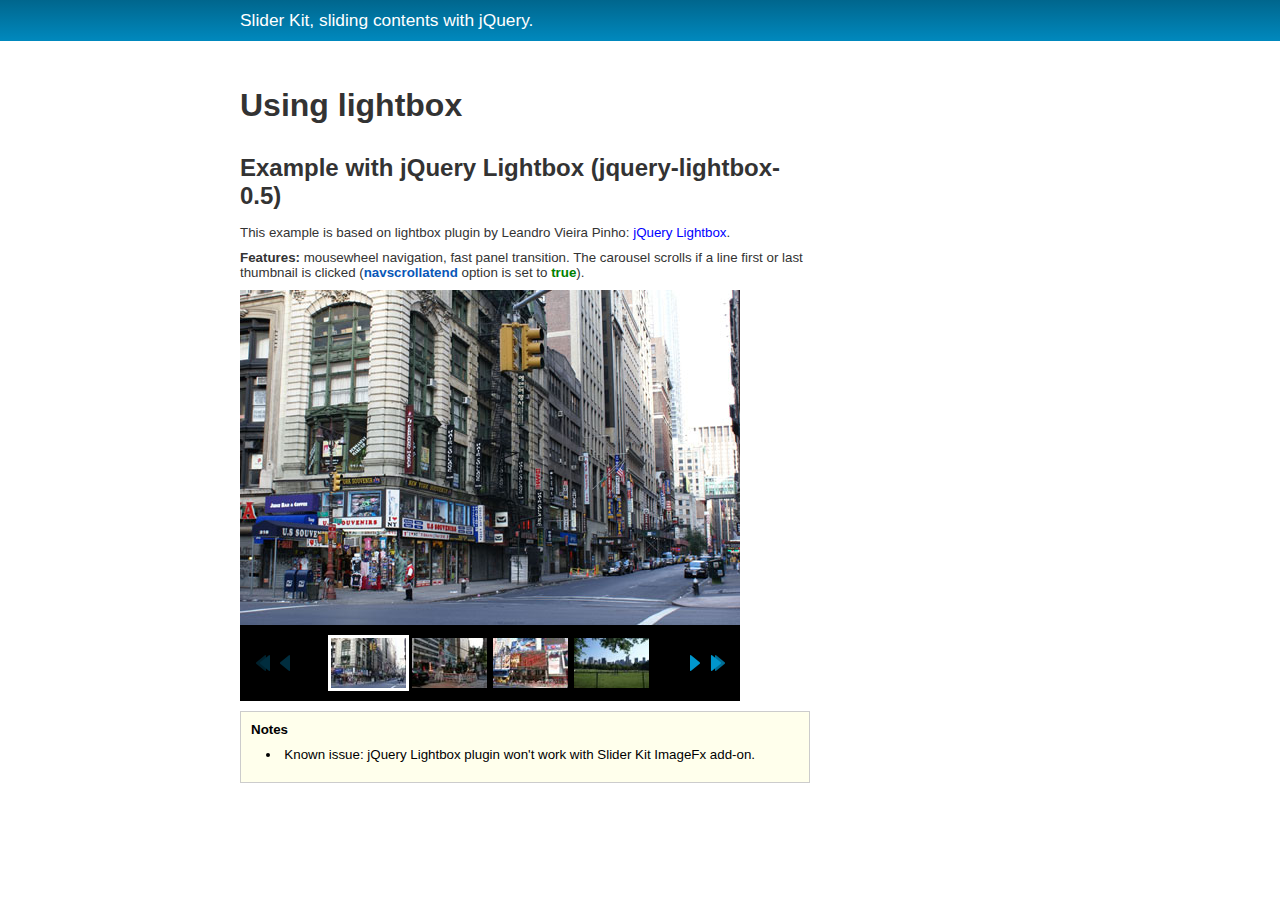
<file: JS/Sliders/jquery.sliderkit.1.9.2/demos/lightbox.html>
<!DOCTYPE html>
<html lang="fr">
	<head>
		<meta http-equiv="Content-Type" content="text/html; charset=utf-8" />
		<title>Slider Kit > Using lightbox</title>
		<meta name="Keywords" content="lightbox effect, modal popup, carousel, photo gallery" />
		<meta name="Description" content="Slider Kit jQuery slideshow plugin: lightbox examples" />
		
		<!-- jQuery library -->
		<script type="text/javascript" src="../lib/js/external/_oldies/jquery-1.3.min.js"></script>
		<!--<script type="text/javascript" src="../lib/js/external/jquery-1.6.2.min.js"></script>-->
		
		<!-- jQuery Plugin scripts -->
		<script type="text/javascript" src="../lib/js/external/jquery.easing.1.3.min.js"></script>
		<script type="text/javascript" src="../lib/js/external/jquery.mousewheel.min.js"></script>
		<script type="text/javascript" src="../lib/js/external/lightbox/jquery-lightbox/js/jquery.lightbox-0.5.pack.js"></script>
		
		<!-- Slider Kit scripts -->
		<script type="text/javascript" src="../lib/js/sliderkit/jquery.sliderkit.1.9.2.pack.js"></script>

		<!-- Slider Kit launch -->
		<script type="text/javascript">
			$(window).load(function(){ //$(window).load() must be used instead of $(document).ready() because of Webkit compatibility

				// Sliderkit photo gallery > With captions
				$(".photosgallery-captions").sliderkit({
					navscrollatend: true,
					mousewheel:true,
					keyboard:true,
					shownavitems:4,
					auto:false,
					fastchange:true
				});
				
				// jQuery Lightbox
				var lightboxPath = "../lib/js/external/lightbox/jquery-lightbox/";
				$("a[rel='group1']").lightBox({
					imageLoading:lightboxPath+"images/lightbox-ico-loading.gif",
					imageBtnPrev:lightboxPath+"images/lightbox-btn-prev.gif",
					imageBtnNext:lightboxPath+"images/lightbox-btn-next.gif",
					imageBtnClose:lightboxPath+"images/lightbox-btn-close.gif",
					imageBlank:lightboxPath+"images/lightbox-blank.gif"
				});
				
			});
		</script>
		
		<!-- Slider Kit styles -->
		<link rel="stylesheet" type="text/css" href="../lib/css/sliderkit-core.css" media="screen, projection" />
		<link rel="stylesheet" type="text/css" href="../lib/css/sliderkit-demos.css" media="screen, projection" />
		
		<!-- Slider Kit compatibility -->	
		<!--[if IE 6]><link rel="stylesheet" type="text/css" href="../lib/css/sliderkit-demos-ie6.css" /><![endif]-->
		<!--[if IE 7]><link rel="stylesheet" type="text/css" href="../lib/css/sliderkit-demos-ie7.css" /><![endif]-->
		<!--[if IE 8]><link rel="stylesheet" type="text/css" href="../lib/css/sliderkit-demos-ie8.css" /><![endif]-->

		<!-- Site styles -->
		<link rel="stylesheet" type="text/css" href="../lib/css/sliderkit-site.css" media="screen, projection" />
		
		<!-- Lightbox styles -->
		<link rel="stylesheet" type="text/css" href="../lib/js/external/lightbox/jquery-lightbox/css/jquery.lightbox-0.5.css" media="screen, projection" />
	</head>
	<body>
		<div id="header">
			<div id="header-wrapper">
				<div id="header-title"><a href="../sliderkit_en.html" title="SliderKit Homepage">Slider Kit, sliding contents with jQuery.</a></div>
				<div class="spacer"></div>
			</div>
		</div>
		<div id="page" class="inner layout-1col">
			<div id="content">
				<h1 class="code-first">Using lightbox</h1>
				
				<noscript><div class="noscript"><span class="code-sitename">Slider Kit</span> jQuery plugin requires Javascript activation.</div></noscript>

				<h2>Example with jQuery Lightbox (jquery-lightbox-0.5)</h2>
				<p>This example is based on lightbox plugin by Leandro Vieira Pinho: <a href="http://leandrovieira.com/projects/jquery/lightbox/" target="_blank">jQuery Lightbox</a>.</p>
				<p><strong>Features: </strong>mousewheel navigation, fast panel transition. The carousel scrolls if a line first or last thumbnail is clicked (<span class="code-setting">navscrollatend</span> option is set to <span class="code-value">true</span>).</p>
				
				<!-- Start photosgallery-captions -->
				<div class="sliderkit photosgallery-captions">
					<div class="sliderkit-nav">
						<div class="sliderkit-nav-clip">
							<ul>
								<li><a href="#" rel="nofollow" title="[link title]"><img src="../lib/images/photos/mini/sample-01.jpg" alt="[Alternative text]" /></a></li>
								<li><a href="#" rel="nofollow" title="[link title]"><img src="../lib/images/photos/mini/sample-02.jpg" alt="[Alternative text]" /></a></li>
								<li><a href="#" rel="nofollow" title="[link title]"><img src="../lib/images/photos/mini/sample-03.jpg" alt="[Alternative text]" /></a></li>
								<li><a href="#" rel="nofollow" title="[link title]"><img src="../lib/images/photos/mini/sample-04.jpg" alt="[Alternative text]" /></a></li>
								<li><a href="#" rel="nofollow" title="[link title]"><img src="../lib/images/photos/mini/sample-05.jpg" alt="[Alternative text]" /></a></li>
								<li><a href="#" rel="nofollow" title="[link title]"><img src="../lib/images/photos/mini/sample-06.jpg" alt="[Alternative text]" /></a></li>
								<li><a href="#" rel="nofollow" title="[link title]"><img src="../lib/images/photos/mini/sample-07.jpg" alt="[Alternative text]" /></a></li>
								<li><a href="#" rel="nofollow" title="[link title]"><img src="../lib/images/photos/mini/sample-08.jpg" alt="[Alternative text]" /></a></li>
								<li><a href="#" rel="nofollow" title="[link title]"><img src="../lib/images/photos/mini/sample-09.jpg" alt="[Alternative text]" /></a></li>
								<li><a href="#" rel="nofollow" title="[link title]"><img src="../lib/images/photos/mini/sample-10.jpg" alt="[Alternative text]" /></a></li>
							</ul>
						</div>
						<div class="sliderkit-btn sliderkit-nav-btn sliderkit-nav-prev"><a rel="nofollow" href="#" title="Previous line"><span>Previous line</span></a></div>
						<div class="sliderkit-btn sliderkit-nav-btn sliderkit-nav-next"><a rel="nofollow" href="#" title="Next line"><span>Next line</span></a></div>
						<div class="sliderkit-btn sliderkit-go-btn sliderkit-go-prev"><a rel="nofollow" href="#" title="Previous photo"><span>Previous photo</span></a></div>
						<div class="sliderkit-btn sliderkit-go-btn sliderkit-go-next"><a rel="nofollow" href="#" title="Next photo"><span>Next photo</span></a></div>
					</div>
					<div class="sliderkit-panels">
						<div class="sliderkit-btn sliderkit-go-btn sliderkit-go-prev"><a rel="nofollow" href="#" title="Previous"><span>Previous</span></a></div>
						<div class="sliderkit-btn sliderkit-go-btn sliderkit-go-next"><a rel="nofollow" href="#" title="Next"><span>Next</span></a></div>

						<div class="sliderkit-panel">
							<a href="../lib/images/photos/sample-01.jpg" title="[title]" rel="group1"><img src="../lib/images/photos/sample-01.jpg" alt="[Alternative text]" /></a>
						</div>
						<div class="sliderkit-panel">
							<a href="../lib/images/photos/sample-02.jpg" title="[title]" rel="group1"><img src="../lib/images/photos/sample-02.jpg" alt="[Alternative text]" /></a>
							<div class="sliderkit-panel-textbox">
								<div class="sliderkit-panel-text">
									<h4>sample-02.jpg</h4>
									<p>Lorem ipsum dolor sit amet, consectetuer adipiscing elit, sed diam nonummy nibh.</p>
								</div>
								<div class="sliderkit-panel-overlay"></div>
							</div>
						</div>
						<div class="sliderkit-panel">
							<a href="../lib/images/photos/sample-03.jpg" title="[title]" rel="group1"><img src="../lib/images/photos/sample-03.jpg" alt="[Alternative text]" /></a>
							<div class="sliderkit-panel-textbox">
								<div class="sliderkit-panel-text">
									<h4>sample-03.jpg</h4>
									<p>Lorem ipsum dolor sit amet, consectetuer adipiscing elit, sed diam nonummy nibh euismod tincidunt.</p>
								</div>
								<div class="sliderkit-panel-overlay"></div>
							</div>
						</div>
						<div class="sliderkit-panel">
							<a href="../lib/images/photos/sample-04.jpg" title="[title]" rel="group1"><img src="../lib/images/photos/sample-04.jpg" alt="[Alternative text]" /></a>
						</div>
						<div class="sliderkit-panel">
							<a href="../lib/images/photos/sample-05.jpg" title="[title]" rel="group1"><img src="../lib/images/photos/sample-05.jpg" alt="[Alternative text]" /></a>
							<div class="sliderkit-panel-textbox">
								<div class="sliderkit-panel-text">
									<h4>sample-05.jpg</h4>
									<p>Lorem ipsum dolor sit amet, consectetuer adipiscing elit.</p>
								</div>
								<div class="sliderkit-panel-overlay"></div>
							</div>
						</div>
						<div class="sliderkit-panel">
							<a href="../lib/images/photos/sample-06.jpg" title="[title]" rel="group1"><img src="../lib/images/photos/sample-06.jpg" alt="[Alternative text]" /></a>
							<div class="sliderkit-panel-textbox">
								<div class="sliderkit-panel-text">
									<h4>sample-06.jpg</h4>
									<p>Lorem ipsum dolor sit amet, consectetuer adipiscing elit, sed diam nonummy nibh euismod tincidunt ut laoreet dolore magna aliquam erat volutpat.</p>
								</div>
								<div class="sliderkit-panel-overlay"></div>
							</div>
						</div>
						<div class="sliderkit-panel">
							<a href="../lib/images/photos/sample-07.jpg" title="[title]" rel="group1"><img src="../lib/images/photos/sample-07.jpg" alt="[Alternative text]" /></a>
						</div>
						<div class="sliderkit-panel">
							<a href="../lib/images/photos/sample-08.jpg" title="[title]" rel="group1"><img src="../lib/images/photos/sample-08.jpg" alt="[Alternative text]" /></a>
						</div>
						<div class="sliderkit-panel">
							<a href="../lib/images/photos/sample-09.jpg" title="[title]" rel="group1"><img src="../lib/images/photos/sample-09.jpg" alt="[Alternative text]" /></a>
						</div>
						<div class="sliderkit-panel">
							<a href="../lib/images/photos/sample-10.jpg" title="[title]" rel="group1"><img src="../lib/images/photos/sample-10.jpg" alt="[Alternative text]" /></a>
						</div>
					</div>
				</div>
				<!-- // end of photosgallery-captions -->
				
				<div class="code-notes">
					<h4>Notes</h4>
					<ul>
						<li>Known issue: jQuery Lightbox plugin won't work with Slider Kit ImageFx add-on.</li>
					</ul>
				</div>
				
			</div>
			<div class="spacer"></div>
		</div>
	</body>
</html>
</file>
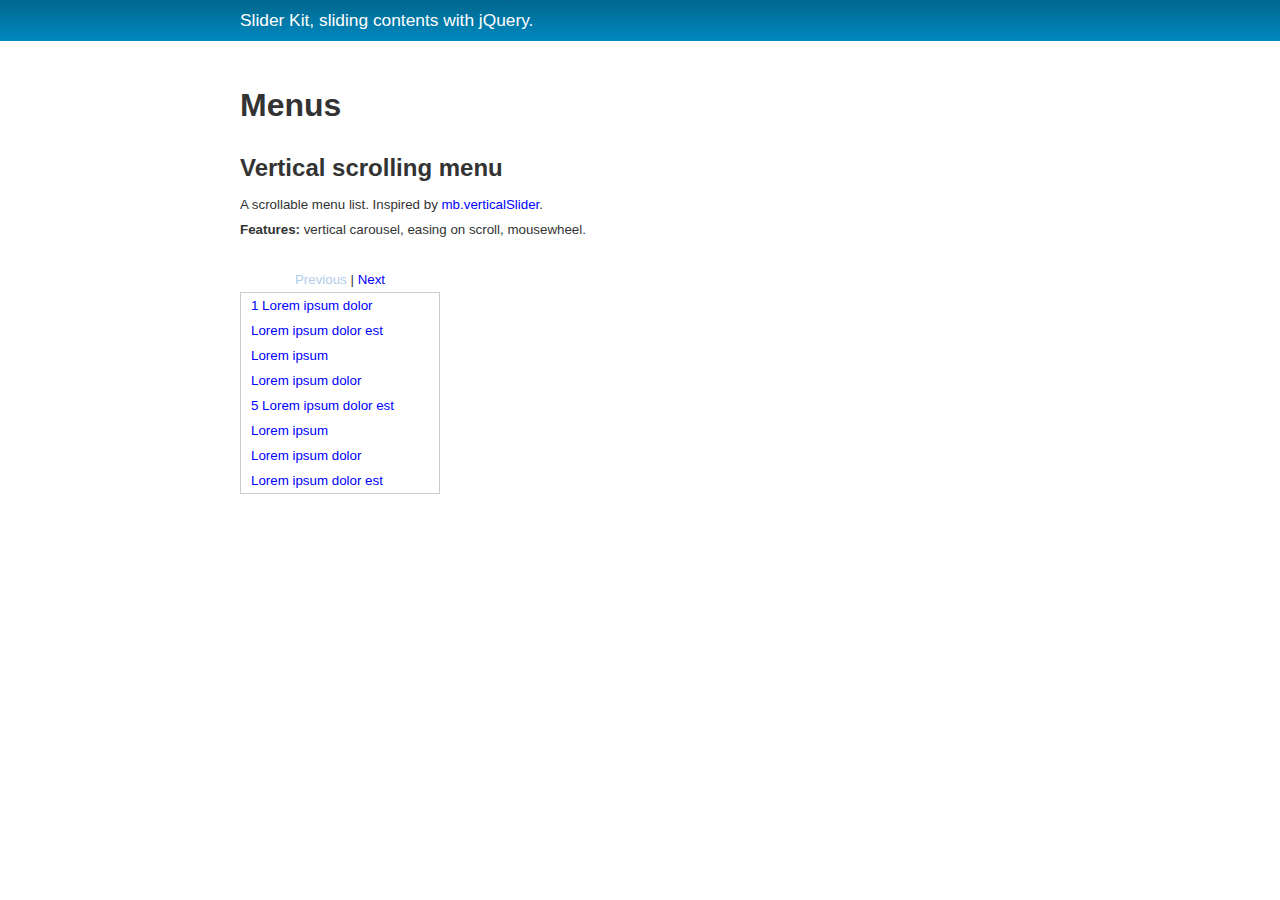
<file: JS/Sliders/jquery.sliderkit.1.9.2/demos/menus.html>
<!DOCTYPE html>
<html lang="fr">
	<head>
		<meta http-equiv="Content-Type" content="text/html; charset=utf-8" />
		<title>Slider Kit > Menus</title>
		<meta name="Keywords" content="slider, kit, slideshow, gallery, carousel, jquery plugin" />
		<meta name="Description" content="Slider Kit jQuery slideshow plugin: menus examples" />
		
		<!-- jQuery library -->
		<script type="text/javascript" src="../lib/js/external/_oldies/jquery-1.3.min.js"></script>
		<!--<script type="text/javascript" src="../lib/js/external/jquery-1.6.2.min.js"></script>-->
		
		<!-- jQuery Plugin scripts -->
		<script type="text/javascript" src="../lib/js/external/jquery.easing.1.3.min.js"></script>
		<script type="text/javascript" src="../lib/js/external/jquery.mousewheel.min.js"></script>
		
		<!-- Slider Kit scripts -->
		<script type="text/javascript" src="../lib/js/sliderkit/jquery.sliderkit.1.9.2.pack.js"></script>

		<!-- Slider Kit launch -->
		<script type="text/javascript">
			$(window).load(function(){ //$(window).load() must be used instead of $(document).ready() because of Webkit compatibility				

				// Slideshow > Standard
				$(".vertical-menulist").sliderkit({
					auto:false,
					verticalnav:true,
					shownavitems:8,
					mousewheel:true,
					scrolleasing:"easeOutExpo"
				});
				
			});
		</script>
		
		<!-- Slider Kit styles -->
		<link rel="stylesheet" type="text/css" href="../lib/css/sliderkit-core.css" media="screen, projection" />
		<link rel="stylesheet" type="text/css" href="../lib/css/sliderkit-demos.css" media="screen, projection" />
		
		<!-- Slider Kit compatibility -->	
		<!--[if IE 6]><link rel="stylesheet" type="text/css" href="../lib/css/sliderkit-demos-ie6.css" /><![endif]-->
		<!--[if IE 7]><link rel="stylesheet" type="text/css" href="../lib/css/sliderkit-demos-ie7.css" /><![endif]-->
		<!--[if IE 8]><link rel="stylesheet" type="text/css" href="../lib/css/sliderkit-demos-ie8.css" /><![endif]-->

		<!-- Site styles -->
		<link rel="stylesheet" type="text/css" href="../lib/css/sliderkit-site.css" media="screen, projection" />
		
	</head>
	<body>
		<div id="header">
			<div id="header-wrapper">
				<div id="header-title"><a href="../sliderkit_en.html" title="SliderKit Homepage">Slider Kit, sliding contents with jQuery.</a></div>
				<div class="spacer"></div>
			</div>
		</div>
		<div id="page" class="inner layout-1col">
			<div id="content">
				<h1 class="code-first">Menus</h1>
				
				<noscript><div class="noscript"><span class="code-sitename">Slider Kit</span> jQuery plugin requires Javascript activation.</div></noscript>

				<h2>Vertical scrolling menu</h2>
				<p>A scrollable menu list. Inspired by <a href="http://pupunzi.com/mb.components/mb.verticalSlider/demo/demo.html" target="_blank">mb.verticalSlider</a>.</p>
				<p><strong>Features: </strong>vertical carousel, easing on scroll, mousewheel.</p>
				<br />
				
				<!-- Start vertical-menulist -->
				<div class="sliderkit vertical-menulist">
					<div class="sliderkit-nav">
						<div class="sliderkit-controls">
							<span class="sliderkit-btn sliderkit-nav-btn sliderkit-nav-prev"><a href="#" title="Previous"><span>Previous</span></a></span>
							 | 
							 <span class="sliderkit-btn sliderkit-nav-btn sliderkit-nav-next"><a href="#" title="Next"><span>Next</span></a></span>
						</div>
						<div class="sliderkit-nav-clip">
							<ul>
								<li><a href="#" title="[link title]">1 Lorem ipsum dolor</a></li>
								<li><a href="#" title="[link title]">Lorem ipsum dolor est</a></li>
								<li><a href="#" title="[link title]">Lorem ipsum</a></li>
								<li><a href="#" title="[link title]">Lorem ipsum dolor</a></li>
								<li><a href="#" title="[link title]">5 Lorem ipsum dolor est</a></li>
								<li><a href="#" title="[link title]">Lorem ipsum</a></li>
								<li><a href="#" title="[link title]">Lorem ipsum dolor</a></li>
								<li><a href="#" title="[link title]">Lorem ipsum dolor est</a></li>
								<li><a href="#" title="[link title]">Lorem ipsum</a></li>
								<li><a href="#" title="[link title]">10 Lorem ipsum dolor</a></li>
								<li><a href="#" title="[link title]">Lorem ipsum dolor est</a></li>
								<li><a href="#" title="[link title]">Lorem ipsum</a></li>
								<li><a href="#" title="[link title]">Lorem ipsum dolor</a></li>
								<li><a href="#" title="[link title]">Lorem ipsum dolor est</a></li>
								<li><a href="#" title="[link title]">15 Lorem ipsum</a></li>
								<li><a href="#" title="[link title]">Lorem ipsum dolor</a></li>
								<li><a href="#" title="[link title]">Lorem ipsum dolor est</a></li>
								<li><a href="#" title="[link title]">Lorem ipsum</a></li>
								<li><a href="#" title="[link title]">Lorem ipsum dolor</a></li>
								<li><a href="#" title="[link title]">20 Lorem ipsum dolor est</a></li>
								<li><a href="#" title="[link title]">Lorem ipsum</a></li>
								<li><a href="#" title="[link title]">Lorem ipsum dolor</a></li>
								<li><a href="#" title="[link title]">Lorem ipsum dolor est</a></li>
								<li><a href="#" title="[link title]">Lorem ipsum</a></li>
							</ul>
						</div>
					</div>
				</div>		
				<!-- // end of vertical-menulist -->

			</div>
			<div class="spacer"></div>
		</div>
	</body>
</html>
</file>
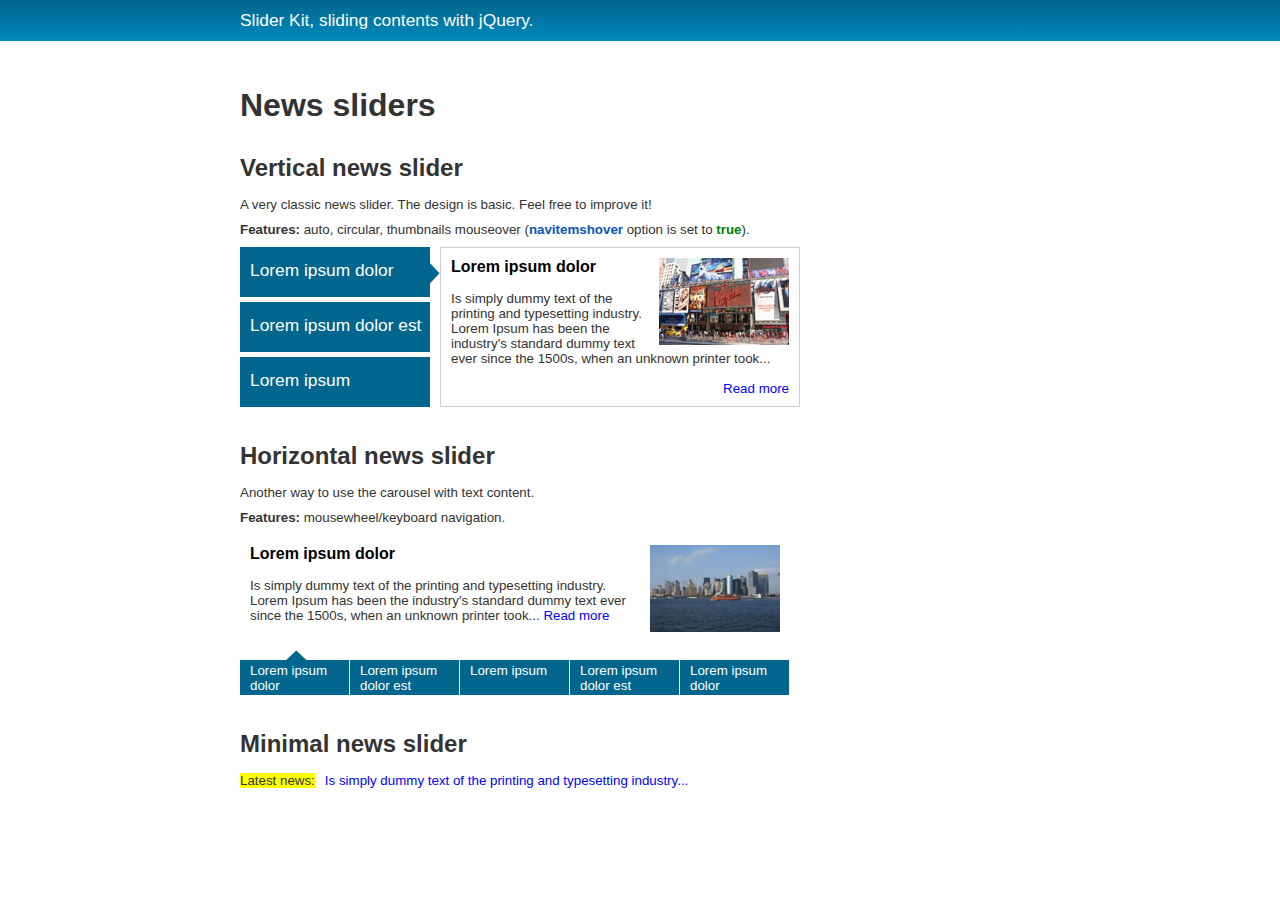
<file: JS/Sliders/jquery.sliderkit.1.9.2/demos/news-sliders.html>
<!DOCTYPE html>
<html lang="fr">
	<head>
		<meta http-equiv="Content-Type" content="text/html; charset=utf-8" />
		<title>Slider Kit > News sliders</title>
		<meta name="Keywords" content="slider, kit, slideshow, gallery, carousel, jquery plugin" />
		<meta name="Description" content="Slider Kit jQuery slideshow plugin: news sliders examples" />
		
		<!-- jQuery library -->
		<script type="text/javascript" src="../lib/js/external/_oldies/jquery-1.3.min.js"></script>
		<!--<script type="text/javascript" src="../lib/js/external/jquery-1.6.2.min.js"></script>-->
		
		<!-- jQuery Plugin scripts -->
		<script type="text/javascript" src="../lib/js/external/jquery.easing.1.3.min.js"></script>
		<script type="text/javascript" src="../lib/js/external/jquery.mousewheel.min.js"></script>
		
		<!-- Slider Kit scripts -->
		<script type="text/javascript" src="../lib/js/sliderkit/jquery.sliderkit.1.9.2.pack.js"></script>

		<!-- Slider Kit launch -->
		<script type="text/javascript">
			$(window).load(function(){ //$(window).load() must be used instead of $(document).ready() because of Webkit compatibility				
	
				// News slider > Vertical
				$(".newslider-vertical").sliderkit({
					shownavitems:3,
					verticalnav:true,
					navitemshover:true,
					circular:true
				});
				
				// News slider > Horizontal
				$(".newslider-horizontal").sliderkit({
					auto:false,
					shownavitems:5,
					panelfx:"sliding",
					panelfxspeed:1000,
					panelfxeasing:"easeInOutExpo", //"easeOutExpo", "easeOutCirc", etc.
					mousewheel:true,
					keyboard:true,
					fastchange:false
				});
				
				// News slider > Minimal
				$(".newslider-minimal").sliderkit({
					auto:true,
					circular:true,
					shownavitems:1,
					panelfx:"sliding",
					panelfxspeed:400,
					panelfxeasing:"easeOutCirc",
					mousewheel:false,
					verticalnav:true,
					verticalslide:true
				});
	
			});	
		</script>
		
		<!-- Slider Kit styles -->
		<link rel="stylesheet" type="text/css" href="../lib/css/sliderkit-core.css" media="screen, projection" />
		<link rel="stylesheet" type="text/css" href="../lib/css/sliderkit-demos.css" media="screen, projection" />
		
		<!-- Slider Kit compatibility -->	
		<!--[if IE 6]><link rel="stylesheet" type="text/css" href="../lib/css/sliderkit-demos-ie6.css" /><![endif]-->
		<!--[if IE 7]><link rel="stylesheet" type="text/css" href="../lib/css/sliderkit-demos-ie7.css" /><![endif]-->
		<!--[if IE 8]><link rel="stylesheet" type="text/css" href="../lib/css/sliderkit-demos-ie8.css" /><![endif]-->

		<!-- Site styles -->
		<link rel="stylesheet" type="text/css" href="../lib/css/sliderkit-site.css" media="screen, projection" />
		
	</head>
	<body>
		<div id="header">
			<div id="header-wrapper">
				<div id="header-title"><a href="../sliderkit_en.html" title="SliderKit Homepage">Slider Kit, sliding contents with jQuery.</a></div>
				<div class="spacer"></div>
			</div>
		</div>
		<div id="page" class="inner layout-1col">
			<div id="content">
				<h1 class="code-first">News sliders</h1>
				
				<noscript><div class="noscript"><span class="code-sitename">Slider Kit</span> jQuery plugin requires Javascript activation.</div></noscript>

				<h2>Vertical news slider</h2>
				<p>A very classic news slider. The design is basic. Feel free to improve it!</p>
				<p><strong>Features: </strong>auto, circular, thumbnails mouseover (<span class="code-setting">navitemshover</span> option is set to <span class="code-value">true</span>).</p>

				<!-- Start newslider-vertical -->
				<div class="sliderkit newslider-vertical">
					<div class="sliderkit-nav">
						<div class="sliderkit-nav-clip">
							<ul>
								<li><a href="http://www.google.com" title="[link title]">Lorem ipsum dolor</a></li>
								<li><a href="#" title="[link title]">Lorem ipsum dolor est</a></li>
								<li><a href="#" title="[link title]">Lorem ipsum</a></li>
							</ul>
						</div>
					</div>
					<div class="sliderkit-panels">
						<div class="sliderkit-panel">
							<div class="sliderkit-news">
								<a href="#" title="[Titre de l'article]"><img src="../lib/images/photos/small/sample-03.jpg" alt="[alternative text]" /></a>
								<h3><a href="#">Lorem ipsum dolor</a></h3>
								<p>Is simply dummy text of the printing and typesetting industry. Lorem Ipsum has been the industry's standard dummy text ever since the 1500s, when an unknown printer took...</p>
								<a class="sliderkit-news-readmore" href="#">Read more</a>
							</div>
						</div>
						<div class="sliderkit-panel">
							<div class="sliderkit-news">
								<a href="#" title="[Titre de l'article]"><img src="../lib/images/photos/small/sample-07.jpg" alt="[alternative text]" /></a>
								<h3><a href="#">Lorem ipsum dolor est</a></h3>
								<p>Is simply dummy text of the printing and typesetting industry. Lorem Ipsum has been the industry's standard dummy text ever since the 1500s...</p>
								<a class="sliderkit-news-readmore" href="#">Read more</a>
							</div>
						</div>
						<div class="sliderkit-panel">
							<div class="sliderkit-news">
								<a href="#" title="[Titre de l'article]"><img src="../lib/images/photos/small/sample-01.jpg" alt="[alternative text]" /></a>
								<h3><a href="#">Lorem ipsum</a></h3>
								<p>Is simply dummy text of the printing and typesetting industry. Lorem Ipsum has been the industry's standard dummy text ever since the 1500s, when an unknown printer took...</p>
								<a class="sliderkit-news-readmore" href="#">Read more</a>
							</div>
						</div>
					</div>
				</div>
				<!-- // end of newslider-vertical -->
				
				<h2>Horizontal news slider</h2>
				<p>Another way to use the carousel with text content.</p>
				<p><strong>Features: </strong>mousewheel/keyboard navigation.</p>

				<!-- Start newslider-horizontal -->
				<div class="sliderkit newslider-horizontal">
					<div class="sliderkit-nav">
						<div class="sliderkit-nav-clip">
							<ul>
								<li><a href="#" title="[link title]">Lorem ipsum dolor</a></li>
								<li><a href="#" title="[link title]">Lorem ipsum dolor est</a></li>
								<li><a href="#" title="[link title]">Lorem ipsum</a></li>
								<li><a href="#" title="[link title]">Lorem ipsum dolor est</a></li>
								<li><a href="#" title="[link title]">Lorem ipsum dolor</a></li>
							</ul>
						</div>
					</div>
					<div class="sliderkit-panels">
						<div class="sliderkit-panel">
							<div class="sliderkit-news">
								<a href="#" title="[Titre de l'article]"><img src="../lib/images/photos/small/sample-06.jpg" alt="[alternative text]" /></a>
								<h3><a href="#">Lorem ipsum dolor</a></h3>
								<p>Is simply dummy text of the printing and typesetting industry. Lorem Ipsum has been the industry's standard dummy text ever since the 1500s, when an unknown printer took...
								<a class="sliderkit-news-readmore" href="#">Read more</a></p>
							</div>
						</div>
						<div class="sliderkit-panel">
							<div class="sliderkit-news">
								<a href="#" title="[Titre de l'article]"><img src="../lib/images/photos/small/sample-04.jpg" alt="[alternative text]" /></a>
								<h3><a href="#">Lorem ipsum dolor est</a></h3>
								<p>Is simply dummy text of the printing and typesetting industry. Lorem Ipsum has been the industry's standard dummy text ever since the 1500s...
								<a class="sliderkit-news-readmore" href="#">Read more</a></p>
							</div>
						</div>
						<div class="sliderkit-panel">
							<div class="sliderkit-news">
								<a href="#" title="[Titre de l'article]"><img src="../lib/images/photos/small/sample-01.jpg" alt="[alternative text]" /></a>
								<h3><a href="#">Lorem ipsum</a></h3>
								<p>Is simply dummy text of the printing and typesetting industry. Lorem Ipsum has been the industry's standard dummy text ever since the 1500s, when an unknown printer took...
								<a class="sliderkit-news-readmore" href="#">Read more</a></p>
							</div>
						</div>
						<div class="sliderkit-panel">
							<div class="sliderkit-news">
								<a href="#" title="[Titre de l'article]"><img src="../lib/images/photos/small/sample-03.jpg" alt="[alternative text]" /></a>
								<h3><a href="#">Lorem ipsum dolor est</a></h3>
								<p>Is simply dummy text of the printing and typesetting industry. Lorem Ipsum has been the industry's standard dummy text ever since the 1500s...
								<a class="sliderkit-news-readmore" href="#">Read more</a></p>
							</div>
						</div>
						<div class="sliderkit-panel">
							<div class="sliderkit-news">
								<a href="#" title="[Titre de l'article]"><img src="../lib/images/photos/small/sample-07.jpg" alt="[alternative text]" /></a>
								<h3><a href="#">Lorem ipsum dolor</a></h3>
								<p>Is simply dummy text of the printing and typesetting industry. Lorem Ipsum has been the industry's standard dummy text ever since the 1500s, when an unknown printer took...
								<a class="sliderkit-news-readmore" href="#">Read more</a></p>
							</div>
						</div>
					</div>
				</div>
				<!-- // end of newslider-horizontal -->
				
				
				<h2>Minimal news slider</h2>

				<!-- Start newslider-minimal -->
				<div class="sliderkit newslider-minimal">						
					<div class="sliderkit-legend">Latest news:</div>
					<div class="sliderkit-panels">
						<div class="sliderkit-panel">
							<a href="#" title="[link title]">Is simply dummy text of the printing and typesetting industry...</a>
						</div>
						<div class="sliderkit-panel">
							<a href="#" title="[link title]">Is simply dummy text of the printing and typesetting industry...</a>
						</div>
						<div class="sliderkit-panel">
							<a href="#" title="[link title]">Is simply dummy text of the printing and typesetting industry...</a>
						</div>
					</div>
				</div>				
				<!-- // end of newslider-minimal -->

				</div>
			<div class="spacer"></div>
		</div>
	</body>
</html>
</file>
<file: JS/Sliders/lofslidernews/lofslidernews/css/layout.css>
body { margin:0px; font-family:Arial, Helvetica, sans-serif; background:#39414A; }
#container { width:980px; margin:0px auto 0px; background:#FFFFFF; padding:10px; font-size:12px; margin-top:50px; }

a{
	text-transform:none;
	color:#333
}
#footer{
	background:#F0F0F0;
	padding:10px;
	border:#999 dotted 1px;
}
</file>
<file: JS/Sliders/lofslidernews/lofslidernews/css/layout-rtl.css>
body { direction:rtl; }
</file>
<file: JS/Sliders/lofslidernews/lofslidernews/css/style1.css>
@charset "utf-8";
/* CSS Document */

/* slider layout */
.lof-slidecontent { position:relative;	overflow:hidden;	border:#F4F4F4 solid 1px;}
.lof-slidecontent .preload{	height:100%;	width:100%;	position:absolute;	top:0;	left:0;	z-index:100000;	text-align:center;	background:#FFF}
.lof-slidecontent .preload div{	height:100%;	width:100%;	background:transparent url(../images/load-indicator.gif) no-repeat scroll 50% 50%;}

.lof-slidecontent  .sliders-wrapper{	position:relative;	height:100%;	width:900px;	z-index:3px;	overflow:hidden; }
.lof-slidecontent  ul.sliders-wrap-inner{overflow:hidden;	background:transparent url(../images/load-indicator.gif) no-repeat scroll 50% 50%;	padding:0px;	margin:0;	position:absolute;	overflow:hidden;}
.lof-slidecontent  ul.sliders-wrap-inner li{overflow:hidden;	padding:0px;margin:0px;	float:left;	position:relative;}
.lof-slidecontent  .lof-opacity  li{position:absolute;	top:0;	left:0;	float:inherit; }


.lof-slidecontent  .navigator-content {position:absolute; bottom:10px; right:10px;
	background:url(../images/transparent_bg.png) repeat;
	padding:5px 0px;
}
.lof-slidecontent  .navigator-wrapper{	position:relative;	z-index:10;
	height:180px;
	width:310px;
	overflow:hidden;
	color:#FFF;
	float:left
}
.lof-slidecontent  ul.navigator-wrap-inner{	top:0;	padding:0;	margin:0;	position:absolute;	width:100%; }
.lof-slidecontent  ul.navigator-wrap-inner li{ cursor:hand; 	cursor:pointer;	list-style:none;	padding:0;	margin-left:0px;	overflow:hidden;	float:left;	display:block;	text-align:center;}

/*******************************************************/
 
ul.sliders-wrap-inner li img{	padding:0px;	}

.lof-slidecontent .slider-description a.readmore{color:#58B1EA; font-size:95%; }
.lof-slidecontent .slider-description a{ color:#FFF; }
.lof-slidecontent .slider-description{
	z-index:100px;
	position:absolute;
	bottom:50px;
	left:0px;
	width:350px;
	background:url(../images/bg_trans.png);
	height:100px;
	padding:10px;
	color:#FFF;
}
.lof-slidecontent .slider-description h4 {    font-size: 14px;    margin: 10px 0;    padding: 0; }
.lof-slidecontent .slider-description .slider-meta a{	
	margin:0;
	background:#C01F25;
	font-size:75%;
	padding:2px 3px;
	font-family:"Trebuchet MS",Trebuchet,Arial,Verdana,sans-serif;
	text-transform:uppercase;
	text-decoration:none
}
.lof-slidecontent  .item-meta a:hover{	text-decoration:underline;}
.lof-slidecontent  .item-meta i {	font-size:70%; }

/* item navigator */

.lof-slidecontent ul.navigator-wrap-inner li img{
	border:#666 solid 3px;	
}
.lof-slidecontent ul.navigator-wrap-inner li.active img, 
.lof-slidecontent ul.navigator-wrap-inner li:hover img {
	border:#A8A8A8 solid 3px;
	-moz-transition:border-color  ease-in-out 0.4s
}
.lof-slidecontent .navigator-content .button-next, 
.lof-slidecontent .navigator-content .button-previous{
	display:block;
	width:22px;
	height:30px;
	color:#FFF;
	cursor:pointer;

}
.lof-slidecontent .navigator-content .button-next {
	float:left;	
	text-indent:-999px;
	margin-right:5px;
	background:url(../images/arrow-l.png) no-repeat right center;
}
.lof-slidecontent .navigator-content .button-previous {
	float:left;	
	text-indent:-999px;
	margin-left:5px;
	background:url(../images/arrow-r.png) no-repeat left center;
}

.lof-slidecontent .button-control {
   position:absolute;
   top:10px;
   right:10px;
    height: 20px;
    width: 20px;
	cursor:hand; cursor:pointer;
	background:url(../images/transparent_bg.png) repeat;
}

.lof-slidecontent .button-control span { display:block;  width:100%; height:100%;}
.lof-slidecontent .action-start span  {
	background:url(../images/play.png) no-repeat center center;
}
.lof-slidecontent .action-stop span {
	background:url(../images/pause.png) no-repeat center center;
}
</file>
<file: JS/Sliders/lofslidernews/lofslidernews/css/style1-rtl.css>
@charset "utf-8";
/* CSS Document */

/* slider layout */
.lof-slidecontent .preload{	left:auto;	right:0;	}
.lof-slidecontent  ul.sliders-wrap-inner li{float:right;}
.lof-slidecontent  .lof-opacity  li{left:auto;	right:0; }
.lof-slidecontent  .navigator-content { right:auto; left:10px;}
.lof-slidecontent  .navigator-wrapper{float:right}
.lof-slidecontent  ul.navigator-wrap-inner li{ margin-right:0px;float:right;}

/*******************************************************/
 

.lof-slidecontent .slider-description{left:auto; right:0;}
/* item navigator */
.lof-slidecontent .navigator-content .button-next {
	float:right;	
	margin-right:0; margin-left:5px;
	background:url(../images/arrow-r.png) no-repeat left center;
}
.lof-slidecontent .navigator-content .button-previous {
	float:right;	
	margin-left:0; margin-right:5px;
	background:url(../images/arrow-l.png) no-repeat right center;
}

.lof-slidecontent .button-control {   right:auto;left:10px;}
</file>
<file: JS/Sliders/jquery.sliderkit.1.9.2/lib/css/sliderkit-site.css>
/** 
 *  sliderkit-site.css
 *	> generic styles for Slider Kit plugin website presentation
 * 
 */

/*---------------------------------
 *  Site structure
 *---------------------------------*/
body{margin:0;padding:0 0 60px;text-align:center;font-family:Arial, Verdana, sans-serif;font-size:10pt;color:#333;}
.spacer{clear:both;}
img{border:none;}

#header-wrapper{width:800px;margin:0 auto;text-align:left;}
#header-title{float:left;padding:10px 0;font-size:1.3em;}
#header-title,
#header-title a{color:#fff;font-family:Verdana, sans-serif;text-decoration:none;}
#header-title a:hover{text-decoration:underline;}
#header-lang{float:right;margin:12px 10px 0 0;}
#header-lang ul li{display:inline;}
#header-lang ul li a{color:#fff;}

#header{background-color:#0089be;background-image:-moz-linear-gradient(top, #00668d 0%, #0089be 100%);background-image:-webkit-gradient(linear, left top, left bottom, from(#00668d), to(#0089be));}

#highlight{padding:20px 0;background:#f2f1f1;}

#page{padding:15px 0 0;border:1px solid #FFFFFF;}
#content{width:570px;}
.inner{width:800px;margin:0 auto;text-align:left;}
.layout-1col #content{float:none;}
.layout-1col #content.wide{width:auto;}

#donate{margin:5px 0 20px 0;padding:15px;text-align:center;background:#f2f1f1;-moz-border-radius:7px;-webkit-border-radius:7px;border:1px solid #fff;}
#donate p{float:left;margin:5px 10px 0;}
#donate form{float:left;}

/*---------------------------------
 *  Default tags
 *---------------------------------*/
a{color:blue;text-decoration:none;}
a:hover,
.sliderkit a:hover{text-decoration:underline;color:#000}
a:active,
.sliderkit a:active{color:orangeRed}
a:focus{}
a:visited{}


h1{font-size:2.4em;margin:30px 0 15px;}
h2{font-size:1.8em;margin:30px 0 15px;}
h3{font-size:1.3em;margin:20px 0 10px;/*font-variant:small-caps;*/}
h4{font-size:1em;margin:15px 0 7px;}

ul{margin:0 0 10px 0;padding:0;list-style:disc inside none;}
ul li{margin:0 0 5px;}
p{margin:0 0 10px;}

.noscript{margin:10px 0 15px;padding:10px;color:#fff;background:red;}
/*.noscript .code-sitename{background:none;}*/
#page ul{margin:10px 0 10px 15px;}

/*---------------------------------
 *  Download button
 *---------------------------------*/
#download{position:absolute;right:28px;width:170px;text-align:center;}
#download.wide{width:570px;text-align:left;}
.download{
	display:block;line-height:0.9em;
	margin:0 0 5px;padding:4px 0;
	color:#fff;font-size:1.2em;text-decoration:none;text-shadow:0 -1px 0 #333;
	-moz-border-radius:5px;-webkit-border-radius:5px;border:1px solid #00668d;
	background:#00668d;background:-moz-linear-gradient(top, #0089be 0%, #00668d 100%);background:-webkit-gradient(linear, left top, left bottom, from(#0089be), to(#00668d));
}
.sliderkit .download:hover{
	color:#fff;text-decoration:none;
	background:#00668d;background:-moz-linear-gradient(top, #00668d 0%, #0089be 100%);background:-webkit-gradient(linear, left top, left bottom, from(#00668d), to(#0089be));
}
#download small{color:#ddd;font-size:0.7em;display:block}

/*---------------------------------
 *  Code formatting
 *---------------------------------*/
.code-details{display:none;}
.code-pre{margin:10px 0 15px;padding:10px;overflow:auto;overflow-y:hidden;color:#333;border-left:3px solid #6ce26c;background:#F2F1F1;}
.code-block{margin:0 0 15px;}
.code-notes{margin:10px 0 15px;padding:10px;color:#000;border:1px solid #ccc;background:#ffffec;}
.code-notes h4{margin-top:0;}
.code-setting{color:#0857b8;font-weight:bold;font-style:normal;}
.code-value{color:green;font-weight:bold;font-style:normal;}
.code-classname{color:#990066;font-style:normal;}
.code-filename{color:#af5f00;font-style:normal;}
.code-comment{color:green;font-style:normal;}
.code-togglebtn{display:block;}
.code-sitename{/*color:#000;background:#F2F1F1;*/}
.code-lowlight{color:#999;}
.code-error{color:red;}
.code-depreciated{color:red;padding:0 0 0 5px;}

/*---------------------------------
 *  Settings list
 *---------------------------------*/
.setting-type{color:#666;}
.setting-value em{color:#005b7d;font-style:normal;}

/*---------------------------------
 *	Tabs menu
 *---------------------------------*/	
.tabs-menu{position:relative;width:800px;margin:0;display:block;border:1px solid #FFFFFF;}

/* Nav */
.tabs-menu .sliderkit-nav{position:relative;width:800px;text-align:left;/*border-bottom:1px solid #00668d;*/}
.tabs-menu .sliderkit-nav-clip{margin:0;}
.tabs-menu .sliderkit-nav-clip ul{list-style:none;}
.tabs-menu .sliderkit-nav-clip li,
.tabs-menu .sliderkit-nav-clip li a{float:left;margin:0;}
.tabs-menu .sliderkit-nav-clip li a{margin:0;margin:0 5px 0 0;padding:4px 10px;color:#fff;font-size:1.1em;text-decoration:none;color:#fff;border:1px solid #00668d;background:#0089BE;}
.tabs-menu .sliderkit-nav-clip li a:hover{background:#00668d;color:#fff;}
.tabs-menu .sliderkit-nav-clip li.sliderkit-selected a{border-bottom-color:#fff;background:#fff;}
.tabs-menu .sliderkit-nav-clip li.sliderkit-selected a,
.tabs-menu .sliderkit-nav-clip li.sliderkit-selected a:active{color:#000;}
.tabs-menu .sliderkit-nav-clip li.donate{float:right;}
.tabs-menu .sliderkit-nav-clip li.donate a{margin:0;color:#000;background-color:#ffb542;border-color:#f68b01;}
.tabs-menu .sliderkit-nav-clip li.donate a:hover{color:#000;background:#fedfa1;}

/* Panel */
.tabs-menu .sliderkit-panels{width:560px;}
.tabs-menu .sliderkit-panel{position:relative;}

/*---------------------------------
 *  Rounded corners
 *---------------------------------*/
 
/* 4 corners */
.tabs-menu .sliderkit-nav-clip li a{
    -moz-border-radius:7px 7px 7px 7px; /* FF1+ (FF4-) */
	-webkit-border-radius:7px 7px 7px 7px; /* Saf3-4, iOS 1+, Android 1.5+ */
	-opera-border-radius:7px 7px 7px 7px; /* Opera 11- */
    border-radius:7px 7px 7px 7px; /* Opera 10.5, IE9, Saf5, Chrome, FF4 */
	
	/* useful if you don't want a bg color from leaking outside the border: */       
	-moz-background-clip:padding;-webkit-background-clip:padding-box;background-clip:padding-box;
}

/*---------------------------------
 *  Slider kit
 *---------------------------------*/
.sliderkit,
.customtabs{margin:10px 0;}
#page .sliderkit ul,
#page .customtabs ul{margin:0;}

.sliderkit .sliderkit-nav-clip a:active{color:#fff}
.sliderkit .sliderkit-nav-clip a:hover{text-decoration:none;}
.tabs-standard .sliderkit-nav-clip li.sliderkit-selected a:active,
.tabs-noheight .sliderkit-nav-clip li.sliderkit-selected a:active{color:#000}
.tabs-standard .sliderkit-nav-clip a:hover,
.tabs-noheight .sliderkit-nav-clip a:hover{color:#fff}

#page .tabs-menu .sliderkit-panel{position:relative;}
#page .tabs-menu .sliderkit-panel-body{width:550px;}
#page .tabs-menu .sliderkit-panel .supertoc{position:absolute;width:180px;right:0;top:30px;}

/*---------------------------------
 *  Super TOC!
 *---------------------------------*/
.supertoc{position:absolute;top:65px;right:0;width:200px;margin:0 0 30px;padding:0 10px 10px;text-align:left;background:#f2f1f1;-moz-border-radius:7px;-webkit-border-radius:7px;border:1px solid #ccc;}
.supertoc ul{list-style:disc outside none;}
.supertoc ul li{padding:0px;}
.supertoc ul .toc-h1{margin:10px 0 3px;list-style:none;}
.supertoc ul .toc-h2{list-style:disc;margin:7px 0 0 20px;}
.supertoc ul .toc-h3{list-style:circle;margin:0 0 0 35px;}
.supertoc ul a:hover{text-decoration:underline;}

/*---------------------------------
 *  Transitions
 *---------------------------------*/
#page .transitions ul{padding:0;margin:0;list-style:none;}
#page .transitions ul li{float:left;width:185px;margin:0 15px 10px 0;}
#page .transitions ul li h3{}
#page .transitions ul ul li{float:none;width:auto;margin:0 0 5px;}

#page #transitionsSettings{position:absolute;left:580px;top:200px;}
#page #transitionsSettings label{margin:0 5px 0 0;}
#page #transitionsSettings select{margin:0 0 10px;}

/*
|--------------------------------------------------------------------------
| UItoTop jQuery Plugin 1.1
| http://www.mattvarone.com/web-design/uitotop-jquery-plugin/
|--------------------------------------------------------------------------
*/

#toTop {display:none;
	text-decoration:none;
	position:fixed;
	bottom:10px;
	right:10px;
	overflow:hidden;
	width:51px;
	height:51px;
	border:none;
	text-indent:-999px;
	background:url(../images/ui.totop.png) no-repeat left top;
}

#toTopHover {
	background:url(../images/ui.totop.png) no-repeat left -51px;
	width:51px;
	height:51px;
	display:block;
	overflow:hidden;
	float:left;
	opacity: 0;
	-moz-opacity: 0;
	filter:alpha(opacity=0);
}

#toTop:active, #toTop:focus {
	outline:none;
}
</file>
<file: JS/Sliders/jquery.sliderkit.1.9.2/lib/css/sliderkit-site-ltie8.css>
/** 
 *  sliderkit-site-ie6.css
 *	> ie6 styles for Slider Kit plugin website presentation
 * 
 */

/*---------------------------------
 *  Site structure
 *---------------------------------*/
.supertoc{display:none}
</file>
<file: JS/Sliders/jquery.sliderkit.1.9.2/lib/css/sliderkit-core.css>
/** 
 *  sliderkit-core.css
 *	> Core CSS styles
 *  
 *  This file is part of Slider Kit jQuery plugin.
 *  http://www.kyrielles.net/sliderkit/
 *  
 *  Copyright (c) 2010-2012 Alan Frog
 *  Licensed under the GNU General Public License
 *  See <license.txt> or <http://www.gnu.org/licenses/>
 *
 */

/*
 *  PLUGIN BASICS
 *  ------------------------------------------------
 */
.sliderkit{display:none;position:relative;overflow:hidden;text-align:left;}
.sliderkit a,
.sliderkit a:hover{text-decoration:none;}
.sliderkit a:focus{outline:1px dotted #000;/*optional*/}
.sliderkit img{border:0;}

/*---------------------------------
 *  Navigation
 *---------------------------------*/
.sliderkit .sliderkit-nav{z-index:10;position:absolute;text-align:center;}

/* Nav > Clip */
.sliderkit .sliderkit-nav-clip{position:relative;overflow:hidden;margin:0 auto;}
.sliderkit .sliderkit-nav-clip ul{position:relative;left:0;top:0;list-style:none;margin:0;padding:0;}
.sliderkit .sliderkit-nav-clip ul li{float:left;}
.sliderkit .sliderkit-nav-clip ul li a{display:block;overflow:hidden;}

/*---------------------------------
 *  Buttons
 *---------------------------------*/
.sliderkit .sliderkit-btn{z-index:10;}

/*---------------------------------
 *  Panels
 *---------------------------------*/
.sliderkit .sliderkit-panel{z-index:1;position:absolute;overflow:hidden;}
.sliderkit .sliderkit-panel-active{z-index:5;}
.sliderkit .sliderkit-panel-old{z-index:4;}

/* Panels > Overlay */
.sliderkit .sliderkit-panel .sliderkit-panel-textbox{position:absolute;z-index:1;}
.sliderkit .sliderkit-panel .sliderkit-panel-text{position:absolute;z-index:3;top:0;left:0;}
.sliderkit .sliderkit-panel .sliderkit-panel-overlay{position:absolute;z-index:2;top:0;left:0;}

/*---------------------------------
 *  Counter
 *---------------------------------*/
.sliderkit .sliderkit-count{position:absolute;top:5px;right:5px;z-index:10;padding:5px;color:#fff;background:#000;}

/*---------------------------------
 *  Loader
 *---------------------------------*/
.sliderkit .sliderkit-timer{position:absolute;top:0;left:0;z-index:10;height:3px;background:#ccc;}


/* This code can be reduced and pasted in any other CSS file :

Here is a compact version :
-------------------------------

.sliderkit{display:none;position:relative;overflow:hidden;text-align:left;}
.sliderkit a,
.sliderkit a:hover{text-decoration:none;}
.sliderkit a:focus{outline:1px dotted #000;}
.sliderkit img{border:0;}
.sliderkit .sliderkit-nav{z-index:10;position:absolute;text-align:center;}
.sliderkit .sliderkit-nav-clip{position:relative;overflow:hidden;margin:0 auto;}
.sliderkit .sliderkit-nav-clip ul{position:relative;left:0;top:0;list-style:none;margin:0;padding:0;}
.sliderkit .sliderkit-nav-clip ul li{float:left;}
.sliderkit .sliderkit-nav-clip ul li a{display:block;overflow:hidden;}
.sliderkit .sliderkit-btn{z-index:10;}
.sliderkit .sliderkit-panel{z-index:1;position:absolute;overflow:hidden;}
.sliderkit .sliderkit-panel-active{z-index:5;}
.sliderkit .sliderkit-panel-old{z-index:4;}
.sliderkit .sliderkit-panel .sliderkit-panel-textbox{position:absolute;z-index:1;}
.sliderkit .sliderkit-panel .sliderkit-panel-text{position:absolute;z-index:3;top:0;left:0;}
.sliderkit .sliderkit-panel .sliderkit-panel-overlay{position:absolute;z-index:2;top:0;left:0;}
.sliderkit .sliderkit-count{position:absolute;top:5px;right:5px;z-index:10;padding:5px;color:#fff;background:#000;}
.sliderkit .sliderkit-timer{position:absolute;top:0;left:0;z-index:10;height:3px;background:#ccc;}
*/
</file>
<file: JS/Sliders/jquery.sliderkit.1.9.2/lib/css/sliderkit-demos.css>
/** 
 *  sliderkit-demos.css
 *	> CSS code for demos
 *  
 *  This file is part of Slider Kit jQuery plugin.
 *  http://www.kyrielles.net/sliderkit/
 *  
 *  Copyright (c) 2010-2012 Alan Frog
 *  Licensed under the GNU General Public License
 *  See <license.txt> or <http://www.gnu.org/licenses/>
 *
 */

/*
 *  PHOTOS SLIDERS
 *  ------------------------------------------------
 */

/*---------------------------------
 *  Photos slider > Minimal
 *---------------------------------*/
.photoslider-mini{width:500px;height:335px;}

/* Panels buttons */
.photoslider-mini .sliderkit-go-btn{position:absolute;top:0;z-index:10;width:50px;height:335px;}
.photoslider-mini .sliderkit-go-prev{left:0;}
.photoslider-mini .sliderkit-go-next{right:0;}
.photoslider-mini .sliderkit-go-btn a{display:block;width:50px;height:335px;opacity:0.6;cursor:pointer;background-color:#fff;background-repeat:no-repeat;background-position:center center;}
.photoslider-mini .sliderkit-go-prev a{background-image:url("../images/slider-arrow-left.gif");}
.photoslider-mini .sliderkit-go-next a{background-image:url("../images/slider-arrow-right.gif");}
.photoslider-mini .sliderkit-btn-disable a{opacity:0/*can be set to any value until 1*/;cursor:default;}
.photoslider-mini .sliderkit-btn-disable a:hover{cursor:default;}
.photoslider-mini .sliderkit-go-btn span{display:none;}

/*---------------------------------
 *  Photos slider > With nav bullets
 *---------------------------------*/
.photoslider-bullets{width:500px;height:335px;}

/* Nav */
.photoslider-bullets .sliderkit-nav{position:absolute;top:10px;right:10px;}
.photoslider-bullets .sliderkit-nav-clip ul li{float:left;margin:0 1px 0 0;}
.photoslider-bullets .sliderkit-nav-clip ul li a{width:13px;height:13px;background:transparent url("../images/bullet-off.png") no-repeat 0 0;}
.photoslider-bullets .sliderkit-nav-clip ul li.sliderkit-selected a{background:transparent url("../images/bullet-on.png") no-repeat 0 0;}

/*---------------------------------
 *  Photos slider > 1 click
 *---------------------------------*/
.photoslider-1click{width:500px;height:335px;}

/* Nav */
.photoslider-1click .sliderkit-nav{position:absolute;bottom:10px;right:10px;}
.photoslider-1click .sliderkit-nav-clip ul li{float:left;margin:0 1px 0 0;}
.photoslider-1click .sliderkit-nav-clip ul li a{display:block;padding:2px 6px;color:#fff;background:#000}
.photoslider-1click .sliderkit-nav-clip ul li.sliderkit-selected a{color:#000;background:#fff;}
.photoslider-1click .sliderkit-nav-clip ul a:hover{color:#fff;background:#00668d;}

/*---------------------------------
 *  Photos slider > Vertical
 *---------------------------------*/
#photoslider-vertical{width:300px;height:335px;padding-left:200px;}

/* Nav */
#photoslider-vertical .sliderkit-nav{left:10px;top:99px;width:150px;height:90px;}
#photoslider-vertical .sliderkit-nav-clip{top:19px;width:150px !important;text-align:center;}
#photoslider-vertical .sliderkit-nav-clip li{width:150px !important;text-align:center;display:block;color:#090909;font-size:1.2em;text-transform:uppercase;}

/* Buttons */
#photoslider-vertical .sliderkit-nav-btn{position:absolute;z-index:10;left:110px;width:15px;height:15px;}
#photoslider-vertical .sliderkit-nav-prev{top:0;}
#photoslider-vertical .sliderkit-nav-next{top:75px;}
#photoslider-vertical .sliderkit-nav-btn a{display:block;width:15px;height:15px;cursor:pointer;background:transparent url("../images/mc-hpslider-arrows.gif") no-repeat 0 0;}
#photoslider-vertical .sliderkit-nav-prev a{background-position:0 0;}
#photoslider-vertical .sliderkit-nav-next a{background-position:0 -15px;}
#photoslider-vertical .sliderkit-nav-btn span{display:none;}
#photoslider-vertical .sliderkit-panels{}


/*
 *  PHOTOS SLIDERS #2
 *  ------------------------------------------------
 */
 
/*---------------------------------
 *  Photos slider > Multiple sliders
 *---------------------------------*/		
.multiple-sliders{width:600px;}
.multiple-sliders-part{position:relative;float:left;width:190px;height:127px;}
.multiple-sliders-part .sliderkit{width:190px;height:127px;margin:0;}
.multiple-sliders-part .sliderkit-panel img{width:190px;}


/*
 *  CONTENT SLIDERS
 *  ------------------------------------------------
 */

/*---------------------------------
 *  Content slider > Standard
 *---------------------------------*/
.contentslider-std{width:470px;height:250px;padding:0 50px;}

/* Nav */
.contentslider-std .sliderkit-nav{position:relative;width:470px;height:22px;text-align:left;}
.contentslider-std .sliderkit-nav-clip{margin:0;}
.contentslider-std .sliderkit-nav-clip li{height:22px;padding:0;margin:0 2px 0 0;}
.contentslider-std .sliderkit-nav-clip li{float:left;}
.contentslider-std .sliderkit-nav-clip li a{float:left;background:#424242;}
.contentslider-std .sliderkit-nav-clip li a{height:18px;margin:0;padding:3px 10px 1px;color:#fff;text-decoration:none;}
.contentslider-std .sliderkit-nav-clip li a:hover{background:#666;}
.contentslider-std .sliderkit-nav-clip li.sliderkit-selected{}
.contentslider-std .sliderkit-nav-clip li.sliderkit-selected a{color:#000;background:#ddd;}

/* Panel */
.contentslider-std .sliderkit-panels{width:470px;height:426px;overflow:hidden;padding:10px 0;background:#fff;}
.contentslider-std .sliderkit-panel{width:450px;height:406px;overflow:auto;padding:0 10px;background:#fff;}
.contentslider-std .sliderkit-panel h2{margin:5px 0 20px;}

/* Panels buttons */
.contentslider-std .sliderkit-go-btn{position:absolute;top:40%;z-index:10;}
.contentslider-std .sliderkit-go-prev{left:0;}
.contentslider-std .sliderkit-go-next{right:0;}
.contentslider-std .sliderkit-go-btn a{display:block;width:30px;height:40px;cursor:pointer;background:transparent url("../images/arrows-h-big.png") no-repeat 0 0;}
.contentslider-std .sliderkit-go-prev a{background-position:-30px 0;}
.contentslider-std .sliderkit-go-next a{background-position:0 0;}
.contentslider-std .sliderkit-go-prev a:hover{background-position:-90px 0;}
.contentslider-std .sliderkit-go-next a:hover{background-position:-60px 0;}
.contentslider-std .sliderkit-go-btn span{display:none;}

 
/*
 *  PHOTOS GALLERIES
 *  ------------------------------------------------
 */

/*---------------------------------
 *  Photos gallery > Standard
 *---------------------------------*/
.photosgallery-std{width:500px;height:335px;padding:0 0 76px;}

/* Navbar */
.photosgallery-std .sliderkit-nav{left:0;bottom:0;width:480px;padding:10px;background:#000;}
.photosgallery-std .sliderkit-nav-clip ul li{float:left;margin:0;}
.photosgallery-std .sliderkit-nav-clip ul li a{display:block;width:75px;height:50px;overflow:hidden;margin:0;padding:3px;}
.photosgallery-std .sliderkit-nav-clip ul li.sliderkit-selected a{padding:0;border:3px solid #fff;}

/* Buttons */
.photosgallery-std .sliderkit-btn{position:absolute;top:0;}
.photosgallery-std .sliderkit-btn span{display:none;}
.photosgallery-std .sliderkit-btn-disable{opacity:0.3/*can be set to any value until 1*/;cursor:default;}
.photosgallery-std .sliderkit-btn-disable a:hover{cursor:default;}

/* Navbar buttons */
.photosgallery-std .sliderkit-nav .sliderkit-btn a{display:block;width:15px;height:76px;background:transparent url("../images/arrows-h.png") no-repeat center 0;}
.photosgallery-std .sliderkit-nav .sliderkit-nav-prev{left:20px;}
.photosgallery-std .sliderkit-nav .sliderkit-nav-next{right:20px;}
.photosgallery-std .sliderkit-nav .sliderkit-nav-prev a{background-position:-89px center;}
.photosgallery-std .sliderkit-nav .sliderkit-nav-next a{background-position:-108px center;}
.photosgallery-std .sliderkit-nav .sliderkit-nav-prev a:hover,
.photosgallery-std .sliderkit-nav .sliderkit-nav-prev a:focus{background-position:-126px center;}
.photosgallery-std .sliderkit-nav .sliderkit-nav-next a:hover,
.photosgallery-std .sliderkit-nav .sliderkit-nav-next a:focus{background-position:-145px center;}
 
/* Panels buttons */
.photosgallery-std .sliderkit-go-btn{position:absolute;top:0;z-index:10;width:50px;height:335px;}
.photosgallery-std .sliderkit-go-prev{left:0;}
.photosgallery-std .sliderkit-go-next{right:0;}
.photosgallery-std .sliderkit-go-btn a{display:block;width:50px;height:335px;opacity:0.6;cursor:pointer;background-color:#fff;background-repeat:no-repeat;background-position:center center;}
.photosgallery-std .sliderkit-go-prev a{background-image:url("../images/slider-arrow-left.gif");}
.photosgallery-std .sliderkit-go-next a{background-image:url("../images/slider-arrow-right.gif");}
.photosgallery-std .sliderkit-btn-disable a{opacity:0/*can be set to any value until 1*/;cursor:default;}
.photosgallery-std .sliderkit-go-btn span{display:none;}

/* Panel */
.photosgallery-std .sliderkit-panel{top:0;left:0;width:500px;height:335px;}

/*---------------------------------
 *  Photos gallery > With captions
 *---------------------------------*/
.photosgallery-captions{width:500px;height:335px;padding:0 0 76px;}

/* Navbar */
.photosgallery-captions .sliderkit-nav{left:0;bottom:0;width:480px;padding:10px;background:#000;}
.photosgallery-captions .sliderkit-nav-clip ul li{float:left;margin:0;}
.photosgallery-captions .sliderkit-nav-clip ul li a{display:block;width:75px;height:50px;overflow:hidden;margin:0;padding:3px;}
.photosgallery-captions .sliderkit-nav-clip ul li.sliderkit-selected a{padding:0;border:3px solid #fff;}

/* Buttons */
.photosgallery-captions .sliderkit-btn{position:absolute;top:0;}
.photosgallery-captions .sliderkit-btn a{display:block;height:76px;background:transparent url("../images/arrows-h.png") no-repeat center 0;}
.photosgallery-captions .sliderkit-btn span{display:none;}
.photosgallery-captions .sliderkit-btn-disable{opacity:0.3/*can be set to any value until 1*/;}
.photosgallery-captions .sliderkit-btn-disable a:hover{cursor:default;}

/* Buttons > Navbar buttons */
.photosgallery-captions .sliderkit-nav-btn{width:15px;}
.photosgallery-captions .sliderkit-nav .sliderkit-nav-prev{left:15px;}
.photosgallery-captions .sliderkit-nav .sliderkit-nav-next{right:15px;}
.photosgallery-captions .sliderkit-nav .sliderkit-nav-prev a{background-position:-89px center;}
.photosgallery-captions .sliderkit-nav .sliderkit-nav-next a{background-position:-108px center;}
.photosgallery-captions .sliderkit-nav .sliderkit-nav-prev a:hover,
.photosgallery-captions .sliderkit-nav .sliderkit-nav-prev a:focus{background-position:-126px center;}
.photosgallery-captions .sliderkit-nav .sliderkit-nav-next a:hover,
.photosgallery-captions .sliderkit-nav .sliderkit-nav-next a:focus{background-position:-145px center;}

/* Buttons > Go buttons */
.photosgallery-captions .sliderkit-go-btn{width:10px;}
.photosgallery-captions .sliderkit-nav .sliderkit-go-prev{left:40px;}
.photosgallery-captions .sliderkit-nav .sliderkit-go-next{right:40px;}
.photosgallery-captions .sliderkit-nav .sliderkit-go-prev a{background-position:0 center;}
.photosgallery-captions .sliderkit-nav .sliderkit-go-next a{background-position:-20px center;}
.photosgallery-captions .sliderkit-nav .sliderkit-go-prev a:hover,
.photosgallery-captions .sliderkit-nav .sliderkit-go-prev a:focus{background-position:-40px center;}
.photosgallery-captions .sliderkit-nav .sliderkit-go-next a:hover,
.photosgallery-captions .sliderkit-nav .sliderkit-go-next a:focus{background-position:-60px center;}

/* Panel */
.photosgallery-captions .sliderkit-panel{top:0;left:0;width:500px;height:335px;}

/* Panel > Textbox */
.photosgallery-captions .sliderkit-panel .sliderkit-panel-textbox{bottom:0;left:0;width:500px;height:70px;}
.photosgallery-captions .sliderkit-panel .sliderkit-panel-text{height:50px;padding:10px 15px;font-size:0.9em;color:#fff;}
.photosgallery-captions .sliderkit-panel .sliderkit-panel-text h4{height:auto;margin:0 0 7px;line-height:1.1em;font-size:1.1em;font-weight:bold;border:none;}
.photosgallery-captions .sliderkit-panel .sliderkit-panel-overlay{width:500px;height:70px;background:#000;opacity:0.6;}

/*---------------------------------
 *  Photos gallery > Vertical
 *---------------------------------*/
.photosgallery-vertical{width:500px;height:335px;}

/* Nav */
.photosgallery-vertical .sliderkit-nav{top:0;left:0;width:95px;height:100%;background:#000;}
.photosgallery-vertical .sliderkit-nav-clip{left:7px;}
.photosgallery-vertical .sliderkit-nav-clip ul li{margin:0;padding:0;}
.photosgallery-vertical .sliderkit-nav-clip ul li a{display:block;width:75px;height:50px;overflow:hidden;padding:3px;}
.photosgallery-vertical .sliderkit-nav-clip ul li.sliderkit-selected a{padding:0;border:3px solid #c5dbe6;}
.photosgallery-vertical .sliderkit-nav-clip ul li img{width:75px;height:50px;margin-bottom:-3px;}

/* Nav buttons */
.photosgallery-vertical .sliderkit-nav .sliderkit-nav-btn{position:absolute;left:0;}
.photosgallery-vertical .sliderkit-nav .sliderkit-nav-btn a{display:block;width:95px;height:16px;background:transparent url("../images/arrows-v.png") no-repeat center 0;}
.photosgallery-vertical .sliderkit-nav .sliderkit-nav-btn a span{display:none;}
.photosgallery-vertical .sliderkit-nav .sliderkit-nav-prev{top:25px;}
.photosgallery-vertical .sliderkit-nav .sliderkit-nav-next{bottom:25px;}
.photosgallery-vertical .sliderkit-nav .sliderkit-nav-prev a{background-position:center -89px;}
.photosgallery-vertical .sliderkit-nav .sliderkit-nav-next a{background-position:center -108px;}
.photosgallery-vertical .sliderkit-nav .sliderkit-nav-prev a:hover,
.photosgallery-vertical .sliderkit-nav .sliderkit-nav-prev a:focus{background-position:center -126px;}
.photosgallery-vertical .sliderkit-nav .sliderkit-nav-next a:hover,
.photosgallery-vertical .sliderkit-nav .sliderkit-nav-next a:focus{background-position:center -145px;}

/* Go Buttons */
.photosgallery-vertical .sliderkit-go-btn a{width:200px;height:300px;background:#ccc;opacity:.8;}
.photosgallery-vertical .sliderkit-go-prev{top:0;left:0;}
.photosgallery-vertical .sliderkit-go-next{top:0;right:0;}

/* Panel */
.photosgallery-vertical .sliderkit-panel{top:0;left:0;width:500px;height:335px;}

/* Panel > Textbox */
.photosgallery-vertical .sliderkit-panel .sliderkit-panel-textbox{bottom:0;left:0;height:85px;width:500px;}
.photosgallery-vertical .sliderkit-panel .sliderkit-panel-text{height:65px;padding:10px 15px 10px 115px;font-size:0.9em;color:#fff;}
.photosgallery-vertical .sliderkit-panel .sliderkit-panel-text h4{height:auto;margin:0 0 7px;line-height:1.1em;font-size:1.1em;font-weight:bold;border:none;}
.photosgallery-vertical .sliderkit-panel .sliderkit-panel-overlay{height:85px;width:500px;background:#000;opacity:0.6;}

/*---------------------------------
 *  Photos gallery > Minimalistic
 *---------------------------------*/
.photosgallery-minimalistic{width:500px;height:335px;padding:0 0 50px;}

/* Navbar */
.photosgallery-minimalistic .sliderkit-nav{left:0;bottom:0;width:500px;padding:0;background:#000;}
.photosgallery-minimalistic .sliderkit-nav-clip{margin:0 auto;}
.photosgallery-minimalistic .sliderkit-nav-clip ul li{float:left;margin:0 0 0 0;}
.photosgallery-minimalistic .sliderkit-nav-clip ul li a{display:block;width:75px;height:50px;overflow:hidden;margin:0;padding:0;opacity:0.4;}
.photosgallery-minimalistic .sliderkit-nav-clip ul li a:hover{cursor:default;}
.photosgallery-minimalistic .sliderkit-nav-clip ul li.sliderkit-selected a{opacity:1;}

/* Panel */
.photosgallery-minimalistic .sliderkit-panel{top:0;left:0;width:500px;height:335px;}

/* Panel */
.photosgallery-minimalistic .sliderkit-timer{top:332px;}

/*---------------------------------
 *  Photos gallery > #5 = 'navpanelautoswitch' option
 *---------------------------------*/
.photosgallery-5 .sliderkit-count-lines{left:220px;top:auto;right:auto;bottom:75px;}


/*
 *  NEWS SLIDERS
 *  ------------------------------------------------
 */

/*---------------------------------
 *	News slider > Vertical
 *---------------------------------*/			
.newslider-vertical{width:560px;height:165px;}

/* Nav */
.newslider-vertical .sliderkit-nav{width:200px;height:165px;}
.newslider-vertical .sliderkit-nav-clip li{height:50px;width:190px;margin-bottom:5px;padding-right:10px;}
.newslider-vertical .sliderkit-nav-clip li.sliderkit-selected{background:transparent url("../images/newslider-arrow.gif") no-repeat right center;}
.newslider-vertical .sliderkit-nav-clip li a{height:37px;width:180px;padding:13px 0 0 10px;text-align:left;font-size:1.3em;color:#fff;text-decoration:none;background:#00668d;}
.newslider-vertical .sliderkit-nav-clip li a:hover,
.newslider-vertical .sliderkit-nav-clip li a:focus{color:#fff;}

/* Panel */
.newslider-vertical .sliderkit-panels{position:absolute;left:200px;width:358px;height:158px;overflow:hidden;border:1px solid #ccc;}
.newslider-vertical .sliderkit-panel{left:0;top:0;width:338px;height:138px;padding:10px;background:#fff;}

/* News block */
.newslider-vertical .sliderkit-news h3,
.newslider-vertical .sliderkit-news h3 a{color:#000;font-weight:bold;}
.newslider-vertical .sliderkit-news h3{font-size:1.2em;margin:0 0 15px;}
.newslider-vertical .sliderkit-news img{float:right;width:130px;height:auto;margin:0 0 0 10px;overflow:hidden;}
.newslider-vertical .sliderkit-news p{margin:0;}
.newslider-vertical .sliderkit-news-readmore{position:absolute;right:10px;bottom:10px;}

/*---------------------------------
 *	News slider > Horizontal
 *---------------------------------*/	
.newslider-horizontal{width:550px;height:165px;}

/* Nav */
.newslider-horizontal .sliderkit-nav{position:absolute;bottom:0;width:550px;height:50px;}
.newslider-horizontal .sliderkit-nav-clip li{float:left;height:35px;width:110px;padding:10px 0 0;margin:0;}
.newslider-horizontal .sliderkit-nav-clip li.sliderkit-selected{background:transparent url("../images/newslider-arrow-up.gif") no-repeat center 0;}
.newslider-horizontal .sliderkit-nav-clip li a{height:32px;width:89px;margin:0;padding:3px 10px 0;text-align:left;font-size:1em;color:#fff;text-decoration:none;border-right:1px solid #fff;background:#00668d;}
.newslider-horizontal .sliderkit-nav-clip li a:hover,
.newslider-horizontal .sliderkit-nav-clip li a:focus{color:#fff;}

/* Panel */
.newslider-horizontal .sliderkit-panels{position:absolute;left:0;width:550px;height:115px;overflow:hidden;}
.newslider-horizontal .sliderkit-panel{left:0;top:0;width:530px;height:95px;padding:10px;background:#fff;}

/* News block */
.newslider-horizontal .sliderkit-news h3,
.newslider-horizontal .sliderkit-news h3 a{color:#000;font-weight:bold;}
.newslider-horizontal .sliderkit-news h3{font-size:1.2em;margin:0 0 15px;}
.newslider-horizontal .sliderkit-news img{float:right;width:130px;height:auto;margin:0 0 0 10px;overflow:hidden;}
.newslider-horizontal .sliderkit-news p{margin:0;}

/*---------------------------------
 *  News slider > Minimal
 *---------------------------------*/
.newslider-minimal{width:570px;height:16px;}

/* Navbar */
.newslider-minimal .sliderkit-panels{float:left;position:relative;width:450px;}
.newslider-minimal .sliderkit-panel{height:16px;}
.newslider-minimal .sliderkit-panel a{display:block;}
.newslider-minimal .sliderkit-panel a:hover{text-decoration:underline;}

/* Buttons > Disable */
.newslider-minimal .sliderkit-legend{float:left;margin-right:10px;background:yellow;}


/*
 *  CAROUSEL
 *  ------------------------------------------------
 */

/*---------------------------------
 *  Carousel > Demo #1
 *---------------------------------*/
.carousel-demo1{width:500px;height:84px;}

/* Navbar */
.carousel-demo1 .sliderkit-nav{left:0;bottom:0;width:480px;height:64px;padding:10px;background:#ccc;}
.carousel-demo1 .sliderkit-nav-clip ul li{float:left;margin:0 5px 0 0;}
.carousel-demo1 .sliderkit-nav-clip ul li a{display:block;width:96px;height:64px;overflow:hidden;margin:0;opacity:0.8;}
.carousel-demo1 .sliderkit-nav-clip ul li a:hover{opacity:1;}

/* Buttons */
.carousel-demo1 .sliderkit-nav .sliderkit-nav-btn{position:absolute;top:0;}
.carousel-demo1 .sliderkit-nav .sliderkit-nav-btn span{display:none;}
.carousel-demo1 .sliderkit-nav .sliderkit-nav-btn a{display:block;width:15px;height:84px;background:transparent url("../images/arrows-h.png") no-repeat center 0;}
.carousel-demo1 .sliderkit-nav .sliderkit-nav-prev{left:20px;}
.carousel-demo1 .sliderkit-nav .sliderkit-nav-next{right:20px;}
.carousel-demo1 .sliderkit-nav .sliderkit-nav-prev a{background-position:-89px center;}
.carousel-demo1 .sliderkit-nav .sliderkit-nav-next a{background-position:-108px center;}
.carousel-demo1 .sliderkit-nav .sliderkit-nav-prev a:hover,
.carousel-demo1 .sliderkit-nav .sliderkit-nav-prev a:focus{background-position:-126px center;}
.carousel-demo1 .sliderkit-nav .sliderkit-nav-next a:hover,
.carousel-demo1 .sliderkit-nav .sliderkit-nav-next a:focus{background-position:-145px center;}

/* Buttons > Disable */
.carousel-demo1 .sliderkit-btn-disable{opacity:0.3/*can be set to any value until 1*/;cursor:default;}

/*---------------------------------
 *  Carousel > Demo #2
 *---------------------------------*/
.carousel-demo2{width:400px;height:84px;}

/* Navbar */
.carousel-demo2 .sliderkit-nav{left:0;bottom:0;width:380px;height:64px;padding:10px;background:#ccc;}
.carousel-demo2 .sliderkit-nav-clip ul li{float:left;margin:0 5px 0 0;}
.carousel-demo2 .sliderkit-nav-clip ul li a{display:block;width:96px;height:64px;overflow:hidden;margin:0;opacity:0.8;}
.carousel-demo2 .sliderkit-nav-clip ul li a:hover{opacity:1;}

/* Navbar buttons */
.carousel-demo2 .sliderkit-nav .sliderkit-nav-btn{position:absolute;top:0;}
.carousel-demo2 .sliderkit-nav .sliderkit-nav-btn span{display:none;}
.carousel-demo2 .sliderkit-nav .sliderkit-nav-btn a{display:block;width:15px;height:84px;background:transparent url("../images/arrows-h.png") no-repeat center 0;}
.carousel-demo2 .sliderkit-nav .sliderkit-nav-prev{left:20px;}
.carousel-demo2 .sliderkit-nav .sliderkit-nav-next{right:20px;}
.carousel-demo2 .sliderkit-nav .sliderkit-nav-prev a{background-position:-89px center;}
.carousel-demo2 .sliderkit-nav .sliderkit-nav-next a{background-position:-108px center;}
.carousel-demo2 .sliderkit-nav .sliderkit-nav-prev a:hover,
.carousel-demo2 .sliderkit-nav .sliderkit-nav-prev a:focus{background-position:-126px center;}
.carousel-demo2 .sliderkit-nav .sliderkit-nav-next a:hover,
.carousel-demo2 .sliderkit-nav .sliderkit-nav-next a:focus{background-position:-145px center;}

/* Buttons > Disable */
.carousel-demo2 .sliderkit-nav .sliderkit-btn-disable{opacity:0.3/*can be set to any value until 1*/;cursor:default;}

/*---------------------------------
 *  Carousel > Demo #3
 *---------------------------------*/
#carousel-demo3{width:300px;height:84px;}
#carousel-demo3 .sliderkit-nav{width:280px;}

/*---------------------------------
 *  Carousel > Continuous
 *---------------------------------*/
.carousel-continuous{width:570px;height:84px;}

/* Navbar */
.carousel-continuous .sliderkit-nav{left:0;bottom:0;width:550px;height:64px;padding:10px;background:#ccc;}
.carousel-continuous .sliderkit-nav-clip ul li{float:left;margin:0 5px 0 0;}
.carousel-continuous .sliderkit-nav-clip ul li a{display:block;width:96px;height:64px;overflow:hidden;margin:0;opacity:0.8;}
.carousel-continuous .sliderkit-nav-clip ul li a:hover{opacity:1;}

/* Navbar buttons */
.carousel-continuous .sliderkit-nav .sliderkit-nav-btn{position:absolute;top:0;}
.carousel-continuous .sliderkit-nav .sliderkit-nav-btn span{display:none;}
.carousel-continuous .sliderkit-nav .sliderkit-nav-btn a{display:block;width:15px;height:84px;background:transparent url("../images/arrows-h.png") no-repeat center 0;}
.carousel-continuous .sliderkit-nav .sliderkit-nav-prev{left:10px;}
.carousel-continuous .sliderkit-nav .sliderkit-nav-next{right:10px;}
.carousel-continuous .sliderkit-nav .sliderkit-nav-prev a{background-position:-89px center;}
.carousel-continuous .sliderkit-nav .sliderkit-nav-next a{background-position:-108px center;}
.carousel-continuous .sliderkit-nav .sliderkit-nav-prev a:hover,
.carousel-continuous .sliderkit-nav .sliderkit-nav-prev a:focus{background-position:-126px center;}
.carousel-continuous .sliderkit-nav .sliderkit-nav-next a:hover,
.carousel-continuous .sliderkit-nav .sliderkit-nav-next a:focus{background-position:-145px center;}

/* Buttons > Disable */
.carousel-continuous .sliderkit-nav .sliderkit-btn-disable{opacity:0.3/*can be set to any value until 1*/;cursor:default;}

/*---------------------------------
 *  Carousel > Demo #5
 *---------------------------------*/
#carousel-demo5{width:700px;height:180px;margin:20px 0 0;}

/* Navbar */
#carousel-demo5 .sliderkit-nav{left:0;bottom:0;width:700px;height:180px;padding:0;background:none;}
#carousel-demo5 .sliderkit-nav-clip ul li{float:left;width:130px;margin:0 60px 0 0;text-align:left;}
#carousel-demo5 .sliderkit-nav-clip ul li > a{display:block;width:130px;height:87px;overflow:hidden;margin:0;opacity:0.8;border:1px solid #eee;}
#carousel-demo5 .sliderkit-nav-clip ul li > a:hover{opacity:1;}
#carousel-demo5 .sliderkit-nav-clip ul li h3{margin:5px 0;font-size:1em;}
#carousel-demo5 .sliderkit-nav-clip ul li p{font-size:0.9em;}
#carousel-demo5 .sliderkit-nav-clip ul li .rlt-link-readmore:hover{text-decoration:underline;}

/* Buttons */
#carousel-demo5 .sliderkit-nav .sliderkit-nav-btn{position:absolute;top:74px;}
#carousel-demo5 .sliderkit-nav .sliderkit-nav-btn span{display:none;}
#carousel-demo5 .sliderkit-nav .sliderkit-nav-btn a{display:block;width:26px;height:31px;background:transparent url("../images/arrows-h-btn.gif") no-repeat 0 0;}
#carousel-demo5 .sliderkit-nav .sliderkit-nav-prev{left:20px;}
#carousel-demo5 .sliderkit-nav .sliderkit-nav-next{right:20px;}
#carousel-demo5 .sliderkit-nav .sliderkit-nav-prev a{background-position:0 0;}
#carousel-demo5 .sliderkit-nav .sliderkit-nav-next a{background-position:0 -31px;}
#carousel-demo5 .sliderkit-nav .sliderkit-nav-prev a:hover,
#carousel-demo5 .sliderkit-nav .sliderkit-nav-prev a:focus{background-position:-26px 0;}
#carousel-demo5 .sliderkit-nav .sliderkit-nav-next a:hover,
#carousel-demo5 .sliderkit-nav .sliderkit-nav-next a:focus{background-position:-26px -31px;}
#carousel-demo5 .sliderkit-nav .sliderkit-btn-disable a{cursor:default;}
#carousel-demo5 .sliderkit-nav .sliderkit-nav-prev.sliderkit-btn-disable a{background-position:-52px 0;}
#carousel-demo5 .sliderkit-nav .sliderkit-nav-next.sliderkit-btn-disable a{background-position:-52px -31px;}


/*
 *  SLIDESHOW
 *  ------------------------------------------------
 */
 
/*---------------------------------
 *  Slideshow > Basic
 *---------------------------------*/
.slideshow-standard{width:500px;height:335px;}

/* Navbar */
.slideshow-standard .sliderkit-nav{left:0;bottom:0;width:295px;padding:10px 0 10px 205px;background:#000;}
.slideshow-standard .sliderkit-nav-clip ul li{float:left;margin:0;}
.slideshow-standard .sliderkit-nav-clip ul li a{display:block;width:75px;height:50px;overflow:hidden;margin:0;padding:3px;}
.slideshow-standard .sliderkit-nav-clip ul li.sliderkit-selected a{padding:0;border:3px solid #fff;}

/* Buttons */
.slideshow-standard .sliderkit-btn a{position:relative;float:left;display:block;width:20px;height:23px;margin:0 5px;background:transparent url("../images/slideshow-btns.gif") no-repeat 0 0;}
.slideshow-standard .sliderkit-btn span{display:none;}

/* Play button */
.slideshow-standard .sliderkit-play-btn a{background-position:-50px 0;}
.slideshow-standard .sliderkit-play-btn a:hover,
.slideshow-standard .sliderkit-play-btn a:focus{background-position:-50px -23px;}
.slideshow-standard .sliderkit-pause-btn a{background-position:-75px 0;}
.slideshow-standard .sliderkit-pause-btn a:hover,
.slideshow-standard .sliderkit-pause-btn a:focus{background-position:-75px -23px;}

/* Go buttons */
.slideshow-standard .sliderkit-go-prev a{background-position:-25px 0;}
.slideshow-standard .sliderkit-go-next a{background-position:0 0;}
.slideshow-standard .sliderkit-go-prev a:hover,
.slideshow-standard .sliderkit-go-prev a:focus{background-position:-25px -23px;}
.slideshow-standard .sliderkit-go-next a:hover,
.slideshow-standard .sliderkit-go-next a:focus{background-position:0 -23px;}

/* Panel */
.slideshow-standard .sliderkit-panel{top:0;left:0;width:500px;height:335px;}

/*---------------------------------
 *  Slideshow > + Carousel
 *---------------------------------*/
.slideshow-carousel{width:500px;height:335px;padding:0 0 40px;}

/* Navbar */
.slideshow-carousel .sliderkit-nav{left:0;bottom:40px;width:480px;padding:10px;}
.slideshow-carousel .sliderkit-nav-clip ul li{float:left;margin:0;}
.slideshow-carousel .sliderkit-nav-clip ul li a{display:block;width:75px;height:50px;overflow:hidden;margin:0;padding:3px;}
.slideshow-carousel .sliderkit-nav-clip ul li.sliderkit-selected a{padding:0;border:3px solid #fff;}

/* Controls */
.slideshow-carousel .sliderkit-controls{position:absolute;bottom:0;left:0;width:295px;padding:10px 0 10px 205px;background:#000;}

/* Go buttons */
.slideshow-carousel .sliderkit-go-btn a,
.slideshow-carousel .sliderkit-play-btn a{position:relative;float:left;display:block;width:20px;height:23px;margin:0 5px;background:transparent url("../images/slideshow-btns.gif") no-repeat 0 0;}
.slideshow-carousel .sliderkit-btn span,
.slideshow-carousel .sliderkit-play-btn span{display:none;}
.slideshow-carousel .sliderkit-play-btn a{background-position:-50px 0;}
.slideshow-carousel .sliderkit-play-btn a:hover,
.slideshow-carousel .sliderkit-play-btn a:focus{background-position:-50px -23px;}
.slideshow-carousel .sliderkit-pause-btn a{background-position:-75px 0;}
.slideshow-carousel .sliderkit-pause-btn a:hover,
.slideshow-carousel .sliderkit-pause-btn a:focus{background-position:-75px -23px;}

.slideshow-carousel .sliderkit-go-prev a{background-position:-25px 0;}
.slideshow-carousel .sliderkit-go-next a{background-position:0 0;}
.slideshow-carousel .sliderkit-go-prev a:hover,
.slideshow-carousel .sliderkit-go-prev a:focus{background-position:-25px -23px;}
.slideshow-carousel .sliderkit-go-next a:hover,
.slideshow-carousel .sliderkit-go-next a:focus{background-position:0 -23px;}

/* Panel */
.slideshow-carousel .sliderkit-panel{top:0;left:0;width:500px;height:335px;}


/*
 *  TABS
 *  ------------------------------------------------
 */

/*---------------------------------
 *	Tabs > Standard
 *---------------------------------*/	
.tabs-standard{width:550px;height:185px;}

/* Nav */
.tabs-standard .sliderkit-nav{position:relative;width:550px;height:22px;text-align:left;}
.tabs-standard .sliderkit-nav-clip{margin:0;}
.tabs-standard .sliderkit-nav-clip li{height:22px;padding:0 0 0 5px;margin:0 2px 0 0;}
.tabs-standard .sliderkit-nav-clip li,
.tabs-standard .sliderkit-nav-clip li a{float:left;background:transparent url("../images/tabs-menu.gif") no-repeat 0 0;}
.tabs-standard .sliderkit-nav-clip li a{height:18px;margin:0;padding:4px 10px 0;color:#fff;text-decoration:none;background-position:right -22px;}
.tabs-standard .sliderkit-nav-clip li.sliderkit-selected{background-position:0 -44px;}
.tabs-standard .sliderkit-nav-clip li.sliderkit-selected a{color:#000;background-position:right -66px;}

/* Panel */
.tabs-standard .sliderkit-panels{width:528px;height:140px;overflow:hidden;padding:10px;border:1px solid #a3a3a3;background:#fff;}
.tabs-standard .sliderkit-panel{width:528px;height:140px;background:#fff;}

/* News block */
.tabs-standard .sliderkit-news h3,
.tabs-standard .sliderkit-news h3 a{color:#000;font-weight:bold;}
.tabs-standard .sliderkit-news h3{font-size:1.2em;margin:0 0 15px;}
.tabs-standard .sliderkit-news img{float:right;width:130px;height:auto;margin:0 0 0 10px;overflow:hidden;}
.tabs-standard .sliderkit-news p{margin:0;}

/*---------------------------------
 *	Tabs > No height
 *---------------------------------*/	
.tabs-noheight{width:550px;}

/* Nav */
.tabs-noheight .sliderkit-nav{position:relative;width:550px;height:22px;text-align:left;}
.tabs-noheight .sliderkit-nav-clip{margin:0;}
.tabs-noheight .sliderkit-nav-clip li{height:22px;padding:0 0 0 5px;margin:0 2px 0 0;}
.tabs-noheight .sliderkit-nav-clip li,
.tabs-noheight .sliderkit-nav-clip li a{float:left;background:transparent url("../images/tabs-menu.gif") no-repeat 0 0;}
.tabs-noheight .sliderkit-nav-clip li a{height:18px;margin:0;padding:4px 10px 0;color:#fff;text-decoration:none;background-position:right -22px;}
.tabs-noheight .sliderkit-nav-clip li.sliderkit-selected{background-position:0 -44px;}
.tabs-noheight .sliderkit-nav-clip li.sliderkit-selected a{color:#000;background-position:right -66px;}

/* Panel */
.tabs-noheight .sliderkit-panels{width:528px;padding:10px;border:1px solid #a3a3a3;background:#fff;}
.tabs-noheight .sliderkit-panel{position:relative;}

/* News block */
.tabs-noheight .sliderkit-news h3,
.tabs-noheight .sliderkit-news h3 a{color:#000;font-weight:bold;}
.tabs-noheight .sliderkit-news h3{font-size:1.2em;margin:0 0 15px;}
.tabs-noheight .sliderkit-news img{float:right;width:130px;height:auto;margin:0 0 0 10px;overflow:hidden;}
.tabs-noheight .sliderkit-news p{margin:0;}

/*---------------------------------
 *	Tabs > Imbricate
 *---------------------------------*/	
.tabs-imbricate{width:550px;height:200px;}
.tabs-imbricate img{border:none;}

/* Nav */
.tabs-imbricate .customtabs-nav{position:relative;width:550px;height:22px;text-align:left;}
.tabs-imbricate .customtabs-nav-clip{margin:0;}
.tabs-imbricate .customtabs-nav-clip ul{position:relative;left:0;top:0;list-style:none;margin:0;padding:0;}
.tabs-imbricate .customtabs-nav-clip li{height:22px;padding:0 0 0 5px;margin:0 2px 0 0;}
.tabs-imbricate .customtabs-nav-clip li,
.tabs-imbricate .customtabs-nav-clip li a{float:left;background:transparent url("../images/tabs-menu.gif") no-repeat 0 0;}
.tabs-imbricate .customtabs-nav-clip li a{display:block;overflow:hidden;height:18px;margin:0;padding:4px 10px 0;color:#fff;text-decoration:none;background-position:right -22px;}
.tabs-imbricate .customtabs-nav-clip li.customtabs-selected{background-position:0 -44px;}
.tabs-imbricate .customtabs-nav-clip li.customtabs-selected a{color:#000;background-position:right -66px;}

/* Panel */
.tabs-imbricate .customtabs-panels{width:528px;height:150px;padding:10px;border:1px solid #a3a3a3;}
.tabs-imbricate .customtabs-panel{z-index:1;position:absolute;overflow:hidden;width:528px;height:150px;background:#fff;}
.tabs-imbricate .customtabs-panel-active{z-index:5;}
.tabs-imbricate .customtabs-panel-old{z-index:4;}

/* News block */
.tabs-imbricate .customtabs-news h3,
.tabs-imbricate .customtabs-news h3 a{color:#000;font-weight:bold;}
.tabs-imbricate .customtabs-news h3{font-size:1.2em;margin:0 0 15px;}
.tabs-imbricate .customtabs-news img{float:right;width:130px;height:auto;margin:0 0 0 10px;overflow:hidden;}
.tabs-imbricate .customtabs-news p{margin:0;}

/* Imbricated carousel */
.tabs-imbricate .carousel-demo2{width:528px;}
.tabs-imbricate .carousel-demo2 .sliderkit-nav{width:508px;}

/*---------------------------------
 *	Tabs > Pagination
 *---------------------------------*/	
.pagination-basic .sliderkit-nav{margin:0 0 10px;text-align:right;}
.pagination-basic .sliderkit-nav li{display:inline;margin:0 2px;}
.pagination-basic .sliderkit-nav li a{padding:1px 3px;border:1px solid #ccc;text-decoration:none;}
.pagination-basic .sliderkit-nav li.sliderkit-selected a,
.pagination-basic .sliderkit-nav li a:hover{color:#fff;border:1px solid #666;background:#666;}

/* Content block */
.pagination-basic .sliderkit-block{margin:0 0 10px;padding:15px;border:1px solid #666;}


/*
 *  MENUS
 *  ------------------------------------------------
 */

/*---------------------------------
 *  Menus > Vertical menu list
 *---------------------------------*/
.vertical-menulist{width:200px;height:400px;margin:15px 0 0;}

/* Nav */
.vertical-menulist .sliderkit-nav-clip{text-align:left;border:1px solid #ccc;}
.vertical-menulist .sliderkit-nav-clip,
.vertical-menulist .sliderkit-nav-clip ul li{width:198px !important;margin:0;}
.vertical-menulist .sliderkit-nav-clip ul li a{display:block;padding:5px 10px;}
.vertical-menulist .sliderkit-nav-clip ul li a:hover{color:#fff;background:#666;}

/* Buttons */
.vertical-menulist .sliderkit-controls{width:200px;margin:0 0 5px;text-align:center;}
.vertical-menulist .sliderkit-controls .sliderkit-btn-disable a{cursor:default;color:#b2ceea;}


/*
 *  EXTERNAL CONTROLS
 *  ------------------------------------------------
 */
#content .sliderkit-pagination ul{display:inline;margin:0 0 10px;list-style:none;}
#content .sliderkit-pagination ul li{display:inline;}
#content .sliderkit-pagination ul li.selected a{color:#fff;background:#000;}
#content .sliderkit-pagination ul li a{padding:5px;}
#content .sliderkit-pagination ul li a:hover{color:#fff;background:#006a91;}


/*
 *  ADD-ONS
 *  ------------------------------------------------
 */

/*---------------------------------
 *  Add-on > Counter
 *---------------------------------*/

/* Example 01 */
.counter-demo1 .sliderkit-panel .sliderkit-panel-textbox{bottom:0;left:0;width:500px;height:70px;}
.counter-demo1 .sliderkit-panel .sliderkit-panel-text{height:50px;padding:10px 15px;font-size:0.9em;color:#fff;}
.counter-demo1 .sliderkit-panel .sliderkit-panel-text h4{height:auto;margin:0 0 7px;line-height:1.1em;font-size:1.1em;font-weight:bold;border:none;}
.counter-demo1 .sliderkit-panel .sliderkit-panel-overlay{width:500px;height:70px;background:#000;opacity:0.6;}

/* Example 02 */
.counter-demo2{height:120px;}
.counter-demo2 .sliderkit-count-lines{position:relative;text-align:center;color:#000;background:none;}
.counter-demo2 .sliderkit-count-current{font-weight:bold;}

/*---------------------------------
 *  Add-on > DelayCaption
 *---------------------------------*/

/* Example 01 */
.delaycaptions-02 .sliderkit-panel .sliderkit-panel-textbox{bottom:0;}

/* Example 02 */
.delaycaptions-02 .sliderkit-panel .sliderkit-panel-textbox{width:150px;height:335px;}
.delaycaptions-02 .sliderkit-panel .sliderkit-panel-text{width:120px;height:315px;}
.delaycaptions-02 .sliderkit-panel .sliderkit-panel-overlay{width:150px;height:335px;}

/*---------------------------------
 *  Add-on > Timer
 *---------------------------------*/

/* Example 01 */
.timer-demo01{height:335px;padding:0;}
.timer-demo01 .sliderkit-timer-wrapper{position:absolute;z-index:10;/*top:323px;*/bottom:0;width:500px;height:8px;opacity:0.8;/*background:#0f5f7e;*/}
.timer-demo01 .sliderkit-timer{top:0;height:8px;background:#0089BE url("../images/timer-img01.gif") repeat-x 0 center;}

/*---------------------------------
 *  Add-on > ImageFx
 *---------------------------------*/

/* Example 01 */
.transition-demo01{padding:0 36px 5px;}

.transition-demo01 .sliderkit-go-btn{top:45%;width:30px;height:30px;}
.transition-demo01 .sliderkit-go-btn a{width:30px;height:30px;background:#fff url("../images/h-arrows-round.gif") no-repeat 0 0;}
.transition-demo01 .sliderkit-go-prev{left:0px;}
.transition-demo01 .sliderkit-go-prev a{background-position:0 0;}
.transition-demo01 .sliderkit-go-prev a:hover{background-position:-60px 0;}
.transition-demo01 .sliderkit-go-next{right:0px;}
.transition-demo01 .sliderkit-go-next a{background-position:-30px 0;}
.transition-demo01 .sliderkit-go-next a:hover{background-position:-90px 0;}
.transition-demo01 .sliderkit-btn-disable{display:none;opacity:0/*can be set to any value until 1*/;cursor:default;}
.transition-demo01 .sliderkit-btn-disable a:hover{cursor:default;}

/* Example 02 */
.transition-demo01 .sliderkit-timer-wrapper{position:absolute;bottom:0;width:500px;height:5px;background:#000;}
.transition-demo01 .sliderkit-timer{top:0;height:5px;background:#0089BE url("../images/timer-img01.gif") repeat-x 0 center;}

/* Example 02 > Buttons > Go buttons */
.transition-demo02 .sliderkit-nav-btn{width:15px;}
.transition-demo02 .sliderkit-nav .sliderkit-nav-prev{left:15px;}
.transition-demo02 .sliderkit-nav .sliderkit-nav-next{right:15px;}
.transition-demo02 .sliderkit-nav .sliderkit-nav-prev a{background-position:-89px center;}
.transition-demo02 .sliderkit-nav .sliderkit-nav-next a{background-position:-108px center;}
.transition-demo02 .sliderkit-nav .sliderkit-nav-prev a:hover,
.transition-demo02 .sliderkit-nav .sliderkit-nav-prev a:focus{background-position:-126px center;}
.transition-demo02 .sliderkit-nav .sliderkit-nav-next a:hover,
.transition-demo02 .sliderkit-nav .sliderkit-nav-next a:focus{background-position:-145px center;}

/* Example 02 > Buttons > Go buttons */
.transition-demo02 .sliderkit-go-btn{width:10px;}
.transition-demo02 .sliderkit-nav .sliderkit-go-prev{left:40px;}
.transition-demo02 .sliderkit-nav .sliderkit-go-next{right:40px;}
.transition-demo02 .sliderkit-nav .sliderkit-go-prev a{background-position:0 center;}
.transition-demo02 .sliderkit-nav .sliderkit-go-next a{background-position:-20px center;}
.transition-demo02 .sliderkit-nav .sliderkit-go-prev a:hover,
.transition-demo02 .sliderkit-nav .sliderkit-go-prev a:focus{background-position:-40px center;}
.transition-demo02 .sliderkit-nav .sliderkit-go-next a:hover,
.transition-demo02 .sliderkit-nav .sliderkit-go-next a:focus{background-position:-60px center;}
</file>
<file: JS/Sliders/jquery.sliderkit.1.9.2/lib/css/sliderkit-demos-ie6.css>
/**
 *  sliderkit-demos-ie6.css
 *	> CSS hacks for Internet Explorer 6 compatibility
 *  
 *  This file is part of Slider Kit jQuery plugin.
 *  http://www.kyrielles.net/sliderkit/
 *  
 *  Copyright (c) 2010-2012 Alan Frog
 *  Licensed under the GNU General Public License
 *  See <license.txt> or <http://www.gnu.org/licenses/>
 *
 */

/*---------------------------------
 *  Photos slider > Minimal
 *---------------------------------*/
.photoslider-mini .sliderkit-go-btn a{filter:alpha(opacity=60);}
.photoslider-mini .sliderkit-btn-disable a{filter:alpha(opacity=0);}

/*---------------------------------
 *  Photos slider > With nav bullets
 *---------------------------------*/
.photoslider-bullets .sliderkit-nav{width:70px;}
.photoslider-bullets .sliderkit-nav-clip ul li a{background:none;background:none;filter:progid:DXImageTransform.Microsoft.AlphaImageLoader(src='http://www.kyrielles.net/sliderkit/lib/images/bullet-off.png',sizingMethod='scale');}
.photoslider-bullets .sliderkit-nav-clip ul li.sliderkit-selected a{background:none;filter:progid:DXImageTransform.Microsoft.AlphaImageLoader(src='http://www.kyrielles.net/sliderkit/lib/images/bullet-on.png', sizingMethod='scale');}

/*---------------------------------
 *  Photos slider > 1 click
 *---------------------------------*/
.photoslider-1click .sliderkit-nav{width:160px;}
 
/*---------------------------------
 *  Photos gallery > Standard
 *---------------------------------*/
.photosgallery-std .sliderkit-go-btn a{filter:alpha(opacity=60);}
.photosgallery-std .sliderkit-btn-disable a{filter:alpha(opacity=30);}
.photosgallery-std .sliderkit-nav .sliderkit-btn a{background-image:url("../images/arrows-h-black.gif");}

/*---------------------------------
 *  Photos gallery > With captions
 *---------------------------------*/
.photosgallery-captions .sliderkit-btn-disable a{filter:alpha(opacity=30);}
.photosgallery-captions .sliderkit-panel .sliderkit-panel-overlay{filter:alpha(opacity=40);}
.photosgallery-captions .sliderkit-nav .sliderkit-btn a{background-image:url("../images/arrows-h-black.gif");}

/*---------------------------------
 *  Photos gallery > Vertical
 *---------------------------------*/
.photosgallery-vertical .sliderkit-nav .sliderkit-nav-btn a{background-image:url("../images/arrows-v-black.gif");}
.photosgallery-vertical .sliderkit-panel .sliderkit-panel-overlay{filter:alpha(opacity=40);}

/* Known bug : 'navcenterclip' option doesn't work well with vertical clip on IE6 : so for now we must define the clip position here */
.photosgallery-vertical .sliderkit-nav-clip{top:55px !important;left:0;}

/*---------------------------------
 *  Photos gallery > Minimalistic
 *---------------------------------*/
.photosgallery-minimalistic .sliderkit-nav-clip ul li a{filter:alpha(opacity=40);}
.photosgallery-minimalistic .sliderkit-nav-clip ul li.sliderkit-selected a{filter:alpha(opacity=100);}

/*---------------------------------
 *  Carousel > Demo #1
 *---------------------------------*/
.carousel-demo1 .sliderkit-nav-clip ul li a{filter:alpha(opacity=80);}
.carousel-demo1 .sliderkit-nav-clip ul li a:hover{filter:alpha(opacity=100);}
.carousel-demo1 .sliderkit-btn-disable{filter:alpha(opacity=30);}
.carousel-demo1 .sliderkit-nav .sliderkit-nav-btn a{background-image:url("../images/arrows-h-gray.gif");}

/*---------------------------------
 *  Carousel > Demo #2
 *---------------------------------*/
.carousel-demo2 .sliderkit-nav-clip ul li a{opacity:filter:alpha(opacity=80);}
.carousel-demo2 .sliderkit-nav-clip ul li a:hover{opacity:filter:alpha(opacity=100);}
.carousel-demo2 .sliderkit-nav .sliderkit-btn-disable{filter:alpha(opacity=30);}
.carousel-demo2 .sliderkit-nav .sliderkit-nav-btn a{background-image:url("../images/arrows-h-gray.gif");}

/*---------------------------------
 *  Slideshow > Basic
 *---------------------------------*/
.slideshow-standard .sliderkit-controls{width:300px;padding-left:200px;}

/*---------------------------------
 *  Slideshow > Carousel
 *---------------------------------*/
.slideshow-carousel .sliderkit-controls{width:300px;padding-left:200px;}

/*---------------------------------
 *  Add-on > Timer
 *---------------------------------*/
.timer-demo01 .sliderkit-timer-wrapper{filter:alpha(opacity=80);}
</file>
<file: JS/Sliders/jquery.sliderkit.1.9.2/lib/css/sliderkit-demos-ie7.css>
/**
 *  sliderkit-demos-ie7.css
 *	> CSS hacks for Internet Explorer 7 compatibility
 *  
 *  This file is part of Slider Kit jQuery plugin.
 *  http://www.kyrielles.net/sliderkit/
 *  
 *  Copyright (c) 2010-2012 Alan Frog
 *  Licensed under the GNU General Public License
 *  See <license.txt> or <http://www.gnu.org/licenses/>
 *
 */

/*---------------------------------
 *  Photos sliders >  Minimal
 *---------------------------------*/
.photoslider-mini .sliderkit-go-btn a{filter:alpha(opacity=60);}
.photoslider-mini .sliderkit-btn-disable a{filter:alpha(opacity=0);}

/*---------------------------------
 *  Photos slider > With nav bullets
 *---------------------------------*/
.photoslider-bullets .sliderkit-nav{width:70px;/* width must be specified for a right alignment */}

/*---------------------------------
 *  Photos slider > 1 click
 *---------------------------------*/
.photoslider-1click .sliderkit-nav{width:160px;}

/*---------------------------------
 *  Photos gallery > Standard
 *---------------------------------*/
.photosgallery-std .sliderkit-go-btn a{filter:alpha(opacity=60);}
.photosgallery-std .sliderkit-btn-disable a{filter:alpha(opacity=30);}

/*---------------------------------
 *  Photos gallery > With captions
 *---------------------------------*/
.photosgallery-captions .sliderkit-btn-disable a{filter:alpha(opacity=30);}
.photosgallery-captions .sliderkit-panel .sliderkit-panel-overlay{filter:alpha(opacity=40);}

/*---------------------------------
 *  Photos gallery > Vertical
 *---------------------------------*/
.photosgallery-vertical .sliderkit-nav-clip{left:0;}
.photosgallery-vertical .sliderkit-panel .sliderkit-panel-overlay{filter:alpha(opacity=40);}

/*---------------------------------
 *  Photos gallery > Minimalistic
 *---------------------------------*/
.photosgallery-minimalistic .sliderkit-nav-clip ul li a{filter:alpha(opacity=40);}
.photosgallery-minimalistic .sliderkit-nav-clip ul li.sliderkit-selected a{filter:alpha(opacity=100);}

/*---------------------------------
 *  Carousel > Demo #1
 *---------------------------------*/
.carousel-demo1 .sliderkit-nav-clip ul li a{filter:alpha(opacity=80);}
.carousel-demo1 .sliderkit-nav-clip ul li a:hover{filter:alpha(opacity=100);}
.carousel-demo1 .sliderkit-btn-disable{filter:alpha(opacity=30);}

/*---------------------------------
 *  Carousel > Demo #2
 *---------------------------------*/
.carousel-demo2 .sliderkit-nav-clip ul li a{filter:alpha(opacity=80);}
.carousel-demo2 .sliderkit-nav-clip ul li a:hover{filter:alpha(opacity=100);}
.carousel-demo2 .sliderkit-nav .sliderkit-btn-disable{filter:alpha(opacity=30);}

/*---------------------------------
 *  Add-on > Timer
 *---------------------------------*/
.timer-demo01 .sliderkit-timer-wrapper{filter:alpha(opacity=80);}
</file>
<file: JS/Sliders/jquery.sliderkit.1.9.2/lib/css/sliderkit-demos-ie8.css>
/**
 *  sliderkit-demos-ie8.css
 *	> CSS hacks for Internet Explorer 8 compatibility
 *  
 *  This file is part of Slider Kit jQuery plugin.
 *  http://www.kyrielles.net/sliderkit/
 *  
 *  Copyright (c) 2010-2012 Alan Frog
 *  Licensed under the GNU General Public License
 *  See <license.txt> or <http://www.gnu.org/licenses/>
 *
 */

/*---------------------------------
 *  Photos sliders >  Minimal
 *---------------------------------*/
.photoslider-mini .sliderkit-go-btn a{-ms-filter:"progid:DXImageTransform.Microsoft.Alpha(Opacity=60)";}
.photoslider-mini .sliderkit-btn-disable a{-ms-filter:"progid:DXImageTransform.Microsoft.Alpha(Opacity=0)";}

/*---------------------------------
 *  Photos gallery > Standard
 *---------------------------------*/
.photosgallery-std .sliderkit-go-btn a{-ms-filter:"progid:DXImageTransform.Microsoft.Alpha(Opacity=60)";}
.photosgallery-std .sliderkit-btn-disable a{-ms-filter:"progid:DXImageTransform.Microsoft.Alpha(Opacity=30)";}

/*---------------------------------
 *  Photos gallery > With captions
 *---------------------------------*/
.photosgallery-captions .sliderkit-btn-disable a{-ms-filter:"progid:DXImageTransform.Microsoft.Alpha(Opacity=30)";}
.photosgallery-captions .sliderkit-panel .sliderkit-panel-overlay{-ms-filter:"progid:DXImageTransform.Microsoft.Alpha(Opacity=60)";}

/*---------------------------------
 *  Photos gallery > Vertical
 *---------------------------------*/
.photosgallery-vertical .sliderkit-panel .sliderkit-panel-overlay{-ms-filter:"progid:DXImageTransform.Microsoft.Alpha(Opacity=60)";}
 
/*---------------------------------
 *  Photos gallery > Minimalistic
 *---------------------------------*/
.photosgallery-minimalistic .sliderkit-nav-clip ul li a{-ms-filter:"progid:DXImageTransform.Microsoft.Alpha(Opacity=40)";}
.photosgallery-minimalistic .sliderkit-nav-clip ul li.sliderkit-selected a{-ms-filter:"progid:DXImageTransform.Microsoft.Alpha(Opacity=100)";}

/*---------------------------------
 *  Carousel > Demo #1
 *---------------------------------*/
.carousel-demo1 .sliderkit-nav-clip ul li a{-ms-filter:"progid:DXImageTransform.Microsoft.Alpha(Opacity=80)";}
.carousel-demo1 .sliderkit-nav-clip ul li a:hover{-ms-filter:"progid:DXImageTransform.Microsoft.Alpha(Opacity=100)";}
.carousel-demo1 .sliderkit-btn-disable{-ms-filter:"progid:DXImageTransform.Microsoft.Alpha(Opacity=30)";}

/*---------------------------------
 *  Carousel > Demo #2
 *---------------------------------*/
.carousel-demo2 .sliderkit-nav-clip ul li a{-ms-filter:"progid:DXImageTransform.Microsoft.Alpha(Opacity=80)";}
.carousel-demo2 .sliderkit-nav-clip ul li a:hover{-ms-filter:"progid:DXImageTransform.Microsoft.Alpha(Opacity=100)";}
.carousel-demo2 .sliderkit-nav .sliderkit-btn-disable{-ms-filter:"progid:DXImageTransform.Microsoft.Alpha(Opacity=30)";}

/*---------------------------------
 *  Add-on > Timer
 *---------------------------------*/
.timer-demo01 .sliderkit-timer-wrapper{-ms-filter:"progid:DXImageTransform.Microsoft.Alpha(Opacity=80)";}
</file>
